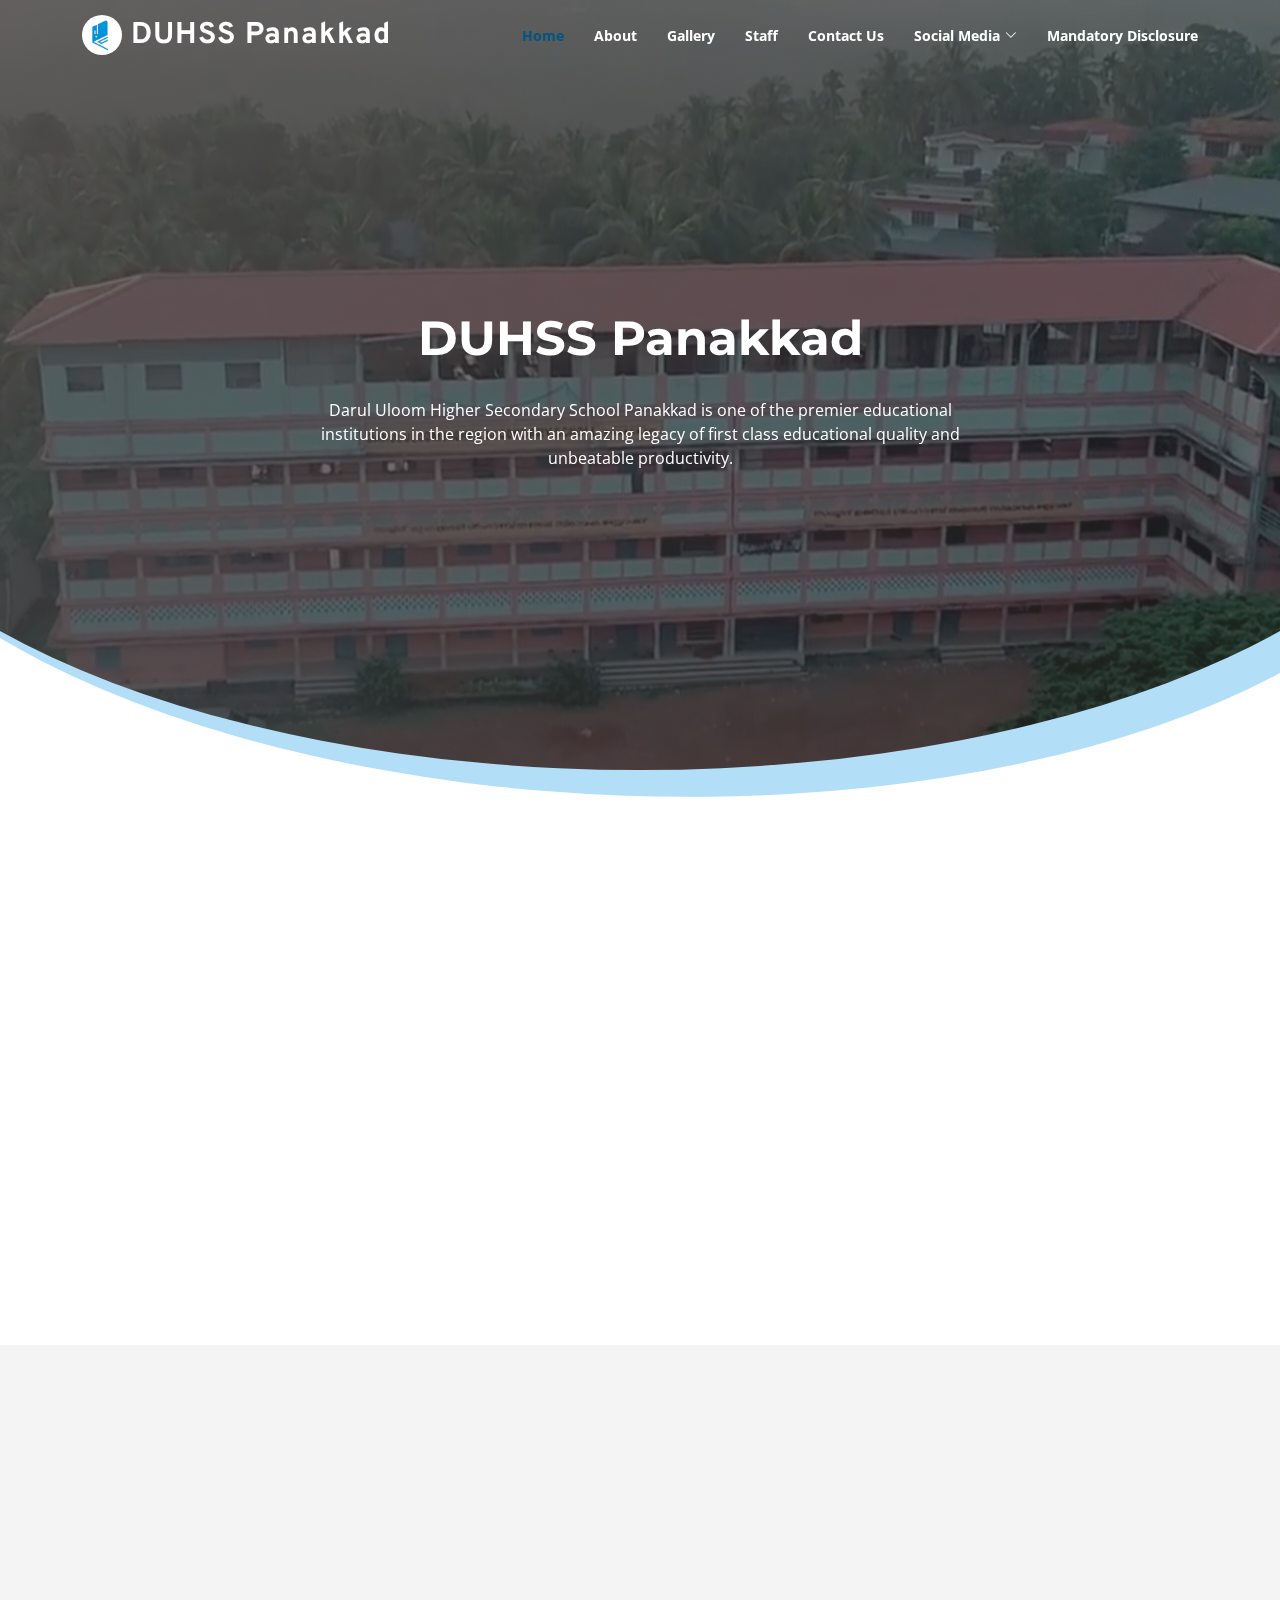
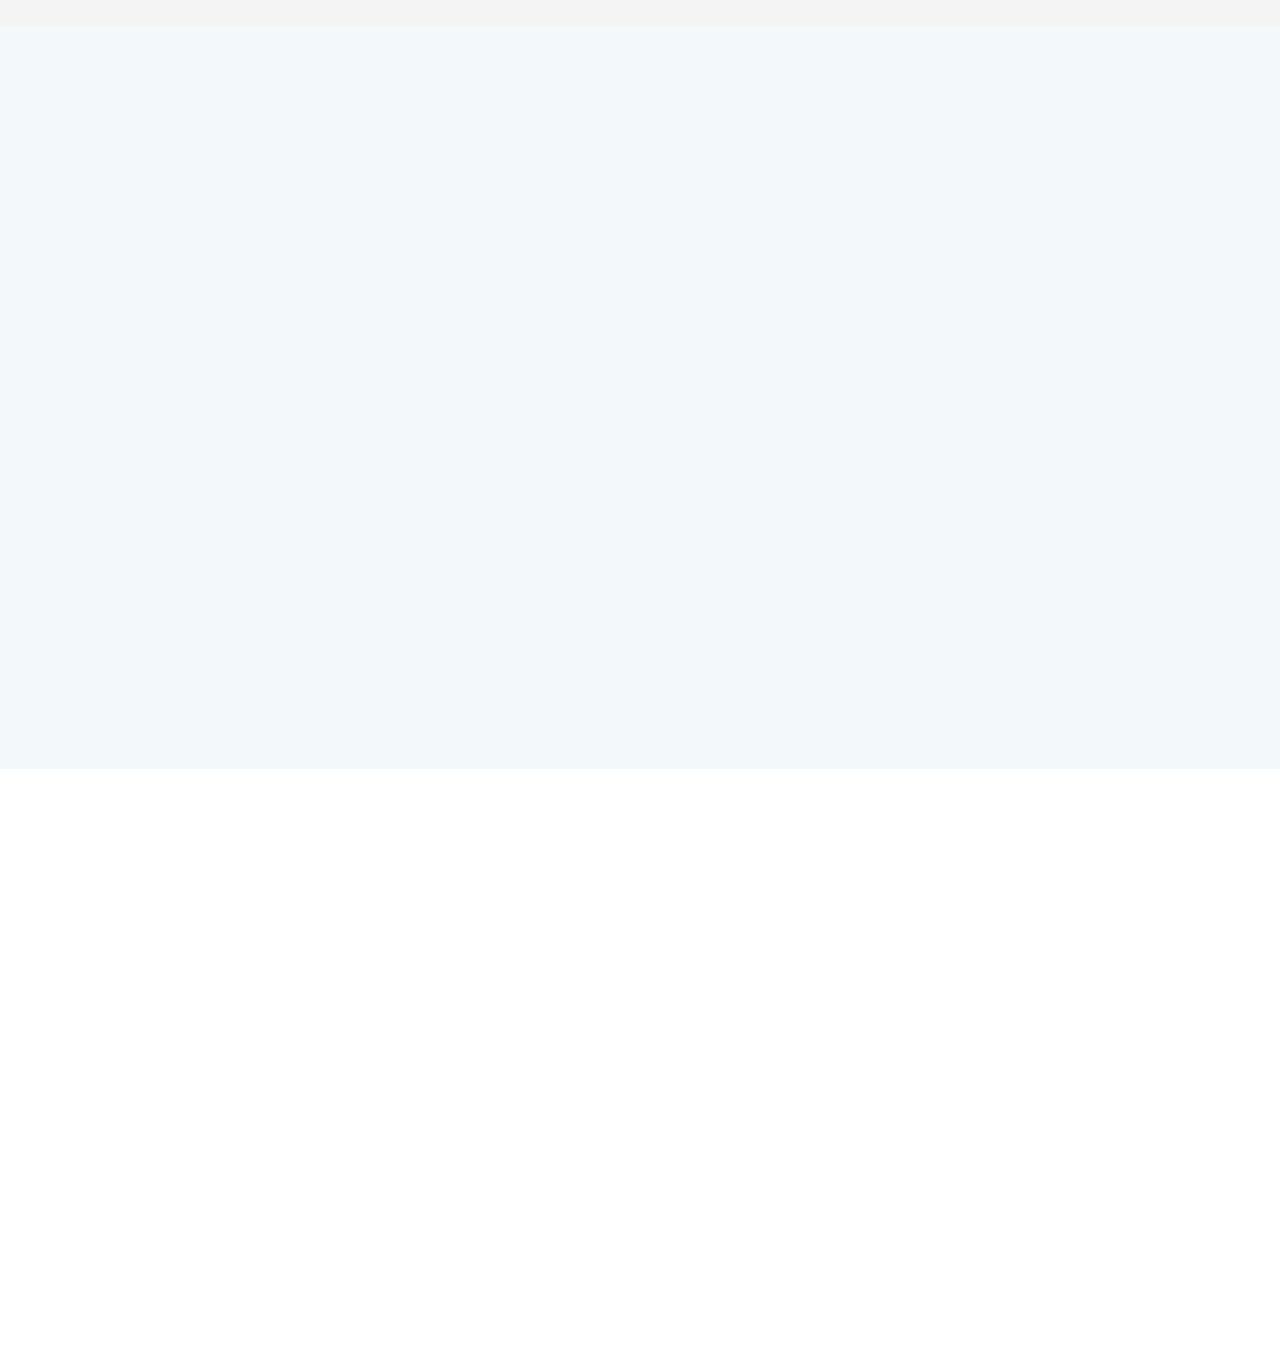
<file: index.html>
<!DOCTYPE html>
<html lang="en">

<head>
  <meta charset="utf-8">
  <meta content="width=device-width, initial-scale=1.0" name="viewport">

  <title>DUHSS Panakkad</title>
  <meta content="" name="description">
  <meta content="" name="keywords">

  <!-- Favicons -->
  <link href="assets/img/favicon.png" rel="icon">
  <link href="assets/img/apple-touch-icon.png" rel="apple-touch-icon">

  <!-- Google Fonts -->
  <link
    href="https://fonts.googleapis.com/css?family=Open+Sans:300,300i,400,400i,600,600i,700,700i|Overpass:300,300i,400,400i,500,500i,600,600i,700,700i|Poppins:300,300i,400,400i,500,500i,600,600i,700,700i|Montserrat:300,300i,400,400i,500,500i,600,600i,700,700i|Poppins:300,300i,400,400i,500,500i,600,600i,700,700i"
    rel="stylesheet">

  <!-- Vendor CSS Files -->
  <link href="assets/vendor/animate.css/animate.min.css" rel="stylesheet">
  <link href="assets/vendor/aos/aos.css" rel="stylesheet">
  <link href="assets/vendor/bootstrap/css/bootstrap.min.css" rel="stylesheet">
  <link href="assets/vendor/bootstrap-icons/bootstrap-icons.css" rel="stylesheet">
  <link href="assets/vendor/boxicons/css/boxicons.min.css" rel="stylesheet">
  <link href="assets/vendor/glightbox/css/glightbox.min.css" rel="stylesheet">
  <link href="assets/vendor/swiper/swiper-bundle.min.css" rel="stylesheet">

  <!-- Main CSS File -->
  <link href="assets/css/style.css" rel="stylesheet">
  
</head>

<body>

  <!-- ======= Header ======= -->
  <header id="header" class="fixed-top d-flex align-items-center header-transparent">
    <div class="container d-flex justify-content-between align-items-center">

      <div class="logo">
        <span class="text-light"><img src="assets/img/logo.jpg"> <a href="index.html"><span>DUHSS Panakkad</span></a></h1>
        <!-- <a href="index.html"><img src="assets/img/logo.png" alt="" class="img-fluid"></a>-->
      </div>

      <nav id="navbar" class="navbar">
        <ul>
          <li><a class="active " href="index.html"><strong>Home</strong></a></li>
          <li><a href="about.html"><strong>About</strong></a></li>
          <li><a href="gallery.html"><strong>Gallery</strong></a></li>
          <li><a href="staff.html"><strong>Staff</strong></a></li>
          <!-- <li><a href="social-media.html"><strong>Social Media</strong></a></li> -->
          <li><a href="contact.html"><strong>Contact Us</strong></a></li>
          <li class="dropdown"><a href="#"><span><strong>Social Media</strong></span> <i class="bi bi-chevron-down"></i></a>
            <ul>
              <li><a href="social-media.html"><strong>Instagram</strong></a></li>
              <li><a href="social-media-fb.html"><strong>Facebook</strong></a></li>
              <!-- <li><a href="/social-media.html">SPC</a></li>
              <li><a href="/social-media.html">Scouts and Guides</a></li> -->
            </ul>
          </li>
          <li><a href="disclosure.html" title="Detailed info about DUHSS Panakkad"><strong>Mandatory Disclosure</strong></a></li>
        </ul>
        <i class="bi bi-list mobile-nav-toggle"></i>
      </nav><!-- .navbar -->

    </div>
  </header><!-- End Header -->

  <!-- ======= Hero Section ======= -->
  <section id="hero" class="d-flex justify-cntent-center align-items-center">
    <div id="heroCarousel" class="container carousel carousel-fade" data-bs-ride="carousel" data-bs-interval="5000">

      <!-- Slide 1 -->
      <div class="carousel-item active">
        <div class="carousel-container"  data-aos="fade-up" date-aos-delay="200">
          <h2><span>DUHSS Panakkad</span></h2>
          <p>Darul Uloom Higher Secondary School Panakkad is one of the premier educational institutions in the region with an amazing legacy of first class educational quality and unbeatable productivity.</p>
          <!-- <a href="" class="btn-get-started animate__animated animate__fadeInUp">Read More</a> -->
        </div>
      </div>

      <!-- Slide 2 -->
      <!-- <div class="carousel-item">
        <div class="carousel-container">
          <h2 class="animate__animated animate__fadeInDown">Lorem Ipsum Dolor</h2>
          <p class="animate__animated animate__fadeInUp">Ut velit est quam dolor ad a aliquid qui aliquid. Sequi ea ut et est quaerat sequi nihil ut aliquam. Occaecati alias dolorem mollitia ut. Similique ea voluptatem. Esse doloremque accusamus repellendus deleniti vel. Minus et tempore modi architecto.</p>
          <a href="" class="btn-get-started animate__animated animate__fadeInUp">Read More</a>
        </div>
      </div> -->

      <!-- Slide 3 -->
      <!-- <div class="carousel-item">
        <div class="carousel-container">
          <h2 class="animate__animated animate__fadeInDown">Sequi ea ut et est quaerat</h2>
          <p class="animate__animated animate__fadeInUp">Ut velit est quam dolor ad a aliquid qui aliquid. Sequi ea ut et est quaerat sequi nihil ut aliquam. Occaecati alias dolorem mollitia ut. Similique ea voluptatem. Esse doloremque accusamus repellendus deleniti vel. Minus et tempore modi architecto.</p>
          <a href="" class="btn-get-started animate__animated animate__fadeInUp">Read More</a>
        </div>
      </div> -->

      <!-- <a class="carousel-control-prev" href="#heroCarousel" role="button" data-bs-slide="prev">
        <span class="carousel-control-prev-icon bx bx-chevron-left" aria-hidden="true"></span>
      </a>

      <a class="carousel-control-next" href="#heroCarousel" role="button" data-bs-slide="next">
        <span class="carousel-control-next-icon bx bx-chevron-right" aria-hidden="true"></span>
      </a> -->

    </div>
  </section><!-- End Hero -->

  <main id="main">

    <!-- ======= Services Section ======= -->
    <!-- <section class="services">
      <div class="container">

        <div class="row">
          <div class="col-md-6 col-lg-3 d-flex align-items-stretch" data-aos="fade-up">
            <div class="icon-box icon-box-pink">
              <div class="icon"><i class="bx bxl-dribbble"></i></div>
              <h4 class="title"><a href="">Lorem Ipsum</a></h4>
              <p class="description">Voluptatum deleniti atque corrupti quos dolores et quas molestias excepturi sint occaecati cupiditate non provident</p>
            </div>
          </div>

          <div class="col-md-6 col-lg-3 d-flex align-items-stretch" data-aos="fade-up" data-aos-delay="100">
            <div class="icon-box icon-box-cyan">
              <div class="icon"><i class="bx bx-file"></i></div>
              <h4 class="title"><a href="">Sed ut perspiciatis</a></h4>
              <p class="description">Duis aute irure dolor in reprehenderit in voluptate velit esse cillum dolore eu fugiat nulla pariatur</p>
            </div>
          </div>

          <div class="col-md-6 col-lg-3 d-flex align-items-stretch" data-aos="fade-up" data-aos-delay="200">
            <div class="icon-box icon-box-green">
              <div class="icon"><i class="bx bx-tachometer"></i></div>
              <h4 class="title"><a href="">Magni Dolores</a></h4>
              <p class="description">Excepteur sint occaecat cupidatat non proident, sunt in culpa qui officia deserunt mollit anim id est laborum</p>
            </div>
          </div>

          <div class="col-md-6 col-lg-3 d-flex align-items-stretch" data-aos="fade-up" data-aos-delay="200">
            <div class="icon-box icon-box-blue">
              <div class="icon"><i class="bx bx-world"></i></div>
              <h4 class="title"><a href="">Nemo Enim</a></h4>
              <p class="description">At vero eos et accusamus et iusto odio dignissimos ducimus qui blanditiis praesentium voluptatum deleniti atque</p>
            </div>
          </div>

        </div>

      </div>
    </section> -->
    <!-- End Services Section -->

    <!-- ======= Exp Section ======= -->



    <!-- End Exp Section -->

    <!-- ======= Why Us Section ======= -->
    <section class="why-us section-bg" data-aos="fade-up" date-aos-delay="200">
      <div class="container">

        <div class="row">
          <div class="col-lg-6 video-box"  data-aos="fade-up" date-aos-delay="200">
            <img src="assets/img/why-us.svg" class="img-fluid" alt="">
            <a href="https://www.youtube.com/watch?v=M9b5KOq0sZE" target="_blank" class="venobox play-btn mb-4" data-vbtype="video" data-autoplay="true"></a>
          </div>

          <div class="col-lg-6 d-flex flex-column justify-content-center p-5">
            <div class="icon-box"  data-aos="fade-up" date-aos-delay="200">
              <!-- <div class="icon"><i class="bx bx-fingerprint"></i></div> -->
              <h1><strong>Welcome To Darul Uloom HSS Panakkad</strong></h1>

            </div>

            <div class="icon-box"  data-aos="fade-up" date-aos-delay="200">
              <!-- <div class="icon"><i class="bx bx-gift"></i></div> -->
              <h2>THE RIGHT PATH TO THE RIGHT DESTINATION </h2>
            </div>

          </div>
          
        </div>
      </div>
    </section>
    <!-- End Why Us Section -->


        <!-- ======= Counts Section ======= -->
        <section id="counts" class="counts">
          <div class="container">
    
            <div class="row" data-aos="fade-up">
    
              <div class="col-lg-3 col-md-6">
                <div class="count-box"  data-aos="fade-up" date-aos-delay="200">
                  <i class="bi bi-stars"></i>
                  <span><strong>40+</strong></span>
                  <!-- <span data-purecounter-start="0" data-purecounter-end="43" data-purecounter-duration="1" class="purecounter"></span> -->
                  <p><strong>Years of Experience</strong></p>
                </div>
              </div>
    
              <div class="col-lg-3 col-md-6 mt-5 mt-md-0">
                <div class="count-box"  data-aos="fade-up" date-aos-delay="200">
                  <i class="bi bi-people"></i>
                  <span><strong>100%</strong></span>
                  <!-- <span data-purecounter-start="0" data-purecounter-end="100" data-purecounter-duration="1" class="purecounter"></span> -->
                  <p><strong>Satisfied Parents</strong></p>
                </div>
              </div>
    
              <div class="col-lg-3 col-md-6 mt-5 mt-lg-0">
                <div class="count-box"  data-aos="fade-up" date-aos-delay="200">
                  <i class="bi bi-person"></i>
                  <span><strong>10k+</strong></span>
                  <!-- <span data-purecounter-start="0" data-purecounter-end="1463" data-purecounter-duration="1" class="purecounter"></span> -->
                  <p><strong>Students Enrolled</strong></p>
                </div>
              </div>
    
              <div class="col-lg-3 col-md-6 mt-5 mt-lg-0">
                <div class="count-box"  data-aos="fade-up" date-aos-delay="200">
                  <span><strong>98%</strong></span>
                  <i class="bi bi-mortarboard"></i>
                  <!-- <span data-purecounter-start="0" data-purecounter-end="15" data-purecounter-duration="1" class="purecounter"></span> -->
                  <p><strong>Qualified For Higher Education</strong></p>
                </div>
              </div>
    
            </div>
    
          </div>
        </section><!-- End Counts Section -->


    <!-- ======= Features Section ======= -->
    <!-- <section class="features">
      <div class="container">

        <div class="section-title">
          <h2>Welcome to Darul Uloom Higher School</h2>
          <p></p>
        </div>

        <div class="row" data-aos="fade-up">
          <div class="col-md-5">
            <img src="assets/img/features-1.svg" class="img-fluid" alt="">
          </div>
          <div class="col-md-7 pt-4">
            <h3>Voluptatem dignissimos provident quasi corporis voluptates sit assumenda.</h3>
            <p class="fst-italic">
              Lorem ipsum dolor sit amet, consectetur adipiscing elit, sed do eiusmod tempor incididunt ut labore et dolore
              magna aliqua.
            </p>
            <ul>
              <li><i class="bi bi-check"></i> Ullamco laboris nisi ut aliquip ex ea commodo consequat.</li>
              <li><i class="bi bi-check"></i> Duis aute irure dolor in reprehenderit in voluptate velit.</li>
            </ul>
          </div>
        </div> -->

        <!-- <div class="row" data-aos="fade-up">
          <div class="col-md-5 order-1 order-md-2">
            <img src="assets/img/features-2.svg" class="img-fluid" alt="">
          </div>
          <div class="col-md-7 pt-5 order-2 order-md-1">
            <h3>Corporis temporibus maiores provident</h3>
            <p class="fst-italic">
              Lorem ipsum dolor sit amet, consectetur adipiscing elit, sed do eiusmod tempor incididunt ut labore et dolore
              magna aliqua.
            </p>
            <p>
              Ullamco laboris nisi ut aliquip ex ea commodo consequat. Duis aute irure dolor in reprehenderit in voluptate
              velit esse cillum dolore eu fugiat nulla pariatur. Excepteur sint occaecat cupidatat non proident, sunt in
              culpa qui officia deserunt mollit anim id est laborum
            </p>
          </div>
        </div>

        <div class="row" data-aos="fade-up">
          <div class="col-md-5">
            <img src="assets/img/features-3.svg" class="img-fluid" alt="">
          </div>
          <div class="col-md-7 pt-5">
            <h3>Sunt consequatur ad ut est nulla consectetur reiciendis animi voluptas</h3>
            <p>Cupiditate placeat cupiditate placeat est ipsam culpa. Delectus quia minima quod. Sunt saepe odit aut quia voluptatem hic voluptas dolor doloremque.</p>
            <ul>
              <li><i class="bi bi-check"></i> Ullamco laboris nisi ut aliquip ex ea commodo consequat.</li>
              <li><i class="bi bi-check"></i> Duis aute irure dolor in reprehenderit in voluptate velit.</li>
              <li><i class="bi bi-check"></i> Facilis ut et voluptatem aperiam. Autem soluta ad fugiat.</li>
            </ul>
          </div>
        </div>

        <div class="row" data-aos="fade-up">
          <div class="col-md-5 order-1 order-md-2">
            <img src="assets/img/features-4.svg" class="img-fluid" alt="">
          </div>
          <div class="col-md-7 pt-5 order-2 order-md-1">
            <h3>Quas et necessitatibus eaque impedit ipsum animi consequatur incidunt in</h3>
            <p class="fst-italic">
              Lorem ipsum dolor sit amet, consectetur adipiscing elit, sed do eiusmod tempor incididunt ut labore et dolore
              magna aliqua.
            </p>
            <p>
              Ullamco laboris nisi ut aliquip ex ea commodo consequat. Duis aute irure dolor in reprehenderit in voluptate
              velit esse cillum dolore eu fugiat nulla pariatur. Excepteur sint occaecat cupidatat non proident, sunt in
              culpa qui officia deserunt mollit anim id est laborum
            </p>
          </div> -->
        <!-- </div>

      </div>
    </section> -->
    <!-- End Features Section -->

  </main><!-- End #main -->

  <!-- ======= F.A.Q Section ======= -->
  <section id="faq" class="faq section-bg">
    <div class="container">

      <div class="section-title" data-aos="fade-up">
        <h2>F.A.Q</h2>
        <p>Frequently Asked Questions</p>
      </div>

      <div class="faq-list">
        <ul>
          <li data-aos="fade-up" data-aos-delay="100">
            <i class="bx bx-help-circle icon-help"></i> <a data-bs-toggle="collapse" data-bs-target="#faq-list-1" class="collapsed">Where is this school located ?<i class="bx bx-chevron-down icon-show"></i><i class="bx bx-chevron-up icon-close"></i></a>
            <div id="faq-list-1" class="collapse" data-bs-parent=".faq-list">
              <p>
                Darul Uloom Higher Secondary School-Panakkad, Malappuram is located near Gmlps Kolmanna of Malappuram, Malappuram in the state of Kerala in India .
              </p>
            </div>
          </li>

          <li data-aos="fade-up" data-aos-delay="100">
            <i class="bx bx-help-circle icon-help"></i> <a data-bs-toggle="collapse" data-bs-target="#faq-list-2" class="collapsed">Does this school offer Hostel facility ?<i class="bx bx-chevron-down icon-show"></i><i class="bx bx-chevron-up icon-close"></i></a>
            <div id="faq-list-2" class="collapse" data-bs-parent=".faq-list">
              <p>
                Darul Uloom Higher Secondary School-Panakkad, Malappuram does not offer hostel facility. This school does not have any provisions for residential scholars. Darul Uloom Higher Secondary School-Panakkad, Malappuram is a Day School .
              </p>
            </div>
          </li>

          <li data-aos="fade-up" data-aos-delay="200">
            <i class="bx bx-help-circle icon-help"></i> <a data-bs-toggle="collapse" data-bs-target="#faq-list-3" class="collapsed">What facilities are available in this school ?<i class="bx bx-chevron-down icon-show"></i><i class="bx bx-chevron-up icon-close"></i></a>
            <div id="faq-list-3" class="collapse" data-bs-parent=".faq-list">
              <p>
                Darul Uloom Higher Secondary School-Panakkad, Malappuram offers the following facilities: Electricity powered Classrooms, Library, Playground, Computers .
              </p>
            </div>
          </li>

          <li data-aos="fade-up" data-aos-delay="300">
            <i class="bx bx-help-circle icon-help"></i> <a data-bs-toggle="collapse" data-bs-target="#faq-list-4" class="collapsed">Is this school co-educational ?<i class="bx bx-chevron-down icon-show"></i><i class="bx bx-chevron-up icon-close"></i></a>
            <div id="faq-list-4" class="collapse" data-bs-parent=".faq-list">
              <p>
                Yes, Darul Uloom Higher Secondary School-Panakkad, Malappuram is co-educational. This school offers education irrespective of the student's gender .
              </p>
            </div>
          </li>

          <li data-aos="fade-up" data-aos-delay="400">
            <i class="bx bx-help-circle icon-help"></i> <a data-bs-toggle="collapse" data-bs-target="#faq-list-5" class="collapsed">Students transit facility available ?<i class="bx bx-chevron-down icon-show"></i><i class="bx bx-chevron-up icon-close"></i></a>
            <div id="faq-list-5" class="collapse" data-bs-parent=".faq-list">
              <p>
                School provides transport facility for girls in its 10km radius. For boys, the facility is not accessible .
              </p>
            </div>
          </li>

        </ul>
      </div>

    </div>
  </section><!-- End F.A.Q Section -->

  <!-- ======= Footer ======= -->
  <footer id="footer" data-aos="fade-up" data-aos-easing="ease-in-out" data-aos-duration="500">

    <!-- <div class="footer-newsletter">
      <div class="container">
        <div class="row">
          <div class="col-lg-6">
            <h4>Our Newsletter</h4>
            <p>Tamen quem nulla quae legam multos aute sint culpa legam noster magna</p>
          </div>
          <div class="col-lg-6">
            <form action="" method="post">
              <input type="email" name="email"><input type="submit" value="Subscribe">
            </form>
          </div>
        </div>
      </div>
    </div> -->

    <div class="footer-top">
      <div class="container">
        <div class="row">

          <div class="col-lg-3 col-md-6 footer-links">
            <h4>Useful Links</h4>
            <ul>
              <li><i class="bx bx-chevron-right"></i> <a href="/about.html">About</a></li>
              <li><i class="bx bx-chevron-right"></i> <a href="/gallery.html">Gallery</a></li>
              <li><i class="bx bx-chevron-right"></i> <a href="/staff.html">Staff</a></li>
              <li><i class="bx bx-chevron-right"></i> <a href="/social-media.html">Social Media</a></li>
              <li><i class="bx bx-chevron-right"></i> <a href="/contact.html">Contact Us</a></li>
              <li><i class="bx bx-chevron-right"></i> <a href="/disclosure.html">Disclosure</a></li>
              <!-- <li><i class="bx bx-chevron-right"></i> <a href="#">Terms of service</a></li>
              <li><i class="bx bx-chevron-right"></i> <a href="#">Privacy policy</a></li> -->
            </ul>
          </div>

          <!-- <div class="col-lg-3 col-md-6 footer-links">
            <h4>Our Services</h4>
            <ul>
              <li><i class="bx bx-chevron-right"></i> <a href="#">Web Design</a></li>
              <li><i class="bx bx-chevron-right"></i> <a href="#">Web Development</a></li>
              <li><i class="bx bx-chevron-right"></i> <a href="#">Product Management</a></li>
              <li><i class="bx bx-chevron-right"></i> <a href="#">Marketing</a></li>
              <li><i class="bx bx-chevron-right"></i> <a href="#">Graphic Design</a></li>
            </ul>
          </div> -->

          <div class="col-lg-3 col-md-6 footer-contact">
            <h4>Contact Us</h4>
            <p>
              Panakkad, Malappuram <br>
              Panakkad, Patterkadavu PO<br>
              India, Kerala 676519 <br><br>
              <strong>Phone:</strong> 0483 273 5075 ｜ 086068 79768<br>
              <strong>Email:</strong> duhspanakkad@gmail.com<br>
            </p>

          </div>

          <div class="col-lg-3 col-md-6 footer-info">
            <h3>About Darul Uloom HSS Panakkad</h3>
            <p>DUHSS is one of the premier educational institutions in the region with an amazing legacy of first educational quality and unbeatable productivity.</p>
            <div class="social-links mt-3">
              <!-- <a href="#" class="twitter"><i class="bx bxl-twitter"></i></a> -->
              <a href="https://www.facebook.com/DUHSS-Panakkad-1071341819627772/" target="_blank" title="facebook" class="facebook"><i class="bx bxl-facebook"></i></a>
              <a href="https://www.instagram.com/duhss_panakkad/" target="_blank" title="instagram" class="instagram"><i class="bx bxl-instagram"></i></a>
              <!-- <a href="#" class="linkedin"><i class="bx bxl-linkedin"></i></a> -->
            </div>
          </div>

        </div>
      </div>
    </div>

    <div class="container">
      <div class="copyright">
        &copy; Copyright <strong><span>DUHSS Panakkad</span></strong>. All Rights Reserved
      </div>
      <div class="credits">
        Designed by <a href="https://syronyx.com" target="_blank">Syronyx</a>｜CS-2 2022 Batch<a></a>
        
      </div>
    </div>
  </footer><!-- End Footer -->

  <a href="#" class="back-to-top d-flex align-items-center justify-content-center"><i class="bi bi-arrow-up-short"></i></a>

  <!-- Vendor JS Files -->
  <script src="assets/vendor/purecounter/purecounter.js"></script>
  <script src="assets/vendor/aos/aos.js"></script>
  <script src="assets/vendor/bootstrap/js/bootstrap.bundle.min.js"></script>
  <script src="assets/vendor/glightbox/js/glightbox.min.js"></script>
  <script src="assets/vendor/isotope-layout/isotope.pkgd.min.js"></script>
  <script src="assets/vendor/swiper/swiper-bundle.min.js"></script>
  <script src="assets/vendor/waypoints/noframework.waypoints.js"></script>
  <script src="assets/vendor/php-email-form/validate.js"></script>

  <!-- Template Main JS File -->
  <script src="assets/js/main.js"></script>

</body>

</html>
</file>
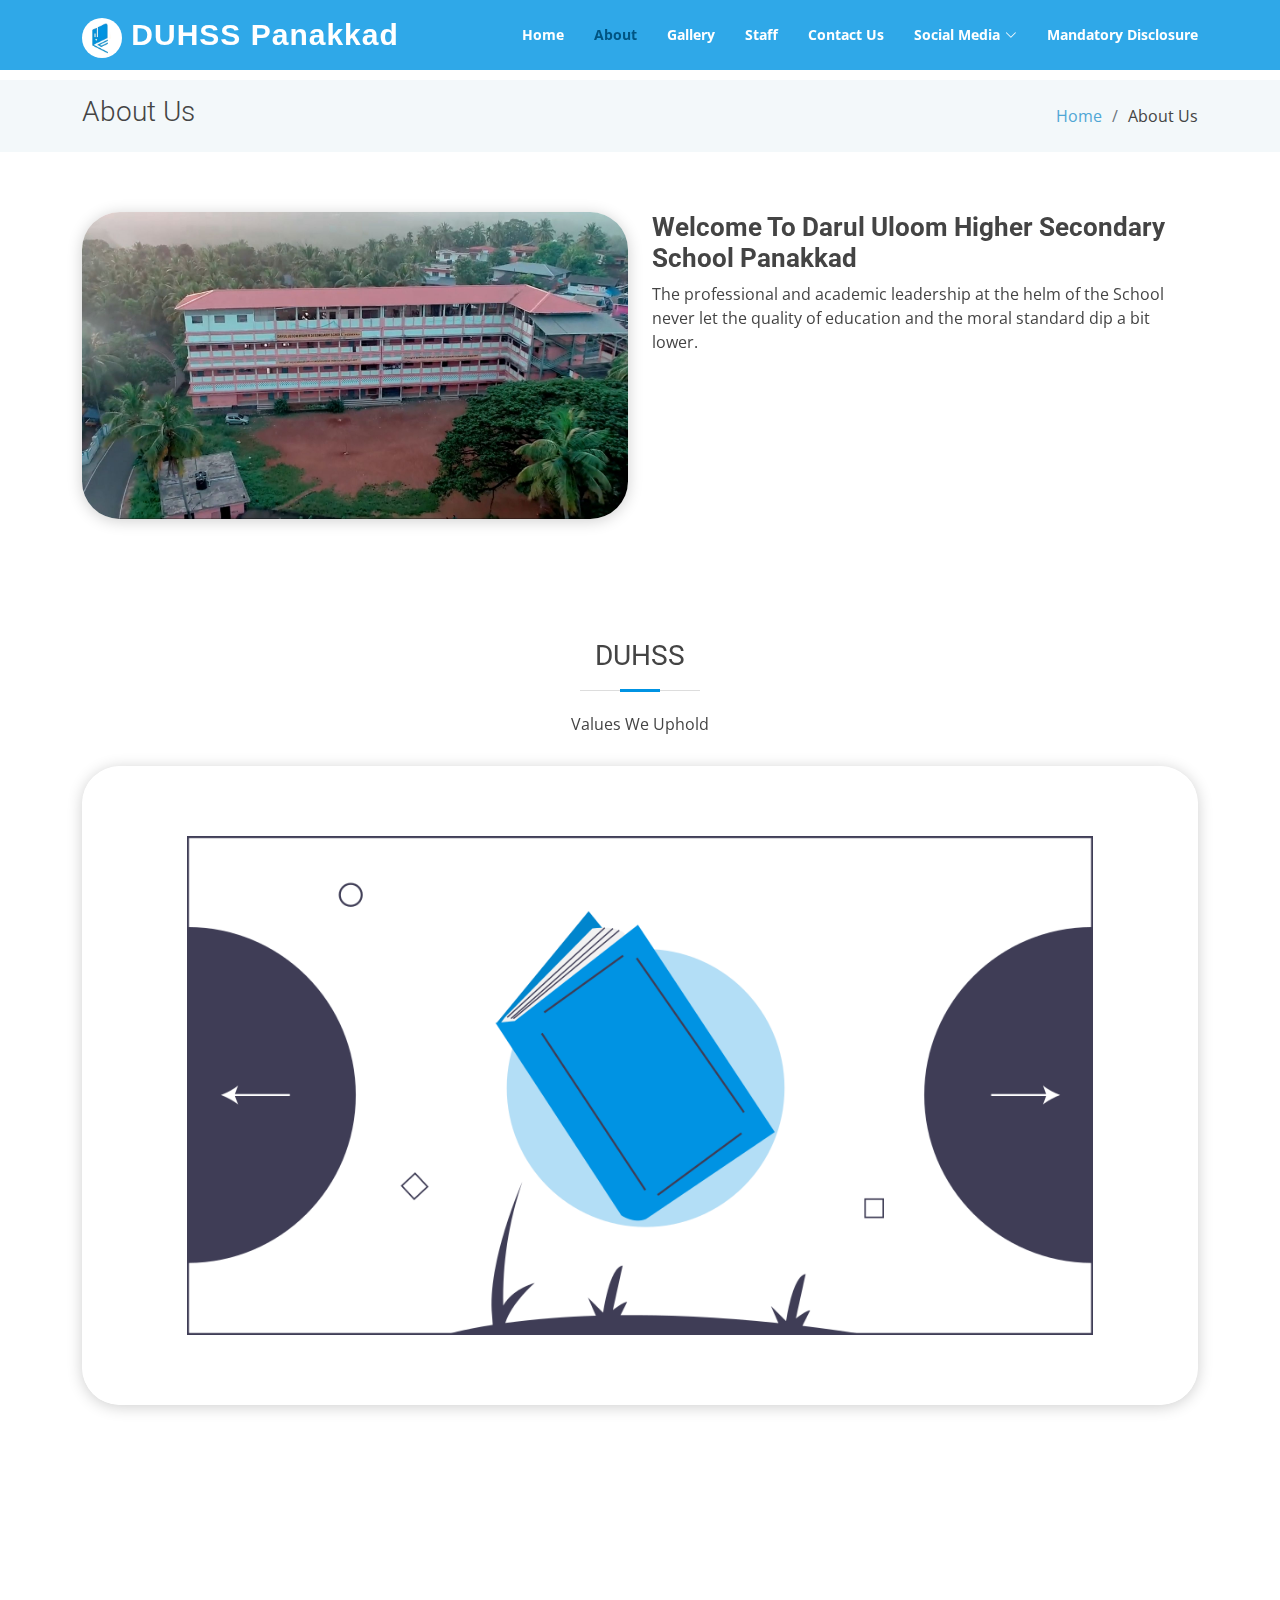
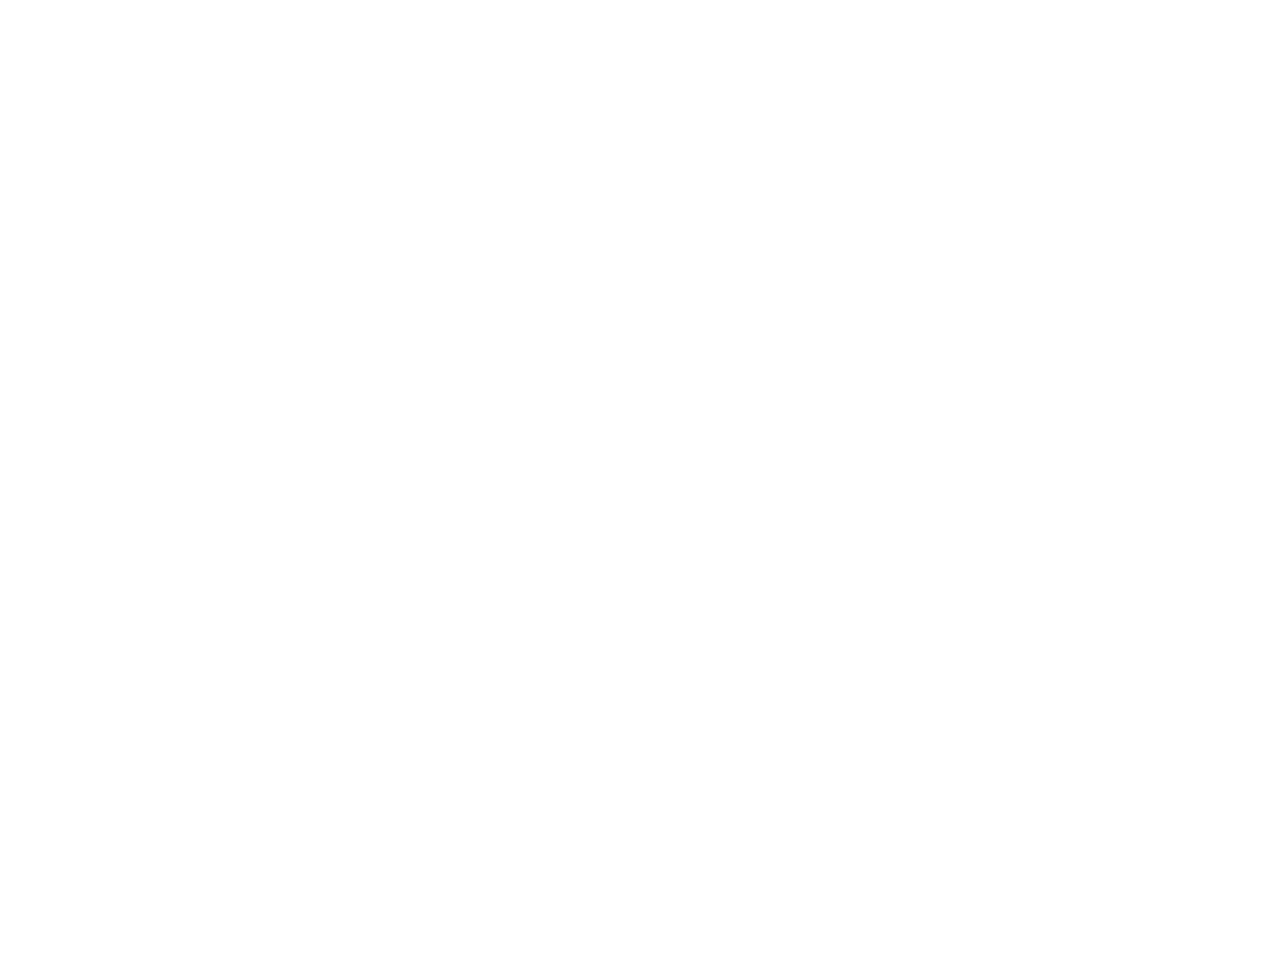
<file: about.html>
<!DOCTYPE html>
<html lang="en">

<head>
  <meta charset="utf-8">
  <meta content="width=device-width, initial-scale=1.0" name="viewport">

  <title>About - DUHSS Panakkad</title>
  <meta content="" name="description">
  <meta content="" name="keywords">

  <!-- Favicons -->
  <link href="assets/img/favicon.png" rel="icon">
  <link href="assets/img/apple-touch-icon.png" rel="apple-touch-icon">

  <!-- Google Fonts -->
  <link href="https://fonts.googleapis.com/css?family=Open+Sans:300,300i,400,400i,600,600i,700,700i|Roboto:300,300i,400,400i,500,500i,700,700i&display=swap" rel="stylesheet">

  <!-- Vendor CSS Files -->
  <link href="assets/vendor/animate.css/animate.min.css" rel="stylesheet">
  <link href="assets/vendor/aos/aos.css" rel="stylesheet">
  <link href="assets/vendor/bootstrap/css/bootstrap.min.css" rel="stylesheet">
  <link href="assets/vendor/bootstrap-icons/bootstrap-icons.css" rel="stylesheet">
  <link href="assets/vendor/boxicons/css/boxicons.min.css" rel="stylesheet">
  <link href="assets/vendor/glightbox/css/glightbox.min.css" rel="stylesheet">
  <link href="assets/vendor/swiper/swiper-bundle.min.css" rel="stylesheet">

  <!-- Template Main CSS File -->
  <link href="assets/css/style.css" rel="stylesheet">

</head>

<body>

  <!-- ======= Header ======= -->
  <header id="header" class="fixed-top d-flex align-items-center ">
    <div class="container d-flex justify-content-between align-items-center">

      <div class="logo">
        <span class="text-light"><img src="assets/img/logo.jpg"> <a href="index.html"><span>DUHSS Panakkad</span></a></h1>
        <!-- <a href="index.html"><img src="assets/img/logo.png" alt="" class="img-fluid"></a>-->
      </div>

      <nav id="navbar" class="navbar">
        <ul>
          <li><a href="index.html"><strong>Home</strong></a></li>
          <li><a class="active " href="about.html"><strong>About</strong></a></li>
          <li><a href="gallery.html"><strong>Gallery</strong></a></li>
          <li><a href="staff.html"><strong>Staff</strong></a></li>
          <!-- <li><a href="social-media.html"><strong>Social Media</strong></a></li> -->
          <li><a href="contact.html"><strong>Contact Us</strong></a></li>
          <li class="dropdown"><a href="#"><span><strong>Social Media</strong></span> <i class="bi bi-chevron-down"></i></a>
            <ul>
              <li><a href="social-media.html"><strong>Instagram</strong></a></li>
              <li><a href="social-media-fb.html"><strong>Facebook</strong></a></li>
              <!-- <li><a href="/social-media.html">SPC</a></li>
              <li><a href="/social-media.html">Scouts and Guides</a></li> -->
            </ul>
          </li>
          <li><a href="disclosure.html" title="Detailed info about DUHSS Panakkad"><strong>Mandatory Disclosure</strong></a></li>
        </ul>
        <i class="bi bi-list mobile-nav-toggle"></i>
      </nav><!-- .navbar -->

    </div>
  </header><!-- End Header -->

  <main id="main">

    <!-- ======= About Us Section ======= -->
    <section class="breadcrumbs">
      <div class="container">

        <div class="d-flex justify-content-between align-items-center">
          <h2>About Us</h2>
          <ol>
            <li><a href="index.html">Home</a></li>
            <li>About Us</li>
          </ol>
        </div>

      </div>
    </section><!-- End About Us Section -->

    <!-- ======= About Section ======= -->
    <section class="about" data-aos="fade-up">
      <div class="container">

        <div class="row">
          <div class="col-lg-6">
            <img src="assets/img/about.jpg" class="img-fluid" alt="">
          </div>
          <div class="col-lg-6 pt-4 pt-lg-0">
            <h3><strong>Welcome To Darul Uloom Higher Secondary School Panakkad</strong></h3>
            <!-- <p class="fst-italic">
              Lorem ipsum dolor sit amet, consectetur adipiscing elit, sed do eiusmod tempor incididunt ut labore et dolore
              magna aliqua.
            </p>
            <ul>
              <li><i class="bi bi-check2-circle"></i> Ullamco laboris nisi ut aliquip ex ea commodo consequat.</li>
              <li><i class="bi bi-check2-circle"></i> Duis aute irure dolor in reprehenderit in voluptate velit.</li>
              <li><i class="bi bi-check2-circle"></i> Ullamco laboris nisi ut aliquip ex ea commodo consequat. Duis aute irure dolor in reprehenderit in voluptate trideta storacalaperda mastiro dolore eu fugiat nulla pariatur.</li>
            </ul> -->
            <span>
              The professional and academic leadership at the helm of the School never let the quality of education and the moral standard dip a bit lower.
            </span>
          </div>
        </div>

      </div>
    </section><!-- End About Section -->

    <!-- ======= Facts Section ======= -->
    <!-- <section class="facts section-bg" data-aos="fade-up">
      <div class="container">

        <div class="row counters">

          <div class="col-lg-3 col-6 text-center">
            <span data-purecounter-start="0" data-purecounter-end="232" data-purecounter-duration="1" class="purecounter"></span>
            <p>Clients</p>
          </div>

          <div class="col-lg-3 col-6 text-center">
            <span data-purecounter-start="0" data-purecounter-end="521" data-purecounter-duration="1" class="purecounter"></span>
            <p>Projects</p>
          </div>

          <div class="col-lg-3 col-6 text-center">
            <span data-purecounter-start="0" data-purecounter-end="1463" data-purecounter-duration="1" class="purecounter"></span>
            <p>Hours Of Support</p>
          </div>

          <div class="col-lg-3 col-6 text-center">
            <span data-purecounter-start="0" data-purecounter-end="15" data-purecounter-duration="1" class="purecounter"></span>
            <p>Hard Workers</p>
          </div>

        </div>

      </div>
    </section> -->
    <!-- End Facts Section -->

    <!-- ======= Our Skills Section ======= -->
    <!-- <section class="skills" data-aos="fade-up">
      <div class="container">

        <div class="section-title">
          <h2>Our Skills</h2>
          <p>Magnam dolores commodi suscipit. Necessitatibus eius consequatur ex aliquid fuga eum quidem. Sit sint consectetur velit. Quisquam quos quisquam cupiditate. Et nemo qui impedit suscipit alias ea. Quia fugiat sit in iste officiis commodi quidem hic quas.</p>
        </div>

        <div class="skills-content">

          <div class="progress">
            <div class="progress-bar bg-success" role="progressbar" aria-valuenow="100" aria-valuemin="0" aria-valuemax="100">
              <span class="skill">HTML <i class="val">100%</i></span>
            </div>
          </div>

          <div class="progress">
            <div class="progress-bar bg-info" role="progressbar" aria-valuenow="90" aria-valuemin="0" aria-valuemax="100">
              <span class="skill">CSS <i class="val">90%</i></span>
            </div>
          </div>

          <div class="progress">
            <div class="progress-bar bg-warning" role="progressbar" aria-valuenow="75" aria-valuemin="0" aria-valuemax="100">
              <span class="skill">JavaScript <i class="val">75%</i></span>
            </div>
          </div>

          <div class="progress">
            <div class="progress-bar bg-danger" role="progressbar" aria-valuenow="55" aria-valuemin="0" aria-valuemax="100">
              <span class="skill">Photoshop <i class="val">55%</i></span>
            </div>
          </div>

        </div>

      </div>
    </section> -->
    <!-- End Our Skills Section -->


    <!-- ======= Service Details Section ======= -->
    <section class="service-details">
      <div class="container">
        <div class="section-title" data-aos="fade-up">
          <h2>DUHSS</h2>
          <p>Values We Uphold</p>
        </div>
        <div class="row">
          <div class="d-flex align-items-stretch" data-aos="fade-up">
            <div class="card">
              <div class="card-img d-flex" data-aos="fade-right">
                <img src="assets/img/about-img.png" alt="...">
              </div>
              <div class="card-body" data-aos="fade-right">
                <h5 class="card-title"><a href="#">Our Mission</a></h5>
                <p class="card-text">To provide a safe haven where everyone is valued and respected. All staff members, in partnership with parents and families are fully committed to students’ college and career readiness. Students are empowered to meet current and future challenges to develop social awareness, civic responsibility, and personal growth .</p>
                <!-- <div class="read-more"><a href="#"><i class="bi bi-arrow-right"></i> Read More</a></div> -->
                <h5 class="card-title"><a href="#">Our Plan</a></h5>
                <p class="card-text">To foster an environment to nurture individuals academically, socially, and emotionally so that they are equipped to tackle academic challenges and become productive members of society .</p>
                <h5 class="card-title"><a href="#">Our Vision</a></h5>
                <p class="card-text">To develop well rounded, confident and responsible individuals who aspire to achieve their full potential. We will do this by providing a welcoming, happy, safe, and supportive learning environment in which everyone is equal and all achievements are celebrated .</p>
                <h5 class="card-title"><a href="#">Our Care</a></h5>
                <p class="card-text">Our School is a student-centered organization delivering excellence in education. Our team is committed to our students, our communities, and each other. We believe that our cohesion and morale help us to achieve excellence in our school. Our commitment to our students and our dedication to impacting their education through innovative methods makes us unique .</p>
              </div>
            </div>
          </div>
          <!-- <div class="col-md-6 d-flex align-items-stretch" data-aos="fade-up">
            <div class="card">
              <div class="card-img">
                <img src="assets/img/service-details-2.svg" alt="...">
              </div>
              <div class="card-body"> -->
                <!-- <h5 class="card-title"><a href="#">Our Plan</a></h5>
                <p class="card-text">To foster an environment to nurture individuals academically, socially, and emotionally so that they are equipped to tackle academic challenges and become productive members of society .</p> -->
                <!-- <div class="read-more"><a href="#"><i class="bi bi-arrow-right"></i> Read More</a></div> -->
              <!-- </div>
            </div> -->

          <!-- </div>
          <div class="col-md-6 d-flex align-items-stretch" data-aos="fade-up">
            <div class="card">
              <div class="card-img">
                <img src="assets/img/service-details-3.jpg" alt="...">
              </div>
              <div class="card-body"> -->
                <!-- <h5 class="card-title"><a href="#">Our Vision</a></h5>
                <p class="card-text">To develop well rounded, confident and responsible individuals who aspire to achieve their full potential. We will do this by providing a welcoming, happy, safe, and supportive learning environment in which everyone is equal and all achievements are celebrated .</p> -->
                <!-- <div class="read-more"><a href="#"><i class="bi bi-arrow-right"></i> Read More</a></div> -->
              <!-- </div>
            </div>
          </div>
          <div class="col-md-6 d-flex align-items-stretch" data-aos="fade-up">
            <div class="card">
              <div class="card-img">
                <img src="assets/img/service-details-4.jpg" alt="...">
              </div>
              <div class="card-body"> -->
                <!-- <h5 class="card-title"><a href="#">Our Care</a></h5>
                <p class="card-text">Our School is a student-centered organization delivering excellence in education. Our team is committed to our students, our communities, and each other. We believe that our cohesion and morale help us to achieve excellence in our school. Our commitment to our students and our dedication to impacting their education through innovative methods makes us unique .</p> -->
                <!-- <div class="read-more"><a href="#"><i class="bi bi-arrow-right"></i> Read More</a></div> -->
              <!-- </div>
            </div>
          </div> -->
        </div>

      </div>
    </section><!-- End Service Details Section -->

    <!-- ======= Tetstimonials Section ======= -->
    <!-- <section class="testimonials" data-aos="fade-up">
      <div class="container">

        <div class="section-title">
          <h2>Tetstimonials</h2>
          <p>Magnam dolores commodi suscipit. Necessitatibus eius consequatur ex aliquid fuga eum quidem. Sit sint consectetur velit. Quisquam quos quisquam cupiditate. Et nemo qui impedit suscipit alias ea. Quia fugiat sit in iste officiis commodi quidem hic quas.</p>
        </div>

        <div class="testimonials-carousel swiper">
          <div class="swiper-wrapper">
            <div class="testimonial-item swiper-slide">
              <img src="assets/img/testimonials/testimonials-1.jpg" class="testimonial-img" alt="">
              <h3>Saul Goodman</h3>
              <h4>Ceo &amp; Founder</h4>
              <p>
                <i class="bx bxs-quote-alt-left quote-icon-left"></i>
                Proin iaculis purus consequat sem cure digni ssim donec porttitora entum suscipit rhoncus. Accusantium quam, ultricies eget id, aliquam eget nibh et. Maecen aliquam, risus at semper.
                <i class="bx bxs-quote-alt-right quote-icon-right"></i>
              </p>
            </div>

            <div class="testimonial-item swiper-slide">
              <img src="assets/img/testimonials/testimonials-2.jpg" class="testimonial-img" alt="">
              <h3>Sara Wilsson</h3>
              <h4>Designer</h4>
              <p>
                <i class="bx bxs-quote-alt-left quote-icon-left"></i>
                Export tempor illum tamen malis malis eram quae irure esse labore quem cillum quid cillum eram malis quorum velit fore eram velit sunt aliqua noster fugiat irure amet legam anim culpa.
                <i class="bx bxs-quote-alt-right quote-icon-right"></i>
              </p>
            </div>

            <div class="testimonial-item swiper-slide">
              <img src="assets/img/testimonials/testimonials-3.jpg" class="testimonial-img" alt="">
              <h3>Jena Karlis</h3>
              <h4>Store Owner</h4>
              <p>
                <i class="bx bxs-quote-alt-left quote-icon-left"></i>
                Enim nisi quem export duis labore cillum quae magna enim sint quorum nulla quem veniam duis minim tempor labore quem eram duis noster aute amet eram fore quis sint minim.
                <i class="bx bxs-quote-alt-right quote-icon-right"></i>
              </p>
            </div>

            <div class="testimonial-item swiper-slide">
              <img src="assets/img/testimonials/testimonials-4.jpg" class="testimonial-img" alt="">
              <h3>Matt Brandon</h3>
              <h4>Freelancer</h4>
              <p>
                <i class="bx bxs-quote-alt-left quote-icon-left"></i>
                Fugiat enim eram quae cillum dolore dolor amet nulla culpa multos export minim fugiat minim velit minim dolor enim duis veniam ipsum anim magna sunt elit fore quem dolore labore illum veniam.
                <i class="bx bxs-quote-alt-right quote-icon-right"></i>
              </p>
            </div>

            <div class="testimonial-item swiper-slide">
              <img src="assets/img/testimonials/testimonials-5.jpg" class="testimonial-img" alt="">
              <h3>John Larson</h3>
              <h4>Entrepreneur</h4>
              <p>
                <i class="bx bxs-quote-alt-left quote-icon-left"></i>
                Quis quorum aliqua sint quem legam fore sunt eram irure aliqua veniam tempor noster veniam enim culpa labore duis sunt culpa nulla illum cillum fugiat legam esse veniam culpa fore nisi cillum quid.
                <i class="bx bxs-quote-alt-right quote-icon-right"></i>
              </p>
            </div>
          </div>
          <div class="swiper-pagination"></div>
        </div>

      </div>
    </section> -->
    <!-- End Ttstimonials Section -->

  </main><!-- End #main -->

  <!-- ======= Footer ======= -->
  <footer id="footer" data-aos="fade-up" data-aos-easing="ease-in-out" data-aos-duration="500">

    <!-- <div class="footer-newsletter">
      <div class="container">
        <div class="row">
          <div class="col-lg-6">
            <h4>Our Newsletter</h4>
            <p>Tamen quem nulla quae legam multos aute sint culpa legam noster magna</p>
          </div>
          <div class="col-lg-6">
            <form action="" method="post">
              <input type="email" name="email"><input type="submit" value="Subscribe">
            </form>
          </div>
        </div>
      </div>
    </div> -->

    <div class="footer-top">
      <div class="container">
        <div class="row">

          <div class="col-lg-3 col-md-6 footer-links">
            <h4>Useful Links</h4>
            <ul>
              <li><i class="bx bx-chevron-right"></i> <a href="/index.html">Home</a></li>
              <li><i class="bx bx-chevron-right"></i> <a href="/gallery.html">Gallery</a></li>
              <li><i class="bx bx-chevron-right"></i> <a href="/staff.html">Staff</a></li>
              <li><i class="bx bx-chevron-right"></i> <a href="/social-media.html">Social Media</a></li>
              <li><i class="bx bx-chevron-right"></i> <a href="/contact.html">Contact Us</a></li>
              <li><i class="bx bx-chevron-right"></i> <a href="/disclosure.html">Disclosure</a></li>
              <!-- <li><i class="bx bx-chevron-right"></i> <a href="#">Terms of service</a></li>
              <li><i class="bx bx-chevron-right"></i> <a href="#">Privacy policy</a></li> -->
            </ul>
          </div>

          <!-- <div class="col-lg-3 col-md-6 footer-links">
            <h4>Our Services</h4>
            <ul>
              <li><i class="bx bx-chevron-right"></i> <a href="#">Web Design</a></li>
              <li><i class="bx bx-chevron-right"></i> <a href="#">Web Development</a></li>
              <li><i class="bx bx-chevron-right"></i> <a href="#">Product Management</a></li>
              <li><i class="bx bx-chevron-right"></i> <a href="#">Marketing</a></li>
              <li><i class="bx bx-chevron-right"></i> <a href="#">Graphic Design</a></li>
            </ul>
          </div> -->

          <div class="col-lg-3 col-md-6 footer-contact">
            <h4>Contact Us</h4>
            <p>
              Panakkad, Malappuram <br>
              Panakkad, Patterkadavu PO<br>
              India, Kerala 676519 <br><br>
              <strong>Phone:</strong> 0483 273 5075 ｜ 086068 79768<br>
              <strong>Email:</strong> duhspanakkad@gmail.com<br>
            </p>

          </div>

          <div class="col-lg-3 col-md-6 footer-info">
            <h3>About Darul Uloom HSS Panakkad</h3>
            <p>DUHSS is one of the premier educational institutions in the region with an amazing legacy of first educational quality and unbeatable productivity.</p>
            <div class="social-links mt-3">
              <!-- <a href="#" class="twitter"><i class="bx bxl-twitter"></i></a> -->
              <a href="https://www.facebook.com/DUHSS-Panakkad-1071341819627772/" target="_blank" title="facebook" class="facebook"><i class="bx bxl-facebook"></i></a>
              <a href="https://www.instagram.com/duhss_panakkad/" target="_blank" title="instagram" class="instagram"><i class="bx bxl-instagram"></i></a>
              <!-- <a href="#" class="linkedin"><i class="bx bxl-linkedin"></i></a> -->
            </div>
          </div>

        </div>
      </div>
    </div>

    <div class="container">
      <div class="copyright">
        &copy; Copyright <strong><span>DUHSS Panakkad</span></strong>. All Rights Reserved
      </div>
      <div class="credits">
        Designed by <a href="https://syronyx.com" target="_blank">Syronyx</a>｜CS-2 2022 Batch<a></a>
      </div>
    </div>
  </footer><!-- End Footer -->

  <a href="#" class="back-to-top d-flex align-items-center justify-content-center"><i class="bi bi-arrow-up-short"></i></a>

  <!-- Vendor JS Files -->
  <script src="assets/vendor/purecounter/purecounter.js"></script>
  <script src="assets/vendor/aos/aos.js"></script>
  <script src="assets/vendor/bootstrap/js/bootstrap.bundle.min.js"></script>
  <script src="assets/vendor/glightbox/js/glightbox.min.js"></script>
  <script src="assets/vendor/isotope-layout/isotope.pkgd.min.js"></script>
  <script src="assets/vendor/swiper/swiper-bundle.min.js"></script>
  <script src="assets/vendor/waypoints/noframework.waypoints.js"></script>
  <script src="assets/vendor/php-email-form/validate.js"></script>

  <!-- Template Main JS File -->
  <script src="assets/js/main.js"></script>

</body>

</html>
</file>
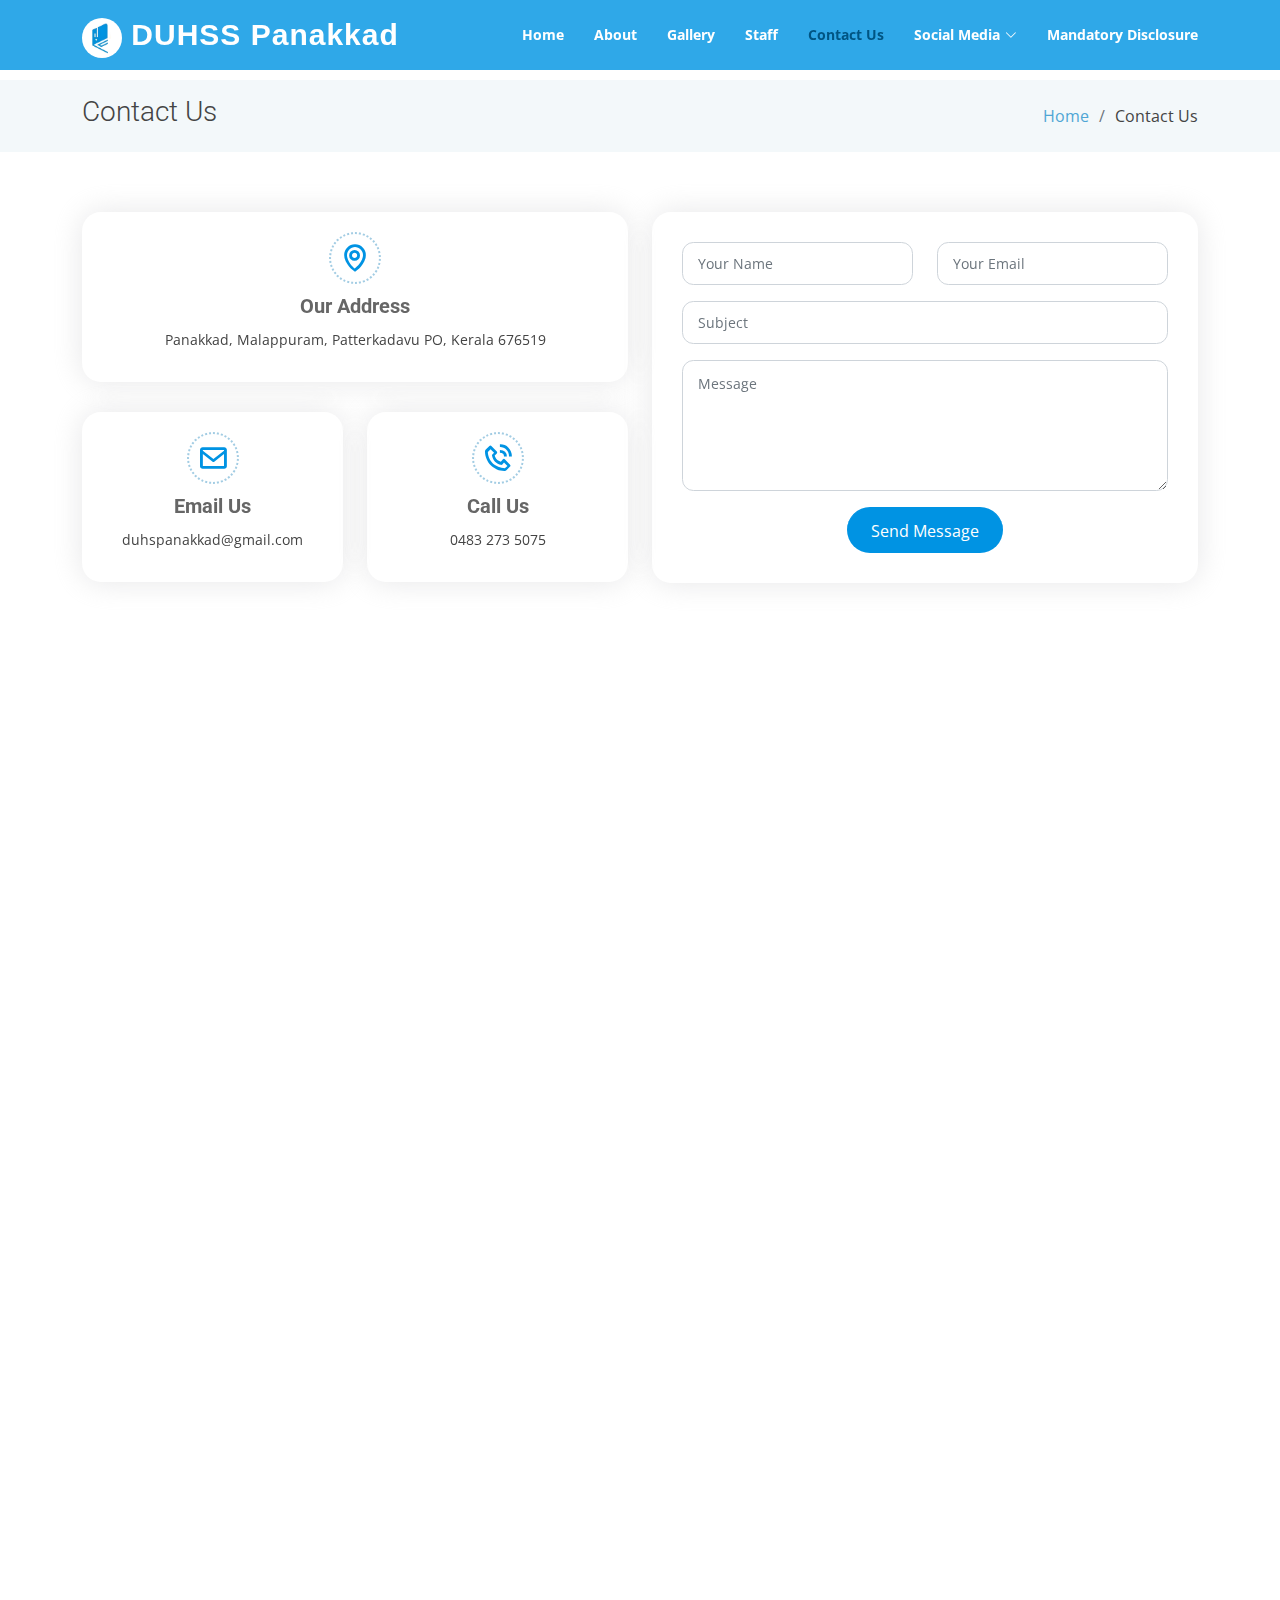
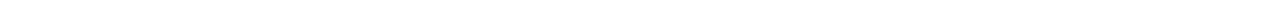
<file: contact.html>
<!DOCTYPE html>
<html lang="en">

<head>
  <meta charset="utf-8">
  <meta content="width=device-width, initial-scale=1.0" name="viewport">

  <title>Contact - DUHSS Panakkad</title>
  <meta content="" name="description">
  <meta content="" name="keywords">

  <!-- Favicons -->
  <link href="assets/img/favicon.png" rel="icon">
  <link href="assets/img/apple-touch-icon.png" rel="apple-touch-icon">

  <!-- Google Fonts -->
  <link href="https://fonts.googleapis.com/css?family=Open+Sans:300,300i,400,400i,600,600i,700,700i|Roboto:300,300i,400,400i,500,500i,700,700i&display=swap" rel="stylesheet">

  <!-- Vendor CSS Files -->
  <link href="assets/vendor/animate.css/animate.min.css" rel="stylesheet">
  <link href="assets/vendor/aos/aos.css" rel="stylesheet">
  <link href="assets/vendor/bootstrap/css/bootstrap.min.css" rel="stylesheet">
  <link href="assets/vendor/bootstrap-icons/bootstrap-icons.css" rel="stylesheet">
  <link href="assets/vendor/boxicons/css/boxicons.min.css" rel="stylesheet">
  <link href="assets/vendor/glightbox/css/glightbox.min.css" rel="stylesheet">
  <link href="assets/vendor/swiper/swiper-bundle.min.css" rel="stylesheet">

  <!-- Template Main CSS File -->
  <link href="assets/css/style.css" rel="stylesheet">

</head>

<body>

  <!-- ======= Header ======= -->
  <header id="header" class="fixed-top d-flex align-items-center ">
    <div class="container d-flex justify-content-between align-items-center">

      <div class="logo">
        <span class="text-light"><img src="assets/img/logo.jpg"> <a href="index.html"><span>DUHSS Panakkad</span></a></h1>
        <!-- <a href="index.html"><img src="assets/img/logo.png" alt="" class="img-fluid"></a>-->
      </div>

      <nav id="navbar" class="navbar">
        <ul>
          <li><a href="index.html"><strong>Home</strong></a></li>
          <li><a href="about.html"><strong>About</strong></a></li>
          <li><a href="contact.html"><strong>Gallery</strong></a></li>
          <li><a href="staff.html"><strong>Staff</strong></a></li>
          <!-- <li><a href="social-media.html"><strong>Social Media</strong></a></li> -->
          <li><a class="active " href="contact.html"><strong>Contact Us</strong></a></li>
          <li class="dropdown"><a href="#"><span><strong>Social Media</strong></span> <i class="bi bi-chevron-down"></i></a>
            <ul>
              <li><a href="/social-media.html"><strong>Instagram</strong></a></li>
              <li><a href="/social-media-fb.html"><strong>Facebook</strong></a></li>
              <!-- <li><a href="/social-media.html">SPC</a></li>
              <li><a href="/social-media.html">Scouts and Guides</a></li> -->
            </ul>
          </li>
          <li><a href="disclosure.html" title="Detailed info about DUHSS Panakkad"><strong>Mandatory Disclosure</strong></a></li>
        </ul>
        <i class="bi bi-list mobile-nav-toggle"></i>
      </nav><!-- .navbar -->

    </div>
  </header><!-- End Header -->

  <main id="main">

    <!-- ======= Contact Section ======= -->
    <section class="breadcrumbs">
      <div class="container">

        <div class="d-flex justify-content-between align-items-center">
          <h2>Contact Us</h2>
          <ol>
            <li><a href="index.html">Home</a></li>
            <li>Contact Us</li>
          </ol>
        </div>

      </div>
    </section><!-- End Contact Section -->

    <!-- ======= Contact Section ======= -->
    <section class="contact" data-aos="fade-up" data-aos-easing="ease-in-out" data-aos-duration="500">
      <div class="container">

        <div class="row">

          <div class="col-lg-6">

            <div class="row">
              <div class="col-md-12">
                <div class="info-box">
                  <i class="bx bx-map"></i>
                  <h3>Our Address</h3>
                  <p>Panakkad, Malappuram, Patterkadavu PO, Kerala 676519</p>
                </div>
              </div>
              <div class="col-md-6">
                <div class="info-box">
                  <i class="bx bx-envelope"></i>
                  <h3>Email Us</h3>
                  <p>duhspanakkad@gmail.com</p>
                </div>
              </div>
              <div class="col-md-6">
                <div class="info-box">
                  <i class="bx bx-phone-call"></i>
                  <h3>Call Us</h3>
                  <p>0483 273 5075</p>
                </div>
              </div>
            </div>

          </div>

          <div class="col-lg-6">
            <form action="forms/contact.php" method="post" role="form" class="php-email-form">
              <div class="row">
                <div class="col-md-6 form-group">
                  <input type="text" name="name" class="form-control" id="name" placeholder="Your Name" required>
                </div>
                <div class="col-md-6 form-group mt-3 mt-md-0">
                  <input type="email" class="form-control" name="email" id="email" placeholder="Your Email" required>
                </div>
              </div>
              <div class="form-group mt-3">
                <input type="text" class="form-control" name="subject" id="subject" placeholder="Subject" required>
              </div>
              <div class="form-group mt-3">
                <textarea class="form-control" name="message" rows="5" placeholder="Message" required></textarea>
              </div>
              <div class="my-3">
                <div class="loading">Loading</div>
                <div class="error-message"></div>
                <div class="sent-message">Your message has been sent. Thank you!</div>
              </div>
              <div class="text-center"><button type="submit">Send Message</button></div>
            </form>
          </div>

        </div>

      </div>
    </section><!-- End Contact Section -->

    <!-- ======= Map Section ======= -->
    <section class="map mt-2">
      <div class="container-fluid p-0">
        <iframe src="https://www.google.com/maps/embed?pb=!1m18!1m12!1m3!1d3915.7774917428283!2d76.04180711480323!3d11.055302192132691!2m3!1f0!2f0!3f0!3m2!1i1024!2i768!4f13.1!3m3!1m2!1s0x3ba64afea0dd902f%3A0x90575c53a0688082!2sDUHSS%20Panakkad!5e0!3m2!1sen!2sin!4v1645370428491!5m2!1sen!2sin" frameborder="0" style="border:0;" allowfullscreen=""></iframe>
      </div>
    </section><!-- End Map Section -->

  </main><!-- End #main -->

  <!-- ======= Footer ======= -->
  <footer id="footer" data-aos="fade-up" data-aos-easing="ease-in-out" data-aos-duration="500">

    <!-- <div class="footer-newsletter">
      <div class="container">
        <div class="row">
          <div class="col-lg-6">
            <h4>Our Newsletter</h4>
            <p>Tamen quem nulla quae legam multos aute sint culpa legam noster magna</p>
          </div>
          <div class="col-lg-6">
            <form action="" method="post">
              <input type="email" name="email"><input type="submit" value="Subscribe">
            </form>
          </div>
        </div>
      </div>
    </div> -->

    <div class="footer-top">
      <div class="container">
        <div class="row">

          <div class="col-lg-3 col-md-6 footer-links">
            <h4>Useful Links</h4>
            <ul>
              <li><i class="bx bx-chevron-right"></i> <a href="/index.html">Home Us</a></li>
              <li><i class="bx bx-chevron-right"></i> <a href="/about.html">About</a></li>
              <li><i class="bx bx-chevron-right"></i> <a href="/gallery.html">Gallery</a></li>
              <li><i class="bx bx-chevron-right"></i> <a href="/staff.html">Staff</a></li>
              <li><i class="bx bx-chevron-right"></i> <a href="/social-media.html">Social Media</a></li>
              <li><i class="bx bx-chevron-right"></i> <a href="/disclosure.html">Disclosure</a></li>
              <!-- <li><i class="bx bx-chevron-right"></i> <a href="#">Terms of service</a></li>
              <li><i class="bx bx-chevron-right"></i> <a href="#">Privacy policy</a></li> -->
            </ul>
          </div>

          <!-- <div class="col-lg-3 col-md-6 footer-links">
            <h4>Our Services</h4>
            <ul>
              <li><i class="bx bx-chevron-right"></i> <a href="#">Web Design</a></li>
              <li><i class="bx bx-chevron-right"></i> <a href="#">Web Development</a></li>
              <li><i class="bx bx-chevron-right"></i> <a href="#">Product Management</a></li>
              <li><i class="bx bx-chevron-right"></i> <a href="#">Marketing</a></li>
              <li><i class="bx bx-chevron-right"></i> <a href="#">Graphic Design</a></li>
            </ul>
          </div> -->

          <div class="col-lg-3 col-md-6 footer-contact">
            <h4>Contact Us</h4>
            <p>
              Panakkad, Malappuram <br>
              Panakkad, Patterkadavu PO<br>
              India, Kerala 676519 <br><br>
              <strong>Phone:</strong> 0483 273 5075 ｜ 086068 79768<br>
              <strong>Email:</strong> duhspanakkad@gmail.com<br>
            </p>

          </div>

          <div class="col-lg-3 col-md-6 footer-info">
            <h3>About Darul Uloom HSS Panakkad</h3>
            <p>DUHSS is one of the premier educational institutions in the region with an amazing legacy of first educational quality and unbeatable productivity.</p>
            <div class="social-links mt-3">
              <!-- <a href="#" class="twitter"><i class="bx bxl-twitter"></i></a> -->
              <a href="https://www.facebook.com/DUHSS-Panakkad-1071341819627772/" target="_blank" title="facebook" class="facebook"><i class="bx bxl-facebook"></i></a>
              <a href="https://www.instagram.com/duhss_panakkad/" target="_blank" title="instagram" class="instagram"><i class="bx bxl-instagram"></i></a>
              <!-- <a href="#" class="linkedin"><i class="bx bxl-linkedin"></i></a> -->
            </div>
          </div>

        </div>
      </div>
    </div>

    <div class="container">
      <div class="copyright">
        &copy; Copyright <strong><span>DUHSS Panakkad</span></strong>. All Rights Reserved
      </div>
      <div class="credits">
        Designed by <a href="https://syronyx.com" target="_blank">Syronyx</a>｜CS-2 2022 Batch<a></a>
      </div>
    </div>
  </footer><!-- End Footer -->

  <a href="#" class="back-to-top d-flex align-items-center justify-content-center"><i class="bi bi-arrow-up-short"></i></a>

  <!-- Vendor JS Files -->
  <script src="assets/vendor/purecounter/purecounter.js"></script>
  <script src="assets/vendor/aos/aos.js"></script>
  <script src="assets/vendor/bootstrap/js/bootstrap.bundle.min.js"></script>
  <script src="assets/vendor/glightbox/js/glightbox.min.js"></script>
  <script src="assets/vendor/isotope-layout/isotope.pkgd.min.js"></script>
  <script src="assets/vendor/swiper/swiper-bundle.min.js"></script>
  <script src="assets/vendor/waypoints/noframework.waypoints.js"></script>
  <script src="assets/vendor/php-email-form/validate.js"></script>

  <!-- Template Main JS File -->
  <script src="assets/js/main.js"></script>

</body>

</html>
</file>
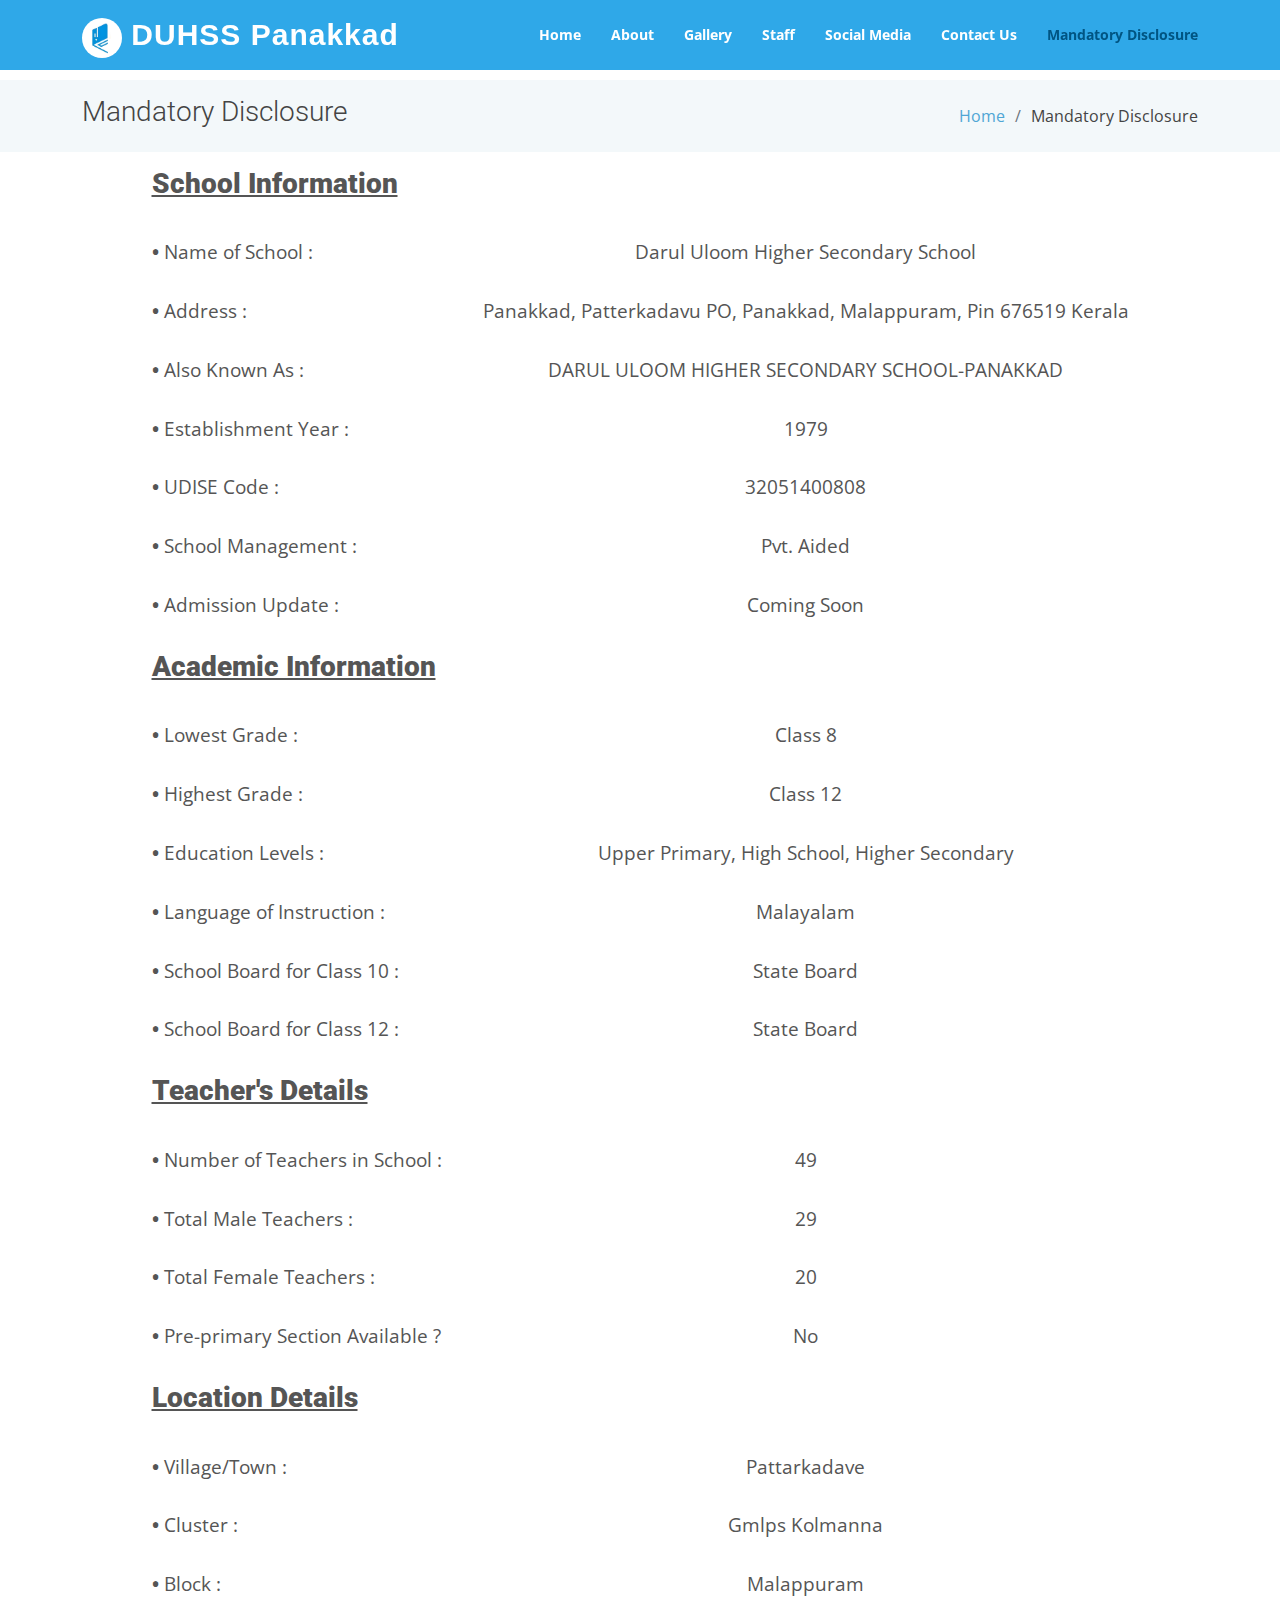
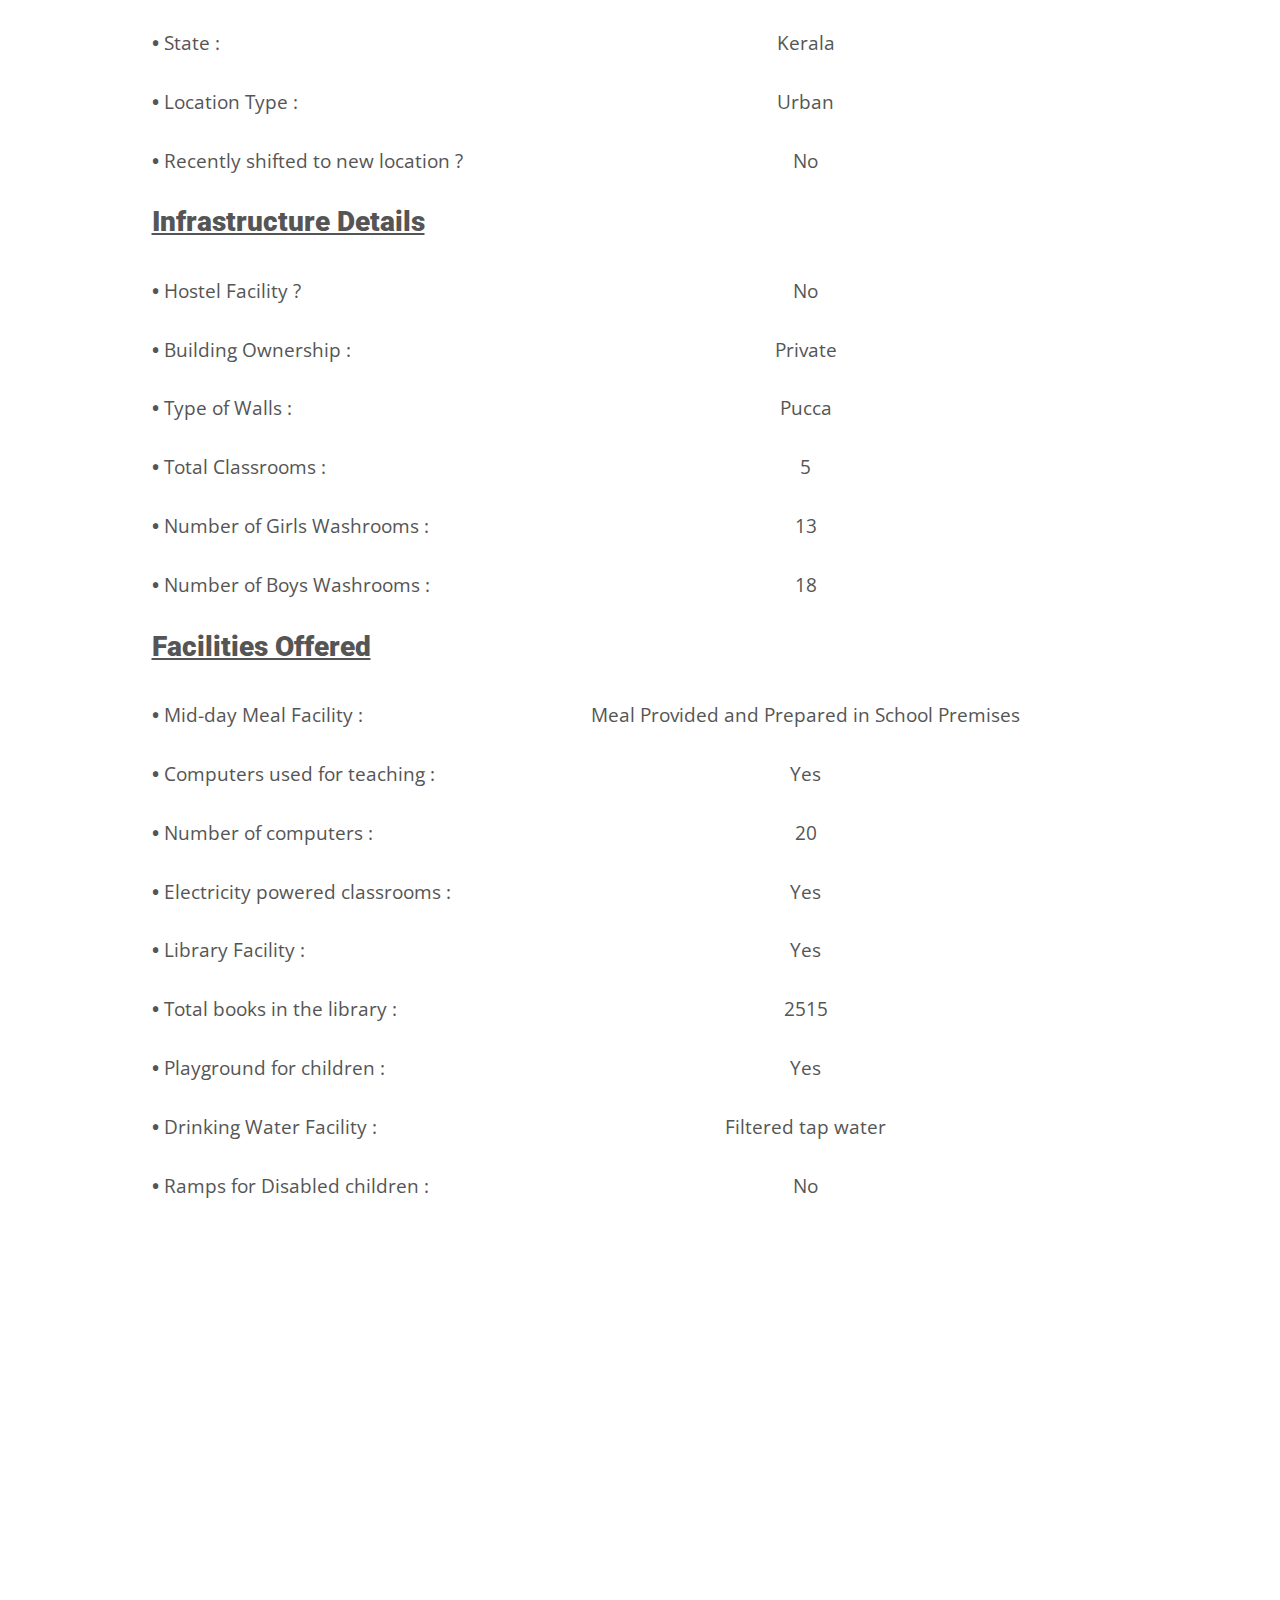
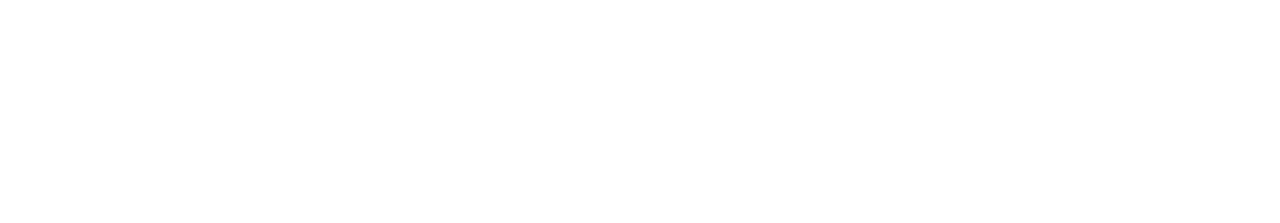
<file: disclosure.html>
<!DOCTYPE html>
<html lang="en">

<head>
  <meta charset="utf-8">
  <meta content="width=device-width, initial-scale=1.0" name="viewport">

  <title>Disclosure - DUHSS Panakkad</title>
  <meta content="" name="description">
  <meta content="" name="keywords">

  <!-- Favicons -->
  <link href="assets/img/favicon.png" rel="icon">
  <link href="assets/img/apple-touch-icon.png" rel="apple-touch-icon">

  <!-- Google Fonts -->
  <link href="https://fonts.googleapis.com/css?family=Open+Sans:300,300i,400,400i,600,600i,700,700i|Roboto:300,300i,400,400i,500,500i,700,700i&display=swap" rel="stylesheet">

  <!-- Vendor CSS Files -->
  <link href="assets/vendor/animate.css/animate.min.css" rel="stylesheet">
  <link href="assets/vendor/aos/aos.css" rel="stylesheet">
  <link href="assets/vendor/bootstrap/css/bootstrap.min.css" rel="stylesheet">
  <link href="assets/vendor/bootstrap-icons/bootstrap-icons.css" rel="stylesheet">
  <link href="assets/vendor/boxicons/css/boxicons.min.css" rel="stylesheet">
  <link href="assets/vendor/glightbox/css/glightbox.min.css" rel="stylesheet">
  <link href="assets/vendor/swiper/swiper-bundle.min.css" rel="stylesheet">

  <!-- Template Main CSS File -->
  <link href="assets/css/style.css" rel="stylesheet">

</head>

<body>

  <!-- ======= Header ======= -->
  <header id="header" class="fixed-top d-flex align-items-center ">
    <div class="container d-flex justify-content-between align-items-center">

      <div class="logo">
        <span class="text-light"><img src="assets/img/logo.jpg"> <a href="index.html"><span>DUHSS Panakkad</span></a></h1>
        <!-- <a href="index.html"><img src="assets/img/logo.png" alt="" class="img-fluid"></a>-->
      </div>

      <nav id="navbar" class="navbar">
        <ul>
          <li><a href="index.html"><strong>Home</strong></a></li>
          <li><a href="about.html"><strong>About</strong></a></li>
          <li><a href="contact.html"><strong>Gallery</strong></a></li>
          <li><a href="staff.html"><strong>Staff</strong></a></li>
          <li><a href="social-media.html"><strong>Social Media</strong></a></li>
          <li><a href="contact.html"><strong>Contact Us</strong></a></li>
          <!-- <li class="dropdown"><a href="#"><span>Activities</span> <i class="bi bi-chevron-down"></i></a>
            <ul>
              <li><a href="/social-media.html">NSS</a></li>
              <li><a href="/social-media.html">JRC</a></li>
              <li><a href="/social-media.html">SPC</a></li>
              <li><a href="/social-media.html">Scouts and Guides</a></li>
            </ul>
          </li> -->
          <li><a href="disclosure.html" title="Detailed info about DUHSS Panakkad" class="active " ><strong>Mandatory Disclosure</strong></a></li>
          <!-- <li><a href="disclosure.html" title="Detailed info about DUHSS Panakkad">Mandatory Disclosure</a></li> -->
        </ul>
        <i class="bi bi-list mobile-nav-toggle"></i>
      </nav><!-- .navbar -->

    </div>
  </header><!-- End Header -->

  <main id="main">

    <!-- ======= Mandatory disclosure Section ======= -->
    <section class="breadcrumbs">
      <div class="container">

        <div class="d-flex justify-content-between align-items-center">
          <h2>Mandatory Disclosure</h2>
          <ol>
            <li><a href="index.html">Home</a></li>
            <li>Mandatory Disclosure</li>
          </ol>
        </div>

      </div>
    </section><!-- End Mandatory Disclosure Section -->

    <!-- ======= Disclosure Section ======= -->

    <table id="keywords" cellspacing="0" cellpadding="0">
      <!-- <thead>
        <tr>
          <th><span>#</span></th>
          <th><span>Information</span></th>
        </tr>
      </thead> -->
      <tbody>
        <tr>
          <td><h3><u><strong> School Information</strong></u></h3></td>
        </tr>
        <tr>
          <td class="lalign"><strong>•</strong> Name of School :</td>
          <td>Darul Uloom Higher Secondary School</td>
        </tr>
        <tr>
          <td class="lalign"><strong>•</strong> Address :</td>
          <td>Panakkad, Patterkadavu PO, Panakkad, Malappuram, Pin 676519 Kerala</td>
        </tr>
        <tr>
          <td class="lalign"><strong>•</strong> Also Known As :</td>
          <td>DARUL ULOOM HIGHER SECONDARY SCHOOL-PANAKKAD</td>
        </tr>
        <tr>
          <td class="lalign"><strong>•</strong> Establishment Year :</td>
          <td>1979</td>
        </tr>
        <tr>
          <td class="lalign"><strong>•</strong> UDISE Code :</td>
          <td>32051400808</td>
        </tr>
        <tr>
          <td class="lalign"><strong>•</strong> School Management :</td>
          <td>Pvt. Aided</td>
        </tr>
        <tr>
          <td class="lalign"><strong>•</strong> Admission Update :</td>
          <td>Coming Soon</td>
        </tr>
        <tr>
          <td><h3><u><strong>Academic Information</strong></u></h3></td>
        </tr>
        <tr>
          <td class="lalign"><strong>•</strong> Lowest Grade :</td>
          <td>Class 8</td>
        </tr>
        <tr>
          <td class="lalign"><strong>•</strong> Highest Grade :</td>
          <td>Class 12</td>
        </tr>
        <tr>
          <td class="lalign"><strong>•</strong> Education Levels :</td>
          <td>Upper Primary, High School, Higher Secondary</td>
        </tr>
        <tr>
          <td class="lalign"><strong>•</strong> Language of Instruction :</td>
          <td>Malayalam</td>
        </tr>
        <tr>
          <td class="lalign"><strong>•</strong> School Board for Class 10 :</td>
          <td>State Board</td>
        </tr>
        <tr>
          <td class="lalign"><strong>•</strong> School Board for Class 12 :</td>
          <td>State Board</td>
        </tr>
        <tr>
          <td><h3><u><strong>Teacher's Details</strong></u></h3></td>
        </tr>
        <tr>
          <td class="lalign"><strong>•</strong> Number of Teachers in School :</td>
          <td>49</td>
        </tr>
        <tr>
          <td class="lalign"><strong>•</strong> Total Male Teachers :</td>
          <td>29</td>
        </tr>
        <tr>
          <td class="lalign"><strong>•</strong> Total Female Teachers :</td>
          <td>20</td>
        </tr>
        <tr>
          <td class="lalign"><strong>•</strong> Pre-primary Section Available ?</td>
          <td>No</td>
        </tr>
        <tr>
          <td><h3><u><strong>Location Details</strong></u></h3></td>
        </tr>
        <tr>
          <td class="lalign"><strong>•</strong> Village/Town :</td>
          <td>Pattarkadave</td>
        </tr>
        <tr>
          <td class="lalign"><strong>•</strong> Cluster :</td>
          <td>Gmlps Kolmanna</td>
        </tr>
        <tr>
          <td class="lalign"><strong>•</strong> Block :</td>
          <td>Malappuram</td>
        </tr>
        <tr>
          <td class="lalign"><strong>•</strong> State :</td>
          <td>Kerala</td>
        </tr>
        <tr>
          <td class="lalign"><strong>•</strong> Location Type :</td>
          <td>Urban</td>
        </tr>
        <tr>
          <td class="lalign"><strong>•</strong> Recently shifted to new location ?</td>
          <td>No</td>
        </tr>
        <tr>
          <td><h3><u><strong>Infrastructure Details</strong></u></h3></td>
        </tr>
        <tr>
          <td class="lalign"><strong>•</strong> Hostel Facility ?</td>
          <td>No</td>
        </tr>
        <tr>
          <td class="lalign"><strong>•</strong> Building Ownership :</td>
          <td>Private</td>
        </tr>
        <tr>
          <td class="lalign"><strong>•</strong> Type of Walls :</td>
          <td>Pucca</td>
        </tr>
        <tr>
          <td class="lalign"><strong>•</strong> Total Classrooms :</td>
          <td>5</td>
        </tr>
        <tr>
          <td class="lalign"><strong>•</strong> Number of Girls Washrooms :</td>
          <td>13</td>
        </tr>
        <tr>
          <td class="lalign"><strong>•</strong> Number of Boys Washrooms :</td>
          <td>18</td>
        </tr>
        <tr>
          <td><h3><u><strong>Facilities Offered</strong></u></h3></td>
        </tr>
        <tr>
          <td class="lalign"><strong>•</strong> Mid-day Meal Facility :</td>
          <td>Meal Provided and Prepared in School Premises</td>
        </tr>
        <tr>
          <td class="lalign"><strong>•</strong> Computers used for teaching :</td>
          <td>Yes</td>
        </tr>
        <tr>
          <td class="lalign"><strong>•</strong> Number of computers :</td>
          <td>20</td>
        </tr>
        <tr>
          <td class="lalign"><strong>•</strong> Electricity powered classrooms :</td>
          <td>Yes</td>
        </tr>
        <tr>
          <td class="lalign"><strong>•</strong> Library Facility :</td>
          <td>Yes</td>
        </tr>
        <tr>
          <td class="lalign"><strong>•</strong> Total books in the library :</td>
          <td>2515</td>
        </tr>
        <tr>
          <td class="lalign"><strong>•</strong> Playground for children :</td>
          <td>Yes</td>
        </tr>
        <tr>
          <td class="lalign"><strong>•</strong> Drinking Water Facility :</td>
          <td>Filtered tap water</td>
        </tr>
        <tr>
          <td class="lalign"><strong>•</strong> Ramps for Disabled children :</td>
          <td>No</td>
        </tr>
      </tbody>
    </table>

    <!-- <section class="disclosure">
      <div class="container">

        <div class="row">
          <div class="col-md-6 col-lg-3 d-flex align-items-stretch" data-aos="fade-up">
            <div class="icon-box icon-box-pink">
              <div class="icon"><i class="bx bxl-dribbble"></i></div>
              <h4 class="title"><a href="">Lorem Ipsum</a></h4>
              <p class="description">Voluptatum deleniti atque corrupti quos dolores et quas molestias excepturi sint occaecati cupiditate non provident</p>
            </div>
          </div>

          <div class="col-md-6 col-lg-3 d-flex align-items-stretch" data-aos="fade-up" data-aos-delay="100">
            <div class="icon-box icon-box-cyan">
              <div class="icon"><i class="bx bx-file"></i></div>
              <h4 class="title"><a href="">Sed ut perspiciatis</a></h4>
              <p class="description">Duis aute irure dolor in reprehenderit in voluptate velit esse cillum dolore eu fugiat nulla pariatur</p>
            </div>
          </div>

          <div class="col-md-6 col-lg-3 d-flex align-items-stretch" data-aos="fade-up" data-aos-delay="200">
            <div class="icon-box icon-box-green">
              <div class="icon"><i class="bx bx-tachometer"></i></div>
              <h4 class="title"><a href="">Magni Dolores</a></h4>
              <p class="description">Excepteur sint occaecat cupidatat non proident, sunt in culpa qui officia deserunt mollit anim id est laborum</p>
            </div>
          </div>

          <div class="col-md-6 col-lg-3 d-flex align-items-stretch" data-aos="fade-up" data-aos-delay="200">
            <div class="icon-box icon-box-blue">
              <div class="icon"><i class="bx bx-world"></i></div>
              <h4 class="title"><a href="">Nemo Enim</a></h4>
              <p class="description">At vero eos et accusamus et iusto odio dignissimos ducimus qui blanditiis praesentium voluptatum deleniti atque</p>
            </div>
          </div>

        </div>

      </div>
    </section> -->
    <!-- End Disclosure Section -->

    <!-- ======= Why Us Section ======= -->
    <!-- <section class="why-us section-bg" data-aos="fade-up" date-aos-delay="200">
      <div class="container">

        <div class="row">
          <div class="col-lg-6 video-box">
            <img src="assets/img/why-us.jpg" class="img-fluid" alt="">
            <a href="https://www.youtube.com/watch?v=jDDaplaOz7Q" class="venobox play-btn mb-4" data-vbtype="video" data-autoplay="true"></a>
          </div>

          <div class="col-lg-6 d-flex flex-column justify-content-center p-5">

            <div class="icon-box">
              <div class="icon"><i class="bx bx-fingerprint"></i></div>
              <h4 class="title"><a href="">Lorem Ipsum</a></h4>
              <p class="description">Voluptatum deleniti atque corrupti quos dolores et quas molestias excepturi sint occaecati cupiditate non provident</p>
            </div>

            <div class="icon-box">
              <div class="icon"><i class="bx bx-gift"></i></div>
              <h4 class="title"><a href="">Nemo Enim</a></h4>
              <p class="description">At vero eos et accusamus et iusto odio dignissimos ducimus qui blanditiis praesentium voluptatum deleniti atque</p>
            </div>

          </div>
        </div>

      </div>
    </section> -->
    <!-- End Why Us Section -->


    <!-- ======= Pricing Section ======= -->
    <!-- <section class="pricing section-bg" data-aos="fade-up">
      <div class="container">

        <div class="section-title">
          <h2>Pricing</h2>
          <p>Magnam dolores commodi suscipit. Necessitatibus eius consequatur ex aliquid fuga eum quidem. Sit sint consectetur velit. Quisquam quos quisquam cupiditate. Et nemo qui impedit suscipit alias ea. Quia fugiat sit in iste officiis commodi quidem hic quas.</p>
        </div>

        <div class="row no-gutters">

          <div class="col-lg-4 box">
            <h3>Free</h3>
            <h4>$0<span>per month</span></h4>
            <ul>
              <li><i class="bx bx-check"></i> Quam adipiscing vitae proin</li>
              <li><i class="bx bx-check"></i> Nec feugiat nisl pretium</li>
              <li><i class="bx bx-check"></i> Nulla at volutpat diam uteera</li>
              <li class="na"><i class="bx bx-x"></i> <span>Pharetra massa massa ultricies</span></li>
              <li class="na"><i class="bx bx-x"></i> <span>Massa ultricies mi quis hendrerit</span></li>
            </ul>
            <a href="#" class="get-started-btn">Get Started</a>
          </div>

          <div class="col-lg-4 box featured">
            <h3>Business</h3>
            <h4>$29<span>per month</span></h4>
            <ul>
              <li><i class="bx bx-check"></i> Quam adipiscing vitae proin</li>
              <li><i class="bx bx-check"></i> Nec feugiat nisl pretium</li>
              <li><i class="bx bx-check"></i> Nulla at volutpat diam uteera</li>
              <li><i class="bx bx-check"></i> Pharetra massa massa ultricies</li>
              <li><i class="bx bx-check"></i> Massa ultricies mi quis hendrerit</li>
            </ul>
            <a href="#" class="get-started-btn">Get Started</a>
          </div>

          <div class="col-lg-4 box">
            <h3>Developer</h3>
            <h4>$49<span>per month</span></h4>
            <ul>
              <li><i class="bx bx-check"></i> Quam adipiscing vitae proin</li>
              <li><i class="bx bx-check"></i> Nec feugiat nisl pretium</li>
              <li><i class="bx bx-check"></i> Nulla at volutpat diam uteera</li>
              <li><i class="bx bx-check"></i> Pharetra massa massa ultricies</li>
              <li><i class="bx bx-check"></i> Massa ultricies mi quis hendrerit</li>
            </ul>
            <a href="#" class="get-started-btn">Get Started</a>
          </div>

        </div>

      </div>
    </section> -->
    <!-- End Pricing Section -->

  </main><!-- End #main -->

  <!-- ======= Footer ======= -->
  <footer id="footer" data-aos="fade-up" data-aos-easing="ease-in-out" data-aos-duration="500">

    <!-- <div class="footer-newsletter">
      <div class="container">
        <div class="row">
          <div class="col-lg-6">
            <h4>Our Newsletter</h4>
            <p>Tamen quem nulla quae legam multos aute sint culpa legam noster magna</p>
          </div>
          <div class="col-lg-6">
            <form action="" method="post">
              <input type="email" name="email"><input type="submit" value="Subscribe">
            </form>
          </div>
        </div>
      </div>
    </div> -->

    <div class="footer-top">
      <div class="container">
        <div class="row">

          <div class="col-lg-3 col-md-6 footer-links">
            <h4>Useful Links</h4>
            <ul>
              <li><i class="bx bx-chevron-right"></i> <a href="/index.html">Home</a></li>
              <li><i class="bx bx-chevron-right"></i> <a href="/about.html">About</a></li>
              <li><i class="bx bx-chevron-right"></i> <a href="/gallery.html">Gallery</a></li>
              <li><i class="bx bx-chevron-right"></i> <a href="/staff.html">Staff</a></li>
              <li><i class="bx bx-chevron-right"></i> <a href="/social-media.html">Social Media</a></li>
              <li><i class="bx bx-chevron-right"></i> <a href="/contact.html">Contact Us</a></li>
              <!-- <li><i class="bx bx-chevron-right"></i> <a href="#">Terms of service</a></li>
              <li><i class="bx bx-chevron-right"></i> <a href="#">Privacy policy</a></li> -->
            </ul>
          </div>

          <!-- <div class="col-lg-3 col-md-6 footer-links">
            <h4>Our Disclosure</h4>
            <ul>
              <li><i class="bx bx-chevron-right"></i> <a href="#">Web Design</a></li>
              <li><i class="bx bx-chevron-right"></i> <a href="#">Web Development</a></li>
              <li><i class="bx bx-chevron-right"></i> <a href="#">Product Management</a></li>
              <li><i class="bx bx-chevron-right"></i> <a href="#">Marketing</a></li>
              <li><i class="bx bx-chevron-right"></i> <a href="#">Graphic Design</a></li>
            </ul>
          </div> -->

          <div class="col-lg-3 col-md-6 footer-contact">
            <h4>Contact Us</h4>
            <p>
              Panakkad, Malappuram <br>
              Panakkad, Patterkadavu PO<br>
              India, Kerala 676519 <br><br>
              <strong>Phone:</strong> 0483 273 5075 ｜ 086068 79768<br>
              <strong>Email:</strong> duhspanakkad@gmail.com<br>
            </p>

          </div>

          <div class="col-lg-3 col-md-6 footer-info">
            <h3>About Darul Uloom HSS Panakkad</h3>
            <p>DUHSS is one of the premier educational institutions in the region with an amazing legacy of first educational quality and unbeatable productivity.</p>
            <div class="social-links mt-3">
              <!-- <a href="#" class="twitter"><i class="bx bxl-twitter"></i></a> -->
              <a href="https://www.facebook.com/DUHSS-Panakkad-1071341819627772/" target="_blank" title="facebook" class="facebook"><i class="bx bxl-facebook"></i></a>
              <a href="https://www.instagram.com/duhss_panakkad/" target="_blank" title="instagram" class="instagram"><i class="bx bxl-instagram"></i></a>
              <!-- <a href="#" class="linkedin"><i class="bx bxl-linkedin"></i></a> -->
            </div>
          </div>

        </div>
      </div>
    </div>

    <div class="container">
      <div class="copyright">
        &copy; Copyright <strong><span>DUHSS Panakkad</span></strong>. All Rights Reserved
      </div>
      <div class="credits">
        Designed by <a href="https://syronyx.com" target="_blank">Syronyx</a>｜CS-2 2022 Batch<a></a>
      </div>
    </div>
  </footer><!-- End Footer -->

  <a href="#" class="back-to-top d-flex align-items-center justify-content-center"><i class="bi bi-arrow-up-short"></i></a>

  <!-- Vendor JS Files -->
  <script src="assets/vendor/purecounter/purecounter.js"></script>
  <script src="assets/vendor/aos/aos.js"></script>
  <script src="assets/vendor/bootstrap/js/bootstrap.bundle.min.js"></script>
  <script src="assets/vendor/glightbox/js/glightbox.min.js"></script>
  <script src="assets/vendor/isotope-layout/isotope.pkgd.min.js"></script>
  <script src="assets/vendor/swiper/swiper-bundle.min.js"></script>
  <script src="assets/vendor/waypoints/noframework.waypoints.js"></script>
  <script src="assets/vendor/php-email-form/validate.js"></script>

  <!-- Template Main JS File -->
  <script src="assets/js/main.js"></script>

</body>

</html>
</file>
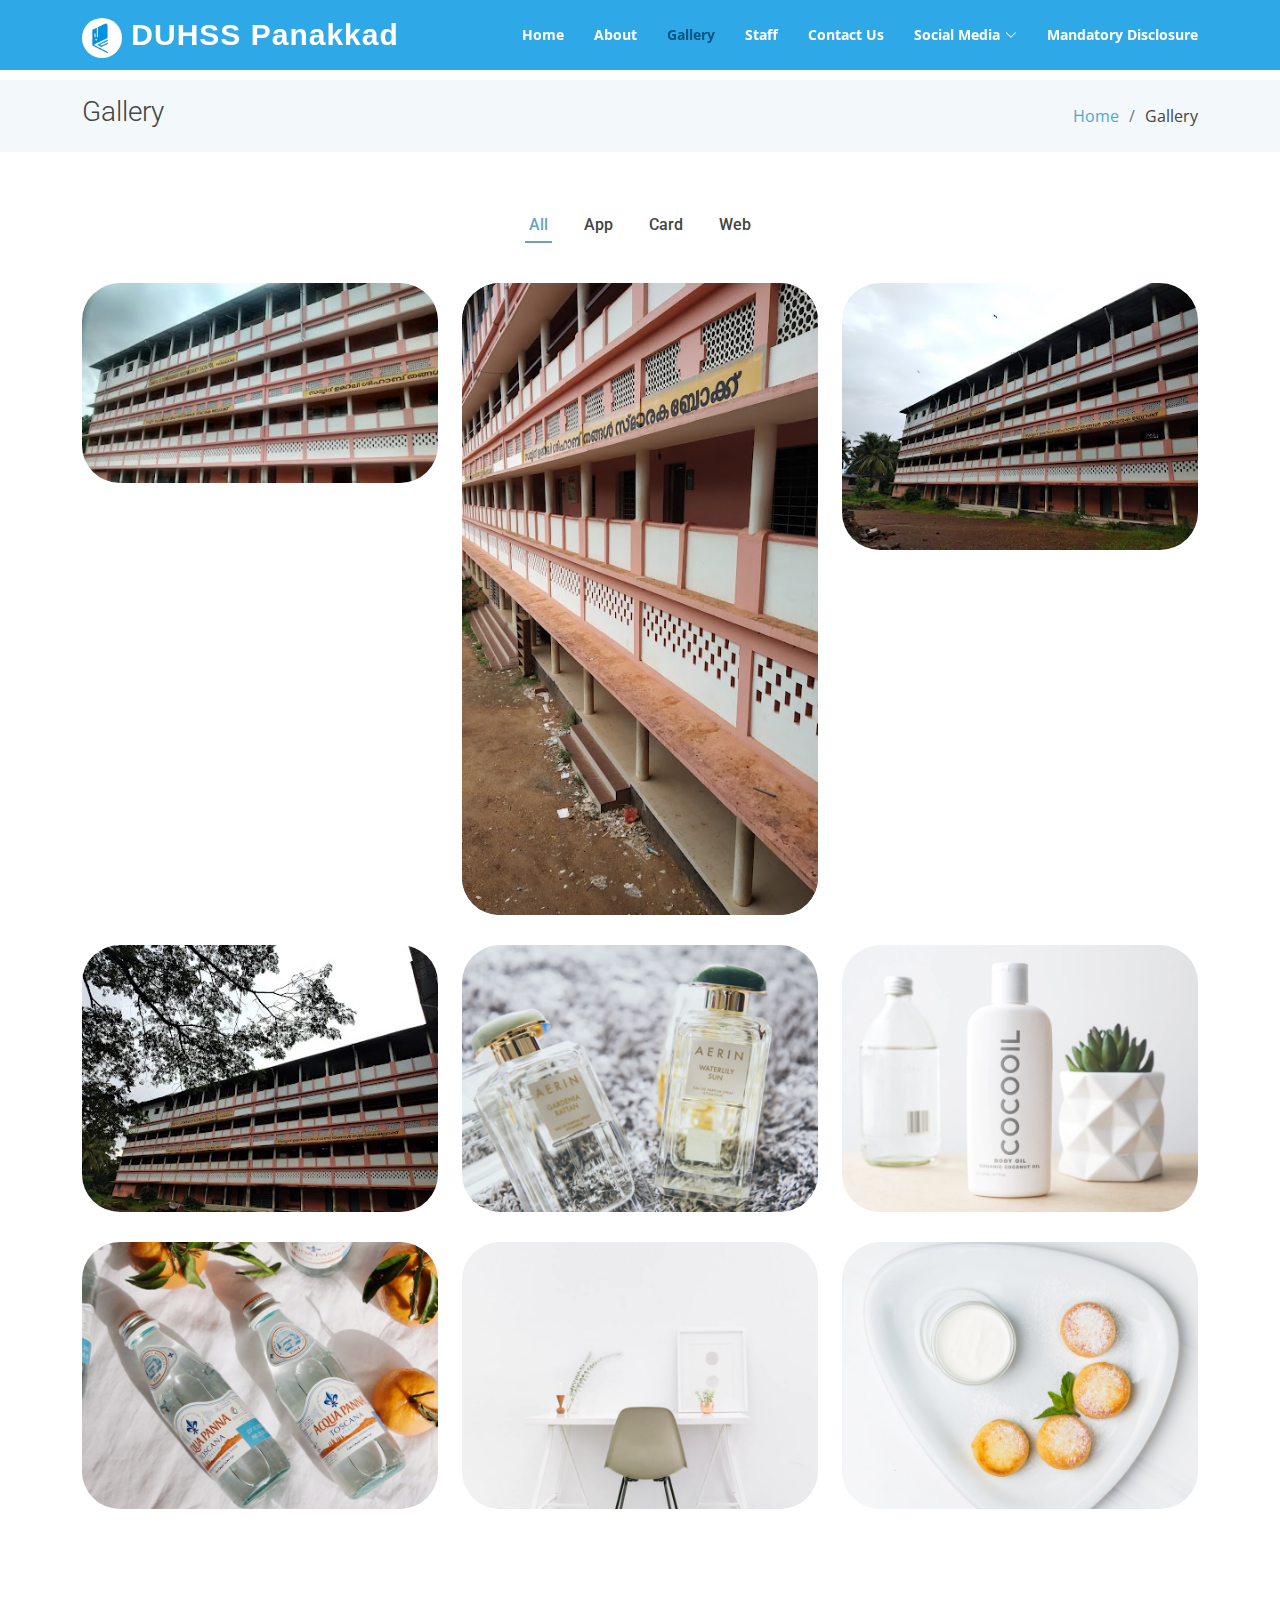
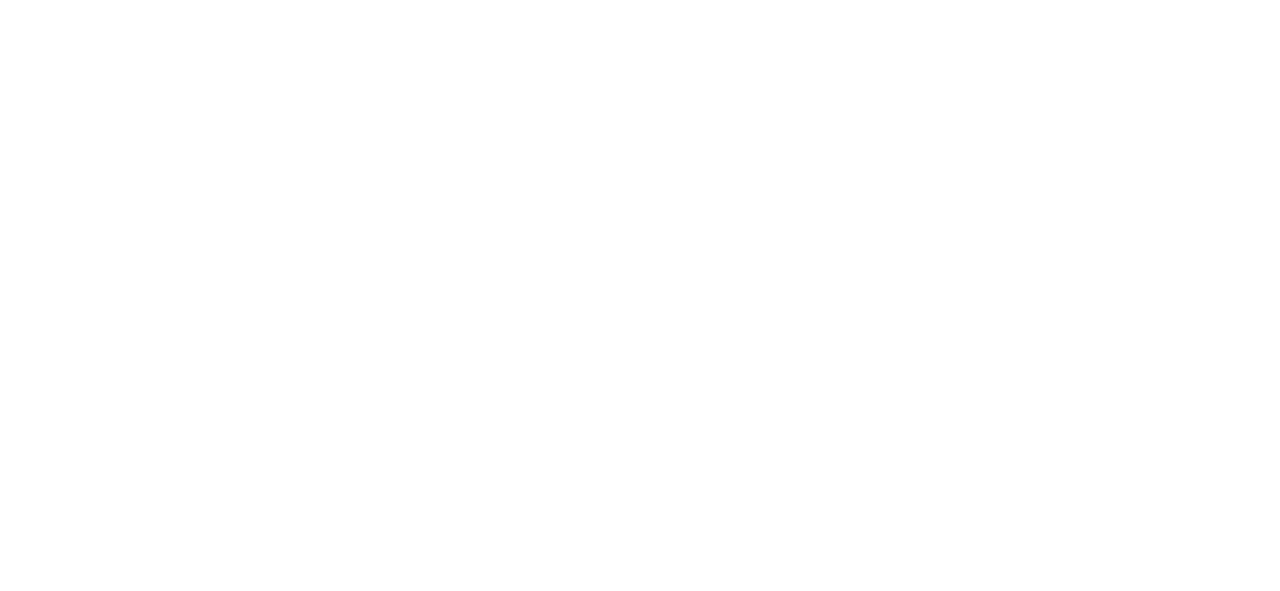
<file: gallery.html>
<!DOCTYPE html>
<html lang="en">

<head>
  <meta charset="utf-8">
  <meta content="width=device-width, initial-scale=1.0" name="viewport">

  <title>Gallery - DUHSS Panakkad</title>
  <meta content="" name="description">
  <meta content="" name="keywords">

  <!-- Favicons -->
  <link href="assets/img/favicon.png" rel="icon">
  <link href="assets/img/apple-touch-icon.png" rel="apple-touch-icon">

  <!-- Google Fonts -->
  <link href="https://fonts.googleapis.com/css?family=Open+Sans:300,300i,400,400i,600,600i,700,700i|Roboto:300,300i,400,400i,500,500i,700,700i&display=swap" rel="stylesheet">

  <!-- Vendor CSS Files -->
  <link href="assets/vendor/animate.css/animate.min.css" rel="stylesheet">
  <link href="assets/vendor/aos/aos.css" rel="stylesheet">
  <link href="assets/vendor/bootstrap/css/bootstrap.min.css" rel="stylesheet">
  <link href="assets/vendor/bootstrap-icons/bootstrap-icons.css" rel="stylesheet">
  <link href="assets/vendor/boxicons/css/boxicons.min.css" rel="stylesheet">
  <link href="assets/vendor/glightbox/css/glightbox.min.css" rel="stylesheet">
  <link href="assets/vendor/swiper/swiper-bundle.min.css" rel="stylesheet">

  <!-- Template Main CSS File -->
  <link href="assets/css/style.css" rel="stylesheet">

</head>

<body>

  <!-- ======= Header ======= -->
  <header id="header" class="fixed-top d-flex align-items-center ">
    <div class="container d-flex justify-content-between align-items-center">

      <div class="logo">
        <span class="text-light"><img src="assets/img/logo.jpg"> <a href="index.html"><span>DUHSS Panakkad</span></a></h1>
        <!-- <a href="index.html"><img src="assets/img/logo.png" alt="" class="img-fluid"></a>-->
      </div>

      <nav id="navbar" class="navbar">
        <ul>
          <li><a href="index.html"><strong>Home</strong></a></li>
          <li><a href="about.html"><strong>About</strong></a></li>
          <li><a class="active " href="gallery.html"><strong>Gallery</strong></a></li>
          <li><a href="staff.html"><strong>Staff</strong></a></li>
          <!-- <li><a href="social-media.html"><strong>Social Media</strong></a></li> -->
          <li><a href="contact.html"><strong>Contact Us</strong></a></li>
          <li class="dropdown"><a href="#"><span><strong>Social Media</strong></span> <i class="bi bi-chevron-down"></i></a>
            <ul>
              <li><a href="/social-media.html"><strong>Instagram</strong></a></li>
              <li><a href="/social-media-fb.html"><strong>Facebook</strong></a></li>
              <!-- <li><a href="/social-media.html">SPC</a></li>
              <li><a href="/social-media.html">Scouts and Guides</a></li> -->
            </ul>
          </li>
          <li><a href="disclosure.html" title="Detailed info about DUHSS Panakkad"><strong>Mandatory Disclosure</strong></a></li>
        </ul>
        <i class="bi bi-list mobile-nav-toggle"></i>
      </nav><!-- .navbar -->

    </div>
  </header><!-- End Header -->

  <main id="main">

    <!-- ======= Our gallery Section ======= -->
    <section class="breadcrumbs">
      <div class="container">

        <div class="d-flex justify-content-between align-items-center">
          <h2>Gallery</h2>
          <ol>
            <li><a href="index.html">Home</a></li>
            <li>Gallery</li>
          </ol>
        </div>

      </div>
    </section><!-- End Our gallery Section -->

    <!-- ======= gallery Section ======= -->
    <section class="gallery">
      <div class="container">

        <div class="row">
          <div class="col-lg-12">
            <ul id="gallery-flters">
              <li data-filter="*" class="filter-active">All</li>
              <li data-filter=".filter-app">App</li>
              <li data-filter=".filter-card">Card</li>
              <li data-filter=".filter-web">Web</li>
            </ul>
          </div>
        </div>

        <div class="row gallery-container" data-aos="fade-up" data-aos-easing="ease-in-out" data-aos-duration="500">

          <div class="col-lg-4 col-md-6 gallery-wrap filter-app">
            <div class="gallery-item">
              <img src="assets/img/gallery/gallery-1.jpg" class="img-fluid" alt="">
              <div class="gallery-info">
                <h3>App 1</h3>
                <div>
                  <a href="assets/img/gallery/gallery-1.jpg" data-gallery="galleryGallery" class="gallery-lightbox" title="App 1"><i class="bx bx-plus"></i></a>
                  <a href="gallery-details.html" title="gallery Details"><i class="bx bx-link"></i></a>
                </div>
              </div>
            </div>
          </div>

          <div class="col-lg-4 col-md-6 gallery-wrap filter-web">
            <div class="gallery-item">
              <img src="assets/img/gallery/gallery-2.jpg" class="img-fluid" alt="">
              <div class="gallery-info">
                <h3>Web 3</h3>
                <div>
                  <a href="assets/img/gallery/gallery-2.jpg" data-gallery="galleryGallery" class="gallery-lightbox" title="Web 3"><i class="bx bx-plus"></i></a>
                  <a href="gallery-details.html" title="gallery Details"><i class="bx bx-link"></i></a>
                </div>
              </div>
            </div>
          </div>

          <div class="col-lg-4 col-md-6 gallery-wrap filter-app">
            <div class="gallery-item">
              <img src="assets/img/gallery/gallery-3.jpg" class="img-fluid" alt="">
              <div class="gallery-info">
                <h3>App 2</h3>
                <div>
                  <a href="assets/img/gallery/gallery-3.jpg" data-gallery="galleryGallery" class="gallery-lightbox" title="App 2"><i class="bx bx-plus"></i></a>
                  <a href="gallery-details.html" title="gallery Details"><i class="bx bx-link"></i></a>
                </div>
              </div>
            </div>
          </div>

          <div class="col-lg-4 col-md-6 gallery-wrap filter-card">
            <div class="gallery-item">
              <img src="assets/img/gallery/gallery-4.jpg" class="img-fluid" alt="">
              <div class="gallery-info">
                <h3>Card 2</h3>
                <div>
                  <a href="assets/img/gallery/gallery-4.jpg" data-gallery="galleryGallery" class="gallery-lightbox" title="Card 2"><i class="bx bx-plus"></i></a>
                  <a href="gallery-details.html" title="gallery Details"><i class="bx bx-link"></i></a>
                </div>
              </div>
            </div>
          </div>

          <div class="col-lg-4 col-md-6 gallery-wrap filter-web">
            <div class="gallery-item">
              <img src="assets/img/gallery/gallery-5.jpg" class="img-fluid" alt="">
              <div class="gallery-info">
                <h3>Web 2</h3>
                <div>
                  <a href="assets/img/gallery/gallery-5.jpg" data-gallery="galleryGallery" class="gallery-lightbox" title="Web 2"><i class="bx bx-plus"></i></a>
                  <a href="gallery-details.html" title="gallery Details"><i class="bx bx-link"></i></a>
                </div>
              </div>
            </div>
          </div>

          <div class="col-lg-4 col-md-6 gallery-wrap filter-app">
            <div class="gallery-item">
              <img src="assets/img/gallery/gallery-6.jpg" class="img-fluid" alt="">
              <div class="gallery-info">
                <h3>App 3</h3>
                <div>
                  <a href="assets/img/gallery/gallery-6.jpg" data-gallery="galleryGallery" class="gallery-lightbox" title="App 3"><i class="bx bx-plus"></i></a>
                  <a href="gallery-details.html" title="gallery Details"><i class="bx bx-link"></i></a>
                </div>
              </div>
            </div>
          </div>

          <div class="col-lg-4 col-md-6 gallery-wrap filter-card">
            <div class="gallery-item">
              <img src="assets/img/gallery/gallery-7.jpg" class="img-fluid" alt="">
              <div class="gallery-info">
                <h3>Card 1</h3>
                <div>
                  <a href="assets/img/gallery/gallery-7.jpg" data-gallery="galleryGallery" class="gallery-lightbox" title="Card 1"><i class="bx bx-plus"></i></a>
                  <a href="gallery-details.html" title="gallery Details"><i class="bx bx-link"></i></a>
                </div>
              </div>
            </div>
          </div>

          <div class="col-lg-4 col-md-6 gallery-wrap filter-card">
            <div class="gallery-item">
              <img src="assets/img/gallery/gallery-8.jpg" class="img-fluid" alt="">
              <div class="gallery-info">
                <h3>Card 3</h3>
                <div>
                  <a href="assets/img/gallery/gallery-8.jpg" data-gallery="galleryGallery" class="gallery-lightbox" title="Card 3"><i class="bx bx-plus"></i></a>
                  <a href="gallery-details.html" title="gallery Details"><i class="bx bx-link"></i></a>
                </div>
              </div>
            </div>
          </div>

          <div class="col-lg-4 col-md-6 gallery-wrap filter-web">
            <div class="gallery-item">
              <img src="assets/img/gallery/gallery-9.jpg" class="img-fluid" alt="">
              <div class="gallery-info">
                <h3>Web 1</h3>
                <div>
                  <a href="assets/img/gallery/gallery-9.jpg" data-gallery="galleryGallery" class="gallery-lightbox" title="Web 1"><i class="bx bx-plus"></i></a>
                  <a href="gallery-details.html" title="gallery Details"><i class="bx bx-link"></i></a>
                </div>
              </div>
            </div>
          </div>

        </div>

      </div>
    </section><!-- End gallery Section -->

  </main><!-- End #main -->

  <!-- ======= Footer ======= -->
  <footer id="footer" data-aos="fade-up" data-aos-easing="ease-in-out" data-aos-duration="500">

    <!-- <div class="footer-newsletter">
      <div class="container">
        <div class="row">
          <div class="col-lg-6">
            <h4>Our Newsletter</h4>
            <p>Tamen quem nulla quae legam multos aute sint culpa legam noster magna</p>
          </div>
          <div class="col-lg-6">
            <form action="" method="post">
              <input type="email" name="email"><input type="submit" value="Subscribe">
            </form>
          </div>
        </div>
      </div>
    </div> -->

    <div class="footer-top">
      <div class="container">
        <div class="row">

          <div class="col-lg-3 col-md-6 footer-links">
            <h4>Useful Links</h4>
            <ul>
              <li><i class="bx bx-chevron-right"></i> <a href="/index.html">Home</a></li>
              <li><i class="bx bx-chevron-right"></i> <a href="/about.html">About</a></li>
              <li><i class="bx bx-chevron-right"></i> <a href="/staff.html">Staff</a></li>
              <li><i class="bx bx-chevron-right"></i> <a href="/social-media.html">Social Media</a></li>
              <li><i class="bx bx-chevron-right"></i> <a href="/contact.html">Contact Us</a></li>
              <li><i class="bx bx-chevron-right"></i> <a href="/disclosure.html">Disclosure</a></li>
              <!-- <li><i class="bx bx-chevron-right"></i> <a href="#">Terms of service</a></li>
              <li><i class="bx bx-chevron-right"></i> <a href="#">Privacy policy</a></li> -->
            </ul>
          </div>

          <!-- <div class="col-lg-3 col-md-6 footer-links">
            <h4>Our Services</h4>
            <ul>
              <li><i class="bx bx-chevron-right"></i> <a href="#">Web Design</a></li>
              <li><i class="bx bx-chevron-right"></i> <a href="#">Web Development</a></li>
              <li><i class="bx bx-chevron-right"></i> <a href="#">Product Management</a></li>
              <li><i class="bx bx-chevron-right"></i> <a href="#">Marketing</a></li>
              <li><i class="bx bx-chevron-right"></i> <a href="#">Graphic Design</a></li>
            </ul>
          </div> -->

          <div class="col-lg-3 col-md-6 footer-contact">
            <h4>Contact Us</h4>
            <p>
              Panakkad, Malappuram <br>
              Panakkad, Patterkadavu PO<br>
              India, Kerala 676519 <br><br>
              <strong>Phone:</strong> 0483 273 5075 ｜ 086068 79768<br>
              <strong>Email:</strong> duhspanakkad@gmail.com<br>
            </p>

          </div>

          <div class="col-lg-3 col-md-6 footer-info">
            <h3>About Darul Uloom HSS Panakkad</h3>
            <p>DUHSS is one of the premier educational institutions in the region with an amazing legacy of first educational quality and unbeatable productivity.</p>
            <div class="social-links mt-3">
              <!-- <a href="#" class="twitter"><i class="bx bxl-twitter"></i></a> -->
              <a href="https://www.facebook.com/DUHSS-Panakkad-1071341819627772/" target="_blank" title="facebook" class="facebook"><i class="bx bxl-facebook"></i></a>
              <a href="https://www.instagram.com/duhss_panakkad/" target="_blank" title="instagram" class="instagram"><i class="bx bxl-instagram"></i></a>
              <!-- <a href="#" class="linkedin"><i class="bx bxl-linkedin"></i></a> -->
            </div>
          </div>

        </div>
      </div>
    </div>

    <div class="container">
      <div class="copyright">
        &copy; Copyright <strong><span>DUHSS Panakkad</span></strong>. All Rights Reserved
      </div>
      <div class="credits">
        Designed by <a href="https://syronyx.com" target="_blank">Syronyx</a>｜CS-2 2022 Batch<a></a>
      </div>
    </div>
  </footer><!-- End Footer -->

  <a href="#" class="back-to-top d-flex align-items-center justify-content-center"><i class="bi bi-arrow-up-short"></i></a>

  <!-- Vendor JS Files -->
  <script src="assets/vendor/purecounter/purecounter.js"></script>
  <script src="assets/vendor/aos/aos.js"></script>
  <script src="assets/vendor/bootstrap/js/bootstrap.bundle.min.js"></script>
  <script src="assets/vendor/glightbox/js/glightbox.min.js"></script>
  <script src="assets/vendor/isotope-layout/isotope.pkgd.min.js"></script>
  <script src="assets/vendor/swiper/swiper-bundle.min.js"></script>
  <script src="assets/vendor/waypoints/noframework.waypoints.js"></script>
  <script src="assets/vendor/php-email-form/validate.js"></script>

  <!-- Template Main JS File -->
  <script src="assets/js/main.js"></script>

</body>

</html>
</file>
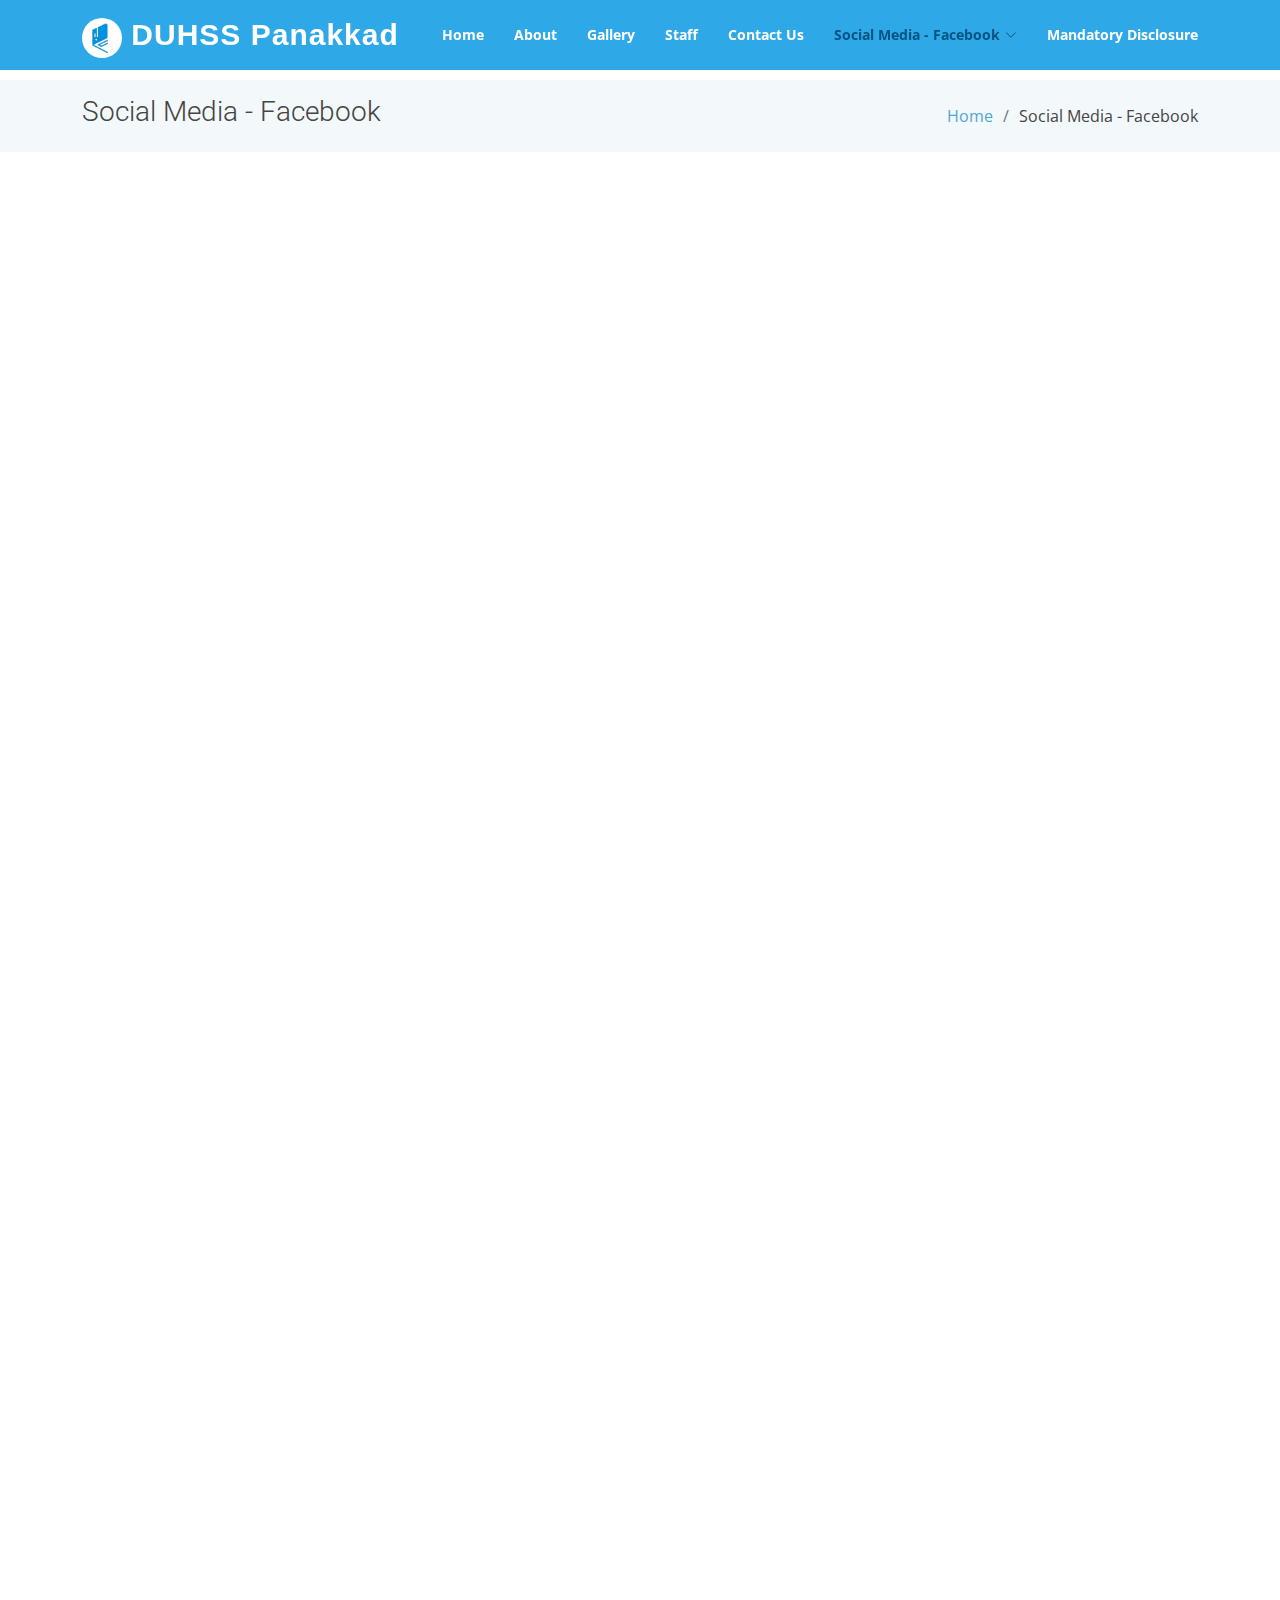
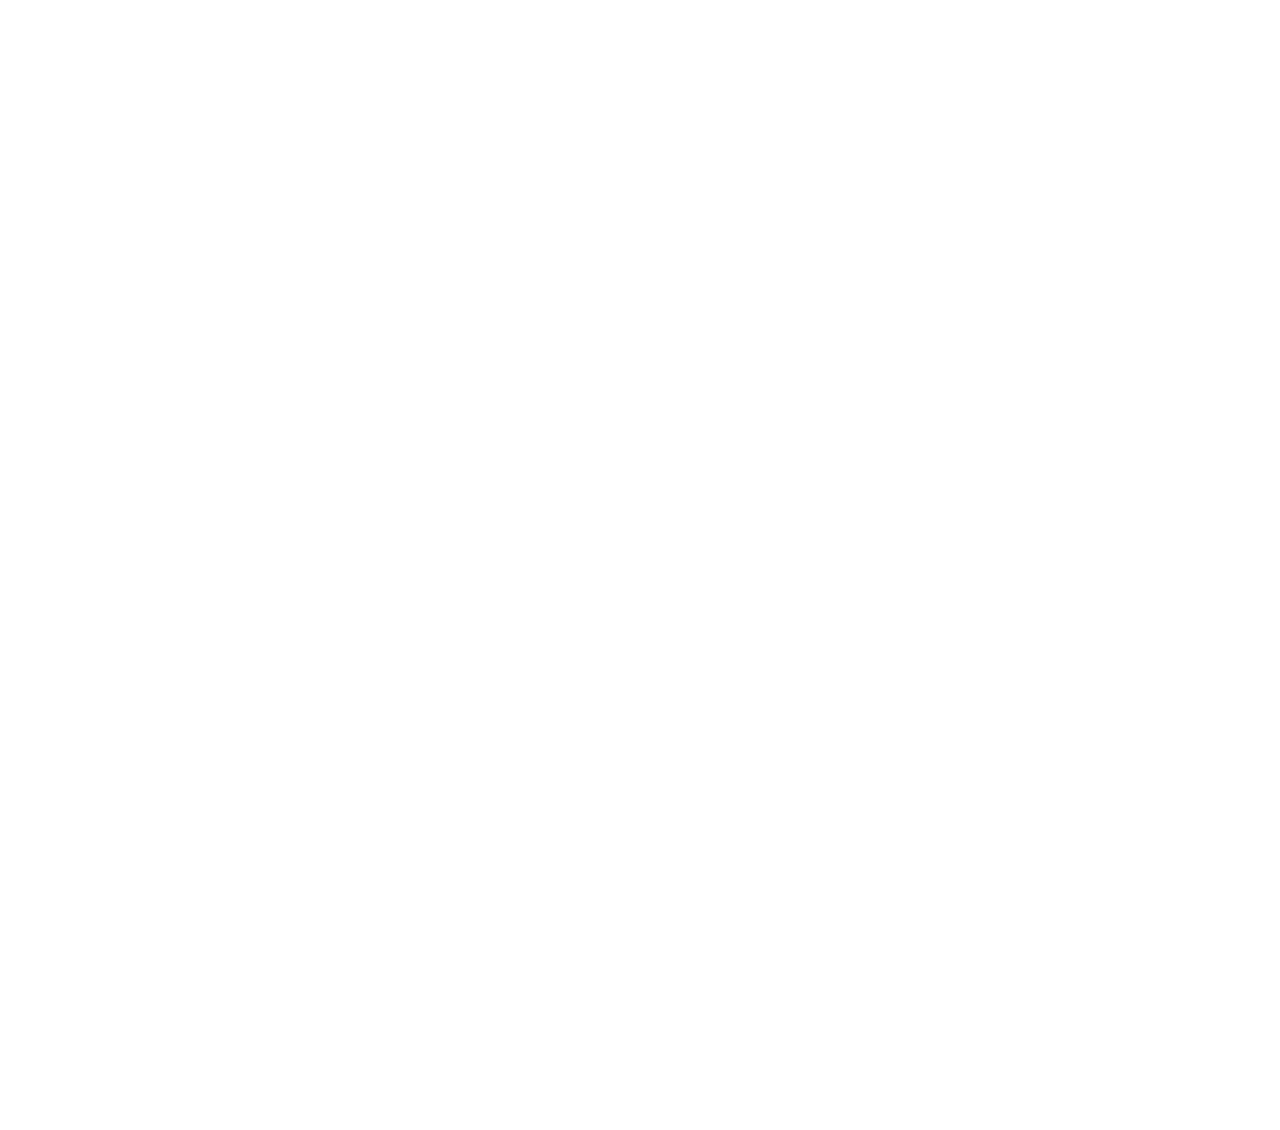
<file: social-media-fb.html>
<!DOCTYPE html>
<html lang="en">

<head>
  <meta charset="utf-8">
  <meta content="width=device-width, initial-scale=1.0" name="viewport">

  <title>Social Media Facebook - DUHSS Panakkad</title>
  <meta content="" name="description">
  <meta content="" name="keywords">

  <!-- Favicons -->
  <link href="assets/img/favicon.png" rel="icon">
  <link href="assets/img/apple-touch-icon.png" rel="apple-touch-icon">

  <!-- Google Fonts -->
  <link href="https://fonts.googleapis.com/css?family=Open+Sans:300,300i,400,400i,600,600i,700,700i|Roboto:300,300i,400,400i,500,500i,700,700i&display=swap" rel="stylesheet">

  <!-- Vendor CSS Files -->
  <link href="assets/vendor/animate.css/animate.min.css" rel="stylesheet">
  <link href="assets/vendor/aos/aos.css" rel="stylesheet">
  <link href="assets/vendor/bootstrap/css/bootstrap.min.css" rel="stylesheet">
  <link href="assets/vendor/bootstrap-icons/bootstrap-icons.css" rel="stylesheet">
  <link href="assets/vendor/boxicons/css/boxicons.min.css" rel="stylesheet">
  <link href="assets/vendor/glightbox/css/glightbox.min.css" rel="stylesheet">
  <link href="assets/vendor/swiper/swiper-bundle.min.css" rel="stylesheet">

  <!-- Template Main CSS File -->
  <link href="assets/css/style.css" rel="stylesheet">

</head>

<body>

  <!-- ======= Header ======= -->
  <header id="header" class="fixed-top d-flex align-items-center ">
    <div class="container d-flex justify-content-between align-items-center">

      <div class="logo">
        <span class="text-light"><img src="assets/img/logo.jpg"> <a href="index.html"><span>DUHSS Panakkad</span></a></h1>
        <!-- <a href="index.html"><img src="assets/img/logo.png" alt="" class="img-fluid"></a>-->
      </div>

      <nav id="navbar" class="navbar">
        <ul>
          <li><a href="index.html"><strong>Home</strong></a></li>
          <li><a href="about.html"><strong>About</strong></a></li>
          <li><a href="gallery.html"><strong>Gallery</strong></a></li>
          <li><a href="staff.html"><strong>Staff</strong></a></li>
          <!-- <li><a class="active " href="social-media.html"><strong>Social Media</strong></a></li> -->
          <li><a href="contact.html"><strong>Contact Us</strong></a></li>
          <li class="dropdown"><a  class="active "href="#"><span><strong>Social Media - Facebook</strong></span> <i class="bi bi-chevron-down"></i></a>
            <ul>
              <li><a href="/social-media.html"><strong>Instagram</strong></a></li>
              <li><a class="active " href="/social-media-fb.html"><strong>Facebook</strong></a></li>
              <!-- <li><a href="/social-media.html">SPC</a></li>
              <li><a href="/social-media.html">Scouts and Guides</a></li> -->
            </ul>
          </li>
          <li><a href="disclosure.html" title="Detailed info about DUHSS Panakkad"><strong>Mandatory Disclosure</strong></a></li>
        </ul>
        <i class="bi bi-list mobile-nav-toggle"></i>
      </nav><!-- .navbar -->

    </div>
  </header><!-- End Header -->

  <main id="main">

    <!-- ======= Social Media Section ======= -->
    <section class="breadcrumbs">
      <div class="container">

        <div class="d-flex justify-content-between align-items-center">
          <h2>Social Media - Facebook</h2>

          <ol>
            <li><a href="index.html">Home</a></li>
            <li>Social Media - Facebook</li>
          </ol>
        </div>

      </div>
    </section><!-- End Social Media Section -->

    <!-- ======= Social Media Section ======= -->
    <section id="Social Media" class="Social Media">
      <div class="container" data-aos="fade-up">

        <div class="row">
          <div class="col-lg-4 col-md-6 d-flex align-items-stretch">
            <iframe src="https://www.facebook.com/plugins/post.php?href=https%3A%2F%2Fwww.facebook.com%2Fpermalink.php%3Fstory_fbid%3D4763158550446062%26id%3D1071341819627772&show_text=true&width=500" width="500" height="647" style="border:none;overflow:hidden" scrolling="no" frameborder="0" allowfullscreen="true" allow="autoplay; clipboard-write; encrypted-media; picture-in-picture; web-share"></iframe>
          </div>
          <div class="col-lg-4 col-md-6 d-flex align-items-stretch">
            <iframe src="https://www.facebook.com/plugins/post.php?href=https%3A%2F%2Fwww.facebook.com%2Fpermalink.php%3Fstory_fbid%3D4686985721396679%26id%3D1071341819627772&show_text=true&width=500" width="500" height="609" style="border:none;overflow:hidden" scrolling="no" frameborder="0" allowfullscreen="true" allow="autoplay; clipboard-write; encrypted-media; picture-in-picture; web-share"></iframe>
          </div>
          <div class="col-lg-4 col-md-6 d-flex align-items-stretch">
            <iframe src="https://www.facebook.com/plugins/post.php?href=https%3A%2F%2Fwww.facebook.com%2Fpermalink.php%3Fstory_fbid%3D4612182038877048%26id%3D1071341819627772&show_text=true&width=500" width="500" height="629" style="border:none;overflow:hidden" scrolling="no" frameborder="0" allowfullscreen="true" allow="autoplay; clipboard-write; encrypted-media; picture-in-picture; web-share"></iframe>
          </div>
          <div class="col-lg-4 col-md-6 d-flex align-items-stretch">
            <iframe src="https://www.facebook.com/plugins/post.php?href=https%3A%2F%2Fwww.facebook.com%2Fpermalink.php%3Fstory_fbid%3D4399826893445898%26id%3D1071341819627772&show_text=true&width=500" width="500" height="361" style="border:none;overflow:hidden" scrolling="no" frameborder="0" allowfullscreen="true" allow="autoplay; clipboard-write; encrypted-media; picture-in-picture; web-share"></iframe>
          </div>
            

            <!-- <article class="entry">
              <h2 class="entry-title">
                <a href="blog-single.html">Dolorum optio tempore voluptas dignissimos cumque fuga qui quibusdam quia</a>
              </h2>

              <div class="entry-meta">
                <ul>
                  <li class="d-flex align-items-center"><i class="bi bi-person"></i> <a href="blog-single.html">John Doe</a></li>
                  <li class="d-flex align-items-center"><i class="bi bi-clock"></i> <a href="blog-single.html"><time datetime="2020-01-01">Jan 1, 2020</time></a></li>
                  <li class="d-flex align-items-center"><i class="bi bi-chat-dots"></i> <a href="blog-single.html">12 Comments</a></li>
                </ul>
              </div>

              <div class="entry-content">
                <p>
                  Similique neque nam consequuntur ad non maxime aliquam quas. Quibusdam animi praesentium. Aliquam et laboriosam eius aut nostrum quidem aliquid dicta.
                  Et eveniet enim. Qui velit est ea dolorem doloremque deleniti aperiam unde soluta. Est cum et quod quos aut ut et sit sunt. Voluptate porro consequatur assumenda perferendis dolore.
                </p>
                <div class="read-more">
                  <a href="blog-single.html">Read More</a>
                </div>
              </div>

            </article> -->
            <!-- End Social Media entry -->
          <div class="col-lg-4 col-md-6 d-flex align-items-stretch">
            <iframe src="https://www.facebook.com/plugins/post.php?href=https%3A%2F%2Fwww.facebook.com%2Fpermalink.php%3Fstory_fbid%3D4390867077675213%26id%3D1071341819627772&show_text=true&width=500" width="500" height="609" style="border:none;overflow:hidden" scrolling="no" frameborder="0" allowfullscreen="true" allow="autoplay; clipboard-write; encrypted-media; picture-in-picture; web-share"></iframe>
          </div>
          <div class="col-lg-4 col-md-6 d-flex align-items-stretch">
            <iframe src="https://www.facebook.com/plugins/post.php?href=https%3A%2F%2Fwww.facebook.com%2Fpermalink.php%3Fstory_fbid%3D4322426521185936%26id%3D1071341819627772&show_text=true&width=500" width="500" height="590" style="border:none;overflow:hidden" scrolling="no" frameborder="0" allowfullscreen="true" allow="autoplay; clipboard-write; encrypted-media; picture-in-picture; web-share"></iframe>
          </div>
          <div class="col-lg-4 col-md-6 d-flex align-items-stretch">
            <iframe src="https://www.facebook.com/plugins/post.php?href=https%3A%2F%2Fwww.facebook.com%2Fpermalink.php%3Fstory_fbid%3D4223785384383384%26id%3D1071341819627772&show_text=true&width=500" width="500" height="610" style="border:none;overflow:hidden" scrolling="no" frameborder="0" allowfullscreen="true" allow="autoplay; clipboard-write; encrypted-media; picture-in-picture; web-share"></iframe>
          </div>
          <div class="col-lg-4 col-md-6 d-flex align-items-stretch">
            <iframe src="https://www.facebook.com/plugins/post.php?href=https%3A%2F%2Fwww.facebook.com%2Fpermalink.php%3Fstory_fbid%3D4175737742521482%26id%3D1071341819627772&show_text=true&width=500" width="500" height="608" style="border:none;overflow:hidden" scrolling="no" frameborder="0" allowfullscreen="true" allow="autoplay; clipboard-write; encrypted-media; picture-in-picture; web-share"></iframe>
          </div>

          <div class="col-lg-4 col-md-6 d-flex align-items-stretch">
            <iframe src="https://www.facebook.com/plugins/post.php?href=https%3A%2F%2Fwww.facebook.com%2Fpermalink.php%3Fstory_fbid%3D4175732349188688%26id%3D1071341819627772&show_text=true&width=500" width="500" height="597" style="border:none;overflow:hidden" scrolling="no" frameborder="0" allowfullscreen="true" allow="autoplay; clipboard-write; encrypted-media; picture-in-picture; web-share"></iframe>
          </div>
          <!-- <div class="col-lg-4 col-md-6 d-flex align-items-stretch">
            <blockquote class="instagram-media" data-instgrm-captioned data-instgrm-permalink="https://www.instagram.com/p/CaXMRE6PiGO/?utm_source=ig_embed&amp;utm_campaign=loading" data-instgrm-version="14" style=" background:#FFF; border:0; border-radius:3px; box-shadow:0 0 1px 0 rgba(0,0,0,0.5),0 1px 10px 0 rgba(0,0,0,0.15); margin: 1px; max-width:540px; min-width:326px; padding:0; width:99.375%; width:-webkit-calc(100% - 2px); width:calc(100% - 2px);"><div style="padding:16px;"> <a href="https://www.instagram.com/p/CaXMRE6PiGO/?utm_source=ig_embed&amp;utm_campaign=loading" style=" background:#FFFFFF; line-height:0; padding:0 0; text-align:center; text-decoration:none; width:100%;" target="_blank"> <div style=" display: flex; flex-direction: row; align-items: center;"> <div style="background-color: #F4F4F4; border-radius: 50%; flex-grow: 0; height: 40px; margin-right: 14px; width: 40px;"></div> <div style="display: flex; flex-direction: column; flex-grow: 1; justify-content: center;"> <div style=" background-color: #F4F4F4; border-radius: 4px; flex-grow: 0; height: 14px; margin-bottom: 6px; width: 100px;"></div> <div style=" background-color: #F4F4F4; border-radius: 4px; flex-grow: 0; height: 14px; width: 60px;"></div></div></div><div style="padding: 19% 0;"></div> <div style="display:block; height:50px; margin:0 auto 12px; width:50px;"><svg width="50px" height="50px" viewBox="0 0 60 60" version="1.1" xmlns="https://www.w3.org/2000/svg" xmlns:xlink="https://www.w3.org/1999/xlink"><g stroke="none" stroke-width="1" fill="none" fill-rule="evenodd"><g transform="translate(-511.000000, -20.000000)" fill="#000000"><g><path d="M556.869,30.41 C554.814,30.41 553.148,32.076 553.148,34.131 C553.148,36.186 554.814,37.852 556.869,37.852 C558.924,37.852 560.59,36.186 560.59,34.131 C560.59,32.076 558.924,30.41 556.869,30.41 M541,60.657 C535.114,60.657 530.342,55.887 530.342,50 C530.342,44.114 535.114,39.342 541,39.342 C546.887,39.342 551.658,44.114 551.658,50 C551.658,55.887 546.887,60.657 541,60.657 M541,33.886 C532.1,33.886 524.886,41.1 524.886,50 C524.886,58.899 532.1,66.113 541,66.113 C549.9,66.113 557.115,58.899 557.115,50 C557.115,41.1 549.9,33.886 541,33.886 M565.378,62.101 C565.244,65.022 564.756,66.606 564.346,67.663 C563.803,69.06 563.154,70.057 562.106,71.106 C561.058,72.155 560.06,72.803 558.662,73.347 C557.607,73.757 556.021,74.244 553.102,74.378 C549.944,74.521 548.997,74.552 541,74.552 C533.003,74.552 532.056,74.521 528.898,74.378 C525.979,74.244 524.393,73.757 523.338,73.347 C521.94,72.803 520.942,72.155 519.894,71.106 C518.846,70.057 518.197,69.06 517.654,67.663 C517.244,66.606 516.755,65.022 516.623,62.101 C516.479,58.943 516.448,57.996 516.448,50 C516.448,42.003 516.479,41.056 516.623,37.899 C516.755,34.978 517.244,33.391 517.654,32.338 C518.197,30.938 518.846,29.942 519.894,28.894 C520.942,27.846 521.94,27.196 523.338,26.654 C524.393,26.244 525.979,25.756 528.898,25.623 C532.057,25.479 533.004,25.448 541,25.448 C548.997,25.448 549.943,25.479 553.102,25.623 C556.021,25.756 557.607,26.244 558.662,26.654 C560.06,27.196 561.058,27.846 562.106,28.894 C563.154,29.942 563.803,30.938 564.346,32.338 C564.756,33.391 565.244,34.978 565.378,37.899 C565.522,41.056 565.552,42.003 565.552,50 C565.552,57.996 565.522,58.943 565.378,62.101 M570.82,37.631 C570.674,34.438 570.167,32.258 569.425,30.349 C568.659,28.377 567.633,26.702 565.965,25.035 C564.297,23.368 562.623,22.342 560.652,21.575 C558.743,20.834 556.562,20.326 553.369,20.18 C550.169,20.033 549.148,20 541,20 C532.853,20 531.831,20.033 528.631,20.18 C525.438,20.326 523.257,20.834 521.349,21.575 C519.376,22.342 517.703,23.368 516.035,25.035 C514.368,26.702 513.342,28.377 512.574,30.349 C511.834,32.258 511.326,34.438 511.181,37.631 C511.035,40.831 511,41.851 511,50 C511,58.147 511.035,59.17 511.181,62.369 C511.326,65.562 511.834,67.743 512.574,69.651 C513.342,71.625 514.368,73.296 516.035,74.965 C517.703,76.634 519.376,77.658 521.349,78.425 C523.257,79.167 525.438,79.673 528.631,79.82 C531.831,79.965 532.853,80.001 541,80.001 C549.148,80.001 550.169,79.965 553.369,79.82 C556.562,79.673 558.743,79.167 560.652,78.425 C562.623,77.658 564.297,76.634 565.965,74.965 C567.633,73.296 568.659,71.625 569.425,69.651 C570.167,67.743 570.674,65.562 570.82,62.369 C570.966,59.17 571,58.147 571,50 C571,41.851 570.966,40.831 570.82,37.631"></path></g></g></g></svg></div><div style="padding-top: 8px;"> <div style=" color:#3897f0; font-family:Arial,sans-serif; font-size:14px; font-style:normal; font-weight:550; line-height:18px;">View this post on Instagram</div></div><div style="padding: 12.5% 0;"></div> <div style="display: flex; flex-direction: row; margin-bottom: 14px; align-items: center;"><div> <div style="background-color: #F4F4F4; border-radius: 50%; height: 12.5px; width: 12.5px; transform: translateX(0px) translateY(7px);"></div> <div style="background-color: #F4F4F4; height: 12.5px; transform: rotate(-45deg) translateX(3px) translateY(1px); width: 12.5px; flex-grow: 0; margin-right: 14px; margin-left: 2px;"></div> <div style="background-color: #F4F4F4; border-radius: 50%; height: 12.5px; width: 12.5px; transform: translateX(9px) translateY(-18px);"></div></div><div style="margin-left: 8px;"> <div style=" background-color: #F4F4F4; border-radius: 50%; flex-grow: 0; height: 20px; width: 20px;"></div> <div style=" width: 0; height: 0; border-top: 2px solid transparent; border-left: 6px solid #f4f4f4; border-bottom: 2px solid transparent; transform: translateX(16px) translateY(-4px) rotate(30deg)"></div></div><div style="margin-left: auto;"> <div style=" width: 0px; border-top: 8px solid #F4F4F4; border-right: 8px solid transparent; transform: translateY(16px);"></div> <div style=" background-color: #F4F4F4; flex-grow: 0; height: 12px; width: 16px; transform: translateY(-4px);"></div> <div style=" width: 0; height: 0; border-top: 8px solid #F4F4F4; border-left: 8px solid transparent; transform: translateY(-4px) translateX(8px);"></div></div></div> <div style="display: flex; flex-direction: column; flex-grow: 1; justify-content: center; margin-bottom: 24px;"> <div style=" background-color: #F4F4F4; border-radius: 4px; flex-grow: 0; height: 14px; margin-bottom: 6px; width: 224px;"></div> <div style=" background-color: #F4F4F4; border-radius: 4px; flex-grow: 0; height: 14px; width: 144px;"></div></div></a><p style=" color:#c9c8cd; font-family:Arial,sans-serif; font-size:14px; line-height:17px; margin-bottom:0; margin-top:8px; overflow:hidden; padding:8px 0 7px; text-align:center; text-overflow:ellipsis; white-space:nowrap;"><a href="https://www.instagram.com/p/CaXMRE6PiGO/?utm_source=ig_embed&amp;utm_campaign=loading" style=" color:#c9c8cd; font-family:Arial,sans-serif; font-size:14px; font-style:normal; font-weight:normal; line-height:17px; text-decoration:none;" target="_blank">A post shared by DARUL ULOOM (@duhss_panakkad)</a></p></div></blockquote> <script async src="//www.instagram.com/embed.js"></script>
          </div>
          <div class="col-lg-4 col-md-6 d-flex align-items-stretch">
            <blockquote class="instagram-media" data-instgrm-captioned data-instgrm-permalink="https://www.instagram.com/p/CYnLYkAvuYi/?utm_source=ig_embed&amp;utm_campaign=loading" data-instgrm-version="14" style=" background:#FFF; border:0; border-radius:3px; box-shadow:0 0 1px 0 rgba(0,0,0,0.5),0 1px 10px 0 rgba(0,0,0,0.15); margin: 1px; max-width:540px; min-width:326px; padding:0; width:99.375%; width:-webkit-calc(100% - 2px); width:calc(100% - 2px);"><div style="padding:16px;"> <a href="https://www.instagram.com/p/CYnLYkAvuYi/?utm_source=ig_embed&amp;utm_campaign=loading" style=" background:#FFFFFF; line-height:0; padding:0 0; text-align:center; text-decoration:none; width:100%;" target="_blank"> <div style=" display: flex; flex-direction: row; align-items: center;"> <div style="background-color: #F4F4F4; border-radius: 50%; flex-grow: 0; height: 40px; margin-right: 14px; width: 40px;"></div> <div style="display: flex; flex-direction: column; flex-grow: 1; justify-content: center;"> <div style=" background-color: #F4F4F4; border-radius: 4px; flex-grow: 0; height: 14px; margin-bottom: 6px; width: 100px;"></div> <div style=" background-color: #F4F4F4; border-radius: 4px; flex-grow: 0; height: 14px; width: 60px;"></div></div></div><div style="padding: 19% 0;"></div> <div style="display:block; height:50px; margin:0 auto 12px; width:50px;"><svg width="50px" height="50px" viewBox="0 0 60 60" version="1.1" xmlns="https://www.w3.org/2000/svg" xmlns:xlink="https://www.w3.org/1999/xlink"><g stroke="none" stroke-width="1" fill="none" fill-rule="evenodd"><g transform="translate(-511.000000, -20.000000)" fill="#000000"><g><path d="M556.869,30.41 C554.814,30.41 553.148,32.076 553.148,34.131 C553.148,36.186 554.814,37.852 556.869,37.852 C558.924,37.852 560.59,36.186 560.59,34.131 C560.59,32.076 558.924,30.41 556.869,30.41 M541,60.657 C535.114,60.657 530.342,55.887 530.342,50 C530.342,44.114 535.114,39.342 541,39.342 C546.887,39.342 551.658,44.114 551.658,50 C551.658,55.887 546.887,60.657 541,60.657 M541,33.886 C532.1,33.886 524.886,41.1 524.886,50 C524.886,58.899 532.1,66.113 541,66.113 C549.9,66.113 557.115,58.899 557.115,50 C557.115,41.1 549.9,33.886 541,33.886 M565.378,62.101 C565.244,65.022 564.756,66.606 564.346,67.663 C563.803,69.06 563.154,70.057 562.106,71.106 C561.058,72.155 560.06,72.803 558.662,73.347 C557.607,73.757 556.021,74.244 553.102,74.378 C549.944,74.521 548.997,74.552 541,74.552 C533.003,74.552 532.056,74.521 528.898,74.378 C525.979,74.244 524.393,73.757 523.338,73.347 C521.94,72.803 520.942,72.155 519.894,71.106 C518.846,70.057 518.197,69.06 517.654,67.663 C517.244,66.606 516.755,65.022 516.623,62.101 C516.479,58.943 516.448,57.996 516.448,50 C516.448,42.003 516.479,41.056 516.623,37.899 C516.755,34.978 517.244,33.391 517.654,32.338 C518.197,30.938 518.846,29.942 519.894,28.894 C520.942,27.846 521.94,27.196 523.338,26.654 C524.393,26.244 525.979,25.756 528.898,25.623 C532.057,25.479 533.004,25.448 541,25.448 C548.997,25.448 549.943,25.479 553.102,25.623 C556.021,25.756 557.607,26.244 558.662,26.654 C560.06,27.196 561.058,27.846 562.106,28.894 C563.154,29.942 563.803,30.938 564.346,32.338 C564.756,33.391 565.244,34.978 565.378,37.899 C565.522,41.056 565.552,42.003 565.552,50 C565.552,57.996 565.522,58.943 565.378,62.101 M570.82,37.631 C570.674,34.438 570.167,32.258 569.425,30.349 C568.659,28.377 567.633,26.702 565.965,25.035 C564.297,23.368 562.623,22.342 560.652,21.575 C558.743,20.834 556.562,20.326 553.369,20.18 C550.169,20.033 549.148,20 541,20 C532.853,20 531.831,20.033 528.631,20.18 C525.438,20.326 523.257,20.834 521.349,21.575 C519.376,22.342 517.703,23.368 516.035,25.035 C514.368,26.702 513.342,28.377 512.574,30.349 C511.834,32.258 511.326,34.438 511.181,37.631 C511.035,40.831 511,41.851 511,50 C511,58.147 511.035,59.17 511.181,62.369 C511.326,65.562 511.834,67.743 512.574,69.651 C513.342,71.625 514.368,73.296 516.035,74.965 C517.703,76.634 519.376,77.658 521.349,78.425 C523.257,79.167 525.438,79.673 528.631,79.82 C531.831,79.965 532.853,80.001 541,80.001 C549.148,80.001 550.169,79.965 553.369,79.82 C556.562,79.673 558.743,79.167 560.652,78.425 C562.623,77.658 564.297,76.634 565.965,74.965 C567.633,73.296 568.659,71.625 569.425,69.651 C570.167,67.743 570.674,65.562 570.82,62.369 C570.966,59.17 571,58.147 571,50 C571,41.851 570.966,40.831 570.82,37.631"></path></g></g></g></svg></div><div style="padding-top: 8px;"> <div style=" color:#3897f0; font-family:Arial,sans-serif; font-size:14px; font-style:normal; font-weight:550; line-height:18px;">View this post on Instagram</div></div><div style="padding: 12.5% 0;"></div> <div style="display: flex; flex-direction: row; margin-bottom: 14px; align-items: center;"><div> <div style="background-color: #F4F4F4; border-radius: 50%; height: 12.5px; width: 12.5px; transform: translateX(0px) translateY(7px);"></div> <div style="background-color: #F4F4F4; height: 12.5px; transform: rotate(-45deg) translateX(3px) translateY(1px); width: 12.5px; flex-grow: 0; margin-right: 14px; margin-left: 2px;"></div> <div style="background-color: #F4F4F4; border-radius: 50%; height: 12.5px; width: 12.5px; transform: translateX(9px) translateY(-18px);"></div></div><div style="margin-left: 8px;"> <div style=" background-color: #F4F4F4; border-radius: 50%; flex-grow: 0; height: 20px; width: 20px;"></div> <div style=" width: 0; height: 0; border-top: 2px solid transparent; border-left: 6px solid #f4f4f4; border-bottom: 2px solid transparent; transform: translateX(16px) translateY(-4px) rotate(30deg)"></div></div><div style="margin-left: auto;"> <div style=" width: 0px; border-top: 8px solid #F4F4F4; border-right: 8px solid transparent; transform: translateY(16px);"></div> <div style=" background-color: #F4F4F4; flex-grow: 0; height: 12px; width: 16px; transform: translateY(-4px);"></div> <div style=" width: 0; height: 0; border-top: 8px solid #F4F4F4; border-left: 8px solid transparent; transform: translateY(-4px) translateX(8px);"></div></div></div> <div style="display: flex; flex-direction: column; flex-grow: 1; justify-content: center; margin-bottom: 24px;"> <div style=" background-color: #F4F4F4; border-radius: 4px; flex-grow: 0; height: 14px; margin-bottom: 6px; width: 224px;"></div> <div style=" background-color: #F4F4F4; border-radius: 4px; flex-grow: 0; height: 14px; width: 144px;"></div></div></a><p style=" color:#c9c8cd; font-family:Arial,sans-serif; font-size:14px; line-height:17px; margin-bottom:0; margin-top:8px; overflow:hidden; padding:8px 0 7px; text-align:center; text-overflow:ellipsis; white-space:nowrap;"><a href="https://www.instagram.com/p/CYnLYkAvuYi/?utm_source=ig_embed&amp;utm_campaign=loading" style=" color:#c9c8cd; font-family:Arial,sans-serif; font-size:14px; font-style:normal; font-weight:normal; line-height:17px; text-decoration:none;" target="_blank">A post shared by DARUL ULOOM (@duhss_panakkad)</a></p></div></blockquote> <script async src="//www.instagram.com/embed.js"></script>
          </div>
          <div class="col-lg-4 col-md-6 d-flex align-items-stretch">
            <blockquote class="instagram-media" data-instgrm-captioned data-instgrm-permalink="https://www.instagram.com/p/CYJIsTevU9s/?utm_source=ig_embed&amp;utm_campaign=loading" data-instgrm-version="14" style=" background:#FFF; border:0; border-radius:3px; box-shadow:0 0 1px 0 rgba(0,0,0,0.5),0 1px 10px 0 rgba(0,0,0,0.15); margin: 1px; max-width:540px; min-width:326px; padding:0; width:99.375%; width:-webkit-calc(100% - 2px); width:calc(100% - 2px);"><div style="padding:16px;"> <a href="https://www.instagram.com/p/CYJIsTevU9s/?utm_source=ig_embed&amp;utm_campaign=loading" style=" background:#FFFFFF; line-height:0; padding:0 0; text-align:center; text-decoration:none; width:100%;" target="_blank"> <div style=" display: flex; flex-direction: row; align-items: center;"> <div style="background-color: #F4F4F4; border-radius: 50%; flex-grow: 0; height: 40px; margin-right: 14px; width: 40px;"></div> <div style="display: flex; flex-direction: column; flex-grow: 1; justify-content: center;"> <div style=" background-color: #F4F4F4; border-radius: 4px; flex-grow: 0; height: 14px; margin-bottom: 6px; width: 100px;"></div> <div style=" background-color: #F4F4F4; border-radius: 4px; flex-grow: 0; height: 14px; width: 60px;"></div></div></div><div style="padding: 19% 0;"></div> <div style="display:block; height:50px; margin:0 auto 12px; width:50px;"><svg width="50px" height="50px" viewBox="0 0 60 60" version="1.1" xmlns="https://www.w3.org/2000/svg" xmlns:xlink="https://www.w3.org/1999/xlink"><g stroke="none" stroke-width="1" fill="none" fill-rule="evenodd"><g transform="translate(-511.000000, -20.000000)" fill="#000000"><g><path d="M556.869,30.41 C554.814,30.41 553.148,32.076 553.148,34.131 C553.148,36.186 554.814,37.852 556.869,37.852 C558.924,37.852 560.59,36.186 560.59,34.131 C560.59,32.076 558.924,30.41 556.869,30.41 M541,60.657 C535.114,60.657 530.342,55.887 530.342,50 C530.342,44.114 535.114,39.342 541,39.342 C546.887,39.342 551.658,44.114 551.658,50 C551.658,55.887 546.887,60.657 541,60.657 M541,33.886 C532.1,33.886 524.886,41.1 524.886,50 C524.886,58.899 532.1,66.113 541,66.113 C549.9,66.113 557.115,58.899 557.115,50 C557.115,41.1 549.9,33.886 541,33.886 M565.378,62.101 C565.244,65.022 564.756,66.606 564.346,67.663 C563.803,69.06 563.154,70.057 562.106,71.106 C561.058,72.155 560.06,72.803 558.662,73.347 C557.607,73.757 556.021,74.244 553.102,74.378 C549.944,74.521 548.997,74.552 541,74.552 C533.003,74.552 532.056,74.521 528.898,74.378 C525.979,74.244 524.393,73.757 523.338,73.347 C521.94,72.803 520.942,72.155 519.894,71.106 C518.846,70.057 518.197,69.06 517.654,67.663 C517.244,66.606 516.755,65.022 516.623,62.101 C516.479,58.943 516.448,57.996 516.448,50 C516.448,42.003 516.479,41.056 516.623,37.899 C516.755,34.978 517.244,33.391 517.654,32.338 C518.197,30.938 518.846,29.942 519.894,28.894 C520.942,27.846 521.94,27.196 523.338,26.654 C524.393,26.244 525.979,25.756 528.898,25.623 C532.057,25.479 533.004,25.448 541,25.448 C548.997,25.448 549.943,25.479 553.102,25.623 C556.021,25.756 557.607,26.244 558.662,26.654 C560.06,27.196 561.058,27.846 562.106,28.894 C563.154,29.942 563.803,30.938 564.346,32.338 C564.756,33.391 565.244,34.978 565.378,37.899 C565.522,41.056 565.552,42.003 565.552,50 C565.552,57.996 565.522,58.943 565.378,62.101 M570.82,37.631 C570.674,34.438 570.167,32.258 569.425,30.349 C568.659,28.377 567.633,26.702 565.965,25.035 C564.297,23.368 562.623,22.342 560.652,21.575 C558.743,20.834 556.562,20.326 553.369,20.18 C550.169,20.033 549.148,20 541,20 C532.853,20 531.831,20.033 528.631,20.18 C525.438,20.326 523.257,20.834 521.349,21.575 C519.376,22.342 517.703,23.368 516.035,25.035 C514.368,26.702 513.342,28.377 512.574,30.349 C511.834,32.258 511.326,34.438 511.181,37.631 C511.035,40.831 511,41.851 511,50 C511,58.147 511.035,59.17 511.181,62.369 C511.326,65.562 511.834,67.743 512.574,69.651 C513.342,71.625 514.368,73.296 516.035,74.965 C517.703,76.634 519.376,77.658 521.349,78.425 C523.257,79.167 525.438,79.673 528.631,79.82 C531.831,79.965 532.853,80.001 541,80.001 C549.148,80.001 550.169,79.965 553.369,79.82 C556.562,79.673 558.743,79.167 560.652,78.425 C562.623,77.658 564.297,76.634 565.965,74.965 C567.633,73.296 568.659,71.625 569.425,69.651 C570.167,67.743 570.674,65.562 570.82,62.369 C570.966,59.17 571,58.147 571,50 C571,41.851 570.966,40.831 570.82,37.631"></path></g></g></g></svg></div><div style="padding-top: 8px;"> <div style=" color:#3897f0; font-family:Arial,sans-serif; font-size:14px; font-style:normal; font-weight:550; line-height:18px;">View this post on Instagram</div></div><div style="padding: 12.5% 0;"></div> <div style="display: flex; flex-direction: row; margin-bottom: 14px; align-items: center;"><div> <div style="background-color: #F4F4F4; border-radius: 50%; height: 12.5px; width: 12.5px; transform: translateX(0px) translateY(7px);"></div> <div style="background-color: #F4F4F4; height: 12.5px; transform: rotate(-45deg) translateX(3px) translateY(1px); width: 12.5px; flex-grow: 0; margin-right: 14px; margin-left: 2px;"></div> <div style="background-color: #F4F4F4; border-radius: 50%; height: 12.5px; width: 12.5px; transform: translateX(9px) translateY(-18px);"></div></div><div style="margin-left: 8px;"> <div style=" background-color: #F4F4F4; border-radius: 50%; flex-grow: 0; height: 20px; width: 20px;"></div> <div style=" width: 0; height: 0; border-top: 2px solid transparent; border-left: 6px solid #f4f4f4; border-bottom: 2px solid transparent; transform: translateX(16px) translateY(-4px) rotate(30deg)"></div></div><div style="margin-left: auto;"> <div style=" width: 0px; border-top: 8px solid #F4F4F4; border-right: 8px solid transparent; transform: translateY(16px);"></div> <div style=" background-color: #F4F4F4; flex-grow: 0; height: 12px; width: 16px; transform: translateY(-4px);"></div> <div style=" width: 0; height: 0; border-top: 8px solid #F4F4F4; border-left: 8px solid transparent; transform: translateY(-4px) translateX(8px);"></div></div></div> <div style="display: flex; flex-direction: column; flex-grow: 1; justify-content: center; margin-bottom: 24px;"> <div style=" background-color: #F4F4F4; border-radius: 4px; flex-grow: 0; height: 14px; margin-bottom: 6px; width: 224px;"></div> <div style=" background-color: #F4F4F4; border-radius: 4px; flex-grow: 0; height: 14px; width: 144px;"></div></div></a><p style=" color:#c9c8cd; font-family:Arial,sans-serif; font-size:14px; line-height:17px; margin-bottom:0; margin-top:8px; overflow:hidden; padding:8px 0 7px; text-align:center; text-overflow:ellipsis; white-space:nowrap;"><a href="https://www.instagram.com/p/CYJIsTevU9s/?utm_source=ig_embed&amp;utm_campaign=loading" style=" color:#c9c8cd; font-family:Arial,sans-serif; font-size:14px; font-style:normal; font-weight:normal; line-height:17px; text-decoration:none;" target="_blank">A post shared by DARUL ULOOM (@duhss_panakkad)</a></p></div></blockquote> <script async src="//www.instagram.com/embed.js"></script>
          </div>

          <div class="col-lg-4 col-md-6 d-flex align-items-stretch">
            <blockquote class="instagram-media" data-instgrm-captioned data-instgrm-permalink="https://www.instagram.com/p/CYAndkXPSt8/?utm_source=ig_embed&amp;utm_campaign=loading" data-instgrm-version="14" style=" background:#FFF; border:0; border-radius:3px; box-shadow:0 0 1px 0 rgba(0,0,0,0.5),0 1px 10px 0 rgba(0,0,0,0.15); margin: 1px; max-width:540px; min-width:326px; padding:0; width:99.375%; width:-webkit-calc(100% - 2px); width:calc(100% - 2px);"><div style="padding:16px;"> <a href="https://www.instagram.com/p/CYAndkXPSt8/?utm_source=ig_embed&amp;utm_campaign=loading" style=" background:#FFFFFF; line-height:0; padding:0 0; text-align:center; text-decoration:none; width:100%;" target="_blank"> <div style=" display: flex; flex-direction: row; align-items: center;"> <div style="background-color: #F4F4F4; border-radius: 50%; flex-grow: 0; height: 40px; margin-right: 14px; width: 40px;"></div> <div style="display: flex; flex-direction: column; flex-grow: 1; justify-content: center;"> <div style=" background-color: #F4F4F4; border-radius: 4px; flex-grow: 0; height: 14px; margin-bottom: 6px; width: 100px;"></div> <div style=" background-color: #F4F4F4; border-radius: 4px; flex-grow: 0; height: 14px; width: 60px;"></div></div></div><div style="padding: 19% 0;"></div> <div style="display:block; height:50px; margin:0 auto 12px; width:50px;"><svg width="50px" height="50px" viewBox="0 0 60 60" version="1.1" xmlns="https://www.w3.org/2000/svg" xmlns:xlink="https://www.w3.org/1999/xlink"><g stroke="none" stroke-width="1" fill="none" fill-rule="evenodd"><g transform="translate(-511.000000, -20.000000)" fill="#000000"><g><path d="M556.869,30.41 C554.814,30.41 553.148,32.076 553.148,34.131 C553.148,36.186 554.814,37.852 556.869,37.852 C558.924,37.852 560.59,36.186 560.59,34.131 C560.59,32.076 558.924,30.41 556.869,30.41 M541,60.657 C535.114,60.657 530.342,55.887 530.342,50 C530.342,44.114 535.114,39.342 541,39.342 C546.887,39.342 551.658,44.114 551.658,50 C551.658,55.887 546.887,60.657 541,60.657 M541,33.886 C532.1,33.886 524.886,41.1 524.886,50 C524.886,58.899 532.1,66.113 541,66.113 C549.9,66.113 557.115,58.899 557.115,50 C557.115,41.1 549.9,33.886 541,33.886 M565.378,62.101 C565.244,65.022 564.756,66.606 564.346,67.663 C563.803,69.06 563.154,70.057 562.106,71.106 C561.058,72.155 560.06,72.803 558.662,73.347 C557.607,73.757 556.021,74.244 553.102,74.378 C549.944,74.521 548.997,74.552 541,74.552 C533.003,74.552 532.056,74.521 528.898,74.378 C525.979,74.244 524.393,73.757 523.338,73.347 C521.94,72.803 520.942,72.155 519.894,71.106 C518.846,70.057 518.197,69.06 517.654,67.663 C517.244,66.606 516.755,65.022 516.623,62.101 C516.479,58.943 516.448,57.996 516.448,50 C516.448,42.003 516.479,41.056 516.623,37.899 C516.755,34.978 517.244,33.391 517.654,32.338 C518.197,30.938 518.846,29.942 519.894,28.894 C520.942,27.846 521.94,27.196 523.338,26.654 C524.393,26.244 525.979,25.756 528.898,25.623 C532.057,25.479 533.004,25.448 541,25.448 C548.997,25.448 549.943,25.479 553.102,25.623 C556.021,25.756 557.607,26.244 558.662,26.654 C560.06,27.196 561.058,27.846 562.106,28.894 C563.154,29.942 563.803,30.938 564.346,32.338 C564.756,33.391 565.244,34.978 565.378,37.899 C565.522,41.056 565.552,42.003 565.552,50 C565.552,57.996 565.522,58.943 565.378,62.101 M570.82,37.631 C570.674,34.438 570.167,32.258 569.425,30.349 C568.659,28.377 567.633,26.702 565.965,25.035 C564.297,23.368 562.623,22.342 560.652,21.575 C558.743,20.834 556.562,20.326 553.369,20.18 C550.169,20.033 549.148,20 541,20 C532.853,20 531.831,20.033 528.631,20.18 C525.438,20.326 523.257,20.834 521.349,21.575 C519.376,22.342 517.703,23.368 516.035,25.035 C514.368,26.702 513.342,28.377 512.574,30.349 C511.834,32.258 511.326,34.438 511.181,37.631 C511.035,40.831 511,41.851 511,50 C511,58.147 511.035,59.17 511.181,62.369 C511.326,65.562 511.834,67.743 512.574,69.651 C513.342,71.625 514.368,73.296 516.035,74.965 C517.703,76.634 519.376,77.658 521.349,78.425 C523.257,79.167 525.438,79.673 528.631,79.82 C531.831,79.965 532.853,80.001 541,80.001 C549.148,80.001 550.169,79.965 553.369,79.82 C556.562,79.673 558.743,79.167 560.652,78.425 C562.623,77.658 564.297,76.634 565.965,74.965 C567.633,73.296 568.659,71.625 569.425,69.651 C570.167,67.743 570.674,65.562 570.82,62.369 C570.966,59.17 571,58.147 571,50 C571,41.851 570.966,40.831 570.82,37.631"></path></g></g></g></svg></div><div style="padding-top: 8px;"> <div style=" color:#3897f0; font-family:Arial,sans-serif; font-size:14px; font-style:normal; font-weight:550; line-height:18px;">View this post on Instagram</div></div><div style="padding: 12.5% 0;"></div> <div style="display: flex; flex-direction: row; margin-bottom: 14px; align-items: center;"><div> <div style="background-color: #F4F4F4; border-radius: 50%; height: 12.5px; width: 12.5px; transform: translateX(0px) translateY(7px);"></div> <div style="background-color: #F4F4F4; height: 12.5px; transform: rotate(-45deg) translateX(3px) translateY(1px); width: 12.5px; flex-grow: 0; margin-right: 14px; margin-left: 2px;"></div> <div style="background-color: #F4F4F4; border-radius: 50%; height: 12.5px; width: 12.5px; transform: translateX(9px) translateY(-18px);"></div></div><div style="margin-left: 8px;"> <div style=" background-color: #F4F4F4; border-radius: 50%; flex-grow: 0; height: 20px; width: 20px;"></div> <div style=" width: 0; height: 0; border-top: 2px solid transparent; border-left: 6px solid #f4f4f4; border-bottom: 2px solid transparent; transform: translateX(16px) translateY(-4px) rotate(30deg)"></div></div><div style="margin-left: auto;"> <div style=" width: 0px; border-top: 8px solid #F4F4F4; border-right: 8px solid transparent; transform: translateY(16px);"></div> <div style=" background-color: #F4F4F4; flex-grow: 0; height: 12px; width: 16px; transform: translateY(-4px);"></div> <div style=" width: 0; height: 0; border-top: 8px solid #F4F4F4; border-left: 8px solid transparent; transform: translateY(-4px) translateX(8px);"></div></div></div> <div style="display: flex; flex-direction: column; flex-grow: 1; justify-content: center; margin-bottom: 24px;"> <div style=" background-color: #F4F4F4; border-radius: 4px; flex-grow: 0; height: 14px; margin-bottom: 6px; width: 224px;"></div> <div style=" background-color: #F4F4F4; border-radius: 4px; flex-grow: 0; height: 14px; width: 144px;"></div></div></a><p style=" color:#c9c8cd; font-family:Arial,sans-serif; font-size:14px; line-height:17px; margin-bottom:0; margin-top:8px; overflow:hidden; padding:8px 0 7px; text-align:center; text-overflow:ellipsis; white-space:nowrap;"><a href="https://www.instagram.com/p/CYAndkXPSt8/?utm_source=ig_embed&amp;utm_campaign=loading" style=" color:#c9c8cd; font-family:Arial,sans-serif; font-size:14px; font-style:normal; font-weight:normal; line-height:17px; text-decoration:none;" target="_blank">A post shared by DARUL ULOOM (@duhss_panakkad)</a></p></div></blockquote> <script async src="//www.instagram.com/embed.js"></script>
          </div>
          <div class="col-lg-4 col-md-6 d-flex align-items-stretch">
            <blockquote class="instagram-media" data-instgrm-captioned data-instgrm-permalink="https://www.instagram.com/p/CXfm_iQPATy/?utm_source=ig_embed&amp;utm_campaign=loading" data-instgrm-version="14" style=" background:#FFF; border:0; border-radius:3px; box-shadow:0 0 1px 0 rgba(0,0,0,0.5),0 1px 10px 0 rgba(0,0,0,0.15); margin: 1px; max-width:540px; min-width:326px; padding:0; width:99.375%; width:-webkit-calc(100% - 2px); width:calc(100% - 2px);"><div style="padding:16px;"> <a href="https://www.instagram.com/p/CXfm_iQPATy/?utm_source=ig_embed&amp;utm_campaign=loading" style=" background:#FFFFFF; line-height:0; padding:0 0; text-align:center; text-decoration:none; width:100%;" target="_blank"> <div style=" display: flex; flex-direction: row; align-items: center;"> <div style="background-color: #F4F4F4; border-radius: 50%; flex-grow: 0; height: 40px; margin-right: 14px; width: 40px;"></div> <div style="display: flex; flex-direction: column; flex-grow: 1; justify-content: center;"> <div style=" background-color: #F4F4F4; border-radius: 4px; flex-grow: 0; height: 14px; margin-bottom: 6px; width: 100px;"></div> <div style=" background-color: #F4F4F4; border-radius: 4px; flex-grow: 0; height: 14px; width: 60px;"></div></div></div><div style="padding: 19% 0;"></div> <div style="display:block; height:50px; margin:0 auto 12px; width:50px;"><svg width="50px" height="50px" viewBox="0 0 60 60" version="1.1" xmlns="https://www.w3.org/2000/svg" xmlns:xlink="https://www.w3.org/1999/xlink"><g stroke="none" stroke-width="1" fill="none" fill-rule="evenodd"><g transform="translate(-511.000000, -20.000000)" fill="#000000"><g><path d="M556.869,30.41 C554.814,30.41 553.148,32.076 553.148,34.131 C553.148,36.186 554.814,37.852 556.869,37.852 C558.924,37.852 560.59,36.186 560.59,34.131 C560.59,32.076 558.924,30.41 556.869,30.41 M541,60.657 C535.114,60.657 530.342,55.887 530.342,50 C530.342,44.114 535.114,39.342 541,39.342 C546.887,39.342 551.658,44.114 551.658,50 C551.658,55.887 546.887,60.657 541,60.657 M541,33.886 C532.1,33.886 524.886,41.1 524.886,50 C524.886,58.899 532.1,66.113 541,66.113 C549.9,66.113 557.115,58.899 557.115,50 C557.115,41.1 549.9,33.886 541,33.886 M565.378,62.101 C565.244,65.022 564.756,66.606 564.346,67.663 C563.803,69.06 563.154,70.057 562.106,71.106 C561.058,72.155 560.06,72.803 558.662,73.347 C557.607,73.757 556.021,74.244 553.102,74.378 C549.944,74.521 548.997,74.552 541,74.552 C533.003,74.552 532.056,74.521 528.898,74.378 C525.979,74.244 524.393,73.757 523.338,73.347 C521.94,72.803 520.942,72.155 519.894,71.106 C518.846,70.057 518.197,69.06 517.654,67.663 C517.244,66.606 516.755,65.022 516.623,62.101 C516.479,58.943 516.448,57.996 516.448,50 C516.448,42.003 516.479,41.056 516.623,37.899 C516.755,34.978 517.244,33.391 517.654,32.338 C518.197,30.938 518.846,29.942 519.894,28.894 C520.942,27.846 521.94,27.196 523.338,26.654 C524.393,26.244 525.979,25.756 528.898,25.623 C532.057,25.479 533.004,25.448 541,25.448 C548.997,25.448 549.943,25.479 553.102,25.623 C556.021,25.756 557.607,26.244 558.662,26.654 C560.06,27.196 561.058,27.846 562.106,28.894 C563.154,29.942 563.803,30.938 564.346,32.338 C564.756,33.391 565.244,34.978 565.378,37.899 C565.522,41.056 565.552,42.003 565.552,50 C565.552,57.996 565.522,58.943 565.378,62.101 M570.82,37.631 C570.674,34.438 570.167,32.258 569.425,30.349 C568.659,28.377 567.633,26.702 565.965,25.035 C564.297,23.368 562.623,22.342 560.652,21.575 C558.743,20.834 556.562,20.326 553.369,20.18 C550.169,20.033 549.148,20 541,20 C532.853,20 531.831,20.033 528.631,20.18 C525.438,20.326 523.257,20.834 521.349,21.575 C519.376,22.342 517.703,23.368 516.035,25.035 C514.368,26.702 513.342,28.377 512.574,30.349 C511.834,32.258 511.326,34.438 511.181,37.631 C511.035,40.831 511,41.851 511,50 C511,58.147 511.035,59.17 511.181,62.369 C511.326,65.562 511.834,67.743 512.574,69.651 C513.342,71.625 514.368,73.296 516.035,74.965 C517.703,76.634 519.376,77.658 521.349,78.425 C523.257,79.167 525.438,79.673 528.631,79.82 C531.831,79.965 532.853,80.001 541,80.001 C549.148,80.001 550.169,79.965 553.369,79.82 C556.562,79.673 558.743,79.167 560.652,78.425 C562.623,77.658 564.297,76.634 565.965,74.965 C567.633,73.296 568.659,71.625 569.425,69.651 C570.167,67.743 570.674,65.562 570.82,62.369 C570.966,59.17 571,58.147 571,50 C571,41.851 570.966,40.831 570.82,37.631"></path></g></g></g></svg></div><div style="padding-top: 8px;"> <div style=" color:#3897f0; font-family:Arial,sans-serif; font-size:14px; font-style:normal; font-weight:550; line-height:18px;">View this post on Instagram</div></div><div style="padding: 12.5% 0;"></div> <div style="display: flex; flex-direction: row; margin-bottom: 14px; align-items: center;"><div> <div style="background-color: #F4F4F4; border-radius: 50%; height: 12.5px; width: 12.5px; transform: translateX(0px) translateY(7px);"></div> <div style="background-color: #F4F4F4; height: 12.5px; transform: rotate(-45deg) translateX(3px) translateY(1px); width: 12.5px; flex-grow: 0; margin-right: 14px; margin-left: 2px;"></div> <div style="background-color: #F4F4F4; border-radius: 50%; height: 12.5px; width: 12.5px; transform: translateX(9px) translateY(-18px);"></div></div><div style="margin-left: 8px;"> <div style=" background-color: #F4F4F4; border-radius: 50%; flex-grow: 0; height: 20px; width: 20px;"></div> <div style=" width: 0; height: 0; border-top: 2px solid transparent; border-left: 6px solid #f4f4f4; border-bottom: 2px solid transparent; transform: translateX(16px) translateY(-4px) rotate(30deg)"></div></div><div style="margin-left: auto;"> <div style=" width: 0px; border-top: 8px solid #F4F4F4; border-right: 8px solid transparent; transform: translateY(16px);"></div> <div style=" background-color: #F4F4F4; flex-grow: 0; height: 12px; width: 16px; transform: translateY(-4px);"></div> <div style=" width: 0; height: 0; border-top: 8px solid #F4F4F4; border-left: 8px solid transparent; transform: translateY(-4px) translateX(8px);"></div></div></div> <div style="display: flex; flex-direction: column; flex-grow: 1; justify-content: center; margin-bottom: 24px;"> <div style=" background-color: #F4F4F4; border-radius: 4px; flex-grow: 0; height: 14px; margin-bottom: 6px; width: 224px;"></div> <div style=" background-color: #F4F4F4; border-radius: 4px; flex-grow: 0; height: 14px; width: 144px;"></div></div></a><p style=" color:#c9c8cd; font-family:Arial,sans-serif; font-size:14px; line-height:17px; margin-bottom:0; margin-top:8px; overflow:hidden; padding:8px 0 7px; text-align:center; text-overflow:ellipsis; white-space:nowrap;"><a href="https://www.instagram.com/p/CXfm_iQPATy/?utm_source=ig_embed&amp;utm_campaign=loading" style=" color:#c9c8cd; font-family:Arial,sans-serif; font-size:14px; font-style:normal; font-weight:normal; line-height:17px; text-decoration:none;" target="_blank">A post shared by DARUL ULOOM (@duhss_panakkad)</a></p></div></blockquote> <script async src="//www.instagram.com/embed.js"></script>
          </div>
          <div class="col-lg-4 col-md-6 d-flex align-items-stretch">
            <blockquote class="instagram-media" data-instgrm-captioned data-instgrm-permalink="https://www.instagram.com/p/CW9uKPJv0UA/?utm_source=ig_embed&amp;utm_campaign=loading" data-instgrm-version="14" style=" background:#FFF; border:0; border-radius:3px; box-shadow:0 0 1px 0 rgba(0,0,0,0.5),0 1px 10px 0 rgba(0,0,0,0.15); margin: 1px; max-width:540px; min-width:326px; padding:0; width:99.375%; width:-webkit-calc(100% - 2px); width:calc(100% - 2px);"><div style="padding:16px;"> <a href="https://www.instagram.com/p/CW9uKPJv0UA/?utm_source=ig_embed&amp;utm_campaign=loading" style=" background:#FFFFFF; line-height:0; padding:0 0; text-align:center; text-decoration:none; width:100%;" target="_blank"> <div style=" display: flex; flex-direction: row; align-items: center;"> <div style="background-color: #F4F4F4; border-radius: 50%; flex-grow: 0; height: 40px; margin-right: 14px; width: 40px;"></div> <div style="display: flex; flex-direction: column; flex-grow: 1; justify-content: center;"> <div style=" background-color: #F4F4F4; border-radius: 4px; flex-grow: 0; height: 14px; margin-bottom: 6px; width: 100px;"></div> <div style=" background-color: #F4F4F4; border-radius: 4px; flex-grow: 0; height: 14px; width: 60px;"></div></div></div><div style="padding: 19% 0;"></div> <div style="display:block; height:50px; margin:0 auto 12px; width:50px;"><svg width="50px" height="50px" viewBox="0 0 60 60" version="1.1" xmlns="https://www.w3.org/2000/svg" xmlns:xlink="https://www.w3.org/1999/xlink"><g stroke="none" stroke-width="1" fill="none" fill-rule="evenodd"><g transform="translate(-511.000000, -20.000000)" fill="#000000"><g><path d="M556.869,30.41 C554.814,30.41 553.148,32.076 553.148,34.131 C553.148,36.186 554.814,37.852 556.869,37.852 C558.924,37.852 560.59,36.186 560.59,34.131 C560.59,32.076 558.924,30.41 556.869,30.41 M541,60.657 C535.114,60.657 530.342,55.887 530.342,50 C530.342,44.114 535.114,39.342 541,39.342 C546.887,39.342 551.658,44.114 551.658,50 C551.658,55.887 546.887,60.657 541,60.657 M541,33.886 C532.1,33.886 524.886,41.1 524.886,50 C524.886,58.899 532.1,66.113 541,66.113 C549.9,66.113 557.115,58.899 557.115,50 C557.115,41.1 549.9,33.886 541,33.886 M565.378,62.101 C565.244,65.022 564.756,66.606 564.346,67.663 C563.803,69.06 563.154,70.057 562.106,71.106 C561.058,72.155 560.06,72.803 558.662,73.347 C557.607,73.757 556.021,74.244 553.102,74.378 C549.944,74.521 548.997,74.552 541,74.552 C533.003,74.552 532.056,74.521 528.898,74.378 C525.979,74.244 524.393,73.757 523.338,73.347 C521.94,72.803 520.942,72.155 519.894,71.106 C518.846,70.057 518.197,69.06 517.654,67.663 C517.244,66.606 516.755,65.022 516.623,62.101 C516.479,58.943 516.448,57.996 516.448,50 C516.448,42.003 516.479,41.056 516.623,37.899 C516.755,34.978 517.244,33.391 517.654,32.338 C518.197,30.938 518.846,29.942 519.894,28.894 C520.942,27.846 521.94,27.196 523.338,26.654 C524.393,26.244 525.979,25.756 528.898,25.623 C532.057,25.479 533.004,25.448 541,25.448 C548.997,25.448 549.943,25.479 553.102,25.623 C556.021,25.756 557.607,26.244 558.662,26.654 C560.06,27.196 561.058,27.846 562.106,28.894 C563.154,29.942 563.803,30.938 564.346,32.338 C564.756,33.391 565.244,34.978 565.378,37.899 C565.522,41.056 565.552,42.003 565.552,50 C565.552,57.996 565.522,58.943 565.378,62.101 M570.82,37.631 C570.674,34.438 570.167,32.258 569.425,30.349 C568.659,28.377 567.633,26.702 565.965,25.035 C564.297,23.368 562.623,22.342 560.652,21.575 C558.743,20.834 556.562,20.326 553.369,20.18 C550.169,20.033 549.148,20 541,20 C532.853,20 531.831,20.033 528.631,20.18 C525.438,20.326 523.257,20.834 521.349,21.575 C519.376,22.342 517.703,23.368 516.035,25.035 C514.368,26.702 513.342,28.377 512.574,30.349 C511.834,32.258 511.326,34.438 511.181,37.631 C511.035,40.831 511,41.851 511,50 C511,58.147 511.035,59.17 511.181,62.369 C511.326,65.562 511.834,67.743 512.574,69.651 C513.342,71.625 514.368,73.296 516.035,74.965 C517.703,76.634 519.376,77.658 521.349,78.425 C523.257,79.167 525.438,79.673 528.631,79.82 C531.831,79.965 532.853,80.001 541,80.001 C549.148,80.001 550.169,79.965 553.369,79.82 C556.562,79.673 558.743,79.167 560.652,78.425 C562.623,77.658 564.297,76.634 565.965,74.965 C567.633,73.296 568.659,71.625 569.425,69.651 C570.167,67.743 570.674,65.562 570.82,62.369 C570.966,59.17 571,58.147 571,50 C571,41.851 570.966,40.831 570.82,37.631"></path></g></g></g></svg></div><div style="padding-top: 8px;"> <div style=" color:#3897f0; font-family:Arial,sans-serif; font-size:14px; font-style:normal; font-weight:550; line-height:18px;">View this post on Instagram</div></div><div style="padding: 12.5% 0;"></div> <div style="display: flex; flex-direction: row; margin-bottom: 14px; align-items: center;"><div> <div style="background-color: #F4F4F4; border-radius: 50%; height: 12.5px; width: 12.5px; transform: translateX(0px) translateY(7px);"></div> <div style="background-color: #F4F4F4; height: 12.5px; transform: rotate(-45deg) translateX(3px) translateY(1px); width: 12.5px; flex-grow: 0; margin-right: 14px; margin-left: 2px;"></div> <div style="background-color: #F4F4F4; border-radius: 50%; height: 12.5px; width: 12.5px; transform: translateX(9px) translateY(-18px);"></div></div><div style="margin-left: 8px;"> <div style=" background-color: #F4F4F4; border-radius: 50%; flex-grow: 0; height: 20px; width: 20px;"></div> <div style=" width: 0; height: 0; border-top: 2px solid transparent; border-left: 6px solid #f4f4f4; border-bottom: 2px solid transparent; transform: translateX(16px) translateY(-4px) rotate(30deg)"></div></div><div style="margin-left: auto;"> <div style=" width: 0px; border-top: 8px solid #F4F4F4; border-right: 8px solid transparent; transform: translateY(16px);"></div> <div style=" background-color: #F4F4F4; flex-grow: 0; height: 12px; width: 16px; transform: translateY(-4px);"></div> <div style=" width: 0; height: 0; border-top: 8px solid #F4F4F4; border-left: 8px solid transparent; transform: translateY(-4px) translateX(8px);"></div></div></div> <div style="display: flex; flex-direction: column; flex-grow: 1; justify-content: center; margin-bottom: 24px;"> <div style=" background-color: #F4F4F4; border-radius: 4px; flex-grow: 0; height: 14px; margin-bottom: 6px; width: 224px;"></div> <div style=" background-color: #F4F4F4; border-radius: 4px; flex-grow: 0; height: 14px; width: 144px;"></div></div></a><p style=" color:#c9c8cd; font-family:Arial,sans-serif; font-size:14px; line-height:17px; margin-bottom:0; margin-top:8px; overflow:hidden; padding:8px 0 7px; text-align:center; text-overflow:ellipsis; white-space:nowrap;"><a href="https://www.instagram.com/p/CW9uKPJv0UA/?utm_source=ig_embed&amp;utm_campaign=loading" style=" color:#c9c8cd; font-family:Arial,sans-serif; font-size:14px; font-style:normal; font-weight:normal; line-height:17px; text-decoration:none;" target="_blank">A post shared by DARUL ULOOM (@duhss_panakkad)</a></p></div></blockquote> <script async src="//www.instagram.com/embed.js"></script>
          </div>
          <div class="col-lg-4 col-md-6 d-flex align-items-stretch">
            <blockquote class="instagram-media" data-instgrm-captioned data-instgrm-permalink="https://www.instagram.com/p/CWh0NqFP5iR/?utm_source=ig_embed&amp;utm_campaign=loading" data-instgrm-version="14" style=" background:#FFF; border:0; border-radius:3px; box-shadow:0 0 1px 0 rgba(0,0,0,0.5),0 1px 10px 0 rgba(0,0,0,0.15); margin: 1px; max-width:540px; min-width:326px; padding:0; width:99.375%; width:-webkit-calc(100% - 2px); width:calc(100% - 2px);"><div style="padding:16px;"> <a href="https://www.instagram.com/p/CWh0NqFP5iR/?utm_source=ig_embed&amp;utm_campaign=loading" style=" background:#FFFFFF; line-height:0; padding:0 0; text-align:center; text-decoration:none; width:100%;" target="_blank"> <div style=" display: flex; flex-direction: row; align-items: center;"> <div style="background-color: #F4F4F4; border-radius: 50%; flex-grow: 0; height: 40px; margin-right: 14px; width: 40px;"></div> <div style="display: flex; flex-direction: column; flex-grow: 1; justify-content: center;"> <div style=" background-color: #F4F4F4; border-radius: 4px; flex-grow: 0; height: 14px; margin-bottom: 6px; width: 100px;"></div> <div style=" background-color: #F4F4F4; border-radius: 4px; flex-grow: 0; height: 14px; width: 60px;"></div></div></div><div style="padding: 19% 0;"></div> <div style="display:block; height:50px; margin:0 auto 12px; width:50px;"><svg width="50px" height="50px" viewBox="0 0 60 60" version="1.1" xmlns="https://www.w3.org/2000/svg" xmlns:xlink="https://www.w3.org/1999/xlink"><g stroke="none" stroke-width="1" fill="none" fill-rule="evenodd"><g transform="translate(-511.000000, -20.000000)" fill="#000000"><g><path d="M556.869,30.41 C554.814,30.41 553.148,32.076 553.148,34.131 C553.148,36.186 554.814,37.852 556.869,37.852 C558.924,37.852 560.59,36.186 560.59,34.131 C560.59,32.076 558.924,30.41 556.869,30.41 M541,60.657 C535.114,60.657 530.342,55.887 530.342,50 C530.342,44.114 535.114,39.342 541,39.342 C546.887,39.342 551.658,44.114 551.658,50 C551.658,55.887 546.887,60.657 541,60.657 M541,33.886 C532.1,33.886 524.886,41.1 524.886,50 C524.886,58.899 532.1,66.113 541,66.113 C549.9,66.113 557.115,58.899 557.115,50 C557.115,41.1 549.9,33.886 541,33.886 M565.378,62.101 C565.244,65.022 564.756,66.606 564.346,67.663 C563.803,69.06 563.154,70.057 562.106,71.106 C561.058,72.155 560.06,72.803 558.662,73.347 C557.607,73.757 556.021,74.244 553.102,74.378 C549.944,74.521 548.997,74.552 541,74.552 C533.003,74.552 532.056,74.521 528.898,74.378 C525.979,74.244 524.393,73.757 523.338,73.347 C521.94,72.803 520.942,72.155 519.894,71.106 C518.846,70.057 518.197,69.06 517.654,67.663 C517.244,66.606 516.755,65.022 516.623,62.101 C516.479,58.943 516.448,57.996 516.448,50 C516.448,42.003 516.479,41.056 516.623,37.899 C516.755,34.978 517.244,33.391 517.654,32.338 C518.197,30.938 518.846,29.942 519.894,28.894 C520.942,27.846 521.94,27.196 523.338,26.654 C524.393,26.244 525.979,25.756 528.898,25.623 C532.057,25.479 533.004,25.448 541,25.448 C548.997,25.448 549.943,25.479 553.102,25.623 C556.021,25.756 557.607,26.244 558.662,26.654 C560.06,27.196 561.058,27.846 562.106,28.894 C563.154,29.942 563.803,30.938 564.346,32.338 C564.756,33.391 565.244,34.978 565.378,37.899 C565.522,41.056 565.552,42.003 565.552,50 C565.552,57.996 565.522,58.943 565.378,62.101 M570.82,37.631 C570.674,34.438 570.167,32.258 569.425,30.349 C568.659,28.377 567.633,26.702 565.965,25.035 C564.297,23.368 562.623,22.342 560.652,21.575 C558.743,20.834 556.562,20.326 553.369,20.18 C550.169,20.033 549.148,20 541,20 C532.853,20 531.831,20.033 528.631,20.18 C525.438,20.326 523.257,20.834 521.349,21.575 C519.376,22.342 517.703,23.368 516.035,25.035 C514.368,26.702 513.342,28.377 512.574,30.349 C511.834,32.258 511.326,34.438 511.181,37.631 C511.035,40.831 511,41.851 511,50 C511,58.147 511.035,59.17 511.181,62.369 C511.326,65.562 511.834,67.743 512.574,69.651 C513.342,71.625 514.368,73.296 516.035,74.965 C517.703,76.634 519.376,77.658 521.349,78.425 C523.257,79.167 525.438,79.673 528.631,79.82 C531.831,79.965 532.853,80.001 541,80.001 C549.148,80.001 550.169,79.965 553.369,79.82 C556.562,79.673 558.743,79.167 560.652,78.425 C562.623,77.658 564.297,76.634 565.965,74.965 C567.633,73.296 568.659,71.625 569.425,69.651 C570.167,67.743 570.674,65.562 570.82,62.369 C570.966,59.17 571,58.147 571,50 C571,41.851 570.966,40.831 570.82,37.631"></path></g></g></g></svg></div><div style="padding-top: 8px;"> <div style=" color:#3897f0; font-family:Arial,sans-serif; font-size:14px; font-style:normal; font-weight:550; line-height:18px;">View this post on Instagram</div></div><div style="padding: 12.5% 0;"></div> <div style="display: flex; flex-direction: row; margin-bottom: 14px; align-items: center;"><div> <div style="background-color: #F4F4F4; border-radius: 50%; height: 12.5px; width: 12.5px; transform: translateX(0px) translateY(7px);"></div> <div style="background-color: #F4F4F4; height: 12.5px; transform: rotate(-45deg) translateX(3px) translateY(1px); width: 12.5px; flex-grow: 0; margin-right: 14px; margin-left: 2px;"></div> <div style="background-color: #F4F4F4; border-radius: 50%; height: 12.5px; width: 12.5px; transform: translateX(9px) translateY(-18px);"></div></div><div style="margin-left: 8px;"> <div style=" background-color: #F4F4F4; border-radius: 50%; flex-grow: 0; height: 20px; width: 20px;"></div> <div style=" width: 0; height: 0; border-top: 2px solid transparent; border-left: 6px solid #f4f4f4; border-bottom: 2px solid transparent; transform: translateX(16px) translateY(-4px) rotate(30deg)"></div></div><div style="margin-left: auto;"> <div style=" width: 0px; border-top: 8px solid #F4F4F4; border-right: 8px solid transparent; transform: translateY(16px);"></div> <div style=" background-color: #F4F4F4; flex-grow: 0; height: 12px; width: 16px; transform: translateY(-4px);"></div> <div style=" width: 0; height: 0; border-top: 8px solid #F4F4F4; border-left: 8px solid transparent; transform: translateY(-4px) translateX(8px);"></div></div></div> <div style="display: flex; flex-direction: column; flex-grow: 1; justify-content: center; margin-bottom: 24px;"> <div style=" background-color: #F4F4F4; border-radius: 4px; flex-grow: 0; height: 14px; margin-bottom: 6px; width: 224px;"></div> <div style=" background-color: #F4F4F4; border-radius: 4px; flex-grow: 0; height: 14px; width: 144px;"></div></div></a><p style=" color:#c9c8cd; font-family:Arial,sans-serif; font-size:14px; line-height:17px; margin-bottom:0; margin-top:8px; overflow:hidden; padding:8px 0 7px; text-align:center; text-overflow:ellipsis; white-space:nowrap;"><a href="https://www.instagram.com/p/CWh0NqFP5iR/?utm_source=ig_embed&amp;utm_campaign=loading" style=" color:#c9c8cd; font-family:Arial,sans-serif; font-size:14px; font-style:normal; font-weight:normal; line-height:17px; text-decoration:none;" target="_blank">A post shared by DARUL ULOOM (@duhss_panakkad)</a></p></div></blockquote> <script async src="//www.instagram.com/embed.js"></script>
          </div>
          <div class="col-lg-4 col-md-6 d-flex align-items-stretch">
            <blockquote class="instagram-media" data-instgrm-captioned data-instgrm-permalink="https://www.instagram.com/p/CWDtkbFPtLo/?utm_source=ig_embed&amp;utm_campaign=loading" data-instgrm-version="14" style=" background:#FFF; border:0; border-radius:3px; box-shadow:0 0 1px 0 rgba(0,0,0,0.5),0 1px 10px 0 rgba(0,0,0,0.15); margin: 1px; max-width:540px; min-width:326px; padding:0; width:99.375%; width:-webkit-calc(100% - 2px); width:calc(100% - 2px);"><div style="padding:16px;"> <a href="https://www.instagram.com/p/CWDtkbFPtLo/?utm_source=ig_embed&amp;utm_campaign=loading" style=" background:#FFFFFF; line-height:0; padding:0 0; text-align:center; text-decoration:none; width:100%;" target="_blank"> <div style=" display: flex; flex-direction: row; align-items: center;"> <div style="background-color: #F4F4F4; border-radius: 50%; flex-grow: 0; height: 40px; margin-right: 14px; width: 40px;"></div> <div style="display: flex; flex-direction: column; flex-grow: 1; justify-content: center;"> <div style=" background-color: #F4F4F4; border-radius: 4px; flex-grow: 0; height: 14px; margin-bottom: 6px; width: 100px;"></div> <div style=" background-color: #F4F4F4; border-radius: 4px; flex-grow: 0; height: 14px; width: 60px;"></div></div></div><div style="padding: 19% 0;"></div> <div style="display:block; height:50px; margin:0 auto 12px; width:50px;"><svg width="50px" height="50px" viewBox="0 0 60 60" version="1.1" xmlns="https://www.w3.org/2000/svg" xmlns:xlink="https://www.w3.org/1999/xlink"><g stroke="none" stroke-width="1" fill="none" fill-rule="evenodd"><g transform="translate(-511.000000, -20.000000)" fill="#000000"><g><path d="M556.869,30.41 C554.814,30.41 553.148,32.076 553.148,34.131 C553.148,36.186 554.814,37.852 556.869,37.852 C558.924,37.852 560.59,36.186 560.59,34.131 C560.59,32.076 558.924,30.41 556.869,30.41 M541,60.657 C535.114,60.657 530.342,55.887 530.342,50 C530.342,44.114 535.114,39.342 541,39.342 C546.887,39.342 551.658,44.114 551.658,50 C551.658,55.887 546.887,60.657 541,60.657 M541,33.886 C532.1,33.886 524.886,41.1 524.886,50 C524.886,58.899 532.1,66.113 541,66.113 C549.9,66.113 557.115,58.899 557.115,50 C557.115,41.1 549.9,33.886 541,33.886 M565.378,62.101 C565.244,65.022 564.756,66.606 564.346,67.663 C563.803,69.06 563.154,70.057 562.106,71.106 C561.058,72.155 560.06,72.803 558.662,73.347 C557.607,73.757 556.021,74.244 553.102,74.378 C549.944,74.521 548.997,74.552 541,74.552 C533.003,74.552 532.056,74.521 528.898,74.378 C525.979,74.244 524.393,73.757 523.338,73.347 C521.94,72.803 520.942,72.155 519.894,71.106 C518.846,70.057 518.197,69.06 517.654,67.663 C517.244,66.606 516.755,65.022 516.623,62.101 C516.479,58.943 516.448,57.996 516.448,50 C516.448,42.003 516.479,41.056 516.623,37.899 C516.755,34.978 517.244,33.391 517.654,32.338 C518.197,30.938 518.846,29.942 519.894,28.894 C520.942,27.846 521.94,27.196 523.338,26.654 C524.393,26.244 525.979,25.756 528.898,25.623 C532.057,25.479 533.004,25.448 541,25.448 C548.997,25.448 549.943,25.479 553.102,25.623 C556.021,25.756 557.607,26.244 558.662,26.654 C560.06,27.196 561.058,27.846 562.106,28.894 C563.154,29.942 563.803,30.938 564.346,32.338 C564.756,33.391 565.244,34.978 565.378,37.899 C565.522,41.056 565.552,42.003 565.552,50 C565.552,57.996 565.522,58.943 565.378,62.101 M570.82,37.631 C570.674,34.438 570.167,32.258 569.425,30.349 C568.659,28.377 567.633,26.702 565.965,25.035 C564.297,23.368 562.623,22.342 560.652,21.575 C558.743,20.834 556.562,20.326 553.369,20.18 C550.169,20.033 549.148,20 541,20 C532.853,20 531.831,20.033 528.631,20.18 C525.438,20.326 523.257,20.834 521.349,21.575 C519.376,22.342 517.703,23.368 516.035,25.035 C514.368,26.702 513.342,28.377 512.574,30.349 C511.834,32.258 511.326,34.438 511.181,37.631 C511.035,40.831 511,41.851 511,50 C511,58.147 511.035,59.17 511.181,62.369 C511.326,65.562 511.834,67.743 512.574,69.651 C513.342,71.625 514.368,73.296 516.035,74.965 C517.703,76.634 519.376,77.658 521.349,78.425 C523.257,79.167 525.438,79.673 528.631,79.82 C531.831,79.965 532.853,80.001 541,80.001 C549.148,80.001 550.169,79.965 553.369,79.82 C556.562,79.673 558.743,79.167 560.652,78.425 C562.623,77.658 564.297,76.634 565.965,74.965 C567.633,73.296 568.659,71.625 569.425,69.651 C570.167,67.743 570.674,65.562 570.82,62.369 C570.966,59.17 571,58.147 571,50 C571,41.851 570.966,40.831 570.82,37.631"></path></g></g></g></svg></div><div style="padding-top: 8px;"> <div style=" color:#3897f0; font-family:Arial,sans-serif; font-size:14px; font-style:normal; font-weight:550; line-height:18px;">View this post on Instagram</div></div><div style="padding: 12.5% 0;"></div> <div style="display: flex; flex-direction: row; margin-bottom: 14px; align-items: center;"><div> <div style="background-color: #F4F4F4; border-radius: 50%; height: 12.5px; width: 12.5px; transform: translateX(0px) translateY(7px);"></div> <div style="background-color: #F4F4F4; height: 12.5px; transform: rotate(-45deg) translateX(3px) translateY(1px); width: 12.5px; flex-grow: 0; margin-right: 14px; margin-left: 2px;"></div> <div style="background-color: #F4F4F4; border-radius: 50%; height: 12.5px; width: 12.5px; transform: translateX(9px) translateY(-18px);"></div></div><div style="margin-left: 8px;"> <div style=" background-color: #F4F4F4; border-radius: 50%; flex-grow: 0; height: 20px; width: 20px;"></div> <div style=" width: 0; height: 0; border-top: 2px solid transparent; border-left: 6px solid #f4f4f4; border-bottom: 2px solid transparent; transform: translateX(16px) translateY(-4px) rotate(30deg)"></div></div><div style="margin-left: auto;"> <div style=" width: 0px; border-top: 8px solid #F4F4F4; border-right: 8px solid transparent; transform: translateY(16px);"></div> <div style=" background-color: #F4F4F4; flex-grow: 0; height: 12px; width: 16px; transform: translateY(-4px);"></div> <div style=" width: 0; height: 0; border-top: 8px solid #F4F4F4; border-left: 8px solid transparent; transform: translateY(-4px) translateX(8px);"></div></div></div> <div style="display: flex; flex-direction: column; flex-grow: 1; justify-content: center; margin-bottom: 24px;"> <div style=" background-color: #F4F4F4; border-radius: 4px; flex-grow: 0; height: 14px; margin-bottom: 6px; width: 224px;"></div> <div style=" background-color: #F4F4F4; border-radius: 4px; flex-grow: 0; height: 14px; width: 144px;"></div></div></a><p style=" color:#c9c8cd; font-family:Arial,sans-serif; font-size:14px; line-height:17px; margin-bottom:0; margin-top:8px; overflow:hidden; padding:8px 0 7px; text-align:center; text-overflow:ellipsis; white-space:nowrap;"><a href="https://www.instagram.com/p/CWDtkbFPtLo/?utm_source=ig_embed&amp;utm_campaign=loading" style=" color:#c9c8cd; font-family:Arial,sans-serif; font-size:14px; font-style:normal; font-weight:normal; line-height:17px; text-decoration:none;" target="_blank">A post shared by DARUL ULOOM (@duhss_panakkad)</a></p></div></blockquote> <script async src="//www.instagram.com/embed.js"></script>
          </div>
          <div class="col-lg-4 col-md-6 d-flex align-items-stretch">
            <blockquote class="instagram-media" data-instgrm-captioned data-instgrm-permalink="https://www.instagram.com/p/CWA1BxUvd1y/?utm_source=ig_embed&amp;utm_campaign=loading" data-instgrm-version="14" style=" background:#FFF; border:0; border-radius:3px; box-shadow:0 0 1px 0 rgba(0,0,0,0.5),0 1px 10px 0 rgba(0,0,0,0.15); margin: 1px; max-width:540px; min-width:326px; padding:0; width:99.375%; width:-webkit-calc(100% - 2px); width:calc(100% - 2px);"><div style="padding:16px;"> <a href="https://www.instagram.com/p/CWA1BxUvd1y/?utm_source=ig_embed&amp;utm_campaign=loading" style=" background:#FFFFFF; line-height:0; padding:0 0; text-align:center; text-decoration:none; width:100%;" target="_blank"> <div style=" display: flex; flex-direction: row; align-items: center;"> <div style="background-color: #F4F4F4; border-radius: 50%; flex-grow: 0; height: 40px; margin-right: 14px; width: 40px;"></div> <div style="display: flex; flex-direction: column; flex-grow: 1; justify-content: center;"> <div style=" background-color: #F4F4F4; border-radius: 4px; flex-grow: 0; height: 14px; margin-bottom: 6px; width: 100px;"></div> <div style=" background-color: #F4F4F4; border-radius: 4px; flex-grow: 0; height: 14px; width: 60px;"></div></div></div><div style="padding: 19% 0;"></div> <div style="display:block; height:50px; margin:0 auto 12px; width:50px;"><svg width="50px" height="50px" viewBox="0 0 60 60" version="1.1" xmlns="https://www.w3.org/2000/svg" xmlns:xlink="https://www.w3.org/1999/xlink"><g stroke="none" stroke-width="1" fill="none" fill-rule="evenodd"><g transform="translate(-511.000000, -20.000000)" fill="#000000"><g><path d="M556.869,30.41 C554.814,30.41 553.148,32.076 553.148,34.131 C553.148,36.186 554.814,37.852 556.869,37.852 C558.924,37.852 560.59,36.186 560.59,34.131 C560.59,32.076 558.924,30.41 556.869,30.41 M541,60.657 C535.114,60.657 530.342,55.887 530.342,50 C530.342,44.114 535.114,39.342 541,39.342 C546.887,39.342 551.658,44.114 551.658,50 C551.658,55.887 546.887,60.657 541,60.657 M541,33.886 C532.1,33.886 524.886,41.1 524.886,50 C524.886,58.899 532.1,66.113 541,66.113 C549.9,66.113 557.115,58.899 557.115,50 C557.115,41.1 549.9,33.886 541,33.886 M565.378,62.101 C565.244,65.022 564.756,66.606 564.346,67.663 C563.803,69.06 563.154,70.057 562.106,71.106 C561.058,72.155 560.06,72.803 558.662,73.347 C557.607,73.757 556.021,74.244 553.102,74.378 C549.944,74.521 548.997,74.552 541,74.552 C533.003,74.552 532.056,74.521 528.898,74.378 C525.979,74.244 524.393,73.757 523.338,73.347 C521.94,72.803 520.942,72.155 519.894,71.106 C518.846,70.057 518.197,69.06 517.654,67.663 C517.244,66.606 516.755,65.022 516.623,62.101 C516.479,58.943 516.448,57.996 516.448,50 C516.448,42.003 516.479,41.056 516.623,37.899 C516.755,34.978 517.244,33.391 517.654,32.338 C518.197,30.938 518.846,29.942 519.894,28.894 C520.942,27.846 521.94,27.196 523.338,26.654 C524.393,26.244 525.979,25.756 528.898,25.623 C532.057,25.479 533.004,25.448 541,25.448 C548.997,25.448 549.943,25.479 553.102,25.623 C556.021,25.756 557.607,26.244 558.662,26.654 C560.06,27.196 561.058,27.846 562.106,28.894 C563.154,29.942 563.803,30.938 564.346,32.338 C564.756,33.391 565.244,34.978 565.378,37.899 C565.522,41.056 565.552,42.003 565.552,50 C565.552,57.996 565.522,58.943 565.378,62.101 M570.82,37.631 C570.674,34.438 570.167,32.258 569.425,30.349 C568.659,28.377 567.633,26.702 565.965,25.035 C564.297,23.368 562.623,22.342 560.652,21.575 C558.743,20.834 556.562,20.326 553.369,20.18 C550.169,20.033 549.148,20 541,20 C532.853,20 531.831,20.033 528.631,20.18 C525.438,20.326 523.257,20.834 521.349,21.575 C519.376,22.342 517.703,23.368 516.035,25.035 C514.368,26.702 513.342,28.377 512.574,30.349 C511.834,32.258 511.326,34.438 511.181,37.631 C511.035,40.831 511,41.851 511,50 C511,58.147 511.035,59.17 511.181,62.369 C511.326,65.562 511.834,67.743 512.574,69.651 C513.342,71.625 514.368,73.296 516.035,74.965 C517.703,76.634 519.376,77.658 521.349,78.425 C523.257,79.167 525.438,79.673 528.631,79.82 C531.831,79.965 532.853,80.001 541,80.001 C549.148,80.001 550.169,79.965 553.369,79.82 C556.562,79.673 558.743,79.167 560.652,78.425 C562.623,77.658 564.297,76.634 565.965,74.965 C567.633,73.296 568.659,71.625 569.425,69.651 C570.167,67.743 570.674,65.562 570.82,62.369 C570.966,59.17 571,58.147 571,50 C571,41.851 570.966,40.831 570.82,37.631"></path></g></g></g></svg></div><div style="padding-top: 8px;"> <div style=" color:#3897f0; font-family:Arial,sans-serif; font-size:14px; font-style:normal; font-weight:550; line-height:18px;">View this post on Instagram</div></div><div style="padding: 12.5% 0;"></div> <div style="display: flex; flex-direction: row; margin-bottom: 14px; align-items: center;"><div> <div style="background-color: #F4F4F4; border-radius: 50%; height: 12.5px; width: 12.5px; transform: translateX(0px) translateY(7px);"></div> <div style="background-color: #F4F4F4; height: 12.5px; transform: rotate(-45deg) translateX(3px) translateY(1px); width: 12.5px; flex-grow: 0; margin-right: 14px; margin-left: 2px;"></div> <div style="background-color: #F4F4F4; border-radius: 50%; height: 12.5px; width: 12.5px; transform: translateX(9px) translateY(-18px);"></div></div><div style="margin-left: 8px;"> <div style=" background-color: #F4F4F4; border-radius: 50%; flex-grow: 0; height: 20px; width: 20px;"></div> <div style=" width: 0; height: 0; border-top: 2px solid transparent; border-left: 6px solid #f4f4f4; border-bottom: 2px solid transparent; transform: translateX(16px) translateY(-4px) rotate(30deg)"></div></div><div style="margin-left: auto;"> <div style=" width: 0px; border-top: 8px solid #F4F4F4; border-right: 8px solid transparent; transform: translateY(16px);"></div> <div style=" background-color: #F4F4F4; flex-grow: 0; height: 12px; width: 16px; transform: translateY(-4px);"></div> <div style=" width: 0; height: 0; border-top: 8px solid #F4F4F4; border-left: 8px solid transparent; transform: translateY(-4px) translateX(8px);"></div></div></div> <div style="display: flex; flex-direction: column; flex-grow: 1; justify-content: center; margin-bottom: 24px;"> <div style=" background-color: #F4F4F4; border-radius: 4px; flex-grow: 0; height: 14px; margin-bottom: 6px; width: 224px;"></div> <div style=" background-color: #F4F4F4; border-radius: 4px; flex-grow: 0; height: 14px; width: 144px;"></div></div></a><p style=" color:#c9c8cd; font-family:Arial,sans-serif; font-size:14px; line-height:17px; margin-bottom:0; margin-top:8px; overflow:hidden; padding:8px 0 7px; text-align:center; text-overflow:ellipsis; white-space:nowrap;"><a href="https://www.instagram.com/p/CWA1BxUvd1y/?utm_source=ig_embed&amp;utm_campaign=loading" style=" color:#c9c8cd; font-family:Arial,sans-serif; font-size:14px; font-style:normal; font-weight:normal; line-height:17px; text-decoration:none;" target="_blank">A post shared by DARUL ULOOM (@duhss_panakkad)</a></p></div></blockquote> <script async src="//www.instagram.com/embed.js"></script>
          </div> -->

            <!-- <article class="entry">

              <div class="entry-img">
                <img src="assets/img/blog/blog-img.png" alt="" class="img-fluid">
              </div>

              <h2 class="entry-title">
                <a href="blog-single.html">Nisi magni odit consequatur autem nulla dolorem</a>
              </h2>

              <div class="entry-meta">
                <ul>
                  <li class="d-flex align-items-center"><i class="bi bi-person"></i> <a href="blog-single.html">John Doe</a></li>
                  <li class="d-flex align-items-center"><i class="bi bi-clock"></i> <a href="blog-single.html"><time datetime="2020-01-01">Jan 1, 2020</time></a></li>
                  <li class="d-flex align-items-center"><i class="bi bi-chat-dots"></i> <a href="blog-single.html">12 Comments</a></li>
                </ul>
              </div>

              <div class="entry-content">
                <p>
                  Incidunt voluptate sit temporibus aperiam. Quia vitae aut sint ullam quis illum voluptatum et. Quo libero rerum voluptatem pariatur nam.
                  Ad impedit qui officiis est in non aliquid veniam laborum. Id ipsum qui aut. Sit aliquam et quia molestias laboriosam. Tempora nam odit omnis eum corrupti qui aliquid excepturi molestiae. Facilis et sint quos sed voluptas. Maxime sed tempore enim omnis non alias odio quos distinctio.
                </p>
                <div class="read-more">
                  <a href="blog-single.html">Read More</a>
                </div>
              </div>

            </article> -->
            <!-- End Social Media entry -->

            <!-- <article class="entry">

              <div class="entry-img">
                <img src="assets/img/blog/blog-3.jpg" alt="" class="img-fluid">
              </div>

              <h2 class="entry-title">
                <a href="blog-single.html">Possimus soluta ut id suscipit ea ut. In quo quia et soluta libero sit sint.</a>
              </h2>

              <div class="entry-meta">
                <ul>
                  <li class="d-flex align-items-center"><i class="bi bi-person"></i> <a href="blog-single.html">John Doe</a></li>
                  <li class="d-flex align-items-center"><i class="bi bi-clock"></i> <a href="blog-single.html"><time datetime="2020-01-01">Jan 1, 2020</time></a></li>
                  <li class="d-flex align-items-center"><i class="bi bi-chat-dots"></i> <a href="blog-single.html">12 Comments</a></li>
                </ul>
              </div>

              <div class="entry-content">
                <p>
                  Aut iste neque ut illum qui perspiciatis similique recusandae non. Fugit autem dolorem labore omnis et. Eum temporibus fugiat voluptate enim tenetur sunt omnis.
                  Doloremque est saepe laborum aut. Ipsa cupiditate ex harum at recusandae nesciunt. Ut dolores velit.
                </p>
                <div class="read-more">
                  <a href="blog-single.html">Read More</a>
                </div>
              </div>

            </article> -->
            <!-- End Social Media entry -->

            <!-- <article class="entry">

              <div class="entry-img">
                <img src="assets/img/blog/blog-4.jpg" alt="" class="img-fluid">
              </div>

              <h2 class="entry-title">
                <a href="blog-single.html">Non rem rerum nam cum quo minus. Dolor distinctio deleniti explicabo eius exercitationem.</a>
              </h2>

              <div class="entry-meta">
                <ul>
                  <li class="d-flex align-items-center"><i class="bi bi-person"></i> <a href="blog-single.html">John Doe</a></li>
                  <li class="d-flex align-items-center"><i class="bi bi-clock"></i> <a href="blog-single.html"><time datetime="2020-01-01">Jan 1, 2020</time></a></li>
                  <li class="d-flex align-items-center"><i class="bi bi-chat-dots"></i> <a href="blog-single.html">12 Comments</a></li>
                </ul>
              </div>

              <div class="entry-content">
                <p>
                  Aspernatur rerum perferendis et sint. Voluptates cupiditate voluptas atque quae. Rem veritatis rerum enim et autem. Saepe atque cum eligendi eaque iste omnis a qui.
                  Quia sed sunt. Ea asperiores expedita et et delectus voluptates rerum. Id saepe ut itaque quod qui voluptas nobis porro rerum. Quam quia nesciunt qui aut est non omnis. Inventore occaecati et quaerat magni itaque nam voluptas. Voluptatem ducimus sint id earum ut nesciunt sed corrupti nemo.
                </p>
                <div class="read-more">
                  <a href="blog-single.html">Read More</a>
                </div>
              </div>

            </article> -->
            <!-- End Social Media entry -->
<!-- 
            <div class="blog-pagination">
              <ul class="justify-content-center">
                <li class="active"><a href="/social-media.html">1</a></li>
                <li><a href="/blog-2.html">2</a></li>
                <li><a href="/blog-3.html">3</a></li>
              </ul>
            </div>

          </div> -->
          <!-- End Social Media entries list -->

          <!-- <div class="col-lg-4">

            <div class="sidebar">

              <h3 class="sidebar-title">Search</h3>
              <div class="sidebar-item search-form">
                <form action="">
                  <input type="text">
                  <button type="submit"><i class="bi bi-search"></i></button>
                </form>
              </div> -->
              <!-- End sidebar search formn-->

              <!-- <h3 class="sidebar-title">Categories</h3>
              <div class="sidebar-item categories">
                <ul>
                  <li><a href="#">General <span>(25)</span></a></li>
                  <li><a href="#">Lifestyle <span>(12)</span></a></li>
                  <li><a href="#">Travel <span>(5)</span></a></li>
                  <li><a href="#">Design <span>(22)</span></a></li>
                  <li><a href="#">Creative <span>(8)</span></a></li>
                  <li><a href="#">Educaion <span>(14)</span></a></li>
                </ul>
              </div> -->
              <!-- End sidebar categories-->

              <!-- <h3 class="sidebar-title">Recent Posts</h3>
              <div class="sidebar-item recent-posts">
                <div class="post-item clearfix">
                  <img src="assets/img/blog/blog-recent-1.jpg" alt="">
                  <h4><a href="blog-single.html">Nihil blanditiis at in nihil autem</a></h4>
                  <time datetime="2020-01-01">Jan 1, 2020</time>
                </div>

                <div class="post-item clearfix">
                  <img src="assets/img/blog/blog-recent-2.jpg" alt="">
                  <h4><a href="blog-single.html">Quidem autem et impedit</a></h4>
                  <time datetime="2020-01-01">Jan 1, 2020</time>
                </div>

                <div class="post-item clearfix">
                  <img src="assets/img/blog/blog-recent-3.jpg" alt="">
                  <h4><a href="blog-single.html">Id quia et et ut maxime similique occaecati ut</a></h4>
                  <time datetime="2020-01-01">Jan 1, 2020</time>
                </div>

                <div class="post-item clearfix">
                  <img src="assets/img/blog/blog-recent-4.jpg" alt="">
                  <h4><a href="blog-single.html">Laborum corporis quo dara net para</a></h4>
                  <time datetime="2020-01-01">Jan 1, 2020</time>
                </div>

                <div class="post-item clearfix">
                  <img src="assets/img/blog/blog-recent-5.jpg" alt="">
                  <h4><a href="blog-single.html">Et dolores corrupti quae illo quod dolor</a></h4>
                  <time datetime="2020-01-01">Jan 1, 2020</time>
                </div> -->

              <!-- </div> -->
              <!-- End sidebar recent posts-->

              <!-- <h3 class="sidebar-title">Tags</h3>
              <div class="sidebar-item tags">
                <ul>
                  <li><a href="#">App</a></li>
                  <li><a href="#">IT</a></li>
                  <li><a href="#">Business</a></li>
                  <li><a href="#">Mac</a></li>
                  <li><a href="#">Design</a></li>
                  <li><a href="#">Office</a></li>
                  <li><a href="#">Creative</a></li>
                  <li><a href="#">Studio</a></li>
                  <li><a href="#">Smart</a></li>
                  <li><a href="#">Tips</a></li>
                  <li><a href="#">Marketing</a></li>
                </ul>
              </div> -->
              <!-- End sidebar tags-->

            <!-- </div> -->
            <!-- End sidebar -->

          <!-- </div> -->
          <!-- End Social Media sidebar -->

        </div>

      </div>
    </section>
    <!-- End Social Media Section -->

  </main><!-- End #main -->

  <!-- ======= Footer ======= -->
  <footer id="footer" data-aos="fade-up" data-aos-easing="ease-in-out" data-aos-duration="500">

    <!-- <div class="footer-newsletter">
      <div class="container">
        <div class="row">
          <div class="col-lg-6">
            <h4>Our Newsletter</h4>
            <p>Tamen quem nulla quae legam multos aute sint culpa legam noster magna</p>
          </div>
          <div class="col-lg-6">
            <form action="" method="post">
              <input type="email" name="email"><input type="submit" value="Subscribe">
            </form>
          </div>
        </div>
      </div>
    </div> -->

    <div class="footer-top">
      <div class="container">
        <div class="row">

          <div class="col-lg-3 col-md-6 footer-links">
            <h4>Useful Links</h4>
            <ul>
              <li><i class="bx bx-chevron-right"></i> <a href="/index.html">Home</a></li>
              <li><i class="bx bx-chevron-right"></i> <a href="/about.html">About</a></li>
              <li><i class="bx bx-chevron-right"></i> <a href="/gallery.html">Gallery</a></li>
              <li><i class="bx bx-chevron-right"></i> <a href="/staff.html">Staff</a></li>
              <li><i class="bx bx-chevron-right"></i> <a href="/contact.html">Contact Us</a></li>
              <li><i class="bx bx-chevron-right"></i> <a href="/disclosure.html">Disclosure</a></li>
              <!-- <li><i class="bx bx-chevron-right"></i> <a href="#">Terms of service</a></li>
              <li><i class="bx bx-chevron-right"></i> <a href="#">Privacy policy</a></li> -->
            </ul>
          </div>

          <!-- <div class="col-lg-3 col-md-6 footer-links">
            <h4>Our Services</h4>
            <ul>
              <li><i class="bx bx-chevron-right"></i> <a href="#">Web Design</a></li>
              <li><i class="bx bx-chevron-right"></i> <a href="#">Web Development</a></li>
              <li><i class="bx bx-chevron-right"></i> <a href="#">Product Management</a></li>
              <li><i class="bx bx-chevron-right"></i> <a href="#">Marketing</a></li>
              <li><i class="bx bx-chevron-right"></i> <a href="#">Graphic Design</a></li>
            </ul>
          </div> -->

          <div class="col-lg-3 col-md-6 footer-contact">
            <h4>Contact Us</h4>
            <p>
              Panakkad, Malappuram <br>
              Panakkad, Patterkadavu PO<br>
              India, Kerala 676519 <br><br>
              <strong>Phone:</strong> 0483 273 5075 ｜ 086068 79768<br>
              <strong>Email:</strong> duhspanakkad@gmail.com<br>
            </p>

          </div>

          <div class="col-lg-3 col-md-6 footer-info">
            <h3>About Darul Uloom HSS Panakkad</h3>
            <p>DUHSS is one of the premier educational institutions in the region with an amazing legacy of first educational quality and unbeatable productivity.</p>
            <div class="social-links mt-3">
              <!-- <a href="#" class="twitter"><i class="bx bxl-twitter"></i></a> -->
              <a href="https://www.facebook.com/DUHSS-Panakkad-1071341819627772/" target="_blank" title="facebook" class="facebook"><i class="bx bxl-facebook"></i></a>
              <a href="https://www.instagram.com/duhss_panakkad/" target="_blank" title="instagram" class="instagram"><i class="bx bxl-instagram"></i></a>
              <!-- <a href="#" class="linkedin"><i class="bx bxl-linkedin"></i></a> -->
            </div>
          </div>

        </div>
      </div>
    </div>

    <div class="container">
      <div class="copyright">
        &copy; Copyright <strong><span>DUHSS Panakkad</span></strong>. All Rights Reserved
      </div>
      <div class="credits">
        Designed by <a href="https://syronyx.com" target="_blank">Syronyx</a>｜CS-2 2022 Batch<a></a>
      </div>
    </div>
  </footer><!-- End Footer -->

  <a href="#" class="back-to-top d-flex align-items-center justify-content-center"><i class="bi bi-arrow-up-short"></i></a>

  <!-- Vendor JS Files -->
  <script src="assets/vendor/purecounter/purecounter.js"></script>
  <script src="assets/vendor/aos/aos.js"></script>
  <script src="assets/vendor/bootstrap/js/bootstrap.bundle.min.js"></script>
  <script src="assets/vendor/glightbox/js/glightbox.min.js"></script>
  <script src="assets/vendor/isotope-layout/isotope.pkgd.min.js"></script>
  <script src="assets/vendor/swiper/swiper-bundle.min.js"></script>
  <script src="assets/vendor/waypoints/noframework.waypoints.js"></script>
  <script src="assets/vendor/php-email-form/validate.js"></script>

  <!-- Template Main JS File -->
  <script src="assets/js/main.js"></script>

</body>

</html>
</file>
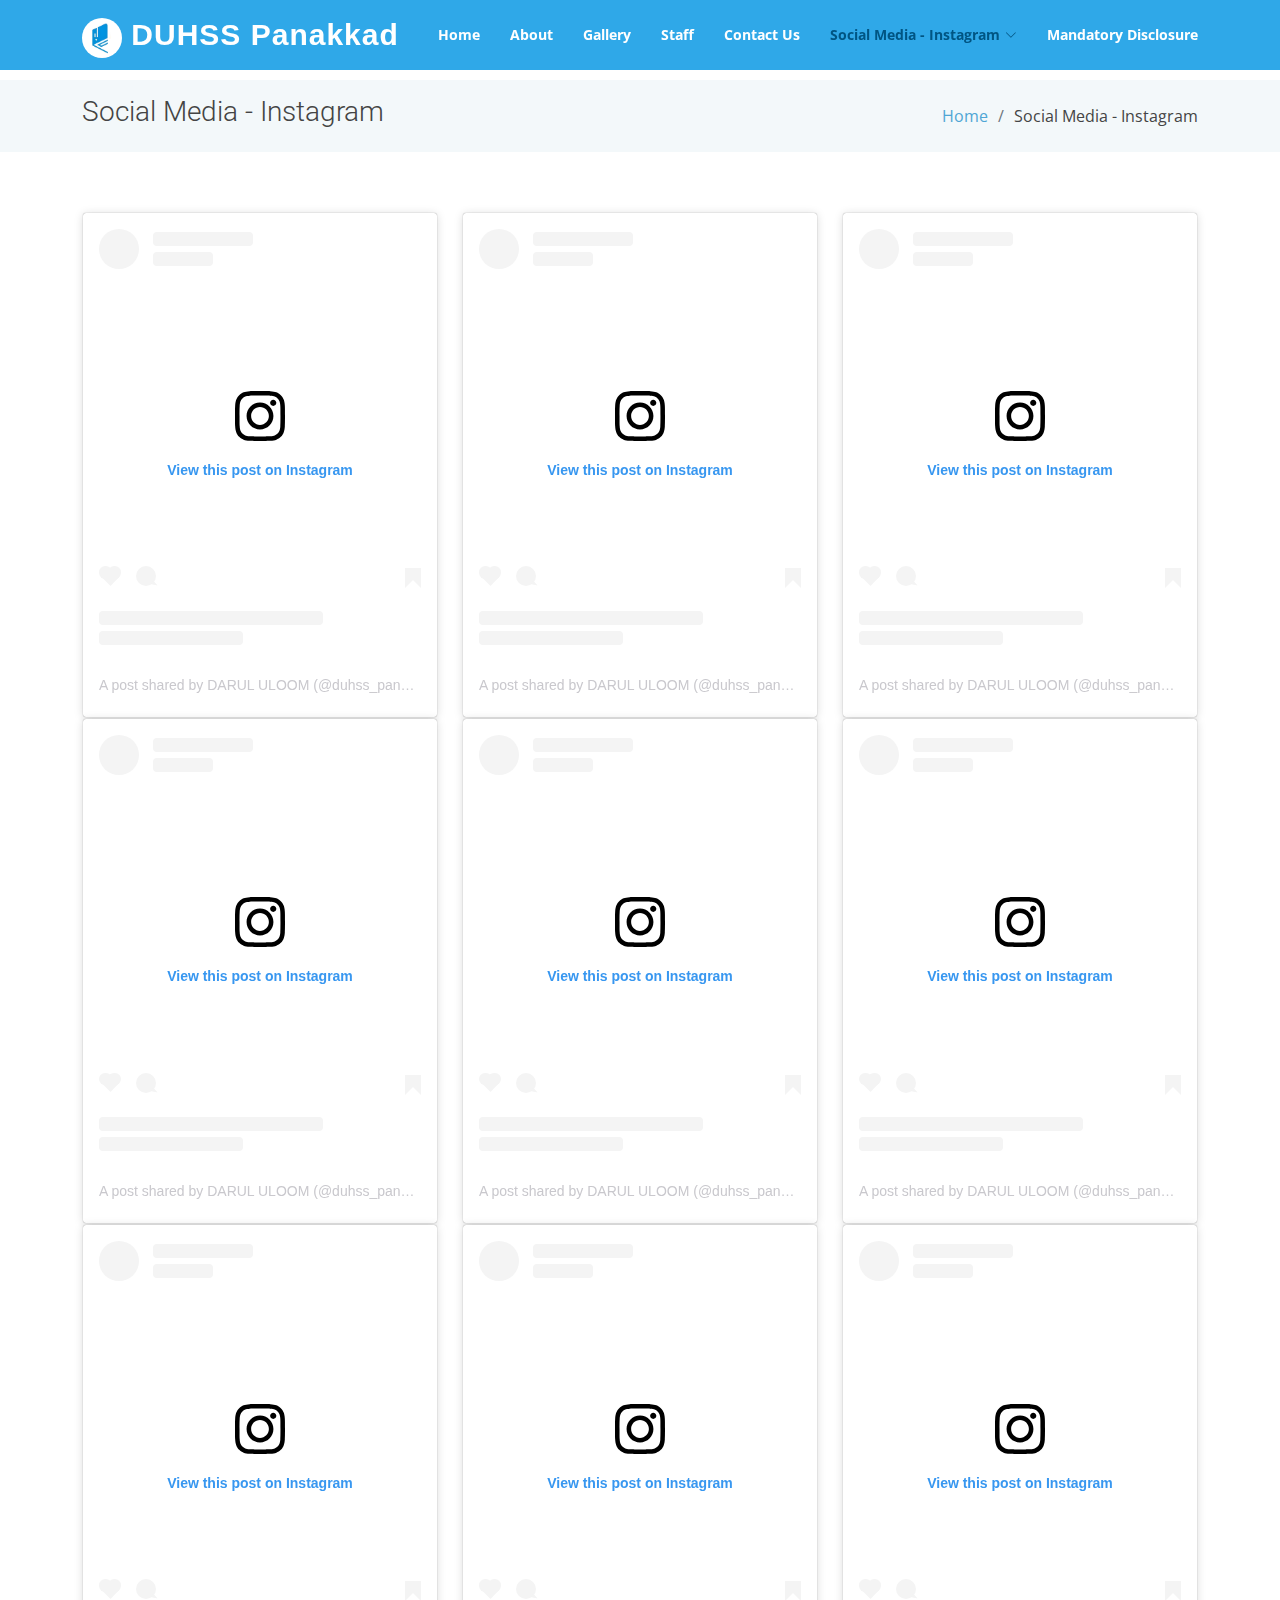
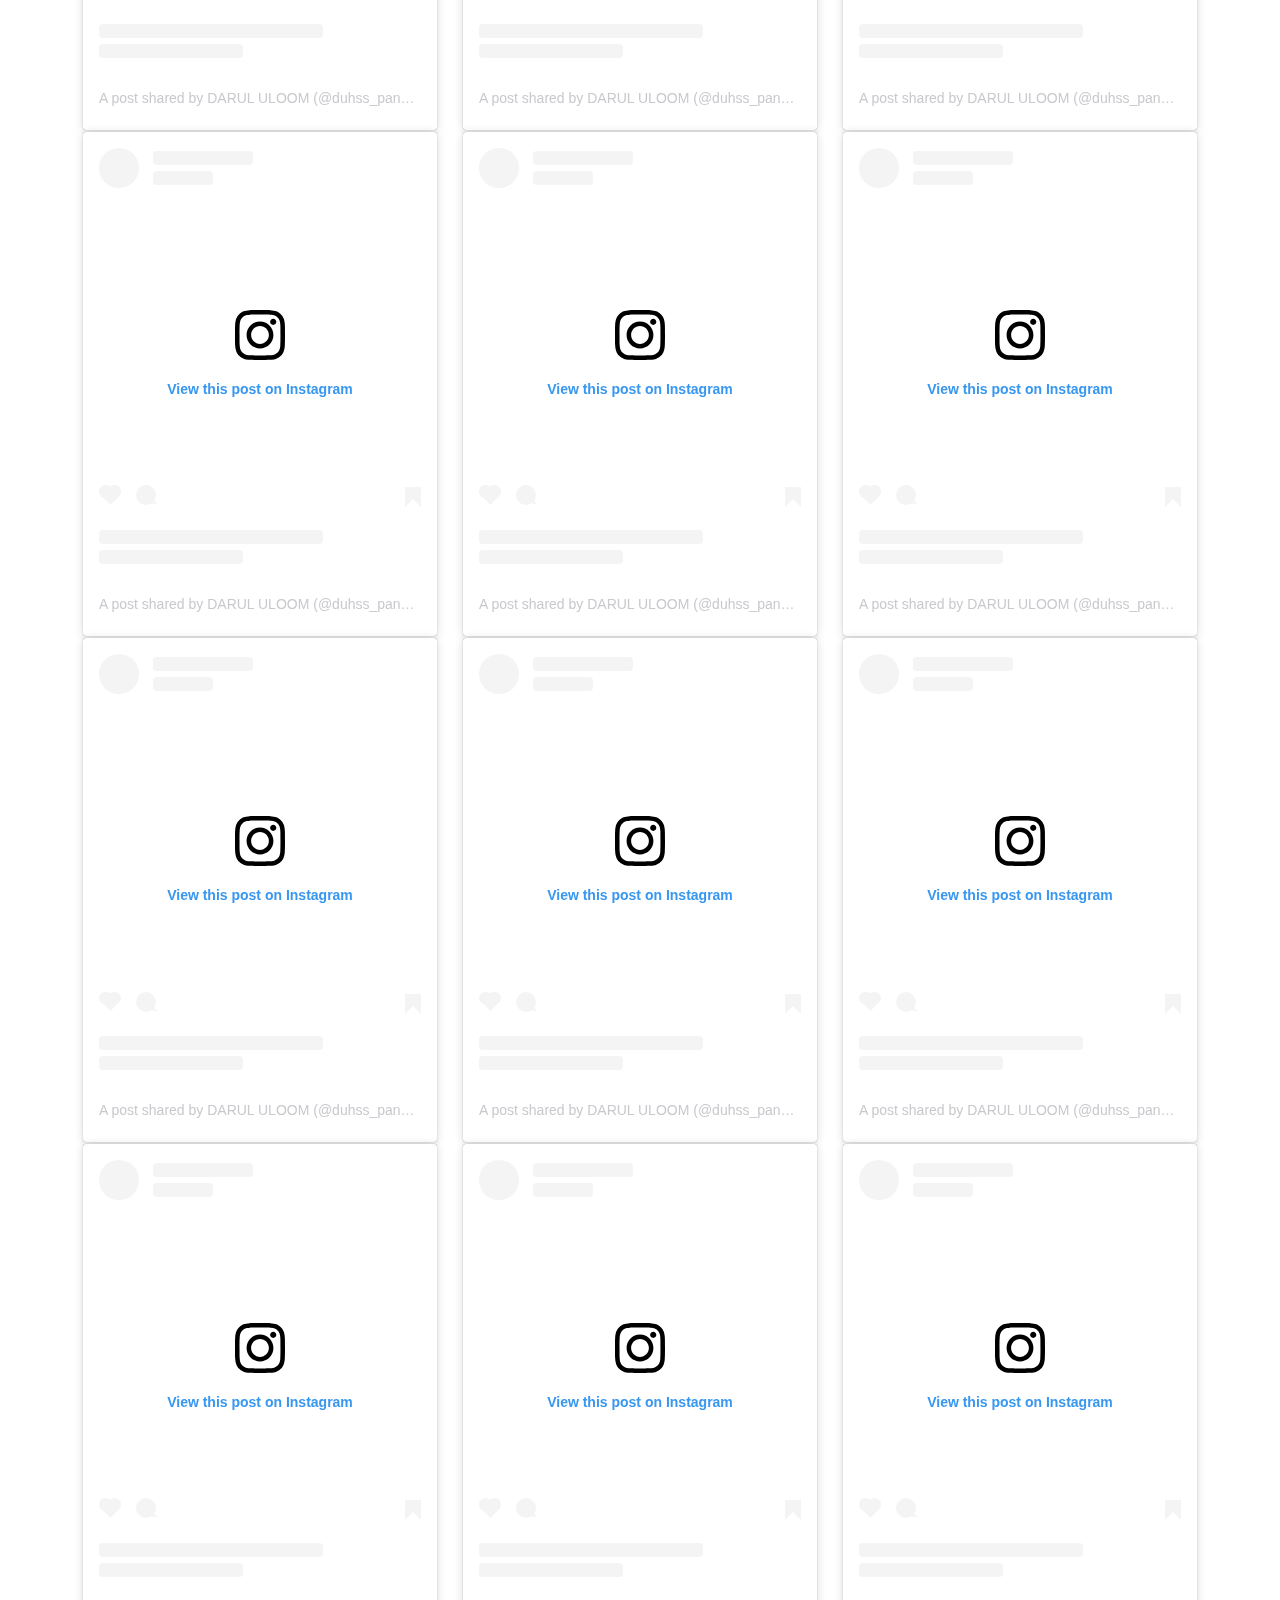
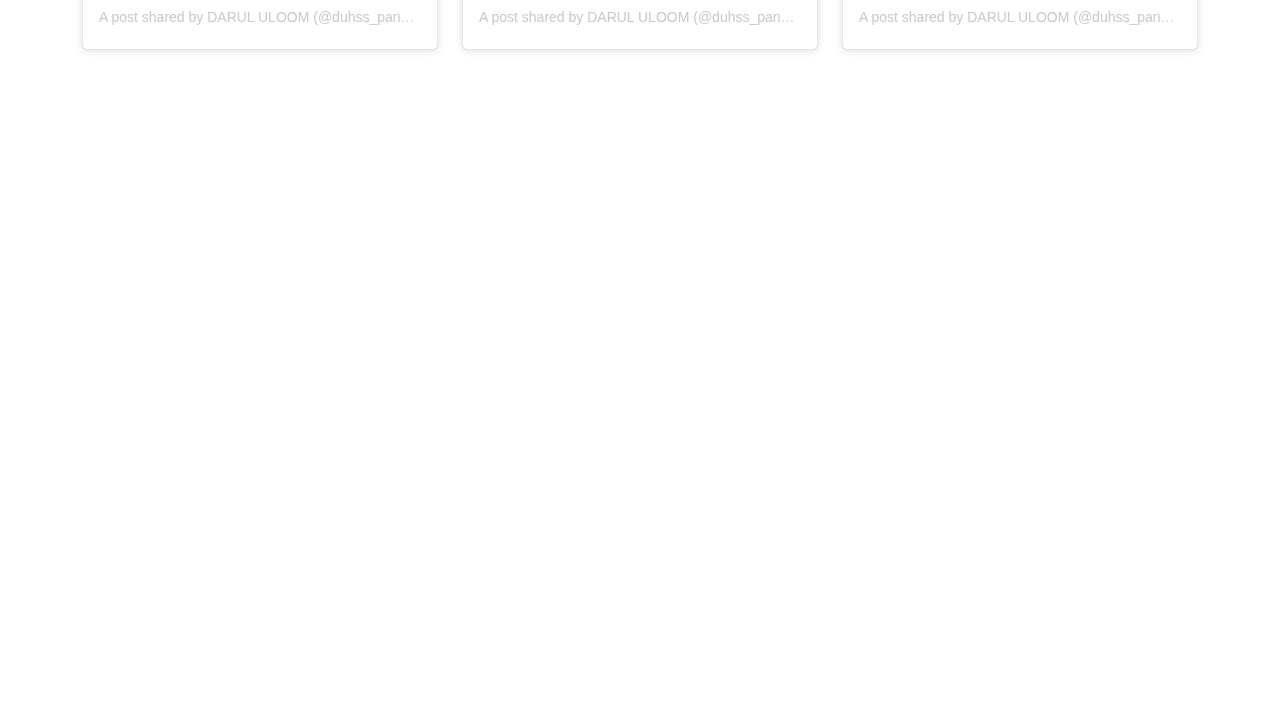
<file: social-media.html>
<!DOCTYPE html>
<html lang="en">

<head>
  <meta charset="utf-8">
  <meta content="width=device-width, initial-scale=1.0" name="viewport">

  <title>Social Media Instagram - DUHSS Panakkad</title>
  <meta content="" name="description">
  <meta content="" name="keywords">

  <!-- Favicons -->
  <link href="assets/img/favicon.png" rel="icon">
  <link href="assets/img/apple-touch-icon.png" rel="apple-touch-icon">

  <!-- Google Fonts -->
  <link href="https://fonts.googleapis.com/css?family=Open+Sans:300,300i,400,400i,600,600i,700,700i|Roboto:300,300i,400,400i,500,500i,700,700i&display=swap" rel="stylesheet">

  <!-- Vendor CSS Files -->
  <link href="assets/vendor/animate.css/animate.min.css" rel="stylesheet">
  <link href="assets/vendor/aos/aos.css" rel="stylesheet">
  <link href="assets/vendor/bootstrap/css/bootstrap.min.css" rel="stylesheet">
  <link href="assets/vendor/bootstrap-icons/bootstrap-icons.css" rel="stylesheet">
  <link href="assets/vendor/boxicons/css/boxicons.min.css" rel="stylesheet">
  <link href="assets/vendor/glightbox/css/glightbox.min.css" rel="stylesheet">
  <link href="assets/vendor/swiper/swiper-bundle.min.css" rel="stylesheet">

  <!-- Template Main CSS File -->
  <link href="assets/css/style.css" rel="stylesheet">

</head>

<body>

  <!-- ======= Header ======= -->
  <header id="header" class="fixed-top d-flex align-items-center ">
    <div class="container d-flex justify-content-between align-items-center">

      <div class="logo">
        <span class="text-light"><img src="assets/img/logo.jpg"> <a href="index.html"><span>DUHSS Panakkad</span></a></h1>
        <!-- <a href="index.html"><img src="assets/img/logo.png" alt="" class="img-fluid"></a>-->
      </div>

      <nav id="navbar" class="navbar">
        <ul>
          <li><a href="index.html"><strong>Home</strong></a></li>
          <li><a href="about.html"><strong>About</strong></a></li>
          <li><a href="gallery.html"><strong>Gallery</strong></a></li>
          <li><a href="staff.html"><strong>Staff</strong></a></li>
          <!-- <li><a class="active " href="social-media.html"><strong>Social Media Instagram</strong></a></li> -->
          <li><a href="contact.html"><strong>Contact Us</strong></a></li>
          <li class="dropdown"><a  class="active "href="#"><span><strong>Social Media - Instagram</strong></span> <i class="bi bi-chevron-down"></i></a>
            <ul>
              <li><a class="active " href="/social-media.html"><strong>Instagram</strong></a></li>
              <li><a href="/social-media-fb.html"><strong>Facebook</strong></a></li>
              <!-- <li><a href="/social-media.html">SPC</a></li>
              <li><a href="/social-media.html">Scouts and Guides</a></li> -->
            </ul>
          </li>
          <li><a href="disclosure.html" title="Detailed info about DUHSS Panakkad"><strong>Mandatory Disclosure</strong></a></li>
        </ul>
        <i class="bi bi-list mobile-nav-toggle"></i>
      </nav><!-- .navbar -->

    </div>
  </header><!-- End Header -->

  <main id="main">

    <!-- ======= Social Media Instagram Section ======= -->
    <section class="breadcrumbs">
      <div class="container">

        <div class="d-flex justify-content-between align-items-center">
          <h2>Social Media - Instagram</h2>

          <ol>
            <li><a href="index.html">Home</a></li>
            <li>Social Media - Instagram</li>
          </ol>
        </div>

      </div>
    </section><!-- End Social Media Instagram Section -->

    <!-- ======= Social Media Instagram Section ======= -->
    <section id="Social Media" class="Social Media">
      <div class="container" data-aos="fade-up">

        <div class="row">
          <div class="col-lg-4 col-md-6 d-flex align-items-stretch">
            <blockquote class="instagram-media" data-instgrm-captioned data-instgrm-permalink="https://www.instagram.com/tv/CaqmG_5Fi1I/?utm_source=ig_embed&amp;utm_campaign=loading" data-instgrm-version="14" style=" background:#FFF; border:0; border-radius:3px; box-shadow:0 0 1px 0 rgba(0,0,0,0.5),0 1px 10px 0 rgba(0,0,0,0.15); margin: 1px; max-width:540px; min-width:326px; padding:0; width:99.375%; width:-webkit-calc(100% - 2px); width:calc(100% - 2px);"><div style="padding:16px;"> <a href="https://www.instagram.com/tv/CaqmG_5Fi1I/?utm_source=ig_embed&amp;utm_campaign=loading" style=" background:#FFFFFF; line-height:0; padding:0 0; text-align:center; text-decoration:none; width:100%;" target="_blank"> <div style=" display: flex; flex-direction: row; align-items: center;"> <div style="background-color: #F4F4F4; border-radius: 50%; flex-grow: 0; height: 40px; margin-right: 14px; width: 40px;"></div> <div style="display: flex; flex-direction: column; flex-grow: 1; justify-content: center;"> <div style=" background-color: #F4F4F4; border-radius: 4px; flex-grow: 0; height: 14px; margin-bottom: 6px; width: 100px;"></div> <div style=" background-color: #F4F4F4; border-radius: 4px; flex-grow: 0; height: 14px; width: 60px;"></div></div></div><div style="padding: 19% 0;"></div> <div style="display:block; height:50px; margin:0 auto 12px; width:50px;"><svg width="50px" height="50px" viewBox="0 0 60 60" version="1.1" xmlns="https://www.w3.org/2000/svg" xmlns:xlink="https://www.w3.org/1999/xlink"><g stroke="none" stroke-width="1" fill="none" fill-rule="evenodd"><g transform="translate(-511.000000, -20.000000)" fill="#000000"><g><path d="M556.869,30.41 C554.814,30.41 553.148,32.076 553.148,34.131 C553.148,36.186 554.814,37.852 556.869,37.852 C558.924,37.852 560.59,36.186 560.59,34.131 C560.59,32.076 558.924,30.41 556.869,30.41 M541,60.657 C535.114,60.657 530.342,55.887 530.342,50 C530.342,44.114 535.114,39.342 541,39.342 C546.887,39.342 551.658,44.114 551.658,50 C551.658,55.887 546.887,60.657 541,60.657 M541,33.886 C532.1,33.886 524.886,41.1 524.886,50 C524.886,58.899 532.1,66.113 541,66.113 C549.9,66.113 557.115,58.899 557.115,50 C557.115,41.1 549.9,33.886 541,33.886 M565.378,62.101 C565.244,65.022 564.756,66.606 564.346,67.663 C563.803,69.06 563.154,70.057 562.106,71.106 C561.058,72.155 560.06,72.803 558.662,73.347 C557.607,73.757 556.021,74.244 553.102,74.378 C549.944,74.521 548.997,74.552 541,74.552 C533.003,74.552 532.056,74.521 528.898,74.378 C525.979,74.244 524.393,73.757 523.338,73.347 C521.94,72.803 520.942,72.155 519.894,71.106 C518.846,70.057 518.197,69.06 517.654,67.663 C517.244,66.606 516.755,65.022 516.623,62.101 C516.479,58.943 516.448,57.996 516.448,50 C516.448,42.003 516.479,41.056 516.623,37.899 C516.755,34.978 517.244,33.391 517.654,32.338 C518.197,30.938 518.846,29.942 519.894,28.894 C520.942,27.846 521.94,27.196 523.338,26.654 C524.393,26.244 525.979,25.756 528.898,25.623 C532.057,25.479 533.004,25.448 541,25.448 C548.997,25.448 549.943,25.479 553.102,25.623 C556.021,25.756 557.607,26.244 558.662,26.654 C560.06,27.196 561.058,27.846 562.106,28.894 C563.154,29.942 563.803,30.938 564.346,32.338 C564.756,33.391 565.244,34.978 565.378,37.899 C565.522,41.056 565.552,42.003 565.552,50 C565.552,57.996 565.522,58.943 565.378,62.101 M570.82,37.631 C570.674,34.438 570.167,32.258 569.425,30.349 C568.659,28.377 567.633,26.702 565.965,25.035 C564.297,23.368 562.623,22.342 560.652,21.575 C558.743,20.834 556.562,20.326 553.369,20.18 C550.169,20.033 549.148,20 541,20 C532.853,20 531.831,20.033 528.631,20.18 C525.438,20.326 523.257,20.834 521.349,21.575 C519.376,22.342 517.703,23.368 516.035,25.035 C514.368,26.702 513.342,28.377 512.574,30.349 C511.834,32.258 511.326,34.438 511.181,37.631 C511.035,40.831 511,41.851 511,50 C511,58.147 511.035,59.17 511.181,62.369 C511.326,65.562 511.834,67.743 512.574,69.651 C513.342,71.625 514.368,73.296 516.035,74.965 C517.703,76.634 519.376,77.658 521.349,78.425 C523.257,79.167 525.438,79.673 528.631,79.82 C531.831,79.965 532.853,80.001 541,80.001 C549.148,80.001 550.169,79.965 553.369,79.82 C556.562,79.673 558.743,79.167 560.652,78.425 C562.623,77.658 564.297,76.634 565.965,74.965 C567.633,73.296 568.659,71.625 569.425,69.651 C570.167,67.743 570.674,65.562 570.82,62.369 C570.966,59.17 571,58.147 571,50 C571,41.851 570.966,40.831 570.82,37.631"></path></g></g></g></svg></div><div style="padding-top: 8px;"> <div style=" color:#3897f0; font-family:Arial,sans-serif; font-size:14px; font-style:normal; font-weight:550; line-height:18px;">View this post on Instagram</div></div><div style="padding: 12.5% 0;"></div> <div style="display: flex; flex-direction: row; margin-bottom: 14px; align-items: center;"><div> <div style="background-color: #F4F4F4; border-radius: 50%; height: 12.5px; width: 12.5px; transform: translateX(0px) translateY(7px);"></div> <div style="background-color: #F4F4F4; height: 12.5px; transform: rotate(-45deg) translateX(3px) translateY(1px); width: 12.5px; flex-grow: 0; margin-right: 14px; margin-left: 2px;"></div> <div style="background-color: #F4F4F4; border-radius: 50%; height: 12.5px; width: 12.5px; transform: translateX(9px) translateY(-18px);"></div></div><div style="margin-left: 8px;"> <div style=" background-color: #F4F4F4; border-radius: 50%; flex-grow: 0; height: 20px; width: 20px;"></div> <div style=" width: 0; height: 0; border-top: 2px solid transparent; border-left: 6px solid #f4f4f4; border-bottom: 2px solid transparent; transform: translateX(16px) translateY(-4px) rotate(30deg)"></div></div><div style="margin-left: auto;"> <div style=" width: 0px; border-top: 8px solid #F4F4F4; border-right: 8px solid transparent; transform: translateY(16px);"></div> <div style=" background-color: #F4F4F4; flex-grow: 0; height: 12px; width: 16px; transform: translateY(-4px);"></div> <div style=" width: 0; height: 0; border-top: 8px solid #F4F4F4; border-left: 8px solid transparent; transform: translateY(-4px) translateX(8px);"></div></div></div> <div style="display: flex; flex-direction: column; flex-grow: 1; justify-content: center; margin-bottom: 24px;"> <div style=" background-color: #F4F4F4; border-radius: 4px; flex-grow: 0; height: 14px; margin-bottom: 6px; width: 224px;"></div> <div style=" background-color: #F4F4F4; border-radius: 4px; flex-grow: 0; height: 14px; width: 144px;"></div></div></a><p style=" color:#c9c8cd; font-family:Arial,sans-serif; font-size:14px; line-height:17px; margin-bottom:0; margin-top:8px; overflow:hidden; padding:8px 0 7px; text-align:center; text-overflow:ellipsis; white-space:nowrap;"><a href="https://www.instagram.com/tv/CaqmG_5Fi1I/?utm_source=ig_embed&amp;utm_campaign=loading" style=" color:#c9c8cd; font-family:Arial,sans-serif; font-size:14px; font-style:normal; font-weight:normal; line-height:17px; text-decoration:none;" target="_blank">A post shared by DARUL ULOOM (@duhss_panakkad)</a></p></div></blockquote> <script async src="//www.instagram.com/embed.js"></script>
          </div>
          <div class="col-lg-4 col-md-6 d-flex align-items-stretch">
            <blockquote class="instagram-media" data-instgrm-captioned data-instgrm-permalink="https://www.instagram.com/p/CalZxitvMuk/?utm_source=ig_embed&amp;utm_campaign=loading" data-instgrm-version="14" style=" background:#FFF; border:0; border-radius:3px; box-shadow:0 0 1px 0 rgba(0,0,0,0.5),0 1px 10px 0 rgba(0,0,0,0.15); margin: 1px; max-width:540px; min-width:326px; padding:0; width:99.375%; width:-webkit-calc(100% - 2px); width:calc(100% - 2px);"><div style="padding:16px;"> <a href="https://www.instagram.com/p/CalZxitvMuk/?utm_source=ig_embed&amp;utm_campaign=loading" style=" background:#FFFFFF; line-height:0; padding:0 0; text-align:center; text-decoration:none; width:100%;" target="_blank"> <div style=" display: flex; flex-direction: row; align-items: center;"> <div style="background-color: #F4F4F4; border-radius: 50%; flex-grow: 0; height: 40px; margin-right: 14px; width: 40px;"></div> <div style="display: flex; flex-direction: column; flex-grow: 1; justify-content: center;"> <div style=" background-color: #F4F4F4; border-radius: 4px; flex-grow: 0; height: 14px; margin-bottom: 6px; width: 100px;"></div> <div style=" background-color: #F4F4F4; border-radius: 4px; flex-grow: 0; height: 14px; width: 60px;"></div></div></div><div style="padding: 19% 0;"></div> <div style="display:block; height:50px; margin:0 auto 12px; width:50px;"><svg width="50px" height="50px" viewBox="0 0 60 60" version="1.1" xmlns="https://www.w3.org/2000/svg" xmlns:xlink="https://www.w3.org/1999/xlink"><g stroke="none" stroke-width="1" fill="none" fill-rule="evenodd"><g transform="translate(-511.000000, -20.000000)" fill="#000000"><g><path d="M556.869,30.41 C554.814,30.41 553.148,32.076 553.148,34.131 C553.148,36.186 554.814,37.852 556.869,37.852 C558.924,37.852 560.59,36.186 560.59,34.131 C560.59,32.076 558.924,30.41 556.869,30.41 M541,60.657 C535.114,60.657 530.342,55.887 530.342,50 C530.342,44.114 535.114,39.342 541,39.342 C546.887,39.342 551.658,44.114 551.658,50 C551.658,55.887 546.887,60.657 541,60.657 M541,33.886 C532.1,33.886 524.886,41.1 524.886,50 C524.886,58.899 532.1,66.113 541,66.113 C549.9,66.113 557.115,58.899 557.115,50 C557.115,41.1 549.9,33.886 541,33.886 M565.378,62.101 C565.244,65.022 564.756,66.606 564.346,67.663 C563.803,69.06 563.154,70.057 562.106,71.106 C561.058,72.155 560.06,72.803 558.662,73.347 C557.607,73.757 556.021,74.244 553.102,74.378 C549.944,74.521 548.997,74.552 541,74.552 C533.003,74.552 532.056,74.521 528.898,74.378 C525.979,74.244 524.393,73.757 523.338,73.347 C521.94,72.803 520.942,72.155 519.894,71.106 C518.846,70.057 518.197,69.06 517.654,67.663 C517.244,66.606 516.755,65.022 516.623,62.101 C516.479,58.943 516.448,57.996 516.448,50 C516.448,42.003 516.479,41.056 516.623,37.899 C516.755,34.978 517.244,33.391 517.654,32.338 C518.197,30.938 518.846,29.942 519.894,28.894 C520.942,27.846 521.94,27.196 523.338,26.654 C524.393,26.244 525.979,25.756 528.898,25.623 C532.057,25.479 533.004,25.448 541,25.448 C548.997,25.448 549.943,25.479 553.102,25.623 C556.021,25.756 557.607,26.244 558.662,26.654 C560.06,27.196 561.058,27.846 562.106,28.894 C563.154,29.942 563.803,30.938 564.346,32.338 C564.756,33.391 565.244,34.978 565.378,37.899 C565.522,41.056 565.552,42.003 565.552,50 C565.552,57.996 565.522,58.943 565.378,62.101 M570.82,37.631 C570.674,34.438 570.167,32.258 569.425,30.349 C568.659,28.377 567.633,26.702 565.965,25.035 C564.297,23.368 562.623,22.342 560.652,21.575 C558.743,20.834 556.562,20.326 553.369,20.18 C550.169,20.033 549.148,20 541,20 C532.853,20 531.831,20.033 528.631,20.18 C525.438,20.326 523.257,20.834 521.349,21.575 C519.376,22.342 517.703,23.368 516.035,25.035 C514.368,26.702 513.342,28.377 512.574,30.349 C511.834,32.258 511.326,34.438 511.181,37.631 C511.035,40.831 511,41.851 511,50 C511,58.147 511.035,59.17 511.181,62.369 C511.326,65.562 511.834,67.743 512.574,69.651 C513.342,71.625 514.368,73.296 516.035,74.965 C517.703,76.634 519.376,77.658 521.349,78.425 C523.257,79.167 525.438,79.673 528.631,79.82 C531.831,79.965 532.853,80.001 541,80.001 C549.148,80.001 550.169,79.965 553.369,79.82 C556.562,79.673 558.743,79.167 560.652,78.425 C562.623,77.658 564.297,76.634 565.965,74.965 C567.633,73.296 568.659,71.625 569.425,69.651 C570.167,67.743 570.674,65.562 570.82,62.369 C570.966,59.17 571,58.147 571,50 C571,41.851 570.966,40.831 570.82,37.631"></path></g></g></g></svg></div><div style="padding-top: 8px;"> <div style=" color:#3897f0; font-family:Arial,sans-serif; font-size:14px; font-style:normal; font-weight:550; line-height:18px;">View this post on Instagram</div></div><div style="padding: 12.5% 0;"></div> <div style="display: flex; flex-direction: row; margin-bottom: 14px; align-items: center;"><div> <div style="background-color: #F4F4F4; border-radius: 50%; height: 12.5px; width: 12.5px; transform: translateX(0px) translateY(7px);"></div> <div style="background-color: #F4F4F4; height: 12.5px; transform: rotate(-45deg) translateX(3px) translateY(1px); width: 12.5px; flex-grow: 0; margin-right: 14px; margin-left: 2px;"></div> <div style="background-color: #F4F4F4; border-radius: 50%; height: 12.5px; width: 12.5px; transform: translateX(9px) translateY(-18px);"></div></div><div style="margin-left: 8px;"> <div style=" background-color: #F4F4F4; border-radius: 50%; flex-grow: 0; height: 20px; width: 20px;"></div> <div style=" width: 0; height: 0; border-top: 2px solid transparent; border-left: 6px solid #f4f4f4; border-bottom: 2px solid transparent; transform: translateX(16px) translateY(-4px) rotate(30deg)"></div></div><div style="margin-left: auto;"> <div style=" width: 0px; border-top: 8px solid #F4F4F4; border-right: 8px solid transparent; transform: translateY(16px);"></div> <div style=" background-color: #F4F4F4; flex-grow: 0; height: 12px; width: 16px; transform: translateY(-4px);"></div> <div style=" width: 0; height: 0; border-top: 8px solid #F4F4F4; border-left: 8px solid transparent; transform: translateY(-4px) translateX(8px);"></div></div></div> <div style="display: flex; flex-direction: column; flex-grow: 1; justify-content: center; margin-bottom: 24px;"> <div style=" background-color: #F4F4F4; border-radius: 4px; flex-grow: 0; height: 14px; margin-bottom: 6px; width: 224px;"></div> <div style=" background-color: #F4F4F4; border-radius: 4px; flex-grow: 0; height: 14px; width: 144px;"></div></div></a><p style=" color:#c9c8cd; font-family:Arial,sans-serif; font-size:14px; line-height:17px; margin-bottom:0; margin-top:8px; overflow:hidden; padding:8px 0 7px; text-align:center; text-overflow:ellipsis; white-space:nowrap;"><a href="https://www.instagram.com/p/CalZxitvMuk/?utm_source=ig_embed&amp;utm_campaign=loading" style=" color:#c9c8cd; font-family:Arial,sans-serif; font-size:14px; font-style:normal; font-weight:normal; line-height:17px; text-decoration:none;" target="_blank">A post shared by DARUL ULOOM (@duhss_panakkad)</a></p></div></blockquote> <script async src="//www.instagram.com/embed.js"></script>
          </div>
          <div class="col-lg-4 col-md-6 d-flex align-items-stretch">
            <blockquote class="instagram-media" data-instgrm-captioned data-instgrm-permalink="https://www.instagram.com/tv/CajngNRlr9J/?utm_source=ig_embed&amp;utm_campaign=loading" data-instgrm-version="14" style=" background:#FFF; border:0; border-radius:3px; box-shadow:0 0 1px 0 rgba(0,0,0,0.5),0 1px 10px 0 rgba(0,0,0,0.15); margin: 1px; max-width:540px; min-width:326px; padding:0; width:99.375%; width:-webkit-calc(100% - 2px); width:calc(100% - 2px);"><div style="padding:16px;"> <a href="https://www.instagram.com/tv/CajngNRlr9J/?utm_source=ig_embed&amp;utm_campaign=loading" style=" background:#FFFFFF; line-height:0; padding:0 0; text-align:center; text-decoration:none; width:100%;" target="_blank"> <div style=" display: flex; flex-direction: row; align-items: center;"> <div style="background-color: #F4F4F4; border-radius: 50%; flex-grow: 0; height: 40px; margin-right: 14px; width: 40px;"></div> <div style="display: flex; flex-direction: column; flex-grow: 1; justify-content: center;"> <div style=" background-color: #F4F4F4; border-radius: 4px; flex-grow: 0; height: 14px; margin-bottom: 6px; width: 100px;"></div> <div style=" background-color: #F4F4F4; border-radius: 4px; flex-grow: 0; height: 14px; width: 60px;"></div></div></div><div style="padding: 19% 0;"></div> <div style="display:block; height:50px; margin:0 auto 12px; width:50px;"><svg width="50px" height="50px" viewBox="0 0 60 60" version="1.1" xmlns="https://www.w3.org/2000/svg" xmlns:xlink="https://www.w3.org/1999/xlink"><g stroke="none" stroke-width="1" fill="none" fill-rule="evenodd"><g transform="translate(-511.000000, -20.000000)" fill="#000000"><g><path d="M556.869,30.41 C554.814,30.41 553.148,32.076 553.148,34.131 C553.148,36.186 554.814,37.852 556.869,37.852 C558.924,37.852 560.59,36.186 560.59,34.131 C560.59,32.076 558.924,30.41 556.869,30.41 M541,60.657 C535.114,60.657 530.342,55.887 530.342,50 C530.342,44.114 535.114,39.342 541,39.342 C546.887,39.342 551.658,44.114 551.658,50 C551.658,55.887 546.887,60.657 541,60.657 M541,33.886 C532.1,33.886 524.886,41.1 524.886,50 C524.886,58.899 532.1,66.113 541,66.113 C549.9,66.113 557.115,58.899 557.115,50 C557.115,41.1 549.9,33.886 541,33.886 M565.378,62.101 C565.244,65.022 564.756,66.606 564.346,67.663 C563.803,69.06 563.154,70.057 562.106,71.106 C561.058,72.155 560.06,72.803 558.662,73.347 C557.607,73.757 556.021,74.244 553.102,74.378 C549.944,74.521 548.997,74.552 541,74.552 C533.003,74.552 532.056,74.521 528.898,74.378 C525.979,74.244 524.393,73.757 523.338,73.347 C521.94,72.803 520.942,72.155 519.894,71.106 C518.846,70.057 518.197,69.06 517.654,67.663 C517.244,66.606 516.755,65.022 516.623,62.101 C516.479,58.943 516.448,57.996 516.448,50 C516.448,42.003 516.479,41.056 516.623,37.899 C516.755,34.978 517.244,33.391 517.654,32.338 C518.197,30.938 518.846,29.942 519.894,28.894 C520.942,27.846 521.94,27.196 523.338,26.654 C524.393,26.244 525.979,25.756 528.898,25.623 C532.057,25.479 533.004,25.448 541,25.448 C548.997,25.448 549.943,25.479 553.102,25.623 C556.021,25.756 557.607,26.244 558.662,26.654 C560.06,27.196 561.058,27.846 562.106,28.894 C563.154,29.942 563.803,30.938 564.346,32.338 C564.756,33.391 565.244,34.978 565.378,37.899 C565.522,41.056 565.552,42.003 565.552,50 C565.552,57.996 565.522,58.943 565.378,62.101 M570.82,37.631 C570.674,34.438 570.167,32.258 569.425,30.349 C568.659,28.377 567.633,26.702 565.965,25.035 C564.297,23.368 562.623,22.342 560.652,21.575 C558.743,20.834 556.562,20.326 553.369,20.18 C550.169,20.033 549.148,20 541,20 C532.853,20 531.831,20.033 528.631,20.18 C525.438,20.326 523.257,20.834 521.349,21.575 C519.376,22.342 517.703,23.368 516.035,25.035 C514.368,26.702 513.342,28.377 512.574,30.349 C511.834,32.258 511.326,34.438 511.181,37.631 C511.035,40.831 511,41.851 511,50 C511,58.147 511.035,59.17 511.181,62.369 C511.326,65.562 511.834,67.743 512.574,69.651 C513.342,71.625 514.368,73.296 516.035,74.965 C517.703,76.634 519.376,77.658 521.349,78.425 C523.257,79.167 525.438,79.673 528.631,79.82 C531.831,79.965 532.853,80.001 541,80.001 C549.148,80.001 550.169,79.965 553.369,79.82 C556.562,79.673 558.743,79.167 560.652,78.425 C562.623,77.658 564.297,76.634 565.965,74.965 C567.633,73.296 568.659,71.625 569.425,69.651 C570.167,67.743 570.674,65.562 570.82,62.369 C570.966,59.17 571,58.147 571,50 C571,41.851 570.966,40.831 570.82,37.631"></path></g></g></g></svg></div><div style="padding-top: 8px;"> <div style=" color:#3897f0; font-family:Arial,sans-serif; font-size:14px; font-style:normal; font-weight:550; line-height:18px;">View this post on Instagram</div></div><div style="padding: 12.5% 0;"></div> <div style="display: flex; flex-direction: row; margin-bottom: 14px; align-items: center;"><div> <div style="background-color: #F4F4F4; border-radius: 50%; height: 12.5px; width: 12.5px; transform: translateX(0px) translateY(7px);"></div> <div style="background-color: #F4F4F4; height: 12.5px; transform: rotate(-45deg) translateX(3px) translateY(1px); width: 12.5px; flex-grow: 0; margin-right: 14px; margin-left: 2px;"></div> <div style="background-color: #F4F4F4; border-radius: 50%; height: 12.5px; width: 12.5px; transform: translateX(9px) translateY(-18px);"></div></div><div style="margin-left: 8px;"> <div style=" background-color: #F4F4F4; border-radius: 50%; flex-grow: 0; height: 20px; width: 20px;"></div> <div style=" width: 0; height: 0; border-top: 2px solid transparent; border-left: 6px solid #f4f4f4; border-bottom: 2px solid transparent; transform: translateX(16px) translateY(-4px) rotate(30deg)"></div></div><div style="margin-left: auto;"> <div style=" width: 0px; border-top: 8px solid #F4F4F4; border-right: 8px solid transparent; transform: translateY(16px);"></div> <div style=" background-color: #F4F4F4; flex-grow: 0; height: 12px; width: 16px; transform: translateY(-4px);"></div> <div style=" width: 0; height: 0; border-top: 8px solid #F4F4F4; border-left: 8px solid transparent; transform: translateY(-4px) translateX(8px);"></div></div></div> <div style="display: flex; flex-direction: column; flex-grow: 1; justify-content: center; margin-bottom: 24px;"> <div style=" background-color: #F4F4F4; border-radius: 4px; flex-grow: 0; height: 14px; margin-bottom: 6px; width: 224px;"></div> <div style=" background-color: #F4F4F4; border-radius: 4px; flex-grow: 0; height: 14px; width: 144px;"></div></div></a><p style=" color:#c9c8cd; font-family:Arial,sans-serif; font-size:14px; line-height:17px; margin-bottom:0; margin-top:8px; overflow:hidden; padding:8px 0 7px; text-align:center; text-overflow:ellipsis; white-space:nowrap;"><a href="https://www.instagram.com/tv/CajngNRlr9J/?utm_source=ig_embed&amp;utm_campaign=loading" style=" color:#c9c8cd; font-family:Arial,sans-serif; font-size:14px; font-style:normal; font-weight:normal; line-height:17px; text-decoration:none;" target="_blank">A post shared by DARUL ULOOM (@duhss_panakkad)</a></p></div></blockquote> <script async src="//www.instagram.com/embed.js"></script>
          </div>
          <div class="col-lg-4 col-md-6 d-flex align-items-stretch">
            <blockquote class="instagram-media" data-instgrm-captioned data-instgrm-permalink="https://www.instagram.com/p/CajLdhlPOkE/?utm_source=ig_embed&amp;utm_campaign=loading" data-instgrm-version="14" style=" background:#FFF; border:0; border-radius:3px; box-shadow:0 0 1px 0 rgba(0,0,0,0.5),0 1px 10px 0 rgba(0,0,0,0.15); margin: 1px; max-width:540px; min-width:326px; padding:0; width:99.375%; width:-webkit-calc(100% - 2px); width:calc(100% - 2px);"><div style="padding:16px;"> <a href="https://www.instagram.com/p/CajLdhlPOkE/?utm_source=ig_embed&amp;utm_campaign=loading" style=" background:#FFFFFF; line-height:0; padding:0 0; text-align:center; text-decoration:none; width:100%;" target="_blank"> <div style=" display: flex; flex-direction: row; align-items: center;"> <div style="background-color: #F4F4F4; border-radius: 50%; flex-grow: 0; height: 40px; margin-right: 14px; width: 40px;"></div> <div style="display: flex; flex-direction: column; flex-grow: 1; justify-content: center;"> <div style=" background-color: #F4F4F4; border-radius: 4px; flex-grow: 0; height: 14px; margin-bottom: 6px; width: 100px;"></div> <div style=" background-color: #F4F4F4; border-radius: 4px; flex-grow: 0; height: 14px; width: 60px;"></div></div></div><div style="padding: 19% 0;"></div> <div style="display:block; height:50px; margin:0 auto 12px; width:50px;"><svg width="50px" height="50px" viewBox="0 0 60 60" version="1.1" xmlns="https://www.w3.org/2000/svg" xmlns:xlink="https://www.w3.org/1999/xlink"><g stroke="none" stroke-width="1" fill="none" fill-rule="evenodd"><g transform="translate(-511.000000, -20.000000)" fill="#000000"><g><path d="M556.869,30.41 C554.814,30.41 553.148,32.076 553.148,34.131 C553.148,36.186 554.814,37.852 556.869,37.852 C558.924,37.852 560.59,36.186 560.59,34.131 C560.59,32.076 558.924,30.41 556.869,30.41 M541,60.657 C535.114,60.657 530.342,55.887 530.342,50 C530.342,44.114 535.114,39.342 541,39.342 C546.887,39.342 551.658,44.114 551.658,50 C551.658,55.887 546.887,60.657 541,60.657 M541,33.886 C532.1,33.886 524.886,41.1 524.886,50 C524.886,58.899 532.1,66.113 541,66.113 C549.9,66.113 557.115,58.899 557.115,50 C557.115,41.1 549.9,33.886 541,33.886 M565.378,62.101 C565.244,65.022 564.756,66.606 564.346,67.663 C563.803,69.06 563.154,70.057 562.106,71.106 C561.058,72.155 560.06,72.803 558.662,73.347 C557.607,73.757 556.021,74.244 553.102,74.378 C549.944,74.521 548.997,74.552 541,74.552 C533.003,74.552 532.056,74.521 528.898,74.378 C525.979,74.244 524.393,73.757 523.338,73.347 C521.94,72.803 520.942,72.155 519.894,71.106 C518.846,70.057 518.197,69.06 517.654,67.663 C517.244,66.606 516.755,65.022 516.623,62.101 C516.479,58.943 516.448,57.996 516.448,50 C516.448,42.003 516.479,41.056 516.623,37.899 C516.755,34.978 517.244,33.391 517.654,32.338 C518.197,30.938 518.846,29.942 519.894,28.894 C520.942,27.846 521.94,27.196 523.338,26.654 C524.393,26.244 525.979,25.756 528.898,25.623 C532.057,25.479 533.004,25.448 541,25.448 C548.997,25.448 549.943,25.479 553.102,25.623 C556.021,25.756 557.607,26.244 558.662,26.654 C560.06,27.196 561.058,27.846 562.106,28.894 C563.154,29.942 563.803,30.938 564.346,32.338 C564.756,33.391 565.244,34.978 565.378,37.899 C565.522,41.056 565.552,42.003 565.552,50 C565.552,57.996 565.522,58.943 565.378,62.101 M570.82,37.631 C570.674,34.438 570.167,32.258 569.425,30.349 C568.659,28.377 567.633,26.702 565.965,25.035 C564.297,23.368 562.623,22.342 560.652,21.575 C558.743,20.834 556.562,20.326 553.369,20.18 C550.169,20.033 549.148,20 541,20 C532.853,20 531.831,20.033 528.631,20.18 C525.438,20.326 523.257,20.834 521.349,21.575 C519.376,22.342 517.703,23.368 516.035,25.035 C514.368,26.702 513.342,28.377 512.574,30.349 C511.834,32.258 511.326,34.438 511.181,37.631 C511.035,40.831 511,41.851 511,50 C511,58.147 511.035,59.17 511.181,62.369 C511.326,65.562 511.834,67.743 512.574,69.651 C513.342,71.625 514.368,73.296 516.035,74.965 C517.703,76.634 519.376,77.658 521.349,78.425 C523.257,79.167 525.438,79.673 528.631,79.82 C531.831,79.965 532.853,80.001 541,80.001 C549.148,80.001 550.169,79.965 553.369,79.82 C556.562,79.673 558.743,79.167 560.652,78.425 C562.623,77.658 564.297,76.634 565.965,74.965 C567.633,73.296 568.659,71.625 569.425,69.651 C570.167,67.743 570.674,65.562 570.82,62.369 C570.966,59.17 571,58.147 571,50 C571,41.851 570.966,40.831 570.82,37.631"></path></g></g></g></svg></div><div style="padding-top: 8px;"> <div style=" color:#3897f0; font-family:Arial,sans-serif; font-size:14px; font-style:normal; font-weight:550; line-height:18px;">View this post on Instagram</div></div><div style="padding: 12.5% 0;"></div> <div style="display: flex; flex-direction: row; margin-bottom: 14px; align-items: center;"><div> <div style="background-color: #F4F4F4; border-radius: 50%; height: 12.5px; width: 12.5px; transform: translateX(0px) translateY(7px);"></div> <div style="background-color: #F4F4F4; height: 12.5px; transform: rotate(-45deg) translateX(3px) translateY(1px); width: 12.5px; flex-grow: 0; margin-right: 14px; margin-left: 2px;"></div> <div style="background-color: #F4F4F4; border-radius: 50%; height: 12.5px; width: 12.5px; transform: translateX(9px) translateY(-18px);"></div></div><div style="margin-left: 8px;"> <div style=" background-color: #F4F4F4; border-radius: 50%; flex-grow: 0; height: 20px; width: 20px;"></div> <div style=" width: 0; height: 0; border-top: 2px solid transparent; border-left: 6px solid #f4f4f4; border-bottom: 2px solid transparent; transform: translateX(16px) translateY(-4px) rotate(30deg)"></div></div><div style="margin-left: auto;"> <div style=" width: 0px; border-top: 8px solid #F4F4F4; border-right: 8px solid transparent; transform: translateY(16px);"></div> <div style=" background-color: #F4F4F4; flex-grow: 0; height: 12px; width: 16px; transform: translateY(-4px);"></div> <div style=" width: 0; height: 0; border-top: 8px solid #F4F4F4; border-left: 8px solid transparent; transform: translateY(-4px) translateX(8px);"></div></div></div> <div style="display: flex; flex-direction: column; flex-grow: 1; justify-content: center; margin-bottom: 24px;"> <div style=" background-color: #F4F4F4; border-radius: 4px; flex-grow: 0; height: 14px; margin-bottom: 6px; width: 224px;"></div> <div style=" background-color: #F4F4F4; border-radius: 4px; flex-grow: 0; height: 14px; width: 144px;"></div></div></a><p style=" color:#c9c8cd; font-family:Arial,sans-serif; font-size:14px; line-height:17px; margin-bottom:0; margin-top:8px; overflow:hidden; padding:8px 0 7px; text-align:center; text-overflow:ellipsis; white-space:nowrap;"><a href="https://www.instagram.com/p/CajLdhlPOkE/?utm_source=ig_embed&amp;utm_campaign=loading" style=" color:#c9c8cd; font-family:Arial,sans-serif; font-size:14px; font-style:normal; font-weight:normal; line-height:17px; text-decoration:none;" target="_blank">A post shared by DARUL ULOOM (@duhss_panakkad)</a></p></div></blockquote> <script async src="//www.instagram.com/embed.js"></script>
          </div>
            

            <!-- <article class="entry">
              <h2 class="entry-title">
                <a href="blog-single.html">Dolorum optio tempore voluptas dignissimos cumque fuga qui quibusdam quia</a>
              </h2>

              <div class="entry-meta">
                <ul>
                  <li class="d-flex align-items-center"><i class="bi bi-person"></i> <a href="blog-single.html">John Doe</a></li>
                  <li class="d-flex align-items-center"><i class="bi bi-clock"></i> <a href="blog-single.html"><time datetime="2020-01-01">Jan 1, 2020</time></a></li>
                  <li class="d-flex align-items-center"><i class="bi bi-chat-dots"></i> <a href="blog-single.html">12 Comments</a></li>
                </ul>
              </div>

              <div class="entry-content">
                <p>
                  Similique neque nam consequuntur ad non maxime aliquam quas. Quibusdam animi praesentium. Aliquam et laboriosam eius aut nostrum quidem aliquid dicta.
                  Et eveniet enim. Qui velit est ea dolorem doloremque deleniti aperiam unde soluta. Est cum et quod quos aut ut et sit sunt. Voluptate porro consequatur assumenda perferendis dolore.
                </p>
                <div class="read-more">
                  <a href="blog-single.html">Read More</a>
                </div>
              </div>

            </article> -->
            <!-- End Social Media Instagram entry -->
          <div class="col-lg-4 col-md-6 d-flex align-items-stretch">
            <blockquote class="instagram-media" data-instgrm-captioned data-instgrm-permalink="https://www.instagram.com/tv/CajJjw5FSJg/?utm_source=ig_embed&amp;utm_campaign=loading" data-instgrm-version="14" style=" background:#FFF; border:0; border-radius:3px; box-shadow:0 0 1px 0 rgba(0,0,0,0.5),0 1px 10px 0 rgba(0,0,0,0.15); margin: 1px; max-width:540px; min-width:326px; padding:0; width:99.375%; width:-webkit-calc(100% - 2px); width:calc(100% - 2px);"><div style="padding:16px;"> <a href="https://www.instagram.com/tv/CajJjw5FSJg/?utm_source=ig_embed&amp;utm_campaign=loading" style=" background:#FFFFFF; line-height:0; padding:0 0; text-align:center; text-decoration:none; width:100%;" target="_blank"> <div style=" display: flex; flex-direction: row; align-items: center;"> <div style="background-color: #F4F4F4; border-radius: 50%; flex-grow: 0; height: 40px; margin-right: 14px; width: 40px;"></div> <div style="display: flex; flex-direction: column; flex-grow: 1; justify-content: center;"> <div style=" background-color: #F4F4F4; border-radius: 4px; flex-grow: 0; height: 14px; margin-bottom: 6px; width: 100px;"></div> <div style=" background-color: #F4F4F4; border-radius: 4px; flex-grow: 0; height: 14px; width: 60px;"></div></div></div><div style="padding: 19% 0;"></div> <div style="display:block; height:50px; margin:0 auto 12px; width:50px;"><svg width="50px" height="50px" viewBox="0 0 60 60" version="1.1" xmlns="https://www.w3.org/2000/svg" xmlns:xlink="https://www.w3.org/1999/xlink"><g stroke="none" stroke-width="1" fill="none" fill-rule="evenodd"><g transform="translate(-511.000000, -20.000000)" fill="#000000"><g><path d="M556.869,30.41 C554.814,30.41 553.148,32.076 553.148,34.131 C553.148,36.186 554.814,37.852 556.869,37.852 C558.924,37.852 560.59,36.186 560.59,34.131 C560.59,32.076 558.924,30.41 556.869,30.41 M541,60.657 C535.114,60.657 530.342,55.887 530.342,50 C530.342,44.114 535.114,39.342 541,39.342 C546.887,39.342 551.658,44.114 551.658,50 C551.658,55.887 546.887,60.657 541,60.657 M541,33.886 C532.1,33.886 524.886,41.1 524.886,50 C524.886,58.899 532.1,66.113 541,66.113 C549.9,66.113 557.115,58.899 557.115,50 C557.115,41.1 549.9,33.886 541,33.886 M565.378,62.101 C565.244,65.022 564.756,66.606 564.346,67.663 C563.803,69.06 563.154,70.057 562.106,71.106 C561.058,72.155 560.06,72.803 558.662,73.347 C557.607,73.757 556.021,74.244 553.102,74.378 C549.944,74.521 548.997,74.552 541,74.552 C533.003,74.552 532.056,74.521 528.898,74.378 C525.979,74.244 524.393,73.757 523.338,73.347 C521.94,72.803 520.942,72.155 519.894,71.106 C518.846,70.057 518.197,69.06 517.654,67.663 C517.244,66.606 516.755,65.022 516.623,62.101 C516.479,58.943 516.448,57.996 516.448,50 C516.448,42.003 516.479,41.056 516.623,37.899 C516.755,34.978 517.244,33.391 517.654,32.338 C518.197,30.938 518.846,29.942 519.894,28.894 C520.942,27.846 521.94,27.196 523.338,26.654 C524.393,26.244 525.979,25.756 528.898,25.623 C532.057,25.479 533.004,25.448 541,25.448 C548.997,25.448 549.943,25.479 553.102,25.623 C556.021,25.756 557.607,26.244 558.662,26.654 C560.06,27.196 561.058,27.846 562.106,28.894 C563.154,29.942 563.803,30.938 564.346,32.338 C564.756,33.391 565.244,34.978 565.378,37.899 C565.522,41.056 565.552,42.003 565.552,50 C565.552,57.996 565.522,58.943 565.378,62.101 M570.82,37.631 C570.674,34.438 570.167,32.258 569.425,30.349 C568.659,28.377 567.633,26.702 565.965,25.035 C564.297,23.368 562.623,22.342 560.652,21.575 C558.743,20.834 556.562,20.326 553.369,20.18 C550.169,20.033 549.148,20 541,20 C532.853,20 531.831,20.033 528.631,20.18 C525.438,20.326 523.257,20.834 521.349,21.575 C519.376,22.342 517.703,23.368 516.035,25.035 C514.368,26.702 513.342,28.377 512.574,30.349 C511.834,32.258 511.326,34.438 511.181,37.631 C511.035,40.831 511,41.851 511,50 C511,58.147 511.035,59.17 511.181,62.369 C511.326,65.562 511.834,67.743 512.574,69.651 C513.342,71.625 514.368,73.296 516.035,74.965 C517.703,76.634 519.376,77.658 521.349,78.425 C523.257,79.167 525.438,79.673 528.631,79.82 C531.831,79.965 532.853,80.001 541,80.001 C549.148,80.001 550.169,79.965 553.369,79.82 C556.562,79.673 558.743,79.167 560.652,78.425 C562.623,77.658 564.297,76.634 565.965,74.965 C567.633,73.296 568.659,71.625 569.425,69.651 C570.167,67.743 570.674,65.562 570.82,62.369 C570.966,59.17 571,58.147 571,50 C571,41.851 570.966,40.831 570.82,37.631"></path></g></g></g></svg></div><div style="padding-top: 8px;"> <div style=" color:#3897f0; font-family:Arial,sans-serif; font-size:14px; font-style:normal; font-weight:550; line-height:18px;">View this post on Instagram</div></div><div style="padding: 12.5% 0;"></div> <div style="display: flex; flex-direction: row; margin-bottom: 14px; align-items: center;"><div> <div style="background-color: #F4F4F4; border-radius: 50%; height: 12.5px; width: 12.5px; transform: translateX(0px) translateY(7px);"></div> <div style="background-color: #F4F4F4; height: 12.5px; transform: rotate(-45deg) translateX(3px) translateY(1px); width: 12.5px; flex-grow: 0; margin-right: 14px; margin-left: 2px;"></div> <div style="background-color: #F4F4F4; border-radius: 50%; height: 12.5px; width: 12.5px; transform: translateX(9px) translateY(-18px);"></div></div><div style="margin-left: 8px;"> <div style=" background-color: #F4F4F4; border-radius: 50%; flex-grow: 0; height: 20px; width: 20px;"></div> <div style=" width: 0; height: 0; border-top: 2px solid transparent; border-left: 6px solid #f4f4f4; border-bottom: 2px solid transparent; transform: translateX(16px) translateY(-4px) rotate(30deg)"></div></div><div style="margin-left: auto;"> <div style=" width: 0px; border-top: 8px solid #F4F4F4; border-right: 8px solid transparent; transform: translateY(16px);"></div> <div style=" background-color: #F4F4F4; flex-grow: 0; height: 12px; width: 16px; transform: translateY(-4px);"></div> <div style=" width: 0; height: 0; border-top: 8px solid #F4F4F4; border-left: 8px solid transparent; transform: translateY(-4px) translateX(8px);"></div></div></div> <div style="display: flex; flex-direction: column; flex-grow: 1; justify-content: center; margin-bottom: 24px;"> <div style=" background-color: #F4F4F4; border-radius: 4px; flex-grow: 0; height: 14px; margin-bottom: 6px; width: 224px;"></div> <div style=" background-color: #F4F4F4; border-radius: 4px; flex-grow: 0; height: 14px; width: 144px;"></div></div></a><p style=" color:#c9c8cd; font-family:Arial,sans-serif; font-size:14px; line-height:17px; margin-bottom:0; margin-top:8px; overflow:hidden; padding:8px 0 7px; text-align:center; text-overflow:ellipsis; white-space:nowrap;"><a href="https://www.instagram.com/tv/CajJjw5FSJg/?utm_source=ig_embed&amp;utm_campaign=loading" style=" color:#c9c8cd; font-family:Arial,sans-serif; font-size:14px; font-style:normal; font-weight:normal; line-height:17px; text-decoration:none;" target="_blank">A post shared by DARUL ULOOM (@duhss_panakkad)</a></p></div></blockquote> <script async src="//www.instagram.com/embed.js"></script>
          </div>
          <div class="col-lg-4 col-md-6 d-flex align-items-stretch">
            <blockquote class="instagram-media" data-instgrm-captioned data-instgrm-permalink="https://www.instagram.com/tv/CacM8ePFJIm/?utm_source=ig_embed&amp;utm_campaign=loading" data-instgrm-version="14" style=" background:#FFF; border:0; border-radius:3px; box-shadow:0 0 1px 0 rgba(0,0,0,0.5),0 1px 10px 0 rgba(0,0,0,0.15); margin: 1px; max-width:540px; min-width:326px; padding:0; width:99.375%; width:-webkit-calc(100% - 2px); width:calc(100% - 2px);"><div style="padding:16px;"> <a href="https://www.instagram.com/tv/CacM8ePFJIm/?utm_source=ig_embed&amp;utm_campaign=loading" style=" background:#FFFFFF; line-height:0; padding:0 0; text-align:center; text-decoration:none; width:100%;" target="_blank"> <div style=" display: flex; flex-direction: row; align-items: center;"> <div style="background-color: #F4F4F4; border-radius: 50%; flex-grow: 0; height: 40px; margin-right: 14px; width: 40px;"></div> <div style="display: flex; flex-direction: column; flex-grow: 1; justify-content: center;"> <div style=" background-color: #F4F4F4; border-radius: 4px; flex-grow: 0; height: 14px; margin-bottom: 6px; width: 100px;"></div> <div style=" background-color: #F4F4F4; border-radius: 4px; flex-grow: 0; height: 14px; width: 60px;"></div></div></div><div style="padding: 19% 0;"></div> <div style="display:block; height:50px; margin:0 auto 12px; width:50px;"><svg width="50px" height="50px" viewBox="0 0 60 60" version="1.1" xmlns="https://www.w3.org/2000/svg" xmlns:xlink="https://www.w3.org/1999/xlink"><g stroke="none" stroke-width="1" fill="none" fill-rule="evenodd"><g transform="translate(-511.000000, -20.000000)" fill="#000000"><g><path d="M556.869,30.41 C554.814,30.41 553.148,32.076 553.148,34.131 C553.148,36.186 554.814,37.852 556.869,37.852 C558.924,37.852 560.59,36.186 560.59,34.131 C560.59,32.076 558.924,30.41 556.869,30.41 M541,60.657 C535.114,60.657 530.342,55.887 530.342,50 C530.342,44.114 535.114,39.342 541,39.342 C546.887,39.342 551.658,44.114 551.658,50 C551.658,55.887 546.887,60.657 541,60.657 M541,33.886 C532.1,33.886 524.886,41.1 524.886,50 C524.886,58.899 532.1,66.113 541,66.113 C549.9,66.113 557.115,58.899 557.115,50 C557.115,41.1 549.9,33.886 541,33.886 M565.378,62.101 C565.244,65.022 564.756,66.606 564.346,67.663 C563.803,69.06 563.154,70.057 562.106,71.106 C561.058,72.155 560.06,72.803 558.662,73.347 C557.607,73.757 556.021,74.244 553.102,74.378 C549.944,74.521 548.997,74.552 541,74.552 C533.003,74.552 532.056,74.521 528.898,74.378 C525.979,74.244 524.393,73.757 523.338,73.347 C521.94,72.803 520.942,72.155 519.894,71.106 C518.846,70.057 518.197,69.06 517.654,67.663 C517.244,66.606 516.755,65.022 516.623,62.101 C516.479,58.943 516.448,57.996 516.448,50 C516.448,42.003 516.479,41.056 516.623,37.899 C516.755,34.978 517.244,33.391 517.654,32.338 C518.197,30.938 518.846,29.942 519.894,28.894 C520.942,27.846 521.94,27.196 523.338,26.654 C524.393,26.244 525.979,25.756 528.898,25.623 C532.057,25.479 533.004,25.448 541,25.448 C548.997,25.448 549.943,25.479 553.102,25.623 C556.021,25.756 557.607,26.244 558.662,26.654 C560.06,27.196 561.058,27.846 562.106,28.894 C563.154,29.942 563.803,30.938 564.346,32.338 C564.756,33.391 565.244,34.978 565.378,37.899 C565.522,41.056 565.552,42.003 565.552,50 C565.552,57.996 565.522,58.943 565.378,62.101 M570.82,37.631 C570.674,34.438 570.167,32.258 569.425,30.349 C568.659,28.377 567.633,26.702 565.965,25.035 C564.297,23.368 562.623,22.342 560.652,21.575 C558.743,20.834 556.562,20.326 553.369,20.18 C550.169,20.033 549.148,20 541,20 C532.853,20 531.831,20.033 528.631,20.18 C525.438,20.326 523.257,20.834 521.349,21.575 C519.376,22.342 517.703,23.368 516.035,25.035 C514.368,26.702 513.342,28.377 512.574,30.349 C511.834,32.258 511.326,34.438 511.181,37.631 C511.035,40.831 511,41.851 511,50 C511,58.147 511.035,59.17 511.181,62.369 C511.326,65.562 511.834,67.743 512.574,69.651 C513.342,71.625 514.368,73.296 516.035,74.965 C517.703,76.634 519.376,77.658 521.349,78.425 C523.257,79.167 525.438,79.673 528.631,79.82 C531.831,79.965 532.853,80.001 541,80.001 C549.148,80.001 550.169,79.965 553.369,79.82 C556.562,79.673 558.743,79.167 560.652,78.425 C562.623,77.658 564.297,76.634 565.965,74.965 C567.633,73.296 568.659,71.625 569.425,69.651 C570.167,67.743 570.674,65.562 570.82,62.369 C570.966,59.17 571,58.147 571,50 C571,41.851 570.966,40.831 570.82,37.631"></path></g></g></g></svg></div><div style="padding-top: 8px;"> <div style=" color:#3897f0; font-family:Arial,sans-serif; font-size:14px; font-style:normal; font-weight:550; line-height:18px;">View this post on Instagram</div></div><div style="padding: 12.5% 0;"></div> <div style="display: flex; flex-direction: row; margin-bottom: 14px; align-items: center;"><div> <div style="background-color: #F4F4F4; border-radius: 50%; height: 12.5px; width: 12.5px; transform: translateX(0px) translateY(7px);"></div> <div style="background-color: #F4F4F4; height: 12.5px; transform: rotate(-45deg) translateX(3px) translateY(1px); width: 12.5px; flex-grow: 0; margin-right: 14px; margin-left: 2px;"></div> <div style="background-color: #F4F4F4; border-radius: 50%; height: 12.5px; width: 12.5px; transform: translateX(9px) translateY(-18px);"></div></div><div style="margin-left: 8px;"> <div style=" background-color: #F4F4F4; border-radius: 50%; flex-grow: 0; height: 20px; width: 20px;"></div> <div style=" width: 0; height: 0; border-top: 2px solid transparent; border-left: 6px solid #f4f4f4; border-bottom: 2px solid transparent; transform: translateX(16px) translateY(-4px) rotate(30deg)"></div></div><div style="margin-left: auto;"> <div style=" width: 0px; border-top: 8px solid #F4F4F4; border-right: 8px solid transparent; transform: translateY(16px);"></div> <div style=" background-color: #F4F4F4; flex-grow: 0; height: 12px; width: 16px; transform: translateY(-4px);"></div> <div style=" width: 0; height: 0; border-top: 8px solid #F4F4F4; border-left: 8px solid transparent; transform: translateY(-4px) translateX(8px);"></div></div></div> <div style="display: flex; flex-direction: column; flex-grow: 1; justify-content: center; margin-bottom: 24px;"> <div style=" background-color: #F4F4F4; border-radius: 4px; flex-grow: 0; height: 14px; margin-bottom: 6px; width: 224px;"></div> <div style=" background-color: #F4F4F4; border-radius: 4px; flex-grow: 0; height: 14px; width: 144px;"></div></div></a><p style=" color:#c9c8cd; font-family:Arial,sans-serif; font-size:14px; line-height:17px; margin-bottom:0; margin-top:8px; overflow:hidden; padding:8px 0 7px; text-align:center; text-overflow:ellipsis; white-space:nowrap;"><a href="https://www.instagram.com/tv/CacM8ePFJIm/?utm_source=ig_embed&amp;utm_campaign=loading" style=" color:#c9c8cd; font-family:Arial,sans-serif; font-size:14px; font-style:normal; font-weight:normal; line-height:17px; text-decoration:none;" target="_blank">A post shared by DARUL ULOOM (@duhss_panakkad)</a></p></div></blockquote> <script async src="//www.instagram.com/embed.js"></script>
          </div>
          <div class="col-lg-4 col-md-6 d-flex align-items-stretch">
            <blockquote class="instagram-media" data-instgrm-captioned data-instgrm-permalink="https://www.instagram.com/p/CabEp-ZvfLX/?utm_source=ig_embed&amp;utm_campaign=loading" data-instgrm-version="14" style=" background:#FFF; border:0; border-radius:3px; box-shadow:0 0 1px 0 rgba(0,0,0,0.5),0 1px 10px 0 rgba(0,0,0,0.15); margin: 1px; max-width:540px; min-width:326px; padding:0; width:99.375%; width:-webkit-calc(100% - 2px); width:calc(100% - 2px);"><div style="padding:16px;"> <a href="https://www.instagram.com/p/CabEp-ZvfLX/?utm_source=ig_embed&amp;utm_campaign=loading" style=" background:#FFFFFF; line-height:0; padding:0 0; text-align:center; text-decoration:none; width:100%;" target="_blank"> <div style=" display: flex; flex-direction: row; align-items: center;"> <div style="background-color: #F4F4F4; border-radius: 50%; flex-grow: 0; height: 40px; margin-right: 14px; width: 40px;"></div> <div style="display: flex; flex-direction: column; flex-grow: 1; justify-content: center;"> <div style=" background-color: #F4F4F4; border-radius: 4px; flex-grow: 0; height: 14px; margin-bottom: 6px; width: 100px;"></div> <div style=" background-color: #F4F4F4; border-radius: 4px; flex-grow: 0; height: 14px; width: 60px;"></div></div></div><div style="padding: 19% 0;"></div> <div style="display:block; height:50px; margin:0 auto 12px; width:50px;"><svg width="50px" height="50px" viewBox="0 0 60 60" version="1.1" xmlns="https://www.w3.org/2000/svg" xmlns:xlink="https://www.w3.org/1999/xlink"><g stroke="none" stroke-width="1" fill="none" fill-rule="evenodd"><g transform="translate(-511.000000, -20.000000)" fill="#000000"><g><path d="M556.869,30.41 C554.814,30.41 553.148,32.076 553.148,34.131 C553.148,36.186 554.814,37.852 556.869,37.852 C558.924,37.852 560.59,36.186 560.59,34.131 C560.59,32.076 558.924,30.41 556.869,30.41 M541,60.657 C535.114,60.657 530.342,55.887 530.342,50 C530.342,44.114 535.114,39.342 541,39.342 C546.887,39.342 551.658,44.114 551.658,50 C551.658,55.887 546.887,60.657 541,60.657 M541,33.886 C532.1,33.886 524.886,41.1 524.886,50 C524.886,58.899 532.1,66.113 541,66.113 C549.9,66.113 557.115,58.899 557.115,50 C557.115,41.1 549.9,33.886 541,33.886 M565.378,62.101 C565.244,65.022 564.756,66.606 564.346,67.663 C563.803,69.06 563.154,70.057 562.106,71.106 C561.058,72.155 560.06,72.803 558.662,73.347 C557.607,73.757 556.021,74.244 553.102,74.378 C549.944,74.521 548.997,74.552 541,74.552 C533.003,74.552 532.056,74.521 528.898,74.378 C525.979,74.244 524.393,73.757 523.338,73.347 C521.94,72.803 520.942,72.155 519.894,71.106 C518.846,70.057 518.197,69.06 517.654,67.663 C517.244,66.606 516.755,65.022 516.623,62.101 C516.479,58.943 516.448,57.996 516.448,50 C516.448,42.003 516.479,41.056 516.623,37.899 C516.755,34.978 517.244,33.391 517.654,32.338 C518.197,30.938 518.846,29.942 519.894,28.894 C520.942,27.846 521.94,27.196 523.338,26.654 C524.393,26.244 525.979,25.756 528.898,25.623 C532.057,25.479 533.004,25.448 541,25.448 C548.997,25.448 549.943,25.479 553.102,25.623 C556.021,25.756 557.607,26.244 558.662,26.654 C560.06,27.196 561.058,27.846 562.106,28.894 C563.154,29.942 563.803,30.938 564.346,32.338 C564.756,33.391 565.244,34.978 565.378,37.899 C565.522,41.056 565.552,42.003 565.552,50 C565.552,57.996 565.522,58.943 565.378,62.101 M570.82,37.631 C570.674,34.438 570.167,32.258 569.425,30.349 C568.659,28.377 567.633,26.702 565.965,25.035 C564.297,23.368 562.623,22.342 560.652,21.575 C558.743,20.834 556.562,20.326 553.369,20.18 C550.169,20.033 549.148,20 541,20 C532.853,20 531.831,20.033 528.631,20.18 C525.438,20.326 523.257,20.834 521.349,21.575 C519.376,22.342 517.703,23.368 516.035,25.035 C514.368,26.702 513.342,28.377 512.574,30.349 C511.834,32.258 511.326,34.438 511.181,37.631 C511.035,40.831 511,41.851 511,50 C511,58.147 511.035,59.17 511.181,62.369 C511.326,65.562 511.834,67.743 512.574,69.651 C513.342,71.625 514.368,73.296 516.035,74.965 C517.703,76.634 519.376,77.658 521.349,78.425 C523.257,79.167 525.438,79.673 528.631,79.82 C531.831,79.965 532.853,80.001 541,80.001 C549.148,80.001 550.169,79.965 553.369,79.82 C556.562,79.673 558.743,79.167 560.652,78.425 C562.623,77.658 564.297,76.634 565.965,74.965 C567.633,73.296 568.659,71.625 569.425,69.651 C570.167,67.743 570.674,65.562 570.82,62.369 C570.966,59.17 571,58.147 571,50 C571,41.851 570.966,40.831 570.82,37.631"></path></g></g></g></svg></div><div style="padding-top: 8px;"> <div style=" color:#3897f0; font-family:Arial,sans-serif; font-size:14px; font-style:normal; font-weight:550; line-height:18px;">View this post on Instagram</div></div><div style="padding: 12.5% 0;"></div> <div style="display: flex; flex-direction: row; margin-bottom: 14px; align-items: center;"><div> <div style="background-color: #F4F4F4; border-radius: 50%; height: 12.5px; width: 12.5px; transform: translateX(0px) translateY(7px);"></div> <div style="background-color: #F4F4F4; height: 12.5px; transform: rotate(-45deg) translateX(3px) translateY(1px); width: 12.5px; flex-grow: 0; margin-right: 14px; margin-left: 2px;"></div> <div style="background-color: #F4F4F4; border-radius: 50%; height: 12.5px; width: 12.5px; transform: translateX(9px) translateY(-18px);"></div></div><div style="margin-left: 8px;"> <div style=" background-color: #F4F4F4; border-radius: 50%; flex-grow: 0; height: 20px; width: 20px;"></div> <div style=" width: 0; height: 0; border-top: 2px solid transparent; border-left: 6px solid #f4f4f4; border-bottom: 2px solid transparent; transform: translateX(16px) translateY(-4px) rotate(30deg)"></div></div><div style="margin-left: auto;"> <div style=" width: 0px; border-top: 8px solid #F4F4F4; border-right: 8px solid transparent; transform: translateY(16px);"></div> <div style=" background-color: #F4F4F4; flex-grow: 0; height: 12px; width: 16px; transform: translateY(-4px);"></div> <div style=" width: 0; height: 0; border-top: 8px solid #F4F4F4; border-left: 8px solid transparent; transform: translateY(-4px) translateX(8px);"></div></div></div> <div style="display: flex; flex-direction: column; flex-grow: 1; justify-content: center; margin-bottom: 24px;"> <div style=" background-color: #F4F4F4; border-radius: 4px; flex-grow: 0; height: 14px; margin-bottom: 6px; width: 224px;"></div> <div style=" background-color: #F4F4F4; border-radius: 4px; flex-grow: 0; height: 14px; width: 144px;"></div></div></a><p style=" color:#c9c8cd; font-family:Arial,sans-serif; font-size:14px; line-height:17px; margin-bottom:0; margin-top:8px; overflow:hidden; padding:8px 0 7px; text-align:center; text-overflow:ellipsis; white-space:nowrap;"><a href="https://www.instagram.com/p/CabEp-ZvfLX/?utm_source=ig_embed&amp;utm_campaign=loading" style=" color:#c9c8cd; font-family:Arial,sans-serif; font-size:14px; font-style:normal; font-weight:normal; line-height:17px; text-decoration:none;" target="_blank">A post shared by DARUL ULOOM (@duhss_panakkad)</a></p></div></blockquote> <script async src="//www.instagram.com/embed.js"></script>
          </div>
          <div class="col-lg-4 col-md-6 d-flex align-items-stretch">
            <blockquote class="instagram-media" data-instgrm-captioned data-instgrm-permalink="https://www.instagram.com/p/CaXMfIYPm6L/?utm_source=ig_embed&amp;utm_campaign=loading" data-instgrm-version="14" style=" background:#FFF; border:0; border-radius:3px; box-shadow:0 0 1px 0 rgba(0,0,0,0.5),0 1px 10px 0 rgba(0,0,0,0.15); margin: 1px; max-width:540px; min-width:326px; padding:0; width:99.375%; width:-webkit-calc(100% - 2px); width:calc(100% - 2px);"><div style="padding:16px;"> <a href="https://www.instagram.com/p/CaXMfIYPm6L/?utm_source=ig_embed&amp;utm_campaign=loading" style=" background:#FFFFFF; line-height:0; padding:0 0; text-align:center; text-decoration:none; width:100%;" target="_blank"> <div style=" display: flex; flex-direction: row; align-items: center;"> <div style="background-color: #F4F4F4; border-radius: 50%; flex-grow: 0; height: 40px; margin-right: 14px; width: 40px;"></div> <div style="display: flex; flex-direction: column; flex-grow: 1; justify-content: center;"> <div style=" background-color: #F4F4F4; border-radius: 4px; flex-grow: 0; height: 14px; margin-bottom: 6px; width: 100px;"></div> <div style=" background-color: #F4F4F4; border-radius: 4px; flex-grow: 0; height: 14px; width: 60px;"></div></div></div><div style="padding: 19% 0;"></div> <div style="display:block; height:50px; margin:0 auto 12px; width:50px;"><svg width="50px" height="50px" viewBox="0 0 60 60" version="1.1" xmlns="https://www.w3.org/2000/svg" xmlns:xlink="https://www.w3.org/1999/xlink"><g stroke="none" stroke-width="1" fill="none" fill-rule="evenodd"><g transform="translate(-511.000000, -20.000000)" fill="#000000"><g><path d="M556.869,30.41 C554.814,30.41 553.148,32.076 553.148,34.131 C553.148,36.186 554.814,37.852 556.869,37.852 C558.924,37.852 560.59,36.186 560.59,34.131 C560.59,32.076 558.924,30.41 556.869,30.41 M541,60.657 C535.114,60.657 530.342,55.887 530.342,50 C530.342,44.114 535.114,39.342 541,39.342 C546.887,39.342 551.658,44.114 551.658,50 C551.658,55.887 546.887,60.657 541,60.657 M541,33.886 C532.1,33.886 524.886,41.1 524.886,50 C524.886,58.899 532.1,66.113 541,66.113 C549.9,66.113 557.115,58.899 557.115,50 C557.115,41.1 549.9,33.886 541,33.886 M565.378,62.101 C565.244,65.022 564.756,66.606 564.346,67.663 C563.803,69.06 563.154,70.057 562.106,71.106 C561.058,72.155 560.06,72.803 558.662,73.347 C557.607,73.757 556.021,74.244 553.102,74.378 C549.944,74.521 548.997,74.552 541,74.552 C533.003,74.552 532.056,74.521 528.898,74.378 C525.979,74.244 524.393,73.757 523.338,73.347 C521.94,72.803 520.942,72.155 519.894,71.106 C518.846,70.057 518.197,69.06 517.654,67.663 C517.244,66.606 516.755,65.022 516.623,62.101 C516.479,58.943 516.448,57.996 516.448,50 C516.448,42.003 516.479,41.056 516.623,37.899 C516.755,34.978 517.244,33.391 517.654,32.338 C518.197,30.938 518.846,29.942 519.894,28.894 C520.942,27.846 521.94,27.196 523.338,26.654 C524.393,26.244 525.979,25.756 528.898,25.623 C532.057,25.479 533.004,25.448 541,25.448 C548.997,25.448 549.943,25.479 553.102,25.623 C556.021,25.756 557.607,26.244 558.662,26.654 C560.06,27.196 561.058,27.846 562.106,28.894 C563.154,29.942 563.803,30.938 564.346,32.338 C564.756,33.391 565.244,34.978 565.378,37.899 C565.522,41.056 565.552,42.003 565.552,50 C565.552,57.996 565.522,58.943 565.378,62.101 M570.82,37.631 C570.674,34.438 570.167,32.258 569.425,30.349 C568.659,28.377 567.633,26.702 565.965,25.035 C564.297,23.368 562.623,22.342 560.652,21.575 C558.743,20.834 556.562,20.326 553.369,20.18 C550.169,20.033 549.148,20 541,20 C532.853,20 531.831,20.033 528.631,20.18 C525.438,20.326 523.257,20.834 521.349,21.575 C519.376,22.342 517.703,23.368 516.035,25.035 C514.368,26.702 513.342,28.377 512.574,30.349 C511.834,32.258 511.326,34.438 511.181,37.631 C511.035,40.831 511,41.851 511,50 C511,58.147 511.035,59.17 511.181,62.369 C511.326,65.562 511.834,67.743 512.574,69.651 C513.342,71.625 514.368,73.296 516.035,74.965 C517.703,76.634 519.376,77.658 521.349,78.425 C523.257,79.167 525.438,79.673 528.631,79.82 C531.831,79.965 532.853,80.001 541,80.001 C549.148,80.001 550.169,79.965 553.369,79.82 C556.562,79.673 558.743,79.167 560.652,78.425 C562.623,77.658 564.297,76.634 565.965,74.965 C567.633,73.296 568.659,71.625 569.425,69.651 C570.167,67.743 570.674,65.562 570.82,62.369 C570.966,59.17 571,58.147 571,50 C571,41.851 570.966,40.831 570.82,37.631"></path></g></g></g></svg></div><div style="padding-top: 8px;"> <div style=" color:#3897f0; font-family:Arial,sans-serif; font-size:14px; font-style:normal; font-weight:550; line-height:18px;">View this post on Instagram</div></div><div style="padding: 12.5% 0;"></div> <div style="display: flex; flex-direction: row; margin-bottom: 14px; align-items: center;"><div> <div style="background-color: #F4F4F4; border-radius: 50%; height: 12.5px; width: 12.5px; transform: translateX(0px) translateY(7px);"></div> <div style="background-color: #F4F4F4; height: 12.5px; transform: rotate(-45deg) translateX(3px) translateY(1px); width: 12.5px; flex-grow: 0; margin-right: 14px; margin-left: 2px;"></div> <div style="background-color: #F4F4F4; border-radius: 50%; height: 12.5px; width: 12.5px; transform: translateX(9px) translateY(-18px);"></div></div><div style="margin-left: 8px;"> <div style=" background-color: #F4F4F4; border-radius: 50%; flex-grow: 0; height: 20px; width: 20px;"></div> <div style=" width: 0; height: 0; border-top: 2px solid transparent; border-left: 6px solid #f4f4f4; border-bottom: 2px solid transparent; transform: translateX(16px) translateY(-4px) rotate(30deg)"></div></div><div style="margin-left: auto;"> <div style=" width: 0px; border-top: 8px solid #F4F4F4; border-right: 8px solid transparent; transform: translateY(16px);"></div> <div style=" background-color: #F4F4F4; flex-grow: 0; height: 12px; width: 16px; transform: translateY(-4px);"></div> <div style=" width: 0; height: 0; border-top: 8px solid #F4F4F4; border-left: 8px solid transparent; transform: translateY(-4px) translateX(8px);"></div></div></div> <div style="display: flex; flex-direction: column; flex-grow: 1; justify-content: center; margin-bottom: 24px;"> <div style=" background-color: #F4F4F4; border-radius: 4px; flex-grow: 0; height: 14px; margin-bottom: 6px; width: 224px;"></div> <div style=" background-color: #F4F4F4; border-radius: 4px; flex-grow: 0; height: 14px; width: 144px;"></div></div></a><p style=" color:#c9c8cd; font-family:Arial,sans-serif; font-size:14px; line-height:17px; margin-bottom:0; margin-top:8px; overflow:hidden; padding:8px 0 7px; text-align:center; text-overflow:ellipsis; white-space:nowrap;"><a href="https://www.instagram.com/p/CaXMfIYPm6L/?utm_source=ig_embed&amp;utm_campaign=loading" style=" color:#c9c8cd; font-family:Arial,sans-serif; font-size:14px; font-style:normal; font-weight:normal; line-height:17px; text-decoration:none;" target="_blank">A post shared by DARUL ULOOM (@duhss_panakkad)</a></p></div></blockquote> <script async src="//www.instagram.com/embed.js"></script>
          </div>

          <div class="col-lg-4 col-md-6 d-flex align-items-stretch">
            <blockquote class="instagram-media" data-instgrm-captioned data-instgrm-permalink="https://www.instagram.com/p/CaXMZKWPqFM/?utm_source=ig_embed&amp;utm_campaign=loading" data-instgrm-version="14" style=" background:#FFF; border:0; border-radius:3px; box-shadow:0 0 1px 0 rgba(0,0,0,0.5),0 1px 10px 0 rgba(0,0,0,0.15); margin: 1px; max-width:540px; min-width:326px; padding:0; width:99.375%; width:-webkit-calc(100% - 2px); width:calc(100% - 2px);"><div style="padding:16px;"> <a href="https://www.instagram.com/p/CaXMZKWPqFM/?utm_source=ig_embed&amp;utm_campaign=loading" style=" background:#FFFFFF; line-height:0; padding:0 0; text-align:center; text-decoration:none; width:100%;" target="_blank"> <div style=" display: flex; flex-direction: row; align-items: center;"> <div style="background-color: #F4F4F4; border-radius: 50%; flex-grow: 0; height: 40px; margin-right: 14px; width: 40px;"></div> <div style="display: flex; flex-direction: column; flex-grow: 1; justify-content: center;"> <div style=" background-color: #F4F4F4; border-radius: 4px; flex-grow: 0; height: 14px; margin-bottom: 6px; width: 100px;"></div> <div style=" background-color: #F4F4F4; border-radius: 4px; flex-grow: 0; height: 14px; width: 60px;"></div></div></div><div style="padding: 19% 0;"></div> <div style="display:block; height:50px; margin:0 auto 12px; width:50px;"><svg width="50px" height="50px" viewBox="0 0 60 60" version="1.1" xmlns="https://www.w3.org/2000/svg" xmlns:xlink="https://www.w3.org/1999/xlink"><g stroke="none" stroke-width="1" fill="none" fill-rule="evenodd"><g transform="translate(-511.000000, -20.000000)" fill="#000000"><g><path d="M556.869,30.41 C554.814,30.41 553.148,32.076 553.148,34.131 C553.148,36.186 554.814,37.852 556.869,37.852 C558.924,37.852 560.59,36.186 560.59,34.131 C560.59,32.076 558.924,30.41 556.869,30.41 M541,60.657 C535.114,60.657 530.342,55.887 530.342,50 C530.342,44.114 535.114,39.342 541,39.342 C546.887,39.342 551.658,44.114 551.658,50 C551.658,55.887 546.887,60.657 541,60.657 M541,33.886 C532.1,33.886 524.886,41.1 524.886,50 C524.886,58.899 532.1,66.113 541,66.113 C549.9,66.113 557.115,58.899 557.115,50 C557.115,41.1 549.9,33.886 541,33.886 M565.378,62.101 C565.244,65.022 564.756,66.606 564.346,67.663 C563.803,69.06 563.154,70.057 562.106,71.106 C561.058,72.155 560.06,72.803 558.662,73.347 C557.607,73.757 556.021,74.244 553.102,74.378 C549.944,74.521 548.997,74.552 541,74.552 C533.003,74.552 532.056,74.521 528.898,74.378 C525.979,74.244 524.393,73.757 523.338,73.347 C521.94,72.803 520.942,72.155 519.894,71.106 C518.846,70.057 518.197,69.06 517.654,67.663 C517.244,66.606 516.755,65.022 516.623,62.101 C516.479,58.943 516.448,57.996 516.448,50 C516.448,42.003 516.479,41.056 516.623,37.899 C516.755,34.978 517.244,33.391 517.654,32.338 C518.197,30.938 518.846,29.942 519.894,28.894 C520.942,27.846 521.94,27.196 523.338,26.654 C524.393,26.244 525.979,25.756 528.898,25.623 C532.057,25.479 533.004,25.448 541,25.448 C548.997,25.448 549.943,25.479 553.102,25.623 C556.021,25.756 557.607,26.244 558.662,26.654 C560.06,27.196 561.058,27.846 562.106,28.894 C563.154,29.942 563.803,30.938 564.346,32.338 C564.756,33.391 565.244,34.978 565.378,37.899 C565.522,41.056 565.552,42.003 565.552,50 C565.552,57.996 565.522,58.943 565.378,62.101 M570.82,37.631 C570.674,34.438 570.167,32.258 569.425,30.349 C568.659,28.377 567.633,26.702 565.965,25.035 C564.297,23.368 562.623,22.342 560.652,21.575 C558.743,20.834 556.562,20.326 553.369,20.18 C550.169,20.033 549.148,20 541,20 C532.853,20 531.831,20.033 528.631,20.18 C525.438,20.326 523.257,20.834 521.349,21.575 C519.376,22.342 517.703,23.368 516.035,25.035 C514.368,26.702 513.342,28.377 512.574,30.349 C511.834,32.258 511.326,34.438 511.181,37.631 C511.035,40.831 511,41.851 511,50 C511,58.147 511.035,59.17 511.181,62.369 C511.326,65.562 511.834,67.743 512.574,69.651 C513.342,71.625 514.368,73.296 516.035,74.965 C517.703,76.634 519.376,77.658 521.349,78.425 C523.257,79.167 525.438,79.673 528.631,79.82 C531.831,79.965 532.853,80.001 541,80.001 C549.148,80.001 550.169,79.965 553.369,79.82 C556.562,79.673 558.743,79.167 560.652,78.425 C562.623,77.658 564.297,76.634 565.965,74.965 C567.633,73.296 568.659,71.625 569.425,69.651 C570.167,67.743 570.674,65.562 570.82,62.369 C570.966,59.17 571,58.147 571,50 C571,41.851 570.966,40.831 570.82,37.631"></path></g></g></g></svg></div><div style="padding-top: 8px;"> <div style=" color:#3897f0; font-family:Arial,sans-serif; font-size:14px; font-style:normal; font-weight:550; line-height:18px;">View this post on Instagram</div></div><div style="padding: 12.5% 0;"></div> <div style="display: flex; flex-direction: row; margin-bottom: 14px; align-items: center;"><div> <div style="background-color: #F4F4F4; border-radius: 50%; height: 12.5px; width: 12.5px; transform: translateX(0px) translateY(7px);"></div> <div style="background-color: #F4F4F4; height: 12.5px; transform: rotate(-45deg) translateX(3px) translateY(1px); width: 12.5px; flex-grow: 0; margin-right: 14px; margin-left: 2px;"></div> <div style="background-color: #F4F4F4; border-radius: 50%; height: 12.5px; width: 12.5px; transform: translateX(9px) translateY(-18px);"></div></div><div style="margin-left: 8px;"> <div style=" background-color: #F4F4F4; border-radius: 50%; flex-grow: 0; height: 20px; width: 20px;"></div> <div style=" width: 0; height: 0; border-top: 2px solid transparent; border-left: 6px solid #f4f4f4; border-bottom: 2px solid transparent; transform: translateX(16px) translateY(-4px) rotate(30deg)"></div></div><div style="margin-left: auto;"> <div style=" width: 0px; border-top: 8px solid #F4F4F4; border-right: 8px solid transparent; transform: translateY(16px);"></div> <div style=" background-color: #F4F4F4; flex-grow: 0; height: 12px; width: 16px; transform: translateY(-4px);"></div> <div style=" width: 0; height: 0; border-top: 8px solid #F4F4F4; border-left: 8px solid transparent; transform: translateY(-4px) translateX(8px);"></div></div></div> <div style="display: flex; flex-direction: column; flex-grow: 1; justify-content: center; margin-bottom: 24px;"> <div style=" background-color: #F4F4F4; border-radius: 4px; flex-grow: 0; height: 14px; margin-bottom: 6px; width: 224px;"></div> <div style=" background-color: #F4F4F4; border-radius: 4px; flex-grow: 0; height: 14px; width: 144px;"></div></div></a><p style=" color:#c9c8cd; font-family:Arial,sans-serif; font-size:14px; line-height:17px; margin-bottom:0; margin-top:8px; overflow:hidden; padding:8px 0 7px; text-align:center; text-overflow:ellipsis; white-space:nowrap;"><a href="https://www.instagram.com/p/CaXMZKWPqFM/?utm_source=ig_embed&amp;utm_campaign=loading" style=" color:#c9c8cd; font-family:Arial,sans-serif; font-size:14px; font-style:normal; font-weight:normal; line-height:17px; text-decoration:none;" target="_blank">A post shared by DARUL ULOOM (@duhss_panakkad)</a></p></div></blockquote> <script async src="//www.instagram.com/embed.js"></script>
          </div>
          <div class="col-lg-4 col-md-6 d-flex align-items-stretch">
            <blockquote class="instagram-media" data-instgrm-captioned data-instgrm-permalink="https://www.instagram.com/p/CaXMRE6PiGO/?utm_source=ig_embed&amp;utm_campaign=loading" data-instgrm-version="14" style=" background:#FFF; border:0; border-radius:3px; box-shadow:0 0 1px 0 rgba(0,0,0,0.5),0 1px 10px 0 rgba(0,0,0,0.15); margin: 1px; max-width:540px; min-width:326px; padding:0; width:99.375%; width:-webkit-calc(100% - 2px); width:calc(100% - 2px);"><div style="padding:16px;"> <a href="https://www.instagram.com/p/CaXMRE6PiGO/?utm_source=ig_embed&amp;utm_campaign=loading" style=" background:#FFFFFF; line-height:0; padding:0 0; text-align:center; text-decoration:none; width:100%;" target="_blank"> <div style=" display: flex; flex-direction: row; align-items: center;"> <div style="background-color: #F4F4F4; border-radius: 50%; flex-grow: 0; height: 40px; margin-right: 14px; width: 40px;"></div> <div style="display: flex; flex-direction: column; flex-grow: 1; justify-content: center;"> <div style=" background-color: #F4F4F4; border-radius: 4px; flex-grow: 0; height: 14px; margin-bottom: 6px; width: 100px;"></div> <div style=" background-color: #F4F4F4; border-radius: 4px; flex-grow: 0; height: 14px; width: 60px;"></div></div></div><div style="padding: 19% 0;"></div> <div style="display:block; height:50px; margin:0 auto 12px; width:50px;"><svg width="50px" height="50px" viewBox="0 0 60 60" version="1.1" xmlns="https://www.w3.org/2000/svg" xmlns:xlink="https://www.w3.org/1999/xlink"><g stroke="none" stroke-width="1" fill="none" fill-rule="evenodd"><g transform="translate(-511.000000, -20.000000)" fill="#000000"><g><path d="M556.869,30.41 C554.814,30.41 553.148,32.076 553.148,34.131 C553.148,36.186 554.814,37.852 556.869,37.852 C558.924,37.852 560.59,36.186 560.59,34.131 C560.59,32.076 558.924,30.41 556.869,30.41 M541,60.657 C535.114,60.657 530.342,55.887 530.342,50 C530.342,44.114 535.114,39.342 541,39.342 C546.887,39.342 551.658,44.114 551.658,50 C551.658,55.887 546.887,60.657 541,60.657 M541,33.886 C532.1,33.886 524.886,41.1 524.886,50 C524.886,58.899 532.1,66.113 541,66.113 C549.9,66.113 557.115,58.899 557.115,50 C557.115,41.1 549.9,33.886 541,33.886 M565.378,62.101 C565.244,65.022 564.756,66.606 564.346,67.663 C563.803,69.06 563.154,70.057 562.106,71.106 C561.058,72.155 560.06,72.803 558.662,73.347 C557.607,73.757 556.021,74.244 553.102,74.378 C549.944,74.521 548.997,74.552 541,74.552 C533.003,74.552 532.056,74.521 528.898,74.378 C525.979,74.244 524.393,73.757 523.338,73.347 C521.94,72.803 520.942,72.155 519.894,71.106 C518.846,70.057 518.197,69.06 517.654,67.663 C517.244,66.606 516.755,65.022 516.623,62.101 C516.479,58.943 516.448,57.996 516.448,50 C516.448,42.003 516.479,41.056 516.623,37.899 C516.755,34.978 517.244,33.391 517.654,32.338 C518.197,30.938 518.846,29.942 519.894,28.894 C520.942,27.846 521.94,27.196 523.338,26.654 C524.393,26.244 525.979,25.756 528.898,25.623 C532.057,25.479 533.004,25.448 541,25.448 C548.997,25.448 549.943,25.479 553.102,25.623 C556.021,25.756 557.607,26.244 558.662,26.654 C560.06,27.196 561.058,27.846 562.106,28.894 C563.154,29.942 563.803,30.938 564.346,32.338 C564.756,33.391 565.244,34.978 565.378,37.899 C565.522,41.056 565.552,42.003 565.552,50 C565.552,57.996 565.522,58.943 565.378,62.101 M570.82,37.631 C570.674,34.438 570.167,32.258 569.425,30.349 C568.659,28.377 567.633,26.702 565.965,25.035 C564.297,23.368 562.623,22.342 560.652,21.575 C558.743,20.834 556.562,20.326 553.369,20.18 C550.169,20.033 549.148,20 541,20 C532.853,20 531.831,20.033 528.631,20.18 C525.438,20.326 523.257,20.834 521.349,21.575 C519.376,22.342 517.703,23.368 516.035,25.035 C514.368,26.702 513.342,28.377 512.574,30.349 C511.834,32.258 511.326,34.438 511.181,37.631 C511.035,40.831 511,41.851 511,50 C511,58.147 511.035,59.17 511.181,62.369 C511.326,65.562 511.834,67.743 512.574,69.651 C513.342,71.625 514.368,73.296 516.035,74.965 C517.703,76.634 519.376,77.658 521.349,78.425 C523.257,79.167 525.438,79.673 528.631,79.82 C531.831,79.965 532.853,80.001 541,80.001 C549.148,80.001 550.169,79.965 553.369,79.82 C556.562,79.673 558.743,79.167 560.652,78.425 C562.623,77.658 564.297,76.634 565.965,74.965 C567.633,73.296 568.659,71.625 569.425,69.651 C570.167,67.743 570.674,65.562 570.82,62.369 C570.966,59.17 571,58.147 571,50 C571,41.851 570.966,40.831 570.82,37.631"></path></g></g></g></svg></div><div style="padding-top: 8px;"> <div style=" color:#3897f0; font-family:Arial,sans-serif; font-size:14px; font-style:normal; font-weight:550; line-height:18px;">View this post on Instagram</div></div><div style="padding: 12.5% 0;"></div> <div style="display: flex; flex-direction: row; margin-bottom: 14px; align-items: center;"><div> <div style="background-color: #F4F4F4; border-radius: 50%; height: 12.5px; width: 12.5px; transform: translateX(0px) translateY(7px);"></div> <div style="background-color: #F4F4F4; height: 12.5px; transform: rotate(-45deg) translateX(3px) translateY(1px); width: 12.5px; flex-grow: 0; margin-right: 14px; margin-left: 2px;"></div> <div style="background-color: #F4F4F4; border-radius: 50%; height: 12.5px; width: 12.5px; transform: translateX(9px) translateY(-18px);"></div></div><div style="margin-left: 8px;"> <div style=" background-color: #F4F4F4; border-radius: 50%; flex-grow: 0; height: 20px; width: 20px;"></div> <div style=" width: 0; height: 0; border-top: 2px solid transparent; border-left: 6px solid #f4f4f4; border-bottom: 2px solid transparent; transform: translateX(16px) translateY(-4px) rotate(30deg)"></div></div><div style="margin-left: auto;"> <div style=" width: 0px; border-top: 8px solid #F4F4F4; border-right: 8px solid transparent; transform: translateY(16px);"></div> <div style=" background-color: #F4F4F4; flex-grow: 0; height: 12px; width: 16px; transform: translateY(-4px);"></div> <div style=" width: 0; height: 0; border-top: 8px solid #F4F4F4; border-left: 8px solid transparent; transform: translateY(-4px) translateX(8px);"></div></div></div> <div style="display: flex; flex-direction: column; flex-grow: 1; justify-content: center; margin-bottom: 24px;"> <div style=" background-color: #F4F4F4; border-radius: 4px; flex-grow: 0; height: 14px; margin-bottom: 6px; width: 224px;"></div> <div style=" background-color: #F4F4F4; border-radius: 4px; flex-grow: 0; height: 14px; width: 144px;"></div></div></a><p style=" color:#c9c8cd; font-family:Arial,sans-serif; font-size:14px; line-height:17px; margin-bottom:0; margin-top:8px; overflow:hidden; padding:8px 0 7px; text-align:center; text-overflow:ellipsis; white-space:nowrap;"><a href="https://www.instagram.com/p/CaXMRE6PiGO/?utm_source=ig_embed&amp;utm_campaign=loading" style=" color:#c9c8cd; font-family:Arial,sans-serif; font-size:14px; font-style:normal; font-weight:normal; line-height:17px; text-decoration:none;" target="_blank">A post shared by DARUL ULOOM (@duhss_panakkad)</a></p></div></blockquote> <script async src="//www.instagram.com/embed.js"></script>
          </div>
          <div class="col-lg-4 col-md-6 d-flex align-items-stretch">
            <blockquote class="instagram-media" data-instgrm-captioned data-instgrm-permalink="https://www.instagram.com/p/CYnLYkAvuYi/?utm_source=ig_embed&amp;utm_campaign=loading" data-instgrm-version="14" style=" background:#FFF; border:0; border-radius:3px; box-shadow:0 0 1px 0 rgba(0,0,0,0.5),0 1px 10px 0 rgba(0,0,0,0.15); margin: 1px; max-width:540px; min-width:326px; padding:0; width:99.375%; width:-webkit-calc(100% - 2px); width:calc(100% - 2px);"><div style="padding:16px;"> <a href="https://www.instagram.com/p/CYnLYkAvuYi/?utm_source=ig_embed&amp;utm_campaign=loading" style=" background:#FFFFFF; line-height:0; padding:0 0; text-align:center; text-decoration:none; width:100%;" target="_blank"> <div style=" display: flex; flex-direction: row; align-items: center;"> <div style="background-color: #F4F4F4; border-radius: 50%; flex-grow: 0; height: 40px; margin-right: 14px; width: 40px;"></div> <div style="display: flex; flex-direction: column; flex-grow: 1; justify-content: center;"> <div style=" background-color: #F4F4F4; border-radius: 4px; flex-grow: 0; height: 14px; margin-bottom: 6px; width: 100px;"></div> <div style=" background-color: #F4F4F4; border-radius: 4px; flex-grow: 0; height: 14px; width: 60px;"></div></div></div><div style="padding: 19% 0;"></div> <div style="display:block; height:50px; margin:0 auto 12px; width:50px;"><svg width="50px" height="50px" viewBox="0 0 60 60" version="1.1" xmlns="https://www.w3.org/2000/svg" xmlns:xlink="https://www.w3.org/1999/xlink"><g stroke="none" stroke-width="1" fill="none" fill-rule="evenodd"><g transform="translate(-511.000000, -20.000000)" fill="#000000"><g><path d="M556.869,30.41 C554.814,30.41 553.148,32.076 553.148,34.131 C553.148,36.186 554.814,37.852 556.869,37.852 C558.924,37.852 560.59,36.186 560.59,34.131 C560.59,32.076 558.924,30.41 556.869,30.41 M541,60.657 C535.114,60.657 530.342,55.887 530.342,50 C530.342,44.114 535.114,39.342 541,39.342 C546.887,39.342 551.658,44.114 551.658,50 C551.658,55.887 546.887,60.657 541,60.657 M541,33.886 C532.1,33.886 524.886,41.1 524.886,50 C524.886,58.899 532.1,66.113 541,66.113 C549.9,66.113 557.115,58.899 557.115,50 C557.115,41.1 549.9,33.886 541,33.886 M565.378,62.101 C565.244,65.022 564.756,66.606 564.346,67.663 C563.803,69.06 563.154,70.057 562.106,71.106 C561.058,72.155 560.06,72.803 558.662,73.347 C557.607,73.757 556.021,74.244 553.102,74.378 C549.944,74.521 548.997,74.552 541,74.552 C533.003,74.552 532.056,74.521 528.898,74.378 C525.979,74.244 524.393,73.757 523.338,73.347 C521.94,72.803 520.942,72.155 519.894,71.106 C518.846,70.057 518.197,69.06 517.654,67.663 C517.244,66.606 516.755,65.022 516.623,62.101 C516.479,58.943 516.448,57.996 516.448,50 C516.448,42.003 516.479,41.056 516.623,37.899 C516.755,34.978 517.244,33.391 517.654,32.338 C518.197,30.938 518.846,29.942 519.894,28.894 C520.942,27.846 521.94,27.196 523.338,26.654 C524.393,26.244 525.979,25.756 528.898,25.623 C532.057,25.479 533.004,25.448 541,25.448 C548.997,25.448 549.943,25.479 553.102,25.623 C556.021,25.756 557.607,26.244 558.662,26.654 C560.06,27.196 561.058,27.846 562.106,28.894 C563.154,29.942 563.803,30.938 564.346,32.338 C564.756,33.391 565.244,34.978 565.378,37.899 C565.522,41.056 565.552,42.003 565.552,50 C565.552,57.996 565.522,58.943 565.378,62.101 M570.82,37.631 C570.674,34.438 570.167,32.258 569.425,30.349 C568.659,28.377 567.633,26.702 565.965,25.035 C564.297,23.368 562.623,22.342 560.652,21.575 C558.743,20.834 556.562,20.326 553.369,20.18 C550.169,20.033 549.148,20 541,20 C532.853,20 531.831,20.033 528.631,20.18 C525.438,20.326 523.257,20.834 521.349,21.575 C519.376,22.342 517.703,23.368 516.035,25.035 C514.368,26.702 513.342,28.377 512.574,30.349 C511.834,32.258 511.326,34.438 511.181,37.631 C511.035,40.831 511,41.851 511,50 C511,58.147 511.035,59.17 511.181,62.369 C511.326,65.562 511.834,67.743 512.574,69.651 C513.342,71.625 514.368,73.296 516.035,74.965 C517.703,76.634 519.376,77.658 521.349,78.425 C523.257,79.167 525.438,79.673 528.631,79.82 C531.831,79.965 532.853,80.001 541,80.001 C549.148,80.001 550.169,79.965 553.369,79.82 C556.562,79.673 558.743,79.167 560.652,78.425 C562.623,77.658 564.297,76.634 565.965,74.965 C567.633,73.296 568.659,71.625 569.425,69.651 C570.167,67.743 570.674,65.562 570.82,62.369 C570.966,59.17 571,58.147 571,50 C571,41.851 570.966,40.831 570.82,37.631"></path></g></g></g></svg></div><div style="padding-top: 8px;"> <div style=" color:#3897f0; font-family:Arial,sans-serif; font-size:14px; font-style:normal; font-weight:550; line-height:18px;">View this post on Instagram</div></div><div style="padding: 12.5% 0;"></div> <div style="display: flex; flex-direction: row; margin-bottom: 14px; align-items: center;"><div> <div style="background-color: #F4F4F4; border-radius: 50%; height: 12.5px; width: 12.5px; transform: translateX(0px) translateY(7px);"></div> <div style="background-color: #F4F4F4; height: 12.5px; transform: rotate(-45deg) translateX(3px) translateY(1px); width: 12.5px; flex-grow: 0; margin-right: 14px; margin-left: 2px;"></div> <div style="background-color: #F4F4F4; border-radius: 50%; height: 12.5px; width: 12.5px; transform: translateX(9px) translateY(-18px);"></div></div><div style="margin-left: 8px;"> <div style=" background-color: #F4F4F4; border-radius: 50%; flex-grow: 0; height: 20px; width: 20px;"></div> <div style=" width: 0; height: 0; border-top: 2px solid transparent; border-left: 6px solid #f4f4f4; border-bottom: 2px solid transparent; transform: translateX(16px) translateY(-4px) rotate(30deg)"></div></div><div style="margin-left: auto;"> <div style=" width: 0px; border-top: 8px solid #F4F4F4; border-right: 8px solid transparent; transform: translateY(16px);"></div> <div style=" background-color: #F4F4F4; flex-grow: 0; height: 12px; width: 16px; transform: translateY(-4px);"></div> <div style=" width: 0; height: 0; border-top: 8px solid #F4F4F4; border-left: 8px solid transparent; transform: translateY(-4px) translateX(8px);"></div></div></div> <div style="display: flex; flex-direction: column; flex-grow: 1; justify-content: center; margin-bottom: 24px;"> <div style=" background-color: #F4F4F4; border-radius: 4px; flex-grow: 0; height: 14px; margin-bottom: 6px; width: 224px;"></div> <div style=" background-color: #F4F4F4; border-radius: 4px; flex-grow: 0; height: 14px; width: 144px;"></div></div></a><p style=" color:#c9c8cd; font-family:Arial,sans-serif; font-size:14px; line-height:17px; margin-bottom:0; margin-top:8px; overflow:hidden; padding:8px 0 7px; text-align:center; text-overflow:ellipsis; white-space:nowrap;"><a href="https://www.instagram.com/p/CYnLYkAvuYi/?utm_source=ig_embed&amp;utm_campaign=loading" style=" color:#c9c8cd; font-family:Arial,sans-serif; font-size:14px; font-style:normal; font-weight:normal; line-height:17px; text-decoration:none;" target="_blank">A post shared by DARUL ULOOM (@duhss_panakkad)</a></p></div></blockquote> <script async src="//www.instagram.com/embed.js"></script>
          </div>
          <div class="col-lg-4 col-md-6 d-flex align-items-stretch">
            <blockquote class="instagram-media" data-instgrm-captioned data-instgrm-permalink="https://www.instagram.com/p/CYJIsTevU9s/?utm_source=ig_embed&amp;utm_campaign=loading" data-instgrm-version="14" style=" background:#FFF; border:0; border-radius:3px; box-shadow:0 0 1px 0 rgba(0,0,0,0.5),0 1px 10px 0 rgba(0,0,0,0.15); margin: 1px; max-width:540px; min-width:326px; padding:0; width:99.375%; width:-webkit-calc(100% - 2px); width:calc(100% - 2px);"><div style="padding:16px;"> <a href="https://www.instagram.com/p/CYJIsTevU9s/?utm_source=ig_embed&amp;utm_campaign=loading" style=" background:#FFFFFF; line-height:0; padding:0 0; text-align:center; text-decoration:none; width:100%;" target="_blank"> <div style=" display: flex; flex-direction: row; align-items: center;"> <div style="background-color: #F4F4F4; border-radius: 50%; flex-grow: 0; height: 40px; margin-right: 14px; width: 40px;"></div> <div style="display: flex; flex-direction: column; flex-grow: 1; justify-content: center;"> <div style=" background-color: #F4F4F4; border-radius: 4px; flex-grow: 0; height: 14px; margin-bottom: 6px; width: 100px;"></div> <div style=" background-color: #F4F4F4; border-radius: 4px; flex-grow: 0; height: 14px; width: 60px;"></div></div></div><div style="padding: 19% 0;"></div> <div style="display:block; height:50px; margin:0 auto 12px; width:50px;"><svg width="50px" height="50px" viewBox="0 0 60 60" version="1.1" xmlns="https://www.w3.org/2000/svg" xmlns:xlink="https://www.w3.org/1999/xlink"><g stroke="none" stroke-width="1" fill="none" fill-rule="evenodd"><g transform="translate(-511.000000, -20.000000)" fill="#000000"><g><path d="M556.869,30.41 C554.814,30.41 553.148,32.076 553.148,34.131 C553.148,36.186 554.814,37.852 556.869,37.852 C558.924,37.852 560.59,36.186 560.59,34.131 C560.59,32.076 558.924,30.41 556.869,30.41 M541,60.657 C535.114,60.657 530.342,55.887 530.342,50 C530.342,44.114 535.114,39.342 541,39.342 C546.887,39.342 551.658,44.114 551.658,50 C551.658,55.887 546.887,60.657 541,60.657 M541,33.886 C532.1,33.886 524.886,41.1 524.886,50 C524.886,58.899 532.1,66.113 541,66.113 C549.9,66.113 557.115,58.899 557.115,50 C557.115,41.1 549.9,33.886 541,33.886 M565.378,62.101 C565.244,65.022 564.756,66.606 564.346,67.663 C563.803,69.06 563.154,70.057 562.106,71.106 C561.058,72.155 560.06,72.803 558.662,73.347 C557.607,73.757 556.021,74.244 553.102,74.378 C549.944,74.521 548.997,74.552 541,74.552 C533.003,74.552 532.056,74.521 528.898,74.378 C525.979,74.244 524.393,73.757 523.338,73.347 C521.94,72.803 520.942,72.155 519.894,71.106 C518.846,70.057 518.197,69.06 517.654,67.663 C517.244,66.606 516.755,65.022 516.623,62.101 C516.479,58.943 516.448,57.996 516.448,50 C516.448,42.003 516.479,41.056 516.623,37.899 C516.755,34.978 517.244,33.391 517.654,32.338 C518.197,30.938 518.846,29.942 519.894,28.894 C520.942,27.846 521.94,27.196 523.338,26.654 C524.393,26.244 525.979,25.756 528.898,25.623 C532.057,25.479 533.004,25.448 541,25.448 C548.997,25.448 549.943,25.479 553.102,25.623 C556.021,25.756 557.607,26.244 558.662,26.654 C560.06,27.196 561.058,27.846 562.106,28.894 C563.154,29.942 563.803,30.938 564.346,32.338 C564.756,33.391 565.244,34.978 565.378,37.899 C565.522,41.056 565.552,42.003 565.552,50 C565.552,57.996 565.522,58.943 565.378,62.101 M570.82,37.631 C570.674,34.438 570.167,32.258 569.425,30.349 C568.659,28.377 567.633,26.702 565.965,25.035 C564.297,23.368 562.623,22.342 560.652,21.575 C558.743,20.834 556.562,20.326 553.369,20.18 C550.169,20.033 549.148,20 541,20 C532.853,20 531.831,20.033 528.631,20.18 C525.438,20.326 523.257,20.834 521.349,21.575 C519.376,22.342 517.703,23.368 516.035,25.035 C514.368,26.702 513.342,28.377 512.574,30.349 C511.834,32.258 511.326,34.438 511.181,37.631 C511.035,40.831 511,41.851 511,50 C511,58.147 511.035,59.17 511.181,62.369 C511.326,65.562 511.834,67.743 512.574,69.651 C513.342,71.625 514.368,73.296 516.035,74.965 C517.703,76.634 519.376,77.658 521.349,78.425 C523.257,79.167 525.438,79.673 528.631,79.82 C531.831,79.965 532.853,80.001 541,80.001 C549.148,80.001 550.169,79.965 553.369,79.82 C556.562,79.673 558.743,79.167 560.652,78.425 C562.623,77.658 564.297,76.634 565.965,74.965 C567.633,73.296 568.659,71.625 569.425,69.651 C570.167,67.743 570.674,65.562 570.82,62.369 C570.966,59.17 571,58.147 571,50 C571,41.851 570.966,40.831 570.82,37.631"></path></g></g></g></svg></div><div style="padding-top: 8px;"> <div style=" color:#3897f0; font-family:Arial,sans-serif; font-size:14px; font-style:normal; font-weight:550; line-height:18px;">View this post on Instagram</div></div><div style="padding: 12.5% 0;"></div> <div style="display: flex; flex-direction: row; margin-bottom: 14px; align-items: center;"><div> <div style="background-color: #F4F4F4; border-radius: 50%; height: 12.5px; width: 12.5px; transform: translateX(0px) translateY(7px);"></div> <div style="background-color: #F4F4F4; height: 12.5px; transform: rotate(-45deg) translateX(3px) translateY(1px); width: 12.5px; flex-grow: 0; margin-right: 14px; margin-left: 2px;"></div> <div style="background-color: #F4F4F4; border-radius: 50%; height: 12.5px; width: 12.5px; transform: translateX(9px) translateY(-18px);"></div></div><div style="margin-left: 8px;"> <div style=" background-color: #F4F4F4; border-radius: 50%; flex-grow: 0; height: 20px; width: 20px;"></div> <div style=" width: 0; height: 0; border-top: 2px solid transparent; border-left: 6px solid #f4f4f4; border-bottom: 2px solid transparent; transform: translateX(16px) translateY(-4px) rotate(30deg)"></div></div><div style="margin-left: auto;"> <div style=" width: 0px; border-top: 8px solid #F4F4F4; border-right: 8px solid transparent; transform: translateY(16px);"></div> <div style=" background-color: #F4F4F4; flex-grow: 0; height: 12px; width: 16px; transform: translateY(-4px);"></div> <div style=" width: 0; height: 0; border-top: 8px solid #F4F4F4; border-left: 8px solid transparent; transform: translateY(-4px) translateX(8px);"></div></div></div> <div style="display: flex; flex-direction: column; flex-grow: 1; justify-content: center; margin-bottom: 24px;"> <div style=" background-color: #F4F4F4; border-radius: 4px; flex-grow: 0; height: 14px; margin-bottom: 6px; width: 224px;"></div> <div style=" background-color: #F4F4F4; border-radius: 4px; flex-grow: 0; height: 14px; width: 144px;"></div></div></a><p style=" color:#c9c8cd; font-family:Arial,sans-serif; font-size:14px; line-height:17px; margin-bottom:0; margin-top:8px; overflow:hidden; padding:8px 0 7px; text-align:center; text-overflow:ellipsis; white-space:nowrap;"><a href="https://www.instagram.com/p/CYJIsTevU9s/?utm_source=ig_embed&amp;utm_campaign=loading" style=" color:#c9c8cd; font-family:Arial,sans-serif; font-size:14px; font-style:normal; font-weight:normal; line-height:17px; text-decoration:none;" target="_blank">A post shared by DARUL ULOOM (@duhss_panakkad)</a></p></div></blockquote> <script async src="//www.instagram.com/embed.js"></script>
          </div>

          <div class="col-lg-4 col-md-6 d-flex align-items-stretch">
            <blockquote class="instagram-media" data-instgrm-captioned data-instgrm-permalink="https://www.instagram.com/p/CYAndkXPSt8/?utm_source=ig_embed&amp;utm_campaign=loading" data-instgrm-version="14" style=" background:#FFF; border:0; border-radius:3px; box-shadow:0 0 1px 0 rgba(0,0,0,0.5),0 1px 10px 0 rgba(0,0,0,0.15); margin: 1px; max-width:540px; min-width:326px; padding:0; width:99.375%; width:-webkit-calc(100% - 2px); width:calc(100% - 2px);"><div style="padding:16px;"> <a href="https://www.instagram.com/p/CYAndkXPSt8/?utm_source=ig_embed&amp;utm_campaign=loading" style=" background:#FFFFFF; line-height:0; padding:0 0; text-align:center; text-decoration:none; width:100%;" target="_blank"> <div style=" display: flex; flex-direction: row; align-items: center;"> <div style="background-color: #F4F4F4; border-radius: 50%; flex-grow: 0; height: 40px; margin-right: 14px; width: 40px;"></div> <div style="display: flex; flex-direction: column; flex-grow: 1; justify-content: center;"> <div style=" background-color: #F4F4F4; border-radius: 4px; flex-grow: 0; height: 14px; margin-bottom: 6px; width: 100px;"></div> <div style=" background-color: #F4F4F4; border-radius: 4px; flex-grow: 0; height: 14px; width: 60px;"></div></div></div><div style="padding: 19% 0;"></div> <div style="display:block; height:50px; margin:0 auto 12px; width:50px;"><svg width="50px" height="50px" viewBox="0 0 60 60" version="1.1" xmlns="https://www.w3.org/2000/svg" xmlns:xlink="https://www.w3.org/1999/xlink"><g stroke="none" stroke-width="1" fill="none" fill-rule="evenodd"><g transform="translate(-511.000000, -20.000000)" fill="#000000"><g><path d="M556.869,30.41 C554.814,30.41 553.148,32.076 553.148,34.131 C553.148,36.186 554.814,37.852 556.869,37.852 C558.924,37.852 560.59,36.186 560.59,34.131 C560.59,32.076 558.924,30.41 556.869,30.41 M541,60.657 C535.114,60.657 530.342,55.887 530.342,50 C530.342,44.114 535.114,39.342 541,39.342 C546.887,39.342 551.658,44.114 551.658,50 C551.658,55.887 546.887,60.657 541,60.657 M541,33.886 C532.1,33.886 524.886,41.1 524.886,50 C524.886,58.899 532.1,66.113 541,66.113 C549.9,66.113 557.115,58.899 557.115,50 C557.115,41.1 549.9,33.886 541,33.886 M565.378,62.101 C565.244,65.022 564.756,66.606 564.346,67.663 C563.803,69.06 563.154,70.057 562.106,71.106 C561.058,72.155 560.06,72.803 558.662,73.347 C557.607,73.757 556.021,74.244 553.102,74.378 C549.944,74.521 548.997,74.552 541,74.552 C533.003,74.552 532.056,74.521 528.898,74.378 C525.979,74.244 524.393,73.757 523.338,73.347 C521.94,72.803 520.942,72.155 519.894,71.106 C518.846,70.057 518.197,69.06 517.654,67.663 C517.244,66.606 516.755,65.022 516.623,62.101 C516.479,58.943 516.448,57.996 516.448,50 C516.448,42.003 516.479,41.056 516.623,37.899 C516.755,34.978 517.244,33.391 517.654,32.338 C518.197,30.938 518.846,29.942 519.894,28.894 C520.942,27.846 521.94,27.196 523.338,26.654 C524.393,26.244 525.979,25.756 528.898,25.623 C532.057,25.479 533.004,25.448 541,25.448 C548.997,25.448 549.943,25.479 553.102,25.623 C556.021,25.756 557.607,26.244 558.662,26.654 C560.06,27.196 561.058,27.846 562.106,28.894 C563.154,29.942 563.803,30.938 564.346,32.338 C564.756,33.391 565.244,34.978 565.378,37.899 C565.522,41.056 565.552,42.003 565.552,50 C565.552,57.996 565.522,58.943 565.378,62.101 M570.82,37.631 C570.674,34.438 570.167,32.258 569.425,30.349 C568.659,28.377 567.633,26.702 565.965,25.035 C564.297,23.368 562.623,22.342 560.652,21.575 C558.743,20.834 556.562,20.326 553.369,20.18 C550.169,20.033 549.148,20 541,20 C532.853,20 531.831,20.033 528.631,20.18 C525.438,20.326 523.257,20.834 521.349,21.575 C519.376,22.342 517.703,23.368 516.035,25.035 C514.368,26.702 513.342,28.377 512.574,30.349 C511.834,32.258 511.326,34.438 511.181,37.631 C511.035,40.831 511,41.851 511,50 C511,58.147 511.035,59.17 511.181,62.369 C511.326,65.562 511.834,67.743 512.574,69.651 C513.342,71.625 514.368,73.296 516.035,74.965 C517.703,76.634 519.376,77.658 521.349,78.425 C523.257,79.167 525.438,79.673 528.631,79.82 C531.831,79.965 532.853,80.001 541,80.001 C549.148,80.001 550.169,79.965 553.369,79.82 C556.562,79.673 558.743,79.167 560.652,78.425 C562.623,77.658 564.297,76.634 565.965,74.965 C567.633,73.296 568.659,71.625 569.425,69.651 C570.167,67.743 570.674,65.562 570.82,62.369 C570.966,59.17 571,58.147 571,50 C571,41.851 570.966,40.831 570.82,37.631"></path></g></g></g></svg></div><div style="padding-top: 8px;"> <div style=" color:#3897f0; font-family:Arial,sans-serif; font-size:14px; font-style:normal; font-weight:550; line-height:18px;">View this post on Instagram</div></div><div style="padding: 12.5% 0;"></div> <div style="display: flex; flex-direction: row; margin-bottom: 14px; align-items: center;"><div> <div style="background-color: #F4F4F4; border-radius: 50%; height: 12.5px; width: 12.5px; transform: translateX(0px) translateY(7px);"></div> <div style="background-color: #F4F4F4; height: 12.5px; transform: rotate(-45deg) translateX(3px) translateY(1px); width: 12.5px; flex-grow: 0; margin-right: 14px; margin-left: 2px;"></div> <div style="background-color: #F4F4F4; border-radius: 50%; height: 12.5px; width: 12.5px; transform: translateX(9px) translateY(-18px);"></div></div><div style="margin-left: 8px;"> <div style=" background-color: #F4F4F4; border-radius: 50%; flex-grow: 0; height: 20px; width: 20px;"></div> <div style=" width: 0; height: 0; border-top: 2px solid transparent; border-left: 6px solid #f4f4f4; border-bottom: 2px solid transparent; transform: translateX(16px) translateY(-4px) rotate(30deg)"></div></div><div style="margin-left: auto;"> <div style=" width: 0px; border-top: 8px solid #F4F4F4; border-right: 8px solid transparent; transform: translateY(16px);"></div> <div style=" background-color: #F4F4F4; flex-grow: 0; height: 12px; width: 16px; transform: translateY(-4px);"></div> <div style=" width: 0; height: 0; border-top: 8px solid #F4F4F4; border-left: 8px solid transparent; transform: translateY(-4px) translateX(8px);"></div></div></div> <div style="display: flex; flex-direction: column; flex-grow: 1; justify-content: center; margin-bottom: 24px;"> <div style=" background-color: #F4F4F4; border-radius: 4px; flex-grow: 0; height: 14px; margin-bottom: 6px; width: 224px;"></div> <div style=" background-color: #F4F4F4; border-radius: 4px; flex-grow: 0; height: 14px; width: 144px;"></div></div></a><p style=" color:#c9c8cd; font-family:Arial,sans-serif; font-size:14px; line-height:17px; margin-bottom:0; margin-top:8px; overflow:hidden; padding:8px 0 7px; text-align:center; text-overflow:ellipsis; white-space:nowrap;"><a href="https://www.instagram.com/p/CYAndkXPSt8/?utm_source=ig_embed&amp;utm_campaign=loading" style=" color:#c9c8cd; font-family:Arial,sans-serif; font-size:14px; font-style:normal; font-weight:normal; line-height:17px; text-decoration:none;" target="_blank">A post shared by DARUL ULOOM (@duhss_panakkad)</a></p></div></blockquote> <script async src="//www.instagram.com/embed.js"></script>
          </div>
          <div class="col-lg-4 col-md-6 d-flex align-items-stretch">
            <blockquote class="instagram-media" data-instgrm-captioned data-instgrm-permalink="https://www.instagram.com/p/CXfm_iQPATy/?utm_source=ig_embed&amp;utm_campaign=loading" data-instgrm-version="14" style=" background:#FFF; border:0; border-radius:3px; box-shadow:0 0 1px 0 rgba(0,0,0,0.5),0 1px 10px 0 rgba(0,0,0,0.15); margin: 1px; max-width:540px; min-width:326px; padding:0; width:99.375%; width:-webkit-calc(100% - 2px); width:calc(100% - 2px);"><div style="padding:16px;"> <a href="https://www.instagram.com/p/CXfm_iQPATy/?utm_source=ig_embed&amp;utm_campaign=loading" style=" background:#FFFFFF; line-height:0; padding:0 0; text-align:center; text-decoration:none; width:100%;" target="_blank"> <div style=" display: flex; flex-direction: row; align-items: center;"> <div style="background-color: #F4F4F4; border-radius: 50%; flex-grow: 0; height: 40px; margin-right: 14px; width: 40px;"></div> <div style="display: flex; flex-direction: column; flex-grow: 1; justify-content: center;"> <div style=" background-color: #F4F4F4; border-radius: 4px; flex-grow: 0; height: 14px; margin-bottom: 6px; width: 100px;"></div> <div style=" background-color: #F4F4F4; border-radius: 4px; flex-grow: 0; height: 14px; width: 60px;"></div></div></div><div style="padding: 19% 0;"></div> <div style="display:block; height:50px; margin:0 auto 12px; width:50px;"><svg width="50px" height="50px" viewBox="0 0 60 60" version="1.1" xmlns="https://www.w3.org/2000/svg" xmlns:xlink="https://www.w3.org/1999/xlink"><g stroke="none" stroke-width="1" fill="none" fill-rule="evenodd"><g transform="translate(-511.000000, -20.000000)" fill="#000000"><g><path d="M556.869,30.41 C554.814,30.41 553.148,32.076 553.148,34.131 C553.148,36.186 554.814,37.852 556.869,37.852 C558.924,37.852 560.59,36.186 560.59,34.131 C560.59,32.076 558.924,30.41 556.869,30.41 M541,60.657 C535.114,60.657 530.342,55.887 530.342,50 C530.342,44.114 535.114,39.342 541,39.342 C546.887,39.342 551.658,44.114 551.658,50 C551.658,55.887 546.887,60.657 541,60.657 M541,33.886 C532.1,33.886 524.886,41.1 524.886,50 C524.886,58.899 532.1,66.113 541,66.113 C549.9,66.113 557.115,58.899 557.115,50 C557.115,41.1 549.9,33.886 541,33.886 M565.378,62.101 C565.244,65.022 564.756,66.606 564.346,67.663 C563.803,69.06 563.154,70.057 562.106,71.106 C561.058,72.155 560.06,72.803 558.662,73.347 C557.607,73.757 556.021,74.244 553.102,74.378 C549.944,74.521 548.997,74.552 541,74.552 C533.003,74.552 532.056,74.521 528.898,74.378 C525.979,74.244 524.393,73.757 523.338,73.347 C521.94,72.803 520.942,72.155 519.894,71.106 C518.846,70.057 518.197,69.06 517.654,67.663 C517.244,66.606 516.755,65.022 516.623,62.101 C516.479,58.943 516.448,57.996 516.448,50 C516.448,42.003 516.479,41.056 516.623,37.899 C516.755,34.978 517.244,33.391 517.654,32.338 C518.197,30.938 518.846,29.942 519.894,28.894 C520.942,27.846 521.94,27.196 523.338,26.654 C524.393,26.244 525.979,25.756 528.898,25.623 C532.057,25.479 533.004,25.448 541,25.448 C548.997,25.448 549.943,25.479 553.102,25.623 C556.021,25.756 557.607,26.244 558.662,26.654 C560.06,27.196 561.058,27.846 562.106,28.894 C563.154,29.942 563.803,30.938 564.346,32.338 C564.756,33.391 565.244,34.978 565.378,37.899 C565.522,41.056 565.552,42.003 565.552,50 C565.552,57.996 565.522,58.943 565.378,62.101 M570.82,37.631 C570.674,34.438 570.167,32.258 569.425,30.349 C568.659,28.377 567.633,26.702 565.965,25.035 C564.297,23.368 562.623,22.342 560.652,21.575 C558.743,20.834 556.562,20.326 553.369,20.18 C550.169,20.033 549.148,20 541,20 C532.853,20 531.831,20.033 528.631,20.18 C525.438,20.326 523.257,20.834 521.349,21.575 C519.376,22.342 517.703,23.368 516.035,25.035 C514.368,26.702 513.342,28.377 512.574,30.349 C511.834,32.258 511.326,34.438 511.181,37.631 C511.035,40.831 511,41.851 511,50 C511,58.147 511.035,59.17 511.181,62.369 C511.326,65.562 511.834,67.743 512.574,69.651 C513.342,71.625 514.368,73.296 516.035,74.965 C517.703,76.634 519.376,77.658 521.349,78.425 C523.257,79.167 525.438,79.673 528.631,79.82 C531.831,79.965 532.853,80.001 541,80.001 C549.148,80.001 550.169,79.965 553.369,79.82 C556.562,79.673 558.743,79.167 560.652,78.425 C562.623,77.658 564.297,76.634 565.965,74.965 C567.633,73.296 568.659,71.625 569.425,69.651 C570.167,67.743 570.674,65.562 570.82,62.369 C570.966,59.17 571,58.147 571,50 C571,41.851 570.966,40.831 570.82,37.631"></path></g></g></g></svg></div><div style="padding-top: 8px;"> <div style=" color:#3897f0; font-family:Arial,sans-serif; font-size:14px; font-style:normal; font-weight:550; line-height:18px;">View this post on Instagram</div></div><div style="padding: 12.5% 0;"></div> <div style="display: flex; flex-direction: row; margin-bottom: 14px; align-items: center;"><div> <div style="background-color: #F4F4F4; border-radius: 50%; height: 12.5px; width: 12.5px; transform: translateX(0px) translateY(7px);"></div> <div style="background-color: #F4F4F4; height: 12.5px; transform: rotate(-45deg) translateX(3px) translateY(1px); width: 12.5px; flex-grow: 0; margin-right: 14px; margin-left: 2px;"></div> <div style="background-color: #F4F4F4; border-radius: 50%; height: 12.5px; width: 12.5px; transform: translateX(9px) translateY(-18px);"></div></div><div style="margin-left: 8px;"> <div style=" background-color: #F4F4F4; border-radius: 50%; flex-grow: 0; height: 20px; width: 20px;"></div> <div style=" width: 0; height: 0; border-top: 2px solid transparent; border-left: 6px solid #f4f4f4; border-bottom: 2px solid transparent; transform: translateX(16px) translateY(-4px) rotate(30deg)"></div></div><div style="margin-left: auto;"> <div style=" width: 0px; border-top: 8px solid #F4F4F4; border-right: 8px solid transparent; transform: translateY(16px);"></div> <div style=" background-color: #F4F4F4; flex-grow: 0; height: 12px; width: 16px; transform: translateY(-4px);"></div> <div style=" width: 0; height: 0; border-top: 8px solid #F4F4F4; border-left: 8px solid transparent; transform: translateY(-4px) translateX(8px);"></div></div></div> <div style="display: flex; flex-direction: column; flex-grow: 1; justify-content: center; margin-bottom: 24px;"> <div style=" background-color: #F4F4F4; border-radius: 4px; flex-grow: 0; height: 14px; margin-bottom: 6px; width: 224px;"></div> <div style=" background-color: #F4F4F4; border-radius: 4px; flex-grow: 0; height: 14px; width: 144px;"></div></div></a><p style=" color:#c9c8cd; font-family:Arial,sans-serif; font-size:14px; line-height:17px; margin-bottom:0; margin-top:8px; overflow:hidden; padding:8px 0 7px; text-align:center; text-overflow:ellipsis; white-space:nowrap;"><a href="https://www.instagram.com/p/CXfm_iQPATy/?utm_source=ig_embed&amp;utm_campaign=loading" style=" color:#c9c8cd; font-family:Arial,sans-serif; font-size:14px; font-style:normal; font-weight:normal; line-height:17px; text-decoration:none;" target="_blank">A post shared by DARUL ULOOM (@duhss_panakkad)</a></p></div></blockquote> <script async src="//www.instagram.com/embed.js"></script>
          </div>
          <div class="col-lg-4 col-md-6 d-flex align-items-stretch">
            <blockquote class="instagram-media" data-instgrm-captioned data-instgrm-permalink="https://www.instagram.com/p/CW9uKPJv0UA/?utm_source=ig_embed&amp;utm_campaign=loading" data-instgrm-version="14" style=" background:#FFF; border:0; border-radius:3px; box-shadow:0 0 1px 0 rgba(0,0,0,0.5),0 1px 10px 0 rgba(0,0,0,0.15); margin: 1px; max-width:540px; min-width:326px; padding:0; width:99.375%; width:-webkit-calc(100% - 2px); width:calc(100% - 2px);"><div style="padding:16px;"> <a href="https://www.instagram.com/p/CW9uKPJv0UA/?utm_source=ig_embed&amp;utm_campaign=loading" style=" background:#FFFFFF; line-height:0; padding:0 0; text-align:center; text-decoration:none; width:100%;" target="_blank"> <div style=" display: flex; flex-direction: row; align-items: center;"> <div style="background-color: #F4F4F4; border-radius: 50%; flex-grow: 0; height: 40px; margin-right: 14px; width: 40px;"></div> <div style="display: flex; flex-direction: column; flex-grow: 1; justify-content: center;"> <div style=" background-color: #F4F4F4; border-radius: 4px; flex-grow: 0; height: 14px; margin-bottom: 6px; width: 100px;"></div> <div style=" background-color: #F4F4F4; border-radius: 4px; flex-grow: 0; height: 14px; width: 60px;"></div></div></div><div style="padding: 19% 0;"></div> <div style="display:block; height:50px; margin:0 auto 12px; width:50px;"><svg width="50px" height="50px" viewBox="0 0 60 60" version="1.1" xmlns="https://www.w3.org/2000/svg" xmlns:xlink="https://www.w3.org/1999/xlink"><g stroke="none" stroke-width="1" fill="none" fill-rule="evenodd"><g transform="translate(-511.000000, -20.000000)" fill="#000000"><g><path d="M556.869,30.41 C554.814,30.41 553.148,32.076 553.148,34.131 C553.148,36.186 554.814,37.852 556.869,37.852 C558.924,37.852 560.59,36.186 560.59,34.131 C560.59,32.076 558.924,30.41 556.869,30.41 M541,60.657 C535.114,60.657 530.342,55.887 530.342,50 C530.342,44.114 535.114,39.342 541,39.342 C546.887,39.342 551.658,44.114 551.658,50 C551.658,55.887 546.887,60.657 541,60.657 M541,33.886 C532.1,33.886 524.886,41.1 524.886,50 C524.886,58.899 532.1,66.113 541,66.113 C549.9,66.113 557.115,58.899 557.115,50 C557.115,41.1 549.9,33.886 541,33.886 M565.378,62.101 C565.244,65.022 564.756,66.606 564.346,67.663 C563.803,69.06 563.154,70.057 562.106,71.106 C561.058,72.155 560.06,72.803 558.662,73.347 C557.607,73.757 556.021,74.244 553.102,74.378 C549.944,74.521 548.997,74.552 541,74.552 C533.003,74.552 532.056,74.521 528.898,74.378 C525.979,74.244 524.393,73.757 523.338,73.347 C521.94,72.803 520.942,72.155 519.894,71.106 C518.846,70.057 518.197,69.06 517.654,67.663 C517.244,66.606 516.755,65.022 516.623,62.101 C516.479,58.943 516.448,57.996 516.448,50 C516.448,42.003 516.479,41.056 516.623,37.899 C516.755,34.978 517.244,33.391 517.654,32.338 C518.197,30.938 518.846,29.942 519.894,28.894 C520.942,27.846 521.94,27.196 523.338,26.654 C524.393,26.244 525.979,25.756 528.898,25.623 C532.057,25.479 533.004,25.448 541,25.448 C548.997,25.448 549.943,25.479 553.102,25.623 C556.021,25.756 557.607,26.244 558.662,26.654 C560.06,27.196 561.058,27.846 562.106,28.894 C563.154,29.942 563.803,30.938 564.346,32.338 C564.756,33.391 565.244,34.978 565.378,37.899 C565.522,41.056 565.552,42.003 565.552,50 C565.552,57.996 565.522,58.943 565.378,62.101 M570.82,37.631 C570.674,34.438 570.167,32.258 569.425,30.349 C568.659,28.377 567.633,26.702 565.965,25.035 C564.297,23.368 562.623,22.342 560.652,21.575 C558.743,20.834 556.562,20.326 553.369,20.18 C550.169,20.033 549.148,20 541,20 C532.853,20 531.831,20.033 528.631,20.18 C525.438,20.326 523.257,20.834 521.349,21.575 C519.376,22.342 517.703,23.368 516.035,25.035 C514.368,26.702 513.342,28.377 512.574,30.349 C511.834,32.258 511.326,34.438 511.181,37.631 C511.035,40.831 511,41.851 511,50 C511,58.147 511.035,59.17 511.181,62.369 C511.326,65.562 511.834,67.743 512.574,69.651 C513.342,71.625 514.368,73.296 516.035,74.965 C517.703,76.634 519.376,77.658 521.349,78.425 C523.257,79.167 525.438,79.673 528.631,79.82 C531.831,79.965 532.853,80.001 541,80.001 C549.148,80.001 550.169,79.965 553.369,79.82 C556.562,79.673 558.743,79.167 560.652,78.425 C562.623,77.658 564.297,76.634 565.965,74.965 C567.633,73.296 568.659,71.625 569.425,69.651 C570.167,67.743 570.674,65.562 570.82,62.369 C570.966,59.17 571,58.147 571,50 C571,41.851 570.966,40.831 570.82,37.631"></path></g></g></g></svg></div><div style="padding-top: 8px;"> <div style=" color:#3897f0; font-family:Arial,sans-serif; font-size:14px; font-style:normal; font-weight:550; line-height:18px;">View this post on Instagram</div></div><div style="padding: 12.5% 0;"></div> <div style="display: flex; flex-direction: row; margin-bottom: 14px; align-items: center;"><div> <div style="background-color: #F4F4F4; border-radius: 50%; height: 12.5px; width: 12.5px; transform: translateX(0px) translateY(7px);"></div> <div style="background-color: #F4F4F4; height: 12.5px; transform: rotate(-45deg) translateX(3px) translateY(1px); width: 12.5px; flex-grow: 0; margin-right: 14px; margin-left: 2px;"></div> <div style="background-color: #F4F4F4; border-radius: 50%; height: 12.5px; width: 12.5px; transform: translateX(9px) translateY(-18px);"></div></div><div style="margin-left: 8px;"> <div style=" background-color: #F4F4F4; border-radius: 50%; flex-grow: 0; height: 20px; width: 20px;"></div> <div style=" width: 0; height: 0; border-top: 2px solid transparent; border-left: 6px solid #f4f4f4; border-bottom: 2px solid transparent; transform: translateX(16px) translateY(-4px) rotate(30deg)"></div></div><div style="margin-left: auto;"> <div style=" width: 0px; border-top: 8px solid #F4F4F4; border-right: 8px solid transparent; transform: translateY(16px);"></div> <div style=" background-color: #F4F4F4; flex-grow: 0; height: 12px; width: 16px; transform: translateY(-4px);"></div> <div style=" width: 0; height: 0; border-top: 8px solid #F4F4F4; border-left: 8px solid transparent; transform: translateY(-4px) translateX(8px);"></div></div></div> <div style="display: flex; flex-direction: column; flex-grow: 1; justify-content: center; margin-bottom: 24px;"> <div style=" background-color: #F4F4F4; border-radius: 4px; flex-grow: 0; height: 14px; margin-bottom: 6px; width: 224px;"></div> <div style=" background-color: #F4F4F4; border-radius: 4px; flex-grow: 0; height: 14px; width: 144px;"></div></div></a><p style=" color:#c9c8cd; font-family:Arial,sans-serif; font-size:14px; line-height:17px; margin-bottom:0; margin-top:8px; overflow:hidden; padding:8px 0 7px; text-align:center; text-overflow:ellipsis; white-space:nowrap;"><a href="https://www.instagram.com/p/CW9uKPJv0UA/?utm_source=ig_embed&amp;utm_campaign=loading" style=" color:#c9c8cd; font-family:Arial,sans-serif; font-size:14px; font-style:normal; font-weight:normal; line-height:17px; text-decoration:none;" target="_blank">A post shared by DARUL ULOOM (@duhss_panakkad)</a></p></div></blockquote> <script async src="//www.instagram.com/embed.js"></script>
          </div>
          <div class="col-lg-4 col-md-6 d-flex align-items-stretch">
            <blockquote class="instagram-media" data-instgrm-captioned data-instgrm-permalink="https://www.instagram.com/p/CWh0NqFP5iR/?utm_source=ig_embed&amp;utm_campaign=loading" data-instgrm-version="14" style=" background:#FFF; border:0; border-radius:3px; box-shadow:0 0 1px 0 rgba(0,0,0,0.5),0 1px 10px 0 rgba(0,0,0,0.15); margin: 1px; max-width:540px; min-width:326px; padding:0; width:99.375%; width:-webkit-calc(100% - 2px); width:calc(100% - 2px);"><div style="padding:16px;"> <a href="https://www.instagram.com/p/CWh0NqFP5iR/?utm_source=ig_embed&amp;utm_campaign=loading" style=" background:#FFFFFF; line-height:0; padding:0 0; text-align:center; text-decoration:none; width:100%;" target="_blank"> <div style=" display: flex; flex-direction: row; align-items: center;"> <div style="background-color: #F4F4F4; border-radius: 50%; flex-grow: 0; height: 40px; margin-right: 14px; width: 40px;"></div> <div style="display: flex; flex-direction: column; flex-grow: 1; justify-content: center;"> <div style=" background-color: #F4F4F4; border-radius: 4px; flex-grow: 0; height: 14px; margin-bottom: 6px; width: 100px;"></div> <div style=" background-color: #F4F4F4; border-radius: 4px; flex-grow: 0; height: 14px; width: 60px;"></div></div></div><div style="padding: 19% 0;"></div> <div style="display:block; height:50px; margin:0 auto 12px; width:50px;"><svg width="50px" height="50px" viewBox="0 0 60 60" version="1.1" xmlns="https://www.w3.org/2000/svg" xmlns:xlink="https://www.w3.org/1999/xlink"><g stroke="none" stroke-width="1" fill="none" fill-rule="evenodd"><g transform="translate(-511.000000, -20.000000)" fill="#000000"><g><path d="M556.869,30.41 C554.814,30.41 553.148,32.076 553.148,34.131 C553.148,36.186 554.814,37.852 556.869,37.852 C558.924,37.852 560.59,36.186 560.59,34.131 C560.59,32.076 558.924,30.41 556.869,30.41 M541,60.657 C535.114,60.657 530.342,55.887 530.342,50 C530.342,44.114 535.114,39.342 541,39.342 C546.887,39.342 551.658,44.114 551.658,50 C551.658,55.887 546.887,60.657 541,60.657 M541,33.886 C532.1,33.886 524.886,41.1 524.886,50 C524.886,58.899 532.1,66.113 541,66.113 C549.9,66.113 557.115,58.899 557.115,50 C557.115,41.1 549.9,33.886 541,33.886 M565.378,62.101 C565.244,65.022 564.756,66.606 564.346,67.663 C563.803,69.06 563.154,70.057 562.106,71.106 C561.058,72.155 560.06,72.803 558.662,73.347 C557.607,73.757 556.021,74.244 553.102,74.378 C549.944,74.521 548.997,74.552 541,74.552 C533.003,74.552 532.056,74.521 528.898,74.378 C525.979,74.244 524.393,73.757 523.338,73.347 C521.94,72.803 520.942,72.155 519.894,71.106 C518.846,70.057 518.197,69.06 517.654,67.663 C517.244,66.606 516.755,65.022 516.623,62.101 C516.479,58.943 516.448,57.996 516.448,50 C516.448,42.003 516.479,41.056 516.623,37.899 C516.755,34.978 517.244,33.391 517.654,32.338 C518.197,30.938 518.846,29.942 519.894,28.894 C520.942,27.846 521.94,27.196 523.338,26.654 C524.393,26.244 525.979,25.756 528.898,25.623 C532.057,25.479 533.004,25.448 541,25.448 C548.997,25.448 549.943,25.479 553.102,25.623 C556.021,25.756 557.607,26.244 558.662,26.654 C560.06,27.196 561.058,27.846 562.106,28.894 C563.154,29.942 563.803,30.938 564.346,32.338 C564.756,33.391 565.244,34.978 565.378,37.899 C565.522,41.056 565.552,42.003 565.552,50 C565.552,57.996 565.522,58.943 565.378,62.101 M570.82,37.631 C570.674,34.438 570.167,32.258 569.425,30.349 C568.659,28.377 567.633,26.702 565.965,25.035 C564.297,23.368 562.623,22.342 560.652,21.575 C558.743,20.834 556.562,20.326 553.369,20.18 C550.169,20.033 549.148,20 541,20 C532.853,20 531.831,20.033 528.631,20.18 C525.438,20.326 523.257,20.834 521.349,21.575 C519.376,22.342 517.703,23.368 516.035,25.035 C514.368,26.702 513.342,28.377 512.574,30.349 C511.834,32.258 511.326,34.438 511.181,37.631 C511.035,40.831 511,41.851 511,50 C511,58.147 511.035,59.17 511.181,62.369 C511.326,65.562 511.834,67.743 512.574,69.651 C513.342,71.625 514.368,73.296 516.035,74.965 C517.703,76.634 519.376,77.658 521.349,78.425 C523.257,79.167 525.438,79.673 528.631,79.82 C531.831,79.965 532.853,80.001 541,80.001 C549.148,80.001 550.169,79.965 553.369,79.82 C556.562,79.673 558.743,79.167 560.652,78.425 C562.623,77.658 564.297,76.634 565.965,74.965 C567.633,73.296 568.659,71.625 569.425,69.651 C570.167,67.743 570.674,65.562 570.82,62.369 C570.966,59.17 571,58.147 571,50 C571,41.851 570.966,40.831 570.82,37.631"></path></g></g></g></svg></div><div style="padding-top: 8px;"> <div style=" color:#3897f0; font-family:Arial,sans-serif; font-size:14px; font-style:normal; font-weight:550; line-height:18px;">View this post on Instagram</div></div><div style="padding: 12.5% 0;"></div> <div style="display: flex; flex-direction: row; margin-bottom: 14px; align-items: center;"><div> <div style="background-color: #F4F4F4; border-radius: 50%; height: 12.5px; width: 12.5px; transform: translateX(0px) translateY(7px);"></div> <div style="background-color: #F4F4F4; height: 12.5px; transform: rotate(-45deg) translateX(3px) translateY(1px); width: 12.5px; flex-grow: 0; margin-right: 14px; margin-left: 2px;"></div> <div style="background-color: #F4F4F4; border-radius: 50%; height: 12.5px; width: 12.5px; transform: translateX(9px) translateY(-18px);"></div></div><div style="margin-left: 8px;"> <div style=" background-color: #F4F4F4; border-radius: 50%; flex-grow: 0; height: 20px; width: 20px;"></div> <div style=" width: 0; height: 0; border-top: 2px solid transparent; border-left: 6px solid #f4f4f4; border-bottom: 2px solid transparent; transform: translateX(16px) translateY(-4px) rotate(30deg)"></div></div><div style="margin-left: auto;"> <div style=" width: 0px; border-top: 8px solid #F4F4F4; border-right: 8px solid transparent; transform: translateY(16px);"></div> <div style=" background-color: #F4F4F4; flex-grow: 0; height: 12px; width: 16px; transform: translateY(-4px);"></div> <div style=" width: 0; height: 0; border-top: 8px solid #F4F4F4; border-left: 8px solid transparent; transform: translateY(-4px) translateX(8px);"></div></div></div> <div style="display: flex; flex-direction: column; flex-grow: 1; justify-content: center; margin-bottom: 24px;"> <div style=" background-color: #F4F4F4; border-radius: 4px; flex-grow: 0; height: 14px; margin-bottom: 6px; width: 224px;"></div> <div style=" background-color: #F4F4F4; border-radius: 4px; flex-grow: 0; height: 14px; width: 144px;"></div></div></a><p style=" color:#c9c8cd; font-family:Arial,sans-serif; font-size:14px; line-height:17px; margin-bottom:0; margin-top:8px; overflow:hidden; padding:8px 0 7px; text-align:center; text-overflow:ellipsis; white-space:nowrap;"><a href="https://www.instagram.com/p/CWh0NqFP5iR/?utm_source=ig_embed&amp;utm_campaign=loading" style=" color:#c9c8cd; font-family:Arial,sans-serif; font-size:14px; font-style:normal; font-weight:normal; line-height:17px; text-decoration:none;" target="_blank">A post shared by DARUL ULOOM (@duhss_panakkad)</a></p></div></blockquote> <script async src="//www.instagram.com/embed.js"></script>
          </div>
          <div class="col-lg-4 col-md-6 d-flex align-items-stretch">
            <blockquote class="instagram-media" data-instgrm-captioned data-instgrm-permalink="https://www.instagram.com/p/CWDtkbFPtLo/?utm_source=ig_embed&amp;utm_campaign=loading" data-instgrm-version="14" style=" background:#FFF; border:0; border-radius:3px; box-shadow:0 0 1px 0 rgba(0,0,0,0.5),0 1px 10px 0 rgba(0,0,0,0.15); margin: 1px; max-width:540px; min-width:326px; padding:0; width:99.375%; width:-webkit-calc(100% - 2px); width:calc(100% - 2px);"><div style="padding:16px;"> <a href="https://www.instagram.com/p/CWDtkbFPtLo/?utm_source=ig_embed&amp;utm_campaign=loading" style=" background:#FFFFFF; line-height:0; padding:0 0; text-align:center; text-decoration:none; width:100%;" target="_blank"> <div style=" display: flex; flex-direction: row; align-items: center;"> <div style="background-color: #F4F4F4; border-radius: 50%; flex-grow: 0; height: 40px; margin-right: 14px; width: 40px;"></div> <div style="display: flex; flex-direction: column; flex-grow: 1; justify-content: center;"> <div style=" background-color: #F4F4F4; border-radius: 4px; flex-grow: 0; height: 14px; margin-bottom: 6px; width: 100px;"></div> <div style=" background-color: #F4F4F4; border-radius: 4px; flex-grow: 0; height: 14px; width: 60px;"></div></div></div><div style="padding: 19% 0;"></div> <div style="display:block; height:50px; margin:0 auto 12px; width:50px;"><svg width="50px" height="50px" viewBox="0 0 60 60" version="1.1" xmlns="https://www.w3.org/2000/svg" xmlns:xlink="https://www.w3.org/1999/xlink"><g stroke="none" stroke-width="1" fill="none" fill-rule="evenodd"><g transform="translate(-511.000000, -20.000000)" fill="#000000"><g><path d="M556.869,30.41 C554.814,30.41 553.148,32.076 553.148,34.131 C553.148,36.186 554.814,37.852 556.869,37.852 C558.924,37.852 560.59,36.186 560.59,34.131 C560.59,32.076 558.924,30.41 556.869,30.41 M541,60.657 C535.114,60.657 530.342,55.887 530.342,50 C530.342,44.114 535.114,39.342 541,39.342 C546.887,39.342 551.658,44.114 551.658,50 C551.658,55.887 546.887,60.657 541,60.657 M541,33.886 C532.1,33.886 524.886,41.1 524.886,50 C524.886,58.899 532.1,66.113 541,66.113 C549.9,66.113 557.115,58.899 557.115,50 C557.115,41.1 549.9,33.886 541,33.886 M565.378,62.101 C565.244,65.022 564.756,66.606 564.346,67.663 C563.803,69.06 563.154,70.057 562.106,71.106 C561.058,72.155 560.06,72.803 558.662,73.347 C557.607,73.757 556.021,74.244 553.102,74.378 C549.944,74.521 548.997,74.552 541,74.552 C533.003,74.552 532.056,74.521 528.898,74.378 C525.979,74.244 524.393,73.757 523.338,73.347 C521.94,72.803 520.942,72.155 519.894,71.106 C518.846,70.057 518.197,69.06 517.654,67.663 C517.244,66.606 516.755,65.022 516.623,62.101 C516.479,58.943 516.448,57.996 516.448,50 C516.448,42.003 516.479,41.056 516.623,37.899 C516.755,34.978 517.244,33.391 517.654,32.338 C518.197,30.938 518.846,29.942 519.894,28.894 C520.942,27.846 521.94,27.196 523.338,26.654 C524.393,26.244 525.979,25.756 528.898,25.623 C532.057,25.479 533.004,25.448 541,25.448 C548.997,25.448 549.943,25.479 553.102,25.623 C556.021,25.756 557.607,26.244 558.662,26.654 C560.06,27.196 561.058,27.846 562.106,28.894 C563.154,29.942 563.803,30.938 564.346,32.338 C564.756,33.391 565.244,34.978 565.378,37.899 C565.522,41.056 565.552,42.003 565.552,50 C565.552,57.996 565.522,58.943 565.378,62.101 M570.82,37.631 C570.674,34.438 570.167,32.258 569.425,30.349 C568.659,28.377 567.633,26.702 565.965,25.035 C564.297,23.368 562.623,22.342 560.652,21.575 C558.743,20.834 556.562,20.326 553.369,20.18 C550.169,20.033 549.148,20 541,20 C532.853,20 531.831,20.033 528.631,20.18 C525.438,20.326 523.257,20.834 521.349,21.575 C519.376,22.342 517.703,23.368 516.035,25.035 C514.368,26.702 513.342,28.377 512.574,30.349 C511.834,32.258 511.326,34.438 511.181,37.631 C511.035,40.831 511,41.851 511,50 C511,58.147 511.035,59.17 511.181,62.369 C511.326,65.562 511.834,67.743 512.574,69.651 C513.342,71.625 514.368,73.296 516.035,74.965 C517.703,76.634 519.376,77.658 521.349,78.425 C523.257,79.167 525.438,79.673 528.631,79.82 C531.831,79.965 532.853,80.001 541,80.001 C549.148,80.001 550.169,79.965 553.369,79.82 C556.562,79.673 558.743,79.167 560.652,78.425 C562.623,77.658 564.297,76.634 565.965,74.965 C567.633,73.296 568.659,71.625 569.425,69.651 C570.167,67.743 570.674,65.562 570.82,62.369 C570.966,59.17 571,58.147 571,50 C571,41.851 570.966,40.831 570.82,37.631"></path></g></g></g></svg></div><div style="padding-top: 8px;"> <div style=" color:#3897f0; font-family:Arial,sans-serif; font-size:14px; font-style:normal; font-weight:550; line-height:18px;">View this post on Instagram</div></div><div style="padding: 12.5% 0;"></div> <div style="display: flex; flex-direction: row; margin-bottom: 14px; align-items: center;"><div> <div style="background-color: #F4F4F4; border-radius: 50%; height: 12.5px; width: 12.5px; transform: translateX(0px) translateY(7px);"></div> <div style="background-color: #F4F4F4; height: 12.5px; transform: rotate(-45deg) translateX(3px) translateY(1px); width: 12.5px; flex-grow: 0; margin-right: 14px; margin-left: 2px;"></div> <div style="background-color: #F4F4F4; border-radius: 50%; height: 12.5px; width: 12.5px; transform: translateX(9px) translateY(-18px);"></div></div><div style="margin-left: 8px;"> <div style=" background-color: #F4F4F4; border-radius: 50%; flex-grow: 0; height: 20px; width: 20px;"></div> <div style=" width: 0; height: 0; border-top: 2px solid transparent; border-left: 6px solid #f4f4f4; border-bottom: 2px solid transparent; transform: translateX(16px) translateY(-4px) rotate(30deg)"></div></div><div style="margin-left: auto;"> <div style=" width: 0px; border-top: 8px solid #F4F4F4; border-right: 8px solid transparent; transform: translateY(16px);"></div> <div style=" background-color: #F4F4F4; flex-grow: 0; height: 12px; width: 16px; transform: translateY(-4px);"></div> <div style=" width: 0; height: 0; border-top: 8px solid #F4F4F4; border-left: 8px solid transparent; transform: translateY(-4px) translateX(8px);"></div></div></div> <div style="display: flex; flex-direction: column; flex-grow: 1; justify-content: center; margin-bottom: 24px;"> <div style=" background-color: #F4F4F4; border-radius: 4px; flex-grow: 0; height: 14px; margin-bottom: 6px; width: 224px;"></div> <div style=" background-color: #F4F4F4; border-radius: 4px; flex-grow: 0; height: 14px; width: 144px;"></div></div></a><p style=" color:#c9c8cd; font-family:Arial,sans-serif; font-size:14px; line-height:17px; margin-bottom:0; margin-top:8px; overflow:hidden; padding:8px 0 7px; text-align:center; text-overflow:ellipsis; white-space:nowrap;"><a href="https://www.instagram.com/p/CWDtkbFPtLo/?utm_source=ig_embed&amp;utm_campaign=loading" style=" color:#c9c8cd; font-family:Arial,sans-serif; font-size:14px; font-style:normal; font-weight:normal; line-height:17px; text-decoration:none;" target="_blank">A post shared by DARUL ULOOM (@duhss_panakkad)</a></p></div></blockquote> <script async src="//www.instagram.com/embed.js"></script>
          </div>
          <div class="col-lg-4 col-md-6 d-flex align-items-stretch">
            <blockquote class="instagram-media" data-instgrm-captioned data-instgrm-permalink="https://www.instagram.com/p/CWA1BxUvd1y/?utm_source=ig_embed&amp;utm_campaign=loading" data-instgrm-version="14" style=" background:#FFF; border:0; border-radius:3px; box-shadow:0 0 1px 0 rgba(0,0,0,0.5),0 1px 10px 0 rgba(0,0,0,0.15); margin: 1px; max-width:540px; min-width:326px; padding:0; width:99.375%; width:-webkit-calc(100% - 2px); width:calc(100% - 2px);"><div style="padding:16px;"> <a href="https://www.instagram.com/p/CWA1BxUvd1y/?utm_source=ig_embed&amp;utm_campaign=loading" style=" background:#FFFFFF; line-height:0; padding:0 0; text-align:center; text-decoration:none; width:100%;" target="_blank"> <div style=" display: flex; flex-direction: row; align-items: center;"> <div style="background-color: #F4F4F4; border-radius: 50%; flex-grow: 0; height: 40px; margin-right: 14px; width: 40px;"></div> <div style="display: flex; flex-direction: column; flex-grow: 1; justify-content: center;"> <div style=" background-color: #F4F4F4; border-radius: 4px; flex-grow: 0; height: 14px; margin-bottom: 6px; width: 100px;"></div> <div style=" background-color: #F4F4F4; border-radius: 4px; flex-grow: 0; height: 14px; width: 60px;"></div></div></div><div style="padding: 19% 0;"></div> <div style="display:block; height:50px; margin:0 auto 12px; width:50px;"><svg width="50px" height="50px" viewBox="0 0 60 60" version="1.1" xmlns="https://www.w3.org/2000/svg" xmlns:xlink="https://www.w3.org/1999/xlink"><g stroke="none" stroke-width="1" fill="none" fill-rule="evenodd"><g transform="translate(-511.000000, -20.000000)" fill="#000000"><g><path d="M556.869,30.41 C554.814,30.41 553.148,32.076 553.148,34.131 C553.148,36.186 554.814,37.852 556.869,37.852 C558.924,37.852 560.59,36.186 560.59,34.131 C560.59,32.076 558.924,30.41 556.869,30.41 M541,60.657 C535.114,60.657 530.342,55.887 530.342,50 C530.342,44.114 535.114,39.342 541,39.342 C546.887,39.342 551.658,44.114 551.658,50 C551.658,55.887 546.887,60.657 541,60.657 M541,33.886 C532.1,33.886 524.886,41.1 524.886,50 C524.886,58.899 532.1,66.113 541,66.113 C549.9,66.113 557.115,58.899 557.115,50 C557.115,41.1 549.9,33.886 541,33.886 M565.378,62.101 C565.244,65.022 564.756,66.606 564.346,67.663 C563.803,69.06 563.154,70.057 562.106,71.106 C561.058,72.155 560.06,72.803 558.662,73.347 C557.607,73.757 556.021,74.244 553.102,74.378 C549.944,74.521 548.997,74.552 541,74.552 C533.003,74.552 532.056,74.521 528.898,74.378 C525.979,74.244 524.393,73.757 523.338,73.347 C521.94,72.803 520.942,72.155 519.894,71.106 C518.846,70.057 518.197,69.06 517.654,67.663 C517.244,66.606 516.755,65.022 516.623,62.101 C516.479,58.943 516.448,57.996 516.448,50 C516.448,42.003 516.479,41.056 516.623,37.899 C516.755,34.978 517.244,33.391 517.654,32.338 C518.197,30.938 518.846,29.942 519.894,28.894 C520.942,27.846 521.94,27.196 523.338,26.654 C524.393,26.244 525.979,25.756 528.898,25.623 C532.057,25.479 533.004,25.448 541,25.448 C548.997,25.448 549.943,25.479 553.102,25.623 C556.021,25.756 557.607,26.244 558.662,26.654 C560.06,27.196 561.058,27.846 562.106,28.894 C563.154,29.942 563.803,30.938 564.346,32.338 C564.756,33.391 565.244,34.978 565.378,37.899 C565.522,41.056 565.552,42.003 565.552,50 C565.552,57.996 565.522,58.943 565.378,62.101 M570.82,37.631 C570.674,34.438 570.167,32.258 569.425,30.349 C568.659,28.377 567.633,26.702 565.965,25.035 C564.297,23.368 562.623,22.342 560.652,21.575 C558.743,20.834 556.562,20.326 553.369,20.18 C550.169,20.033 549.148,20 541,20 C532.853,20 531.831,20.033 528.631,20.18 C525.438,20.326 523.257,20.834 521.349,21.575 C519.376,22.342 517.703,23.368 516.035,25.035 C514.368,26.702 513.342,28.377 512.574,30.349 C511.834,32.258 511.326,34.438 511.181,37.631 C511.035,40.831 511,41.851 511,50 C511,58.147 511.035,59.17 511.181,62.369 C511.326,65.562 511.834,67.743 512.574,69.651 C513.342,71.625 514.368,73.296 516.035,74.965 C517.703,76.634 519.376,77.658 521.349,78.425 C523.257,79.167 525.438,79.673 528.631,79.82 C531.831,79.965 532.853,80.001 541,80.001 C549.148,80.001 550.169,79.965 553.369,79.82 C556.562,79.673 558.743,79.167 560.652,78.425 C562.623,77.658 564.297,76.634 565.965,74.965 C567.633,73.296 568.659,71.625 569.425,69.651 C570.167,67.743 570.674,65.562 570.82,62.369 C570.966,59.17 571,58.147 571,50 C571,41.851 570.966,40.831 570.82,37.631"></path></g></g></g></svg></div><div style="padding-top: 8px;"> <div style=" color:#3897f0; font-family:Arial,sans-serif; font-size:14px; font-style:normal; font-weight:550; line-height:18px;">View this post on Instagram</div></div><div style="padding: 12.5% 0;"></div> <div style="display: flex; flex-direction: row; margin-bottom: 14px; align-items: center;"><div> <div style="background-color: #F4F4F4; border-radius: 50%; height: 12.5px; width: 12.5px; transform: translateX(0px) translateY(7px);"></div> <div style="background-color: #F4F4F4; height: 12.5px; transform: rotate(-45deg) translateX(3px) translateY(1px); width: 12.5px; flex-grow: 0; margin-right: 14px; margin-left: 2px;"></div> <div style="background-color: #F4F4F4; border-radius: 50%; height: 12.5px; width: 12.5px; transform: translateX(9px) translateY(-18px);"></div></div><div style="margin-left: 8px;"> <div style=" background-color: #F4F4F4; border-radius: 50%; flex-grow: 0; height: 20px; width: 20px;"></div> <div style=" width: 0; height: 0; border-top: 2px solid transparent; border-left: 6px solid #f4f4f4; border-bottom: 2px solid transparent; transform: translateX(16px) translateY(-4px) rotate(30deg)"></div></div><div style="margin-left: auto;"> <div style=" width: 0px; border-top: 8px solid #F4F4F4; border-right: 8px solid transparent; transform: translateY(16px);"></div> <div style=" background-color: #F4F4F4; flex-grow: 0; height: 12px; width: 16px; transform: translateY(-4px);"></div> <div style=" width: 0; height: 0; border-top: 8px solid #F4F4F4; border-left: 8px solid transparent; transform: translateY(-4px) translateX(8px);"></div></div></div> <div style="display: flex; flex-direction: column; flex-grow: 1; justify-content: center; margin-bottom: 24px;"> <div style=" background-color: #F4F4F4; border-radius: 4px; flex-grow: 0; height: 14px; margin-bottom: 6px; width: 224px;"></div> <div style=" background-color: #F4F4F4; border-radius: 4px; flex-grow: 0; height: 14px; width: 144px;"></div></div></a><p style=" color:#c9c8cd; font-family:Arial,sans-serif; font-size:14px; line-height:17px; margin-bottom:0; margin-top:8px; overflow:hidden; padding:8px 0 7px; text-align:center; text-overflow:ellipsis; white-space:nowrap;"><a href="https://www.instagram.com/p/CWA1BxUvd1y/?utm_source=ig_embed&amp;utm_campaign=loading" style=" color:#c9c8cd; font-family:Arial,sans-serif; font-size:14px; font-style:normal; font-weight:normal; line-height:17px; text-decoration:none;" target="_blank">A post shared by DARUL ULOOM (@duhss_panakkad)</a></p></div></blockquote> <script async src="//www.instagram.com/embed.js"></script>
          </div>

            <!-- <article class="entry">

              <div class="entry-img">
                <img src="assets/img/blog/blog-img.png" alt="" class="img-fluid">
              </div>

              <h2 class="entry-title">
                <a href="blog-single.html">Nisi magni odit consequatur autem nulla dolorem</a>
              </h2>

              <div class="entry-meta">
                <ul>
                  <li class="d-flex align-items-center"><i class="bi bi-person"></i> <a href="blog-single.html">John Doe</a></li>
                  <li class="d-flex align-items-center"><i class="bi bi-clock"></i> <a href="blog-single.html"><time datetime="2020-01-01">Jan 1, 2020</time></a></li>
                  <li class="d-flex align-items-center"><i class="bi bi-chat-dots"></i> <a href="blog-single.html">12 Comments</a></li>
                </ul>
              </div>

              <div class="entry-content">
                <p>
                  Incidunt voluptate sit temporibus aperiam. Quia vitae aut sint ullam quis illum voluptatum et. Quo libero rerum voluptatem pariatur nam.
                  Ad impedit qui officiis est in non aliquid veniam laborum. Id ipsum qui aut. Sit aliquam et quia molestias laboriosam. Tempora nam odit omnis eum corrupti qui aliquid excepturi molestiae. Facilis et sint quos sed voluptas. Maxime sed tempore enim omnis non alias odio quos distinctio.
                </p>
                <div class="read-more">
                  <a href="blog-single.html">Read More</a>
                </div>
              </div>

            </article> -->
            <!-- End Social Media entry -->

            <!-- <article class="entry">

              <div class="entry-img">
                <img src="assets/img/blog/blog-3.jpg" alt="" class="img-fluid">
              </div>

              <h2 class="entry-title">
                <a href="blog-single.html">Possimus soluta ut id suscipit ea ut. In quo quia et soluta libero sit sint.</a>
              </h2>

              <div class="entry-meta">
                <ul>
                  <li class="d-flex align-items-center"><i class="bi bi-person"></i> <a href="blog-single.html">John Doe</a></li>
                  <li class="d-flex align-items-center"><i class="bi bi-clock"></i> <a href="blog-single.html"><time datetime="2020-01-01">Jan 1, 2020</time></a></li>
                  <li class="d-flex align-items-center"><i class="bi bi-chat-dots"></i> <a href="blog-single.html">12 Comments</a></li>
                </ul>
              </div>

              <div class="entry-content">
                <p>
                  Aut iste neque ut illum qui perspiciatis similique recusandae non. Fugit autem dolorem labore omnis et. Eum temporibus fugiat voluptate enim tenetur sunt omnis.
                  Doloremque est saepe laborum aut. Ipsa cupiditate ex harum at recusandae nesciunt. Ut dolores velit.
                </p>
                <div class="read-more">
                  <a href="blog-single.html">Read More</a>
                </div>
              </div>

            </article> -->
            <!-- End Social Media entry -->

            <!-- <article class="entry">

              <div class="entry-img">
                <img src="assets/img/blog/blog-4.jpg" alt="" class="img-fluid">
              </div>

              <h2 class="entry-title">
                <a href="blog-single.html">Non rem rerum nam cum quo minus. Dolor distinctio deleniti explicabo eius exercitationem.</a>
              </h2>

              <div class="entry-meta">
                <ul>
                  <li class="d-flex align-items-center"><i class="bi bi-person"></i> <a href="blog-single.html">John Doe</a></li>
                  <li class="d-flex align-items-center"><i class="bi bi-clock"></i> <a href="blog-single.html"><time datetime="2020-01-01">Jan 1, 2020</time></a></li>
                  <li class="d-flex align-items-center"><i class="bi bi-chat-dots"></i> <a href="blog-single.html">12 Comments</a></li>
                </ul>
              </div>

              <div class="entry-content">
                <p>
                  Aspernatur rerum perferendis et sint. Voluptates cupiditate voluptas atque quae. Rem veritatis rerum enim et autem. Saepe atque cum eligendi eaque iste omnis a qui.
                  Quia sed sunt. Ea asperiores expedita et et delectus voluptates rerum. Id saepe ut itaque quod qui voluptas nobis porro rerum. Quam quia nesciunt qui aut est non omnis. Inventore occaecati et quaerat magni itaque nam voluptas. Voluptatem ducimus sint id earum ut nesciunt sed corrupti nemo.
                </p>
                <div class="read-more">
                  <a href="blog-single.html">Read More</a>
                </div>
              </div>

            </article> -->
            <!-- End Social Media entry -->
<!-- 
            <div class="blog-pagination">
              <ul class="justify-content-center">
                <li class="active"><a href="/social-media.html">1</a></li>
                <li><a href="/blog-2.html">2</a></li>
                <li><a href="/blog-3.html">3</a></li>
              </ul>
            </div>

          </div> -->
          <!-- End Social Media entries list -->

          <!-- <div class="col-lg-4">

            <div class="sidebar">

              <h3 class="sidebar-title">Search</h3>
              <div class="sidebar-item search-form">
                <form action="">
                  <input type="text">
                  <button type="submit"><i class="bi bi-search"></i></button>
                </form>
              </div> -->
              <!-- End sidebar search formn-->

              <!-- <h3 class="sidebar-title">Categories</h3>
              <div class="sidebar-item categories">
                <ul>
                  <li><a href="#">General <span>(25)</span></a></li>
                  <li><a href="#">Lifestyle <span>(12)</span></a></li>
                  <li><a href="#">Travel <span>(5)</span></a></li>
                  <li><a href="#">Design <span>(22)</span></a></li>
                  <li><a href="#">Creative <span>(8)</span></a></li>
                  <li><a href="#">Educaion <span>(14)</span></a></li>
                </ul>
              </div> -->
              <!-- End sidebar categories-->

              <!-- <h3 class="sidebar-title">Recent Posts</h3>
              <div class="sidebar-item recent-posts">
                <div class="post-item clearfix">
                  <img src="assets/img/blog/blog-recent-1.jpg" alt="">
                  <h4><a href="blog-single.html">Nihil blanditiis at in nihil autem</a></h4>
                  <time datetime="2020-01-01">Jan 1, 2020</time>
                </div>

                <div class="post-item clearfix">
                  <img src="assets/img/blog/blog-recent-2.jpg" alt="">
                  <h4><a href="blog-single.html">Quidem autem et impedit</a></h4>
                  <time datetime="2020-01-01">Jan 1, 2020</time>
                </div>

                <div class="post-item clearfix">
                  <img src="assets/img/blog/blog-recent-3.jpg" alt="">
                  <h4><a href="blog-single.html">Id quia et et ut maxime similique occaecati ut</a></h4>
                  <time datetime="2020-01-01">Jan 1, 2020</time>
                </div>

                <div class="post-item clearfix">
                  <img src="assets/img/blog/blog-recent-4.jpg" alt="">
                  <h4><a href="blog-single.html">Laborum corporis quo dara net para</a></h4>
                  <time datetime="2020-01-01">Jan 1, 2020</time>
                </div>

                <div class="post-item clearfix">
                  <img src="assets/img/blog/blog-recent-5.jpg" alt="">
                  <h4><a href="blog-single.html">Et dolores corrupti quae illo quod dolor</a></h4>
                  <time datetime="2020-01-01">Jan 1, 2020</time>
                </div> -->

              <!-- </div> -->
              <!-- End sidebar recent posts-->

              <!-- <h3 class="sidebar-title">Tags</h3>
              <div class="sidebar-item tags">
                <ul>
                  <li><a href="#">App</a></li>
                  <li><a href="#">IT</a></li>
                  <li><a href="#">Business</a></li>
                  <li><a href="#">Mac</a></li>
                  <li><a href="#">Design</a></li>
                  <li><a href="#">Office</a></li>
                  <li><a href="#">Creative</a></li>
                  <li><a href="#">Studio</a></li>
                  <li><a href="#">Smart</a></li>
                  <li><a href="#">Tips</a></li>
                  <li><a href="#">Marketing</a></li>
                </ul>
              </div> -->
              <!-- End sidebar tags-->

            <!-- </div> -->
            <!-- End sidebar -->

          <!-- </div> -->
          <!-- End Social Media sidebar -->

        </div>

      </div>
    </section>
    <!-- End Social Media Section -->

  </main><!-- End #main -->

  <!-- ======= Footer ======= -->
  <footer id="footer" data-aos="fade-up" data-aos-easing="ease-in-out" data-aos-duration="500">

    <!-- <div class="footer-newsletter">
      <div class="container">
        <div class="row">
          <div class="col-lg-6">
            <h4>Our Newsletter</h4>
            <p>Tamen quem nulla quae legam multos aute sint culpa legam noster magna</p>
          </div>
          <div class="col-lg-6">
            <form action="" method="post">
              <input type="email" name="email"><input type="submit" value="Subscribe">
            </form>
          </div>
        </div>
      </div>
    </div> -->

    <div class="footer-top">
      <div class="container">
        <div class="row">

          <div class="col-lg-3 col-md-6 footer-links">
            <h4>Useful Links</h4>
            <ul>
              <li><i class="bx bx-chevron-right"></i> <a href="/index.html">Home</a></li>
              <li><i class="bx bx-chevron-right"></i> <a href="/about.html">About</a></li>
              <li><i class="bx bx-chevron-right"></i> <a href="/gallery.html">Gallery</a></li>
              <li><i class="bx bx-chevron-right"></i> <a href="/staff.html">Staff</a></li>
              <li><i class="bx bx-chevron-right"></i> <a href="/contact.html">Contact Us</a></li>
              <li><i class="bx bx-chevron-right"></i> <a href="/disclosure.html">Disclosure</a></li>
              <!-- <li><i class="bx bx-chevron-right"></i> <a href="#">Terms of service</a></li>
              <li><i class="bx bx-chevron-right"></i> <a href="#">Privacy policy</a></li> -->
            </ul>
          </div>

          <!-- <div class="col-lg-3 col-md-6 footer-links">
            <h4>Our Services</h4>
            <ul>
              <li><i class="bx bx-chevron-right"></i> <a href="#">Web Design</a></li>
              <li><i class="bx bx-chevron-right"></i> <a href="#">Web Development</a></li>
              <li><i class="bx bx-chevron-right"></i> <a href="#">Product Management</a></li>
              <li><i class="bx bx-chevron-right"></i> <a href="#">Marketing</a></li>
              <li><i class="bx bx-chevron-right"></i> <a href="#">Graphic Design</a></li>
            </ul>
          </div> -->

          <div class="col-lg-3 col-md-6 footer-contact">
            <h4>Contact Us</h4>
            <p>
              Panakkad, Malappuram <br>
              Panakkad, Patterkadavu PO<br>
              India, Kerala 676519 <br><br>
              <strong>Phone:</strong> 0483 273 5075 ｜ 086068 79768<br>
              <strong>Email:</strong> duhspanakkad@gmail.com<br>
            </p>

          </div>

          <div class="col-lg-3 col-md-6 footer-info">
            <h3>About Darul Uloom HSS Panakkad</h3>
            <p>DUHSS is one of the premier educational institutions in the region with an amazing legacy of first educational quality and unbeatable productivity.</p>
            <div class="social-links mt-3">
              <!-- <a href="#" class="twitter"><i class="bx bxl-twitter"></i></a> -->
              <a href="https://www.facebook.com/DUHSS-Panakkad-1071341819627772/" target="_blank" title="facebook" class="facebook"><i class="bx bxl-facebook"></i></a>
              <a href="https://www.instagram.com/duhss_panakkad/" target="_blank" title="instagram" class="instagram"><i class="bx bxl-instagram"></i></a>
              <!-- <a href="#" class="linkedin"><i class="bx bxl-linkedin"></i></a> -->
            </div>
          </div>

        </div>
      </div>
    </div>

    <div class="container">
      <div class="copyright">
        &copy; Copyright <strong><span>DUHSS Panakkad</span></strong>. All Rights Reserved
      </div>
      <div class="credits">
        Designed by <a href="https://syronyx.com" target="_blank">Syronyx</a>｜CS-2 2022 Batch<a></a>
      </div>
    </div>
  </footer><!-- End Footer -->

  <a href="#" class="back-to-top d-flex align-items-center justify-content-center"><i class="bi bi-arrow-up-short"></i></a>

  <!-- Vendor JS Files -->
  <script src="assets/vendor/purecounter/purecounter.js"></script>
  <script src="assets/vendor/aos/aos.js"></script>
  <script src="assets/vendor/bootstrap/js/bootstrap.bundle.min.js"></script>
  <script src="assets/vendor/glightbox/js/glightbox.min.js"></script>
  <script src="assets/vendor/isotope-layout/isotope.pkgd.min.js"></script>
  <script src="assets/vendor/swiper/swiper-bundle.min.js"></script>
  <script src="assets/vendor/waypoints/noframework.waypoints.js"></script>
  <script src="assets/vendor/php-email-form/validate.js"></script>

  <!-- Template Main JS File -->
  <script src="assets/js/main.js"></script>

</body>

</html>
</file>
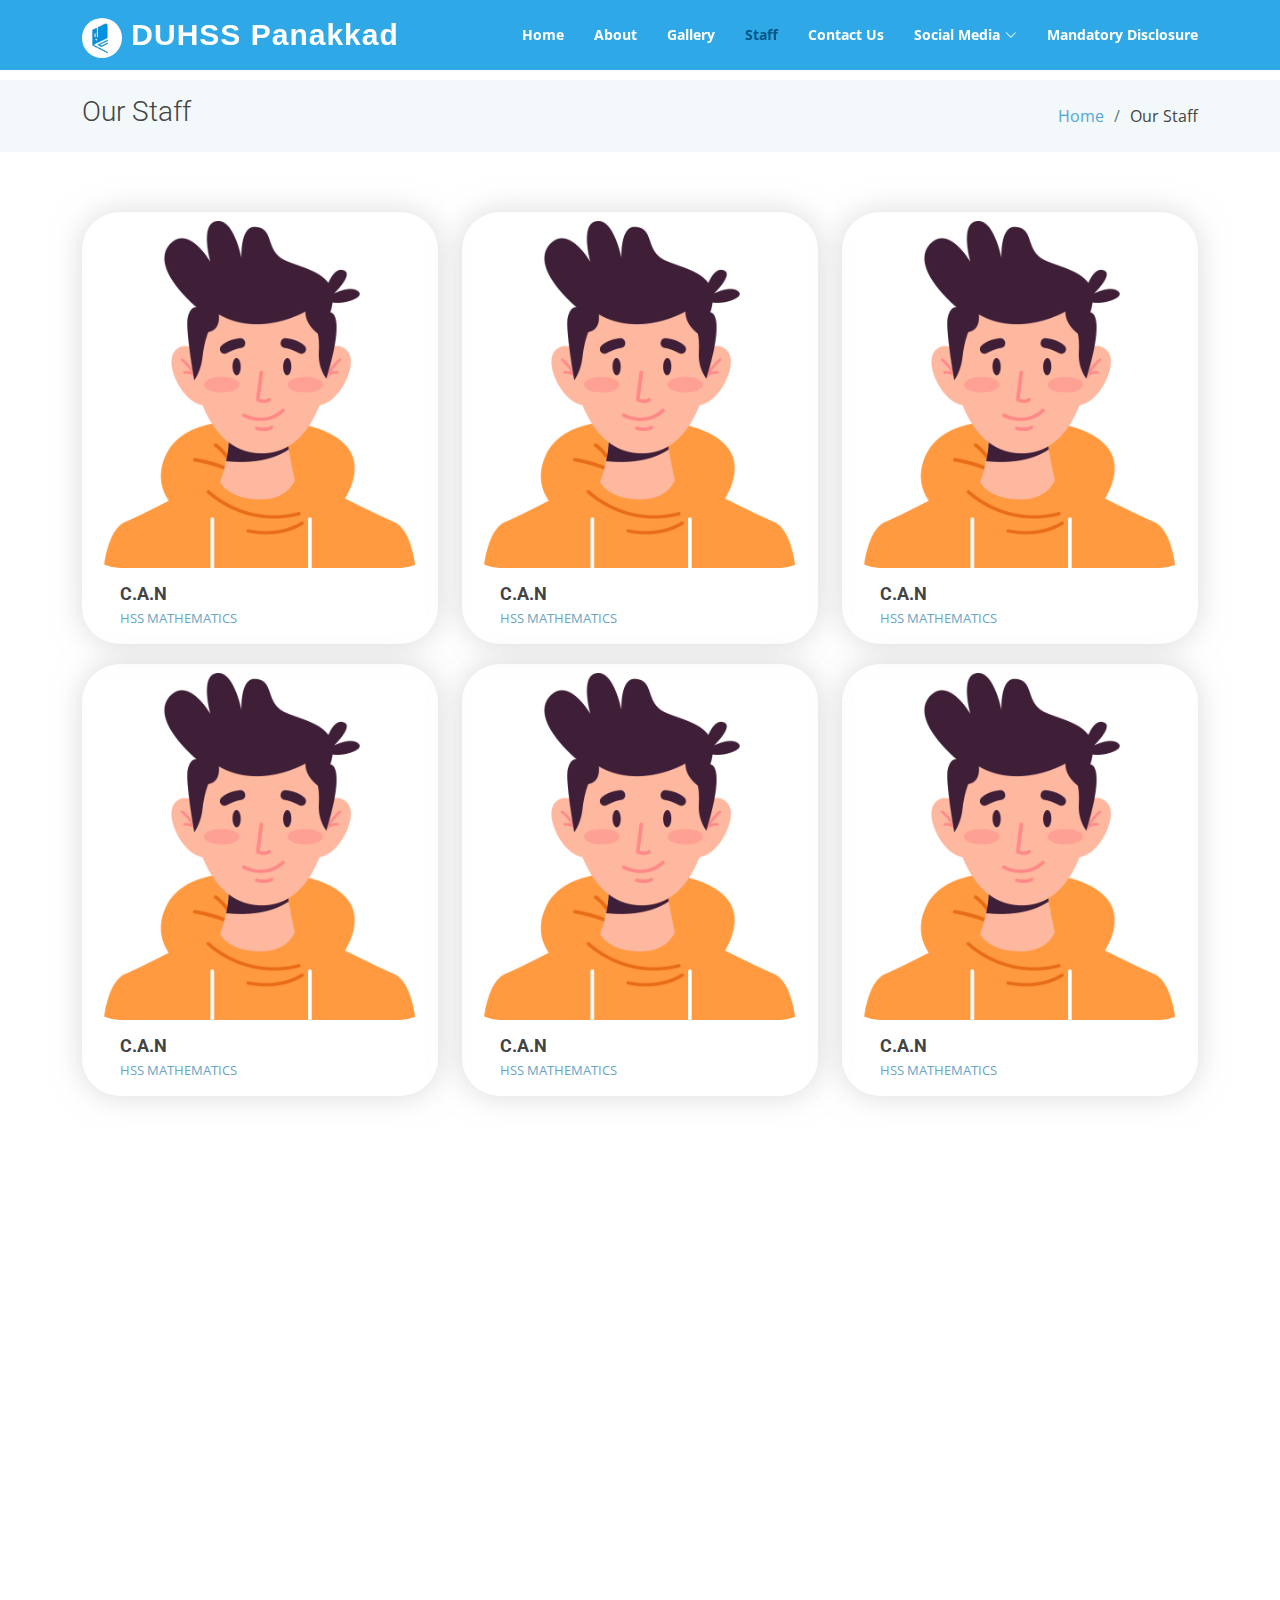
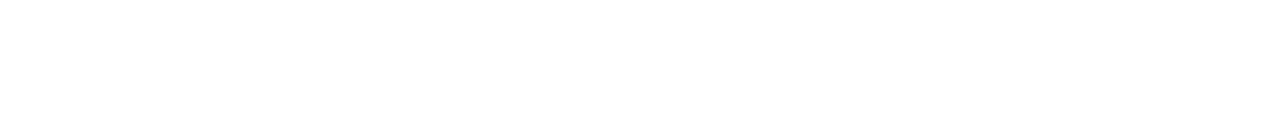
<file: staff.html>
<!DOCTYPE html>
<html lang="en">

<head>
  <meta charset="utf-8">
  <meta content="width=device-width, initial-scale=1.0" name="viewport">

  <title>Staff - DUHSS Panakkad</title>
  <meta content="" name="description">
  <meta content="" name="keywords">

  <!-- Favicons -->
  <link href="assets/img/favicon.png" rel="icon">
  <link href="assets/img/apple-touch-icon.png" rel="apple-touch-icon">

  <!-- Google Fonts -->
  <link href="https://fonts.googleapis.com/css?family=Open+Sans:300,300i,400,400i,600,600i,700,700i|Roboto:300,300i,400,400i,500,500i,700,700i&display=swap" rel="stylesheet">

  <!-- Vendor CSS Files -->
  <link href="assets/vendor/animate.css/animate.min.css" rel="stylesheet">
  <link href="assets/vendor/aos/aos.css" rel="stylesheet">
  <link href="assets/vendor/bootstrap/css/bootstrap.min.css" rel="stylesheet">
  <link href="assets/vendor/bootstrap-icons/bootstrap-icons.css" rel="stylesheet">
  <link href="assets/vendor/boxicons/css/boxicons.min.css" rel="stylesheet">
  <link href="assets/vendor/glightbox/css/glightbox.min.css" rel="stylesheet">
  <link href="assets/vendor/swiper/swiper-bundle.min.css" rel="stylesheet">

  <!-- Template Main CSS File -->
  <link href="assets/css/style.css" rel="stylesheet">

</head>

<body>

  <!-- ======= Header ======= -->
  <header id="header" class="fixed-top d-flex align-items-center ">
    <div class="container d-flex justify-content-between align-items-center">

      <div class="logo">
        <span class="text-light"><img src="assets/img/logo.jpg"> <a href="index.html"><span>DUHSS Panakkad</span></a></h1>
        <!-- <a href="index.html"><img src="assets/img/logo.png" alt="" class="img-fluid"></a>-->
      </div>

      <nav id="navbar" class="navbar">
        <ul>
          <li><a href="index.html"><strong>Home</strong></a></li>
          <li><a href="about.html"><strong>About</strong></a></li>
          <li><a href="gallery.html"><strong>Gallery</strong></a></li>
          <li><a class="active " href="staff.html"><strong>Staff</strong></a></li>
          <!-- <li><a href="social-media.html"><strong>Social Media</strong></a></li> -->
          <li><a href="contact.html"><strong>Contact Us</strong></a></li>
          <li class="dropdown"><a href="#"><span><strong>Social Media</strong></span> <i class="bi bi-chevron-down"></i></a>
            <ul>
              <li><a href="/social-media.html"><strong>Instagram</strong></a></li>
              <li><a href="/social-media-fb.html"><strong>Facebook</strong></a></li>
              <!-- <li><a href="/social-media.html">SPC</a></li>
              <li><a href="/social-media.html">Scouts and Guides</a></li> -->
            </ul>
          </li>
          <li><a href="disclosure.html" title="Detailed info about DUHSS Panakkad"><strong>Mandatory Disclosure</strong></a></li>
        </ul>
        <i class="bi bi-list mobile-nav-toggle"></i>
      </nav><!-- .navbar -->

    </div>
  </header><!-- End Header -->

  <main id="main">

    <!-- ======= Our Staff Section ======= -->
    <section class="breadcrumbs">
      <div class="container">

        <div class="d-flex justify-content-between align-items-center">
          <h2>Our Staff</h2>
          <ol>
            <li><a href="index.html">Home</a></li>
            <li>Our Staff</li>
          </ol>
        </div>

      </div>
    </section><!-- End Our Staff Section -->

    <!-- ======= Staff Section ======= -->
    <section class="staff" data-aos="fade-up" data-aos-easing="ease-in-out" data-aos-duration="500">
      <div class="container">

        <div class="row">

          <div class="col-lg-4 col-md-6 d-flex align-items-stretch">
            <div class="member">
              <div class="member-img">
                <img src="assets/img/staff/staff-members.png" class="img-fluid" alt="">
                <!-- <div class="social">
                  <a href=""><i class="bi bi-twitter"></i></a>
                  <a href=""><i class="bi bi-facebook"></i></a>
                  <a href=""><i class="bi bi-instagram"></i></a>
                  <a href=""><i class="bi bi-linkedin"></i></a>
                </div> -->
              </div>
              <div class="member-info">
                <h4>C.A.N</h4>
                <span>HSS Mathematics</span>
                <!-- <p>Animi est delectus alias quam repellendus nihil nobis dolor. Est sapiente occaecati et dolore. Omnis aut ut nesciunt explicabo qui. Eius nam deleniti ut omnis repudiandae perferendis qui. Neque non quidem sit sed pariatur quia modi ea occaecati. Incidunt ea non est corporis in.</p> -->
              </div>
            </div>
          </div>

          <div class="col-lg-4 col-md-6 d-flex align-items-stretch">
            <div class="member">
              <div class="member-img">
                <img src="assets/img/staff/staff-members.png" class="img-fluid" alt="">
                <!-- <div class="social">
                  <a href=""><i class="bi bi-twitter"></i></a>
                  <a href=""><i class="bi bi-facebook"></i></a>
                  <a href=""><i class="bi bi-instagram"></i></a>
                  <a href=""><i class="bi bi-linkedin"></i></a>
                </div> -->
              </div>
              <div class="member-info">
                <h4>C.A.N</h4>
                <span>HSS Mathematics</span>
                <!-- <p>Animi est delectus alias quam repellendus nihil nobis dolor. Est sapiente occaecati et dolore. Omnis aut ut nesciunt explicabo qui. Eius nam deleniti ut omnis repudiandae perferendis qui. Neque non quidem sit sed pariatur quia modi ea occaecati. Incidunt ea non est corporis in.</p> -->
              </div>
            </div>
          </div>

          <div class="col-lg-4 col-md-6 d-flex align-items-stretch">
            <div class="member">
              <div class="member-img">
                <img src="assets/img/staff/staff-members.png" class="img-fluid" alt="">
                <!-- <div class="social">
                  <a href=""><i class="bi bi-twitter"></i></a>
                  <a href=""><i class="bi bi-facebook"></i></a>
                  <a href=""><i class="bi bi-instagram"></i></a>
                  <a href=""><i class="bi bi-linkedin"></i></a>
                </div> -->
              </div>
              <div class="member-info">
                <h4>C.A.N</h4>
                <span>HSS Mathematics</span>
                <!-- <p>Animi est delectus alias quam repellendus nihil nobis dolor. Est sapiente occaecati et dolore. Omnis aut ut nesciunt explicabo qui. Eius nam deleniti ut omnis repudiandae perferendis qui. Neque non quidem sit sed pariatur quia modi ea occaecati. Incidunt ea non est corporis in.</p> -->
              </div>
            </div>
          </div>

          <div class="col-lg-4 col-md-6 d-flex align-items-stretch">
            <div class="member">
              <div class="member-img">
                <img src="assets/img/staff/staff-members.png" class="img-fluid" alt="">
                <!-- <div class="social">
                  <a href=""><i class="bi bi-twitter"></i></a>
                  <a href=""><i class="bi bi-facebook"></i></a>
                  <a href=""><i class="bi bi-instagram"></i></a>
                  <a href=""><i class="bi bi-linkedin"></i></a>
                </div> -->
              </div>
              <div class="member-info">
                <h4>C.A.N</h4>
                <span>HSS Mathematics</span>
                <!-- <p>Animi est delectus alias quam repellendus nihil nobis dolor. Est sapiente occaecati et dolore. Omnis aut ut nesciunt explicabo qui. Eius nam deleniti ut omnis repudiandae perferendis qui. Neque non quidem sit sed pariatur quia modi ea occaecati. Incidunt ea non est corporis in.</p> -->
              </div>
            </div>
          </div>

          <div class="col-lg-4 col-md-6 d-flex align-items-stretch">
            <div class="member">
              <div class="member-img">
                <img src="assets/img/staff/staff-members.png" class="img-fluid" alt="">
                <!-- <div class="social">
                  <a href=""><i class="bi bi-twitter"></i></a>
                  <a href=""><i class="bi bi-facebook"></i></a>
                  <a href=""><i class="bi bi-instagram"></i></a>
                  <a href=""><i class="bi bi-linkedin"></i></a>
                </div> -->
              </div>
              <div class="member-info">
                <h4>C.A.N</h4>
                <span>HSS Mathematics</span>
                <!-- <p>Animi est delectus alias quam repellendus nihil nobis dolor. Est sapiente occaecati et dolore. Omnis aut ut nesciunt explicabo qui. Eius nam deleniti ut omnis repudiandae perferendis qui. Neque non quidem sit sed pariatur quia modi ea occaecati. Incidunt ea non est corporis in.</p> -->
              </div>
            </div>
          </div>

          <div class="col-lg-4 col-md-6 d-flex align-items-stretch">
            <div class="member">
              <div class="member-img">
                <img src="assets/img/staff/staff-members.png" class="img-fluid" alt="">
                <!-- <div class="social">
                  <a href=""><i class="bi bi-twitter"></i></a>
                  <a href=""><i class="bi bi-facebook"></i></a>
                  <a href=""><i class="bi bi-instagram"></i></a>
                  <a href=""><i class="bi bi-linkedin"></i></a>
                </div> -->
              </div>
              <div class="member-info">
                <h4>C.A.N</h4>
                <span>HSS Mathematics</span>
                <!-- <p>Animi est delectus alias quam repellendus nihil nobis dolor. Est sapiente occaecati et dolore. Omnis aut ut nesciunt explicabo qui. Eius nam deleniti ut omnis repudiandae perferendis qui. Neque non quidem sit sed pariatur quia modi ea occaecati. Incidunt ea non est corporis in.</p> -->
              </div>
            </div>
          </div>

        </div>

      </div>
    </section><!-- End Staff Section -->

  </main><!-- End #main -->

  <!-- ======= Footer ======= -->
  <footer id="footer" data-aos="fade-up" data-aos-easing="ease-in-out" data-aos-duration="500">

    <!-- <div class="footer-newsletter">
      <div class="container">
        <div class="row">
          <div class="col-lg-6">
            <h4>Our Newsletter</h4>
            <p>Tamen quem nulla quae legam multos aute sint culpa legam noster magna</p>
          </div>
          <div class="col-lg-6">
            <form action="" method="post">
              <input type="email" name="email"><input type="submit" value="Subscribe">
            </form>
          </div>
        </div>
      </div>
    </div> -->

    <div class="footer-top">
      <div class="container">
        <div class="row">

          <div class="col-lg-3 col-md-6 footer-links">
            <h4>Useful Links</h4>
            <ul>
              <li><i class="bx bx-chevron-right"></i> <a href="/index.html">Home</a></li>
              <li><i class="bx bx-chevron-right"></i> <a href="/about.html">About</a></li>
              <li><i class="bx bx-chevron-right"></i> <a href="/gallery.html">Gallery</a></li>
              <li><i class="bx bx-chevron-right"></i> <a href="/social-media.html">Social Media</a></li>
              <li><i class="bx bx-chevron-right"></i> <a href="/contact.html">Contact Us</a></li>
              <li><i class="bx bx-chevron-right"></i> <a href="/disclosure.html">Disclosure</a></li>
              <!-- <li><i class="bx bx-chevron-right"></i> <a href="#">Terms of service</a></li>
              <li><i class="bx bx-chevron-right"></i> <a href="#">Privacy policy</a></li> -->
            </ul>
          </div>

          <!-- <div class="col-lg-3 col-md-6 footer-links">
            <h4>Our Services</h4>
            <ul>
              <li><i class="bx bx-chevron-right"></i> <a href="#">Web Design</a></li>
              <li><i class="bx bx-chevron-right"></i> <a href="#">Web Development</a></li>
              <li><i class="bx bx-chevron-right"></i> <a href="#">Product Management</a></li>
              <li><i class="bx bx-chevron-right"></i> <a href="#">Marketing</a></li>
              <li><i class="bx bx-chevron-right"></i> <a href="#">Graphic Design</a></li>
            </ul>
          </div> -->

          <div class="col-lg-3 col-md-6 footer-contact">
            <h4>Contact Us</h4>
            <p>
              Panakkad, Malappuram <br>
              Panakkad, Patterkadavu PO<br>
              India, Kerala 676519 <br><br>
              <strong>Phone:</strong> 0483 273 5075 ｜ 086068 79768<br>
              <strong>Email:</strong> duhspanakkad@gmail.com<br>
            </p>

          </div>

          <div class="col-lg-3 col-md-6 footer-info">
            <h3>About Darul Uloom HSS Panakkad</h3>
            <p>DUHSS is one of the premier educational institutions in the region with an amazing legacy of first educational quality and unbeatable productivity.</p>
            <div class="social-links mt-3">
              <!-- <a href="#" class="twitter"><i class="bx bxl-twitter"></i></a> -->
              <a href="https://www.facebook.com/DUHSS-Panakkad-1071341819627772/" target="_blank" title="facebook" class="facebook"><i class="bx bxl-facebook"></i></a>
              <a href="https://www.instagram.com/duhss_panakkad/" target="_blank" title="instagram" class="instagram"><i class="bx bxl-instagram"></i></a>
              <!-- <a href="#" class="linkedin"><i class="bx bxl-linkedin"></i></a> -->
            </div>
          </div>

        </div>
      </div>
    </div>

    <div class="container">
      <div class="copyright">
        &copy; Copyright <strong><span>DUHSS Panakkad</span></strong>. All Rights Reserved
      </div>
      <div class="credits">
        Designed by <a href="https://syronyx.com" target="_blank">Syronyx</a>｜CS-2 2022 Batch<a></a>
      </div>
    </div>
  </footer><!-- End Footer -->

  <a href="#" class="back-to-top d-flex align-items-center justify-content-center"><i class="bi bi-arrow-up-short"></i></a>

  <!-- Vendor JS Files -->
  <script src="assets/vendor/purecounter/purecounter.js"></script>
  <script src="assets/vendor/aos/aos.js"></script>
  <script src="assets/vendor/bootstrap/js/bootstrap.bundle.min.js"></script>
  <script src="assets/vendor/glightbox/js/glightbox.min.js"></script>
  <script src="assets/vendor/isotope-layout/isotope.pkgd.min.js"></script>
  <script src="assets/vendor/swiper/swiper-bundle.min.js"></script>
  <script src="assets/vendor/waypoints/noframework.waypoints.js"></script>
  <script src="assets/vendor/php-email-form/validate.js"></script>

  <!-- Template Main JS File -->
  <script src="assets/js/main.js"></script>

</body>

</html>
</file>
<file: assets/css/style.css>
/*--------------------------------------------------------------
# General
--------------------------------------------------------------*/
body {
  font-family: "Open Sans", sans-serif;
  color: #444;
  overflow: overlay;
}
::-webkit-scrollbar {
  width: 10px;
  background: transparent;
}
/* ::-webkit-scrollbar:hover {
  width: 13px;
  background: transparent;
} */
::-webkit-scrollbar-thumb {
  background: #0094e396;
  border-radius: 10px;
}
::-webkit-scrollbar-thumb:hover {
  background: #0093e3;
  border-radius: 10px;
}
::-webkit-scrollbar-corner {
  border-radius: 10px;
  background: #0093e3;
}
a {
  color: #4fa6d5;
  text-decoration: none;
}

a:hover {
  color: #45beff;
  text-decoration: none;
}

h1, h2, h3, h4, h5, h6, .font-primary {
  font-family: "Roboto", sans-serif;
}

/*--------------------------------------------------------------
# Back to top button
--------------------------------------------------------------*/
.back-to-top {
  position: fixed;
  visibility: hidden;
  opacity: 0;
  right: 15px;
  bottom: 15px;
  z-index: 99999;
  background: #0093e3;
  width: 40px;
  height: 40px;
  border-radius: 4px;
  transition: all 0.4s;
}
.back-to-top i {
  font-size: 24px;
  color: #fff;
  line-height: 0;
}
.back-to-top:hover {
  background: #0094e383;
  color: #fff;
}
.back-to-top.active {
  visibility: visible;
  opacity: 1;
}

/*--------------------------------------------------------------
# Header
--------------------------------------------------------------*/
#header {
  height: 70px;
  transition: all 0.5s;
  z-index: 997;
  transition: all 0.5s;
  background: #0094e3d0;
}
#header.header-transparent {
  background: none;
}
#header.header-scrolled {
  background: #0094e3b9;
  height: 60px;
  box-shadow: 0px 2px 20px rgba(77, 77, 77, 0.459);
}
#header .logo h1 {
  font-family: "Raleway", sans-serif;
  font-size: 28px;
  margin: 0;
  padding: 4px 0;
  line-height: 1;
  font-weight: 400;
  letter-spacing: 3px;
  text-transform: uppercase;
}
#header .logo span {
  font-size: 30px;
  font-weight: 700;
  letter-spacing: 1px;
  color: #ffffff;
  font-family: "Overpass", sans-serif;
  margin-top: 3px;
}
#header .logo h1 a, #header .logo h1 a:hover {
  color: #fff;
  text-decoration: none;
}
#header .logo img {
  padding: 0;
  margin: 0;
  max-height: 40px;
  border-radius: 50%;
}

#main {
  margin-top: 80px;
}

/*--------------------------------------------------------------
# Navigation Menu
--------------------------------------------------------------*/
/**
* Desktop Navigation 
*/
.navbar {
  padding: 0;
}
.navbar ul {
  margin: 0;
  padding: 0;
  display: flex;
  list-style: none;
  align-items: center;
}
.navbar li {
  position: relative;
}
.navbar a, .navbar a:focus {
  display: flex;
  align-items: center;
  justify-content: space-between;
  padding: 10px 0 10px 30px;
  font-family: "Open Sans", sans-serif;
  font-size: 14px;
  color: #fff;
  white-space: nowrap;
  transition: 0.3s;
}
.navbar a i, .navbar a:focus i {
  font-size: 12px;
  line-height: 0;
  margin-left: 5px;
}
.navbar a:hover, .navbar .active, .navbar .active:focus {
  color: #005583;
}
.navbar li:hover > a{
  color: #0074b3;
}
.navbar .dropdown ul {
  display: block;
  position: absolute;
  left: 14px;
  top: calc(100% + 30px);
  margin: 0;
  padding: 10px 0;
  z-index: 99;
  opacity: 0;
  visibility: hidden;
  background: rgb(221, 221, 221);
  border-radius: 10%;
  box-shadow: 0px 0px 30px rgba(127, 137, 161, 0.25);
  transition: 0.3s;
}
.navbar .dropdown ul li {
  min-width: 200px;
}
.navbar .dropdown ul a {
  padding: 10px 20px;
  font-size: 14px;
  text-transform: none;
  color: #333333;
}
.navbar .dropdown ul a i {
  font-size: 12px;
}
.navbar .dropdown ul a:hover, .navbar .dropdown ul .active:hover, .navbar .dropdown ul li:hover > a {
  color: #68A4C4;
}
.navbar .dropdown:hover > ul {
  opacity: 1;
  top: 100%;
  visibility: visible;
}
.navbar .dropdown .dropdown ul {
  top: 0;
  left: calc(100% - 30px);
  visibility: hidden;
}
.navbar .dropdown .dropdown:hover > ul {
  opacity: 1;
  top: 0;
  left: 100%;
  visibility: visible;
}
@media (max-width: 1366px) {
  .navbar .dropdown .dropdown ul {
    left: -90%;
  }
  .navbar .dropdown .dropdown:hover > ul {
    left: -100%;
  }
}

/**
* Mobile Navigation 
*/
.mobile-nav-toggle {
  color: #fff;
  font-size: 28px;
  cursor: pointer;
  display: none;
  line-height: 0;
  transition: 0.5s;
}

@media (max-width: 991px) {
  .mobile-nav-toggle {
    display: block;
  }

  .navbar ul {
    display: none;
  }
}
.navbar-mobile {
  position: fixed;
  overflow: hidden;
  top: 0;
  right: 0;
  left: 0;
  bottom: 0;
  background: rgba(17, 38, 48, 0.9);
  transition: 0.3s;
}
.navbar-mobile .mobile-nav-toggle {
  position: absolute;
  top: 15px;
  right: 15px;
}
.navbar-mobile ul {
  display: block;
  position: absolute;
  top: 55px;
  right: 15px;
  bottom: 15px;
  left: 15px;
  padding: 10px 0;
  background-color: #fff;
  overflow-y: auto;
  transition: 0.3s;
}
.navbar-mobile a, .navbar-mobile a:focus {
  padding: 10px 20px;
  font-size: 15px;
  color: #1e4356;
}
.navbar-mobile a:hover, .navbar-mobile .active, .navbar-mobile li:hover > a {
  color: #68A4C4;
}
.navbar-mobile .getstarted, .navbar-mobile .getstarted:focus {
  margin: 15px;
}
.navbar-mobile .dropdown ul {
  position: static;
  display: none;
  margin: 10px 20px;
  padding: 10px 0;
  z-index: 99;
  opacity: 1;
  visibility: visible;
  background: #fff;
  box-shadow: 0px 0px 30px rgba(127, 137, 161, 0.25);
}
.navbar-mobile .dropdown ul li {
  min-width: 200px;
}
.navbar-mobile .dropdown ul a {
  padding: 10px 20px;
}
.navbar-mobile .dropdown ul a i {
  font-size: 12px;
}
.navbar-mobile .dropdown ul a:hover, .navbar-mobile .dropdown ul .active:hover, .navbar-mobile .dropdown ul li:hover > a {
  color: #68A4C4;
}
.navbar-mobile .dropdown > .dropdown-active {
  display: block;
}

/*--------------------------------------------------------------

# F.A.Q
--------------------------------------------------------------*/
.faq .faq-list {
  padding: 0;
  border-radius: 2cm;
}

.faq .faq-list ul {
  padding: 0;
  list-style: none;
}
.faq .faq-list li + li {
  margin-top: 15px;
}
.faq .faq-list li {
  padding: 30px;
  background: #fff;
  border-radius: 4px;
  position: relative;
  border-radius: 2cm;
  box-shadow: 0 5px 25px 0 rgba(184, 184, 184, 0.6);
}
.faq .faq-list a {
  display: block;
  position: relative;
  font-family: "Poppins", sans-serif;
  font-size: 16px;
  line-height: 24px;
  font-weight: 500;
  padding: 0 30px;
  outline: none;
  cursor: pointer;
  transition: .4s;
}
.faq .faq-list .icon-help {
  font-size: 24px;
  position: absolute;
  right: 0;
  left: 20px;
  color: #0094e386;
}
.faq .faq-list .icon-show, .faq .faq-list .icon-close {
  font-size: 24px;
  position: absolute;
  right: 0;
  top: 0;
}
.faq .faq-list p {
  margin-bottom: 0;
  padding: 10px 0 0 0;
}
.faq .faq-list .icon-show {
  display: none;
}
.faq .faq-list a.collapsed {
  color: #403434;
}
.faq .faq-list a.collapsed:hover {
  color: #34a5e2;
}
.faq .faq-list a.collapsed .icon-show {
  display: inline-block;
}
.faq .faq-list a.collapsed .icon-close {
  display: none;
}
@media (max-width: 1200px) {
  .faq .faq-list {
    padding: 0;
  }
}
/*--------------------------------------------------------------

# Counts
--------------------------------------------------------------*/
.counts {
  background: #ecebeb91;
  padding: 70px 0 60px;
}
.counts .count-box {
  padding: 30px 30px 25px 30px;
  width: 100%;
  position: relative;
  text-align: center;
  background: #fff;
  border-radius: 1cm;
  transition: 6s;
  box-shadow: 0px 2px 20px rgba(117, 117, 117, 0.459);
}
.counts .count-box:hover {
  padding: 30px 30px 25px 30px;
  width: 100%;
  position: relative;
  text-align: center;
  background: #fff;
  border-radius: 15cm;
  transition: .4s;
  box-shadow: 0px 2px 20px rgba(117, 117, 117, 0.459);
  transform: scale(1.1);
}
.counts .count-box i {
  position: absolute;
  top: -25px;
  left: 50%;
  transform: translateX(-50%);
  font-size: 20px;
  background: #0094e386;
  padding: 12px;
  color: #fff;
  border-radius: 50px;
  display: inline-flex;
  align-items: center;
  justify-content: center;
  line-height: 0;
  width: 48px;
  height: 48px;
}
.counts .count-box span {
  font-size: 36px;
  display: block;
  font-weight: 600;
  color: #4e4e4e;
}
.counts .count-box p {
  padding: 0;
  margin: 0;
  font-family: "Montserrat", sans-serif;
  font-size: 14px;
  color: rgb(112, 112, 112);
}

/*--------------------------------------------------------------

/*--------------------------------------------------------------

# Hero Section
--------------------------------------------------------------*/
#hero {
  width: 100%;
  height: 90vh;
  overflow: hidden;
  position: relative;
}
#hero h2{
  color: white;
  font-family: "Montserrat", sans-serif;
}
#hero::after {
  content: "";
  position: absolute;
  left: 50%;
  top: 0;
  width: 130%;
  height: 95%;
  background: linear-gradient(to right, rgba(66, 66, 66, 0.8), rgba(36, 36, 36, 0.6)), url("../img/hero-bg.jpg") center top no-repeat;
  z-index: 0;
  border-radius: 0 0 50% 50%;
  transform: translateX(-50%) rotate(0deg);
}
#hero::before {
  content: "";
  position: absolute;
  left: 50%;
  top: 0;
  width: 130%;
  height: 96%;
  background: #0093e3;
  opacity: 0.3;
  z-index: 0;
  border-radius: 0 0 50% 50%;
  transform: translateX(-50%) translateY(18px) rotate(2deg);
}
#hero .carousel-container {
  display: flex;
  justify-content: center;
  align-items: center;
  flex-direction: column;
  text-align: center;
  bottom: 0;
  top: 0;
  left: 0;
  right: 0;
}
#hero h2 {
  color: #fff;
  margin-bottom: 30px;
  font-size: 48px;
  font-weight: 700;
}
#hero p {
  width: 80%;
  -webkit-animation-delay: 0.4s;
  animation-delay: 0.4s;
  margin: 0 auto 30px auto;
  color: #fff;
}
#hero .carousel-control-prev, #hero .carousel-control-next {
  width: 10%;
}
#hero .carousel-control-next-icon, #hero .carousel-control-prev-icon {
  background: none;
  font-size: 48px;
  line-height: 1;
  width: auto;
  height: auto;
}
#hero .btn-get-started {
  font-family: "Roboto", sans-serif;
  font-weight: 500;
  font-size: 14px;
  letter-spacing: 1px;
  display: inline-block;
  padding: 12px 32px;
  border-radius: 50px;
  transition: 0.5s;
  line-height: 1;
  margin: 10px;
  color: #fff;
  -webkit-animation-delay: 0.8s;
  animation-delay: 0.8s;
  border: 2px solid #68A4C4;
}
#hero .btn-get-started:hover {
  background: #68A4C4;
  color: #fff;
  text-decoration: none;
}
@media (min-width: 1024px) {
  #hero p {
    width: 60%;
  }
  #hero .carousel-control-prev, #hero .carousel-control-next {
    width: 5%;
  }
}
@media (max-width: 768px) {
  #hero::after {
    width: 180%;
    height: 95%;
    border-radius: 0 0 50% 50%;
    transform: translateX(-50%) rotate(0deg);
  }
  #hero::before {
    top: 0;
    width: 180%;
    height: 94%;
    border-radius: 0 0 50% 50%;
    transform: translateX(-50%) translateY(20px) rotate(4deg);
  }
}
@media (max-width: 575px) {
  #hero h2 {
    font-size: 30px;
  }
  #hero::after {
    left: 40%;
    top: 0;
    width: 200%;
    height: 95%;
    border-radius: 0 0 50% 50%;
    transform: translateX(-50%) rotate(0deg);
  }
  #hero::before {
    left: 50%;
    top: 0;
    width: 200%;
    height: 94%;
    border-radius: 0 0 50% 50%;
    transform: translateX(-50%) translateY(20px) rotate(4deg);
  }
}

/*--------------------------------------------------------------
# Hero No Slider Section
--------------------------------------------------------------*/
#hero-no-slider {
  width: 100%;
  height: 100vh;
  overflow: hidden;
  position: relative;
  text-align: center;
}
#hero-no-slider::before {
  content: "";
  position: absolute;
  left: 0;
  top: 0;
  right: 0;
  bottom: 0;
  background: linear-gradient(to right, rgba(30, 67, 86, 0.8), rgba(30, 67, 86, 0.6)), url("../img/hero-bg.jpg") center top no-repeat;
}
#hero-no-slider h2 {
  color: #fff;
  margin-bottom: 15px;
  font-size: 48px;
  font-weight: 700;
}
#hero-no-slider p {
  color: #fff;
}
#hero-no-slider .btn-get-started {
  font-family: "Roboto", sans-serif;
  font-weight: 500;
  font-size: 14px;
  letter-spacing: 1px;
  display: inline-block;
  padding: 12px 32px;
  border-radius: 50px;
  transition: 0.5s;
  line-height: 1;
  margin: 10px;
  color: #fff;
  -webkit-animation-delay: 0.8s;
  animation-delay: 0.8s;
  border: 2px solid #68A4C4;
}
#hero-no-slider .btn-get-started:hover {
  background: #68A4C4;
  color: #fff;
  text-decoration: none;
}
@media (max-width: 575px) {
  #hero-no-slider h2 {
    font-size: 30px;
  }
}

/*--------------------------------------------------------------
# Sections General
--------------------------------------------------------------*/
section {
  padding: 60px 0;
}

.section-bg {
  background-color: #f3f8fa;
}

.section-title {
  text-align: center;
  padding-bottom: 30px;
}
.section-title h2 {
  font-size: 28px;
  font-weight: 400;
  margin-bottom: 20px;
  padding-bottom: 20px;
  position: relative;
}
.section-title h2::before {
  content: "";
  position: absolute;
  display: block;
  width: 120px;
  height: 1px;
  background: #ddd;
  bottom: 1px;
  left: calc(50% - 60px);
}
.section-title h2::after {
  content: "";
  position: absolute;
  display: block;
  width: 40px;
  height: 3px;
  background: #0093e3;
  bottom: 0;
  left: calc(50% - 20px);
}
.section-title p {
  margin-bottom: 0;
}

/*--------------------------------------------------------------
# Breadcrumbs
--------------------------------------------------------------*/
.breadcrumbs {
  padding: 15px 0;
  background-color: #f3f8fa;
  min-height: 40px;
}
.breadcrumbs h2 {
  font-size: 28px;
  font-weight: 300;
}
.breadcrumbs ol {
  display: flex;
  flex-wrap: wrap;
  list-style: none;
  padding: 0;
  margin: 0;
}
.breadcrumbs ol li + li {
  padding-left: 10px;
}
.breadcrumbs ol li + li::before {
  display: inline-block;
  padding-right: 10px;
  color: #6c757d;
  content: "/";
}
@media (max-width: 768px) {
  .breadcrumbs .d-flex {
    display: block !important;
  }
  .breadcrumbs ol {
    display: block;
  }
  .breadcrumbs ol li {
    display: inline-block;
  }
}

/*--------------------------------------------------------------
# Our disclosure
--------------------------------------------------------------*/
.disclosure {
  padding-bottom: 20px;
}
.disclosure .icon-box {
  padding: 30px;
  position: relative;
  overflow: hidden;
  margin: 0 0 40px 0;
  background: #fff;
  box-shadow: 0 5px 26px 0 rgba(68, 88, 144, 0.14);
  transition: all 0.3s ease-in-out;
  text-align: center;
  border: 1px solid #fff;
}
.disclosure .icon {
  margin: 0 auto 20px auto;
  padding-top: 17px;
  display: inline-block;
  text-align: center;
  border-radius: 50%;
  width: 72px;
  height: 72px;
}
.disclosure .icon i {
  font-size: 36px;
  line-height: 1;
}
.disclosure .title {
  font-weight: 700;
  margin-bottom: 15px;
  font-size: 18px;
}
.disclosure .title a {
  color: #111;
}
.disclosure .description {
  font-size: 15px;
  line-height: 28px;
  margin-bottom: 0;
}
.disclosure .icon-box-pink .icon {
  background: #fceef3;
}
.disclosure .icon-box-pink .icon i {
  color: #ff689b;
}
.disclosure .icon-box-pink:hover {
  border-color: #ff689b;
}
.disclosure .icon-box-cyan .icon {
  background: #e6fdfc;
}
.disclosure .icon-box-cyan .icon i {
  color: #3fcdc7;
}
.disclosure .icon-box-cyan:hover {
  border-color: #3fcdc7;
}
.disclosure .icon-box-green .icon {
  background: #eafde7;
}
.disclosure .icon-box-green .icon i {
  color: #41cf2e;
}
.disclosure .icon-box-green:hover {
  border-color: #41cf2e;
}
.disclosure .icon-box-blue .icon {
  background: #e1eeff;
}
.disclosure .icon-box-blue .icon i {
  color: #2282ff;
}
.disclosure .icon-box-blue:hover {
  border-color: #2282ff;
}

/*--------------------------------------------------------------

# Disclosure info
--------------------------------------------------------------*/

table { border-collapse: collapse; border-spacing: 0; }
img { border: 0; max-width: 100%; }

#keywords h3 { 
  /* color: #fff; */
  border-radius: 5cm;
  font-weight: bold;
  text-align: left;
}

/** page structure **/
#wrapper {
  display: block;
  width: 850px;
  background: #fff;
  margin: 0 auto;
  padding: 10px 17px;
}

#keywords {
  margin: 0 auto;
  font-size: 1.2em;
  margin-bottom: 15px;
}


#keywords thead {
  cursor: pointer;
  background: rgba(29, 29, 29, 0.8);
}
#keywords thead tr th { 
  font-weight: bold;
  padding: 12px 30px;
  text-align: left;
  padding-left: 42px;
}
#keywords thead tr th span { 
  padding-right: 20px;
  background-repeat: no-repeat;
  color: rgb(255, 255, 255);
  background-position: 100% 100%;
}

#keywords thead tr th.headerSortUp, #keywords thead tr th.headerSortDown {
  background: #acc8dd;
}

#keywords thead tr th.headerSortUp span {
  background-image: url('https://i.imgur.com/SP99ZPJ.png');
}
#keywords thead tr th.headerSortDown span {
  background-image: url('https://i.imgur.com/RkA9MBo.png');
}


#keywords tbody tr { 
  color: #555;
}
#keywords tbody tr td {
  text-align: center;
  padding: 15px 10px;
}
#keywords tbody tr td.lalign {
  text-align: left;
}

/*--------------------------------------------------------------

# Why Us
--------------------------------------------------------------*/
.why-us .container {
  box-shadow: 0 5px 25px 0 rgba(184, 184, 184, 0.6);
  background: #fff;
  border-radius: 1cm;
  transition: .6s;
}
.why-us .container:hover {
  box-shadow: 0 5px 25px 0 rgba(184, 184, 184, 0.6);
  background: #fff;
  border-radius: 3cm;
  transition: .6s;
  transform: scale(1.1);
}
.why-us .icon-box + .icon-box {
  margin-top: 50px;
}
.why-us .icon-box .icon {
  float: left;
  display: flex;
  align-items: center;
  justify-content: center;
  width: 72px;
  height: 72px;
  background: #f3f8fa;
  border-radius: 6px;
  transition: 0.5s;
}
.why-us .icon-box .icon i {
  color: #68A4C4;
  font-size: 32px;
}
.why-us .icon-box h1{
  text-align: center;
  color: #255269af;
}
.why-us .icon-box h2{
  text-align: center;
  font-family: "Overpass", sans-serif;
}
.why-us .icon-box:hover .icon {
  background: #68A4C4;
}
.why-us .icon-box:hover .icon i {
  color: #fff;
}
.why-us .icon-box .title {
  margin-left: 95px;
  font-weight: 700;
  margin-bottom: 10px;
  font-size: 18px;
  text-transform: uppercase;
}
.why-us .icon-box .title a {
  color: #343a40;
  transition: 0.3s;
}
.why-us .icon-box .title a:hover {
  color: #68A4C4;
}
.why-us .icon-box .description {
  margin-left: 95px;
  line-height: 24px;
  font-size: 14px;
}
.why-us .video-box {
  position: relative;
}
.why-us .video-box img {
  padding-top: 15px;
  padding-bottom: 15px;
}
.why-us .play-btn {
  width: 94px;
  height: 94px;
  background: radial-gradient(#0094e3a2 50%, rgba(104, 164, 196, 0.4) 52%);
  border-radius: 50%;
  display: block;
  position: absolute;
  left: calc(50% - 47px);
  top: calc(50% - 47px);
  overflow: hidden;
}
.why-us .play-btn::after {
  content: "";
  position: absolute;
  left: 50%;
  top: 50%;
  transform: translateX(-40%) translateY(-50%);
  width: 0;
  height: 0;
  border-top: 10px solid transparent;
  border-bottom: 10px solid transparent;
  border-left: 15px solid #fff;
  z-index: 100;
  transition: all 400ms cubic-bezier(0.55, 0.055, 0.675, 0.19);
}
.why-us .play-btn::before {
  content: "";
  position: absolute;
  width: 120px;
  height: 120px;
  -webkit-animation-delay: 0s;
  animation-delay: 0s;
  -webkit-animation: pulsate-btn 2s;
  animation: pulsate-btn 2s;
  -webkit-animation-direction: forwards;
  animation-direction: forwards;
  -webkit-animation-iteration-count: infinite;
  animation-iteration-count: infinite;
  -webkit-animation-timing-function: steps;
  animation-timing-function: steps;
  opacity: 1;
  border-radius: 50%;
  border: 5px solid rgba(104, 164, 196, 0.7);
  top: -15%;
  left: -15%;
  background: rgba(198, 16, 0, 0);
}
.why-us .play-btn:hover::after {
  border-left: 15px solid #68A4C4;
  transform: scale(20);
}
.why-us .play-btn:hover::before {
  content: "";
  position: absolute;
  left: 50%;
  top: 50%;
  transform: translateX(-40%) translateY(-50%);
  width: 0;
  height: 0;
  border: none;
  border-top: 10px solid transparent;
  border-bottom: 10px solid transparent;
  border-left: 15px solid #fff;
  z-index: 200;
  -webkit-animation: none;
  animation: none;
  border-radius: 0;
}

@-webkit-keyframes pulsate-btn {
  0% {
    transform: scale(0.6, 0.6);
    opacity: 1;
  }
  100% {
    transform: scale(1, 1);
    opacity: 0;
  }
}

@keyframes pulsate-btn {
  0% {
    transform: scale(0.6, 0.6);
    opacity: 1;
  }
  100% {
    transform: scale(1, 1);
    opacity: 0;
  }
}
/*--------------------------------------------------------------
# Features
--------------------------------------------------------------*/
.features .row + .row {
  margin-top: 100px;
}
.features h3 {
  font-weight: 400;
  font-size: 24px;
}
.features ul {
  list-style: none;
  padding: 0;
}
.features ul li {
  padding-bottom: 10px;
}
.features ul i {
  font-size: 20px;
  padding-right: 4px;
  color: #68A4C4;
}
.features p:last-child {
  margin-bottom: 0;
}

/*--------------------------------------------------------------
# About
--------------------------------------------------------------*/
.about h3 {
  font-weight: 400;
  font-size: 26px;
}
.about ul {
  list-style: none;
  padding: 0;
}
.about ul li {
  padding-bottom: 10px;
}
.about ul i {
  font-size: 20px;
  padding-right: 4px;
  color: #68A4C4;
}
.about p:last-child {
  margin-bottom: 0;
}
.about .row .img-fluid{
  border-radius: 1cm;
  box-shadow: 0px 2px 15px rgba(0, 0, 0, 0.192);
}

/*--------------------------------------------------------------
# Facts
--------------------------------------------------------------*/
.facts .counters span {
  font-size: 48px;
  display: block;
  color: #68A4C4;
}
.facts .counters p {
  padding: 0;
  margin: 0 0 20px 0;
  font-family: "Roboto", sans-serif;
  font-size: 14px;
}

/*--------------------------------------------------------------
# Our Skills
--------------------------------------------------------------*/
.skills {
  padding: 60px 0;
}
.skills .progress {
  height: 35px;
  margin-bottom: 10px;
}
.skills .progress .skill {
  line-height: 35px;
  padding: 0;
  margin: 0 0 0 20px;
  text-transform: uppercase;
}
.skills .progress .skill .val {
  float: right;
  font-style: normal;
  margin: 0 20px 0 0;
}
.skills .progress-bar {
  width: 1px;
  text-align: left;
  transition: 0.9s;
}

/*--------------------------------------------------------------
# Tetstimonials
--------------------------------------------------------------*/
.testimonials {
  padding: 60px 0;
}
.testimonials .section-header {
  margin-bottom: 40px;
}
.testimonials .testimonials-carousel {
  overflow: hidden;
}
.testimonials .testimonial-item {
  text-align: center;
}
.testimonials .testimonial-item .testimonial-img {
  width: 120px;
  border-radius: 50%;
  border: 4px solid #fff;
  margin: 0 auto;
}
.testimonials .testimonial-item h3 {
  font-size: 20px;
  font-weight: bold;
  margin: 10px 0 5px 0;
  color: #111;
}
.testimonials .testimonial-item h4 {
  font-size: 14px;
  color: #999;
  margin: 0 0 15px 0;
}
.testimonials .testimonial-item .quote-icon-left, .testimonials .testimonial-item .quote-icon-right {
  color: #fbfcfd;
  font-size: 26px;
}
.testimonials .testimonial-item .quote-icon-left {
  display: inline-block;
  left: -5px;
  position: relative;
}
.testimonials .testimonial-item .quote-icon-right {
  display: inline-block;
  right: -5px;
  position: relative;
  top: 10px;
}
.testimonials .testimonial-item p {
  font-style: italic;
  margin: 0 auto 15px auto;
}
.testimonials .swiper-pagination {
  margin-top: 20px;
  position: relative;
}
.testimonials .swiper-pagination .swiper-pagination-bullet {
  width: 12px;
  height: 12px;
  background-color: #fff;
  opacity: 1;
  border: 1px solid #68A4C4;
}
.testimonials .swiper-pagination .swiper-pagination-bullet-active {
  background-color: #68A4C4;
}

/*--------------------------------------------------------------
# Service Details
--------------------------------------------------------------*/
.service-details {
  padding-bottom: 10px;
}
.service-details .card {
  border: 0;
  padding: 0 30px;
  margin-bottom: 60px;
  position: relative;
}
.service-details .card-img {
  width: calc(100% + 60px);
  margin-left: -30px;
  overflow: hidden;
  z-index: 9;
  border-radius: 1cm;
  box-shadow: 0px 2px 15px rgba(0, 0, 0, 0.192);
}
.service-details .card-img img {
  max-width: 100%;
  transition: all 0.3s ease-in-out;
  border-radius: 1cm;
}
.service-details .card-body {
  z-index: 10;
  background: #fff;
  border-top: 4px solid #fff;
  padding: 30px;
  box-shadow: 0px 2px 15px rgba(0, 0, 0, 0.192);
  margin-top: -60px;
  transition: 0.3s;
  border-radius: 1cm;
}
.service-details .card-body:hover {
  z-index: 10;
  background: #fff;
  border-top: 4px solid #fff;
  padding: 30px;
  box-shadow: 0px 2px 15px rgba(0, 0, 0, 0.192);
  margin-top: -60px;
  transition: 0.3s;
  border-radius: 2cm;
}
.service-details .card-title {
  font-weight: 700;
  text-align: center;
  margin-bottom: 20px;
}
.service-details .card-title a {
  color: #1e4356;
  transition: 0.3s;
}
.service-details .card-text {
  color: #5e5e5e;
}
.service-details .read-more a {
  color: #777777;
  text-transform: uppercase;
  font-weight: 600;
  font-size: 12px;
  transition: 0.3s;
}
.service-details .read-more a:hover {
  color: #0093e3;
}
.service-details .card:hover img {
  transform: scale(1.1);
}
.service-details .card:hover .card-body {
  border-color: #0093e3;
}
.service-details .card:hover .card-body .card-title a {
  color: #0093e3;
}

/*--------------------------------------------------------------
# Pricing
--------------------------------------------------------------*/
.pricing .row {
  padding-top: 40px;
}
.pricing .box {
  padding: 40px;
  margin-bottom: 30px;
  box-shadow: 0px 0px 30px rgba(73, 78, 92, 0.15);
  background: #fff;
  text-align: center;
}
.pricing h3 {
  font-weight: 300;
  margin-bottom: 15px;
  font-size: 28px;
}
.pricing h4 {
  font-size: 46px;
  color: #68A4C4;
  font-weight: 400;
  font-family: "Open Sans", sans-serif;
  margin-bottom: 25px;
}
.pricing h4 span {
  color: #bababa;
  font-size: 18px;
  display: block;
}
.pricing ul {
  padding: 0;
  list-style: none;
  color: #999;
  text-align: left;
  line-height: 20px;
}
.pricing ul li {
  padding-bottom: 12px;
}
.pricing ul i {
  color: #68A4C4;
  font-size: 18px;
  padding-right: 4px;
}
.pricing ul .na {
  color: #ccc;
}
.pricing ul .na i {
  color: #ccc;
}
.pricing ul .na span {
  text-decoration: line-through;
}
.pricing .get-started-btn {
  background: #1e4356;
  display: inline-block;
  padding: 6px 30px;
  border-radius: 20px;
  color: #fff;
  transition: none;
  font-size: 14px;
  font-weight: 400;
  font-family: "Roboto", sans-serif;
  transition: 0.3s;
}
.pricing .get-started-btn:hover {
  background: #68A4C4;
}
.pricing .featured {
  z-index: 10;
  margin: -30px -5px 0 -5px;
}
.pricing .featured .get-started-btn {
  background: #68A4C4;
}
.pricing .featured .get-started-btn:hover {
  background: #85b6cf;
}
@media (max-width: 992px) {
  .pricing .box {
    max-width: 60%;
    margin: 0 auto 30px auto;
  }
}
@media (max-width: 767px) {
  .pricing .box {
    max-width: 80%;
    margin: 0 auto 30px auto;
  }
}
@media (max-width: 420px) {
  .pricing .box {
    max-width: 100%;
    margin: 0 auto 30px auto;
  }
}

/*--------------------------------------------------------------
# Gallery
--------------------------------------------------------------*/
.gallery {
  padding-bottom: 60px;
}
.gallery #gallery-flters {
  padding: 0;
  margin: 0 0 35px 0;
  list-style: none;
  text-align: center;
}
.gallery #gallery-flters li {
  cursor: pointer;
  margin: 0 12px 5px 12px;
  display: inline-block;
  padding: 0 4px 6px 4px;
  font-size: 16px;
  font-weight: 500;
  line-height: 20px;
  color: #444;
  transition: all 0.3s ease-in-out;
  border-bottom: 2px solid #fff;
  font-family: "Roboto", sans-serif;
}
.gallery #gallery-flters li:hover, .gallery #gallery-flters li.filter-active {
  border-color: #68A4C4;
  color: #68A4C4;
}
.gallery .gallery-item {
  background: #1e4356;
  overflow: hidden;
  min-height: 200px;
  position: relative;
  border-radius: 1cm;
  transition: .6s;
  margin: 0 0 30px 0;
}
.gallery .gallery-item:hover {
  background: #1e4356;
  overflow: hidden;
  min-height: 200px;
  position: relative;
  border-radius: .5cm;
  margin: 0 0 30px 0;
}
.gallery .gallery-item img {
  transition: all 0.3s ease-in-out;
}
.gallery .gallery-item .gallery-info {
  opacity: 0;
  position: absolute;
  transition: all 0.3s linear;
  text-align: center;
  top: 10%;
  left: 0;
  right: 0;
}
.gallery .gallery-item .gallery-info h3 {
  font-size: 22px;
  color: #fff;
  font-weight: bold;
}
.gallery .gallery-item .gallery-info a i {
  color: rgba(255, 255, 255, 0.6);
  font-size: 28px;
  transition: 0.3s;
}
.gallery .gallery-item .gallery-info a i:hover {
  color: white;
}
.gallery .gallery-item:hover img {
  opacity: 0.6;
  transform: scale(1.1);
}
.gallery .gallery-item:hover .gallery-info {
  opacity: 1;
  top: calc(50% - 30px);
}

/*--------------------------------------------------------------
# gallery Details
--------------------------------------------------------------*/
.gallery-details {
  padding-top: 40px;
}
.gallery-details .gallery-details-slider img {
  width: 100%;
}
.gallery-details .gallery-details-slider .swiper-pagination {
  margin-top: 20px;
  position: relative;
}
.gallery-details .gallery-details-slider .swiper-pagination .swiper-pagination-bullet {
  width: 12px;
  height: 12px;
  background-color: #fff;
  opacity: 1;
  border: 1px solid #68A4C4;
}
.gallery-details .gallery-details-slider .swiper-pagination .swiper-pagination-bullet-active {
  background-color: #68A4C4;
}
.gallery-details .gallery-info {
  padding: 30px;
  box-shadow: 0px 0 30px rgba(30, 67, 86, 0.08);
}
.gallery-details .gallery-info h3 {
  font-size: 22px;
  font-weight: 700;
  margin-bottom: 20px;
  padding-bottom: 20px;
  border-bottom: 1px solid #eee;
}
.gallery-details .gallery-info ul {
  list-style: none;
  padding: 0;
  font-size: 15px;
}
.gallery-details .gallery-info ul li + li {
  margin-top: 10px;
}
.gallery-details .gallery-description {
  padding-top: 30px;
}
.gallery-details .gallery-description h2 {
  font-size: 26px;
  font-weight: 700;
  margin-bottom: 20px;
}
.gallery-details .gallery-description p {
  padding: 0;
}

/*--------------------------------------------------------------\
# Scrollbar
--------------------------------------------------------------*/
/* html::-webkit-scrollbar {
  width: 10px;
}

html::-webkit-scrollbar-track {
  background: rgb(179, 177, 177);
  width: 100px;
}

html::-webkit-scrollbar-thumb {
  background: rgb(136, 136, 136);
  border-radius: 10px;
}

html::-webkit-scrollbar-thumb:hover {
  background: rgb(100, 100, 100);
  border-radius: 10px;
}

html::-webkit-scrollbar-thumb:active {
  background: rgb(68, 68, 68);
  border-radius: 10px;
} */

/*--------------------------------------------------------------

# staff
--------------------------------------------------------------*/
.staff {
  background: #fff;
  padding-bottom: 30px;
}
.staff .member {
  margin-bottom: 20px;
  overflow: hidden;
  box-shadow: 0 0 30px rgba(194, 193, 193, 0.6);
  border-radius: 1cm;
}
.staff .member .member-img {
  position: relative;
  overflow: hidden;
  border-radius: 1cm;
  transition: .6s;
}
.staff .member .member-img:hover {
  position: relative;
  overflow: hidden;
  border-radius: 50%;
}
.staff .member .social {
  position: absolute;
  left: 0;
  bottom: -40px;
  right: 0;
  height: 40px;
  opacity: 0;
  transition: bottom ease-in-out 0.4s;
  text-align: center;
  background: rgba(30, 67, 86, 0.8);
  display: flex;
  align-items: center;
  justify-content: center;
}
.staff .member .social a {
  transition: color 0.3s;
  color: #fff;
  margin: 0 12px;
  display: inline-block;
}
.staff .member .social a:hover {
  color: #68A4C4;
}
.staff .member .social i {
  font-size: 18px;
  margin: 0 2px;
}
.staff .member .member-info h4 {
  font-weight: 700;
  margin: 15px 0 5px 0;
  font-size: 18px;
  margin-left: 1cm;
  margin-right: 1cm;
}
.staff .member .member-info span {
  display: block;
  font-size: 13px;
  text-transform: uppercase;
  font-weight: 400;
  margin-bottom: 15px;
  margin-left: 1cm;
  margin-right: 1cm;
  color: #68A4C4;
}
.staff .member .member-info p {
  font-style: italic;
  margin-left: 1cm;
  margin-right: 1cm;
  font-size: 14px;
  line-height: 26px;
  color: #666;
}
.staff .member:hover .social {
  bottom: 0;
  opacity: 1;
  transition: bottom ease-in-out 0.4s;
}
.staff .member:hover .social a, .staff .member:hover .social i {
  line-height: 0;
  font-size: 18px;
}

/*--------------------------------------------------------------
# Contact
--------------------------------------------------------------*/
.contact {
  padding-bottom: 30px;
}
.contact .info-box {
  color: #444;
  text-align: center;
  border-radius: .5cm;
  box-shadow: 0 0 30px rgba(214, 215, 216, 0.6);
  padding: 20px 0 30px 0;
  margin-bottom: 30px;
  transition: .6s;
}
.contact .info-box:hover {
  color: #444;
  text-align: center;
  border-radius: 1cm;
  box-shadow: 0 0 30px rgba(214, 215, 216, 0.6);
  padding: 20px 0 30px 0;
  margin-bottom: 30px;
}
.contact .info-box i {
  font-size: 32px;
  color: #0093e3;
  border-radius: 50%;
  padding: 8px;
  border: 2px dotted #a2cce3;
  transition: .6s;
}
.contact .info-box i:hover {
  font-size: 32px;
  color: #0093e3;
  border-radius: 50%;
  padding: 8px;
  background: #004266;
  border: 2px dotted #004266;
}
.contact .info-box h3 {
  font-size: 20px;
  color: #666;
  font-weight: 700;
  margin: 10px 0;
}
.contact .info-box p {
  padding: 0;
  line-height: 24px;
  font-size: 14px;
  margin-bottom: 0;
}
.contact .php-email-form {
  box-shadow: 0 0 30px rgba(214, 215, 216, 0.6);
  padding: 30px;
  margin-bottom: 30px;
  border-radius: .5cm;
  transition: .6s;
}
.contact .php-email-form:hover {
  box-shadow: 0 0 30px rgba(214, 215, 216, 0.6);
  padding: 30px;
  margin-bottom: 30px;
  border-radius: 1cm;
}
.contact .php-email-form .error-message {
  display: none;
  color: #fff;
  background: #ed3c0d;
  text-align: left;
  padding: 15px;
  font-weight: 600;
}
.contact .php-email-form .error-message br + br {
  margin-top: 25px;
}
.contact .php-email-form .sent-message {
  display: none;
  color: #fff;
  background: #18d26e;
  text-align: center;
  padding: 15px;
  font-weight: 600;
}
.contact .php-email-form .loading {
  display: none;
  background: #fff;
  text-align: center;
  padding: 15px;
}
.contact .php-email-form .loading:before {
  content: "";
  display: inline-block;
  border-radius: 50%;
  width: 24px;
  height: 24px;
  margin: 0 10px -6px 0;
  border: 3px solid #18d26e;
  border-top-color: #eee;
  -webkit-animation: animate-loading 1s linear infinite;
  animation: animate-loading 1s linear infinite;
}
.contact .php-email-form input, .contact .php-email-form textarea {
  border-radius: .3cm;
  box-shadow: none;
  font-size: 14px;
  transition: .6s;
}
.contact .php-email-form input:hover, .contact .php-email-form textarea:hover {
  border-radius: 1cm;
  box-shadow: none;
  font-size: 14px;
}
.contact .php-email-form input::focus, .contact .php-email-form textarea::focus {
  background-color: #0093e3;
}
.contact .php-email-form input {
  padding: 10px 15px;
}
.contact .php-email-form textarea {
  padding: 12px 15px;
}
.contact .php-email-form button[type=submit] {
  background: #0093e3;
  border-radius: 1cm;
  padding: 10px 24px;
  border-color: #0093e3;
  border-bottom: #0093e3;
  border-left: #0093e3;
  border-right: #0093e3;
  color: #fff;
  transition: 0.6s;
}
.contact .php-email-form button[type=submit]:hover {
  background: #004266;
  border-color: #004266;
  border-bottom: #004266;
  border-left: #004266;
  border-right: #004266;
  
}
@-webkit-keyframes animate-loading {
  0% {
    transform: rotate(0deg);
  }
  100% {
    transform: rotate(360deg);
  }
}
@keyframes animate-loading {
  0% {
    transform: rotate(0deg);
  }
  100% {
    transform: rotate(360deg);
  }
}

/*--------------------------------------------------------------
# Map
--------------------------------------------------------------*/
.map {
  padding: 0;
  margin-bottom: -6px;
}
.map iframe {
  width: 100%;
  height: 380px;
}

/*--------------------------------------------------------------
# social-media
--------------------------------------------------------------*/
.social-media {
  padding: 40px 0 20px 0;
}
.social-media .row .instagram-media {
  border-radius: 2cm;
}
.social-media .entry {
  padding: 30px;
  margin-bottom: 60px;
  box-shadow: 0 4px 16px rgba(0, 0, 0, 0.1);
}
.social-media .entry .entry-img {
  max-height: 440px;
  margin: -30px -30px 20px -30px;
  overflow: hidden;
}
.social-media .entry .entry-title {
  font-size: 28px;
  font-weight: bold;
  padding: 0;
  margin: 0 0 20px 0;
}
.social-media .entry .entry-title a {
  color: #1e4356;
  transition: 0.3s;
}
.social-media .entry .entry-title a:hover {
  color: #68A4C4;
}
.social-media .entry .entry-meta {
  margin-bottom: 15px;
  color: #72afce;
}
.social-media .entry .entry-meta ul {
  display: flex;
  flex-wrap: wrap;
  list-style: none;
  align-items: center;
  padding: 0;
  margin: 0;
}
.social-media .entry .entry-meta ul li + li {
  padding-left: 20px;
}
.social-media .entry .entry-meta i {
  font-size: 16px;
  margin-right: 8px;
  line-height: 0;
}
.social-media .entry .entry-meta a {
  color: #777777;
  font-size: 14px;
  display: inline-block;
  line-height: 1;
}
.social-media .entry .entry-content p {
  line-height: 24px;
}
.social-media .entry .entry-content .read-more {
  -moz-text-align-last: right;
  text-align-last: right;
}
.social-media .entry .entry-content .read-more a {
  display: inline-block;
  background: #68A4C4;
  color: #fff;
  padding: 6px 20px;
  transition: 0.3s;
  font-size: 14px;
}
.social-media .entry .entry-content .read-more a:hover {
  background: #7aafcb;
}
.social-media .entry .entry-content h3 {
  font-size: 22px;
  margin-top: 30px;
  font-weight: bold;
}
.social-media .entry .entry-content blockquote {
  overflow: hidden;
  background-color: #fafafa;
  padding: 60px;
  position: relative;
  text-align: center;
  margin: 20px 0;
}
.social-media .entry .entry-content blockquote p {
  color: #444;
  line-height: 1.6;
  margin-bottom: 0;
  font-style: italic;
  font-weight: 500;
  font-size: 22px;
}
.social-media .entry .entry-content blockquote::after {
  content: "";
  position: absolute;
  left: 0;
  top: 0;
  bottom: 0;
  width: 3px;
  background-color: #1e4356;
  margin-top: 20px;
  margin-bottom: 20px;
}
.social-media .entry .entry-footer {
  padding-top: 10px;
  border-top: 1px solid #e6e6e6;
}
.social-media .entry .entry-footer i {
  color: #4c99c1;
  display: inline;
}
.social-media .entry .entry-footer a {
  color: #255269;
  transition: 0.3s;
}
.social-media .entry .entry-footer a:hover {
  color: #68A4C4;
}
.social-media .entry .entry-footer .cats {
  list-style: none;
  display: inline;
  padding: 0 20px 0 0;
  font-size: 14px;
}
.social-media .entry .entry-footer .cats li {
  display: inline-block;
}
.social-media .entry .entry-footer .tags {
  list-style: none;
  display: inline;
  padding: 0;
  font-size: 14px;
}
.social-media .entry .entry-footer .tags li {
  display: inline-block;
}
.social-media .entry .entry-footer .tags li + li::before {
  padding-right: 6px;
  color: #6c757d;
  content: ",";
}
.social-media .entry .entry-footer .share {
  font-size: 16px;
}
.social-media .entry .entry-footer .share i {
  padding-left: 5px;
}
.social-media .entry-single {
  margin-bottom: 30px;
}
.social-media .social-media-author {
  padding: 20px;
  margin-bottom: 30px;
  box-shadow: 0 4px 16px rgba(0, 0, 0, 0.1);
}
.social-media .social-media-author img {
  width: 120px;
  margin-right: 20px;
}
.social-media .social-media-author h4 {
  font-weight: 600;
  font-size: 22px;
  margin-bottom: 0px;
  padding: 0;
  color: #1e4356;
}
.social-media .social-media-author .social-links {
  margin: 0 10px 10px 0;
}
.social-media .social-media-author .social-links a {
  color: rgba(30, 67, 86, 0.5);
  margin-right: 5px;
}
.social-media .social-media-author p {
  font-style: italic;
  color: #b7b7b7;
}
.social-media .social-media-comments {
  margin-bottom: 30px;
}
.social-media .social-media-comments .comments-count {
  font-weight: bold;
}
.social-media .social-media-comments .comment {
  margin-top: 30px;
  position: relative;
}
.social-media .social-media-comments .comment .comment-img {
  margin-right: 14px;
}
.social-media .social-media-comments .comment .comment-img img {
  width: 60px;
}
.social-media .social-media-comments .comment h5 {
  font-size: 16px;
  margin-bottom: 2px;
}
.social-media .social-media-comments .comment h5 a {
  font-weight: bold;
  color: #444;
  transition: 0.3s;
}
.social-media .social-media-comments .comment h5 a:hover {
  color: #68A4C4;
}
.social-media .social-media-comments .comment h5 .reply {
  padding-left: 10px;
  color: #1e4356;
}
.social-media .social-media-comments .comment h5 .reply i {
  font-size: 20px;
}
.social-media .social-media-comments .comment time {
  display: block;
  font-size: 14px;
  color: #2b607c;
  margin-bottom: 5px;
}
.social-media .social-media-comments .comment.comment-reply {
  padding-left: 40px;
}
.social-media .social-media-comments .reply-form {
  margin-top: 30px;
  padding: 30px;
  box-shadow: 0 4px 16px rgba(0, 0, 0, 0.1);
}
.social-media .social-media-comments .reply-form h4 {
  font-weight: bold;
  font-size: 22px;
}
.social-media .social-media-comments .reply-form p {
  font-size: 14px;
}
.social-media .social-media-comments .reply-form input {
  border-radius: 4px;
  padding: 10px 10px;
  font-size: 14px;
}
.social-media .social-media-comments .reply-form input:focus {
  box-shadow: none;
  border-color: #b1d0e1;
}
.social-media .social-media-comments .reply-form textarea {
  border-radius: 4px;
  padding: 10px 10px;
  font-size: 14px;
}
.social-media .social-media-comments .reply-form textarea:focus {
  box-shadow: none;
  border-color: #b1d0e1;
}
.social-media .social-media-comments .reply-form .form-group {
  margin-bottom: 25px;
}
.social-media .social-media-comments .reply-form .btn-primary {
  border-radius: 4px;
  padding: 10px 20px;
  border: 0;
  background-color: #1e4356;
}
.social-media .social-media-comments .reply-form .btn-primary:hover {
  background-color: #255269;
}
.social-media .social-media-pagination {
  color: #387ea2;
}
.social-media .social-media-pagination ul {
  display: flex;
  padding: 0;
  margin: 0;
  list-style: none;
}
.social-media .social-media-pagination li {
  margin: 0 5px;
  transition: 0.3s;
}
.social-media .social-media-pagination li a {
  color: #1e4356;
  padding: 7px 16px;
  display: flex;
  align-items: center;
  justify-content: center;
}
.social-media .social-media-pagination li.active, .social-media .social-media-pagination li:hover {
  background: #68A4C4;
}
.social-media .social-media-pagination li.active a, .social-media .social-media-pagination li:hover a {
  color: #fff;
}
.social-media .sidebar {
  padding: 30px;
  margin: 0 0 60px 20px;
  box-shadow: 0 4px 16px rgba(0, 0, 0, 0.1);
}
.social-media .sidebar .sidebar-title {
  font-size: 20px;
  font-weight: 700;
  padding: 0 0 0 0;
  margin: 0 0 15px 0;
  color: #1e4356;
  position: relative;
}
.social-media .sidebar .sidebar-item {
  margin-bottom: 30px;
}
.social-media .sidebar .search-form form {
  background: #fff;
  border: 1px solid #ddd;
  padding: 3px 10px;
  position: relative;
}
.social-media .sidebar .search-form form input[type=text] {
  border: 0;
  padding: 4px;
  border-radius: 4px;
  width: calc(100% - 40px);
}
.social-media .sidebar .search-form form button {
  position: absolute;
  top: 0;
  right: 0;
  bottom: 0;
  border: 0;
  background: none;
  font-size: 16px;
  padding: 0 15px;
  margin: -1px;
  background: #68A4C4;
  color: #fff;
  transition: 0.3s;
  border-radius: 0 4px 4px 0;
  line-height: 0;
}
.social-media .sidebar .search-form form button i {
  line-height: 0;
}
.social-media .sidebar .search-form form button:hover {
  background: #77adca;
}
.social-media .sidebar .categories ul {
  list-style: none;
  padding: 0;
}
.social-media .sidebar .categories ul li + li {
  padding-top: 10px;
}
.social-media .sidebar .categories ul a {
  color: #1e4356;
  transition: 0.3s;
}
.social-media .sidebar .categories ul a:hover {
  color: #68A4C4;
}
.social-media .sidebar .categories ul a span {
  padding-left: 5px;
  color: #aaaaaa;
  font-size: 14px;
}
.social-media .sidebar .recent-posts .post-item + .post-item {
  margin-top: 15px;
}
.social-media .sidebar .recent-posts img {
  width: 80px;
  float: left;
}
.social-media .sidebar .recent-posts h4 {
  font-size: 15px;
  margin-left: 95px;
  font-weight: bold;
}
.social-media .sidebar .recent-posts h4 a {
  color: #1e4356;
  transition: 0.3s;
}
.social-media .sidebar .recent-posts h4 a:hover {
  color: #68A4C4;
}
.social-media .sidebar .recent-posts time {
  display: block;
  margin-left: 95px;
  font-style: italic;
  font-size: 14px;
  color: #aaaaaa;
}
.social-media .sidebar .tags {
  margin-bottom: -10px;
}
.social-media .sidebar .tags ul {
  list-style: none;
  padding: 0;
}
.social-media .sidebar .tags ul li {
  display: inline-block;
}
.social-media .sidebar .tags ul a {
  color: #3f8db5;
  font-size: 14px;
  padding: 6px 14px;
  margin: 0 6px 8px 0;
  border: 1px solid #e4eff5;
  display: inline-block;
  transition: 0.3s;
}
.social-media .sidebar .tags ul a:hover {
  color: #fff;
  border: 1px solid #68A4C4;
  background: #68A4C4;
}
.social-media .sidebar .tags ul a span {
  padding-left: 5px;
  color: #bedae8;
  font-size: 14px;
}

/*--------------------------------------------------------------
# Footer
--------------------------------------------------------------*/
#footer {
  background: #003653;
  padding: 0 0 30px 0;
  color: #fff;
  font-size: 14px;
}
#footer .footer-newsletter {
  padding: 50px 0;
  background: #0d2735;
}
#footer .footer-newsletter h4 {
  font-size: 24px;
  margin: 0 0 20px 0;
  padding: 0;
  line-height: 1;
  font-weight: 600;
  color: #a2cce3;
}
#footer .footer-newsletter form {
  margin-top: 30px;
  background: #fff;
  padding: 6px 10px;
  position: relative;
  border-radius: 50px;
}
#footer .footer-newsletter form input[type=email] {
  border: 0;
  padding: 4px;
  width: calc(100% - 100px);
}
#footer .footer-newsletter form input[type=submit] {
  position: absolute;
  top: 0;
  right: 0;
  bottom: 0;
  border: 0;
  background: none;
  font-size: 16px;
  padding: 0 20px;
  margin: 3px;
  background: #68A4C4;
  color: #fff;
  transition: 0.3s;
  border-radius: 50px;
}
#footer .footer-newsletter form input[type=submit]:hover {
  background: #468db3;
}
#footer .footer-top {
  background: #002336;
  border-top: 1px solid #17455e;
  border-bottom: 1px solid #123649;
  padding: 60px 0 30px 0;
}
#footer .footer-top .footer-info {
  margin-bottom: 30px;
}
#footer .footer-top .footer-info h3 {
  font-size: 18px;
  margin: 0 0 20px 0;
  padding: 2px 0 2px 0;
  line-height: 1;
  color: #a2cce3;
  font-weight: 600;
}
#footer .footer-top .footer-info p {
  font-size: 14px;
  line-height: 24px;
  margin-bottom: 0;
  font-family: "Roboto", sans-serif;
  color: #fff;
}
#footer .footer-top .social-links a {
  font-size: 18px;
  display: inline-block;
  background: #1e4356;
  color: #fff;
  line-height: 1;
  padding: 8px 0;
  margin-right: 4px;
  border-radius: 50%;
  text-align: center;
  width: 36px;
  height: 36px;
  transition: 0.3s;
}
#footer .footer-top .social-links a:hover {
  background: #68A4C4;
  color: #fff;
  text-decoration: none;
}
#footer .footer-top h4 {
  font-size: 18px;
  font-weight: 600;
  color: #a2cce3;
  position: relative;
  padding-bottom: 12px;
}
#footer .footer-top .footer-links {
  margin-bottom: 30px;
}
#footer .footer-top .footer-links ul {
  list-style: none;
  padding: 0;
  margin: 0;
}
#footer .footer-top .footer-links ul i {
  padding-right: 2px;
  color: #a2cce3;
  font-size: 18px;
  line-height: 1;
}
#footer .footer-top .footer-links ul li {
  padding: 10px 0;
  display: flex;
  align-items: center;
}
#footer .footer-top .footer-links ul li:first-child {
  padding-top: 0;
}
#footer .footer-top .footer-links ul a {
  color: #fff;
  transition: 0.3s;
  display: inline-block;
  line-height: 1;
}
#footer .footer-top .footer-links ul a:hover {
  color: #a2cce3;
}
#footer .footer-top .footer-contact {
  margin-bottom: 30px;
}
#footer .footer-top .footer-contact p {
  line-height: 26px;
}
#footer .copyright {
  text-align: center;
  padding-top: 30px;
}
#footer .credits {
  padding-top: 10px;
  text-align: center;
  font-size: 13px;
  color: #fff;
}
#footer .credits a {
  color: #a2cce3;
}
</file>
